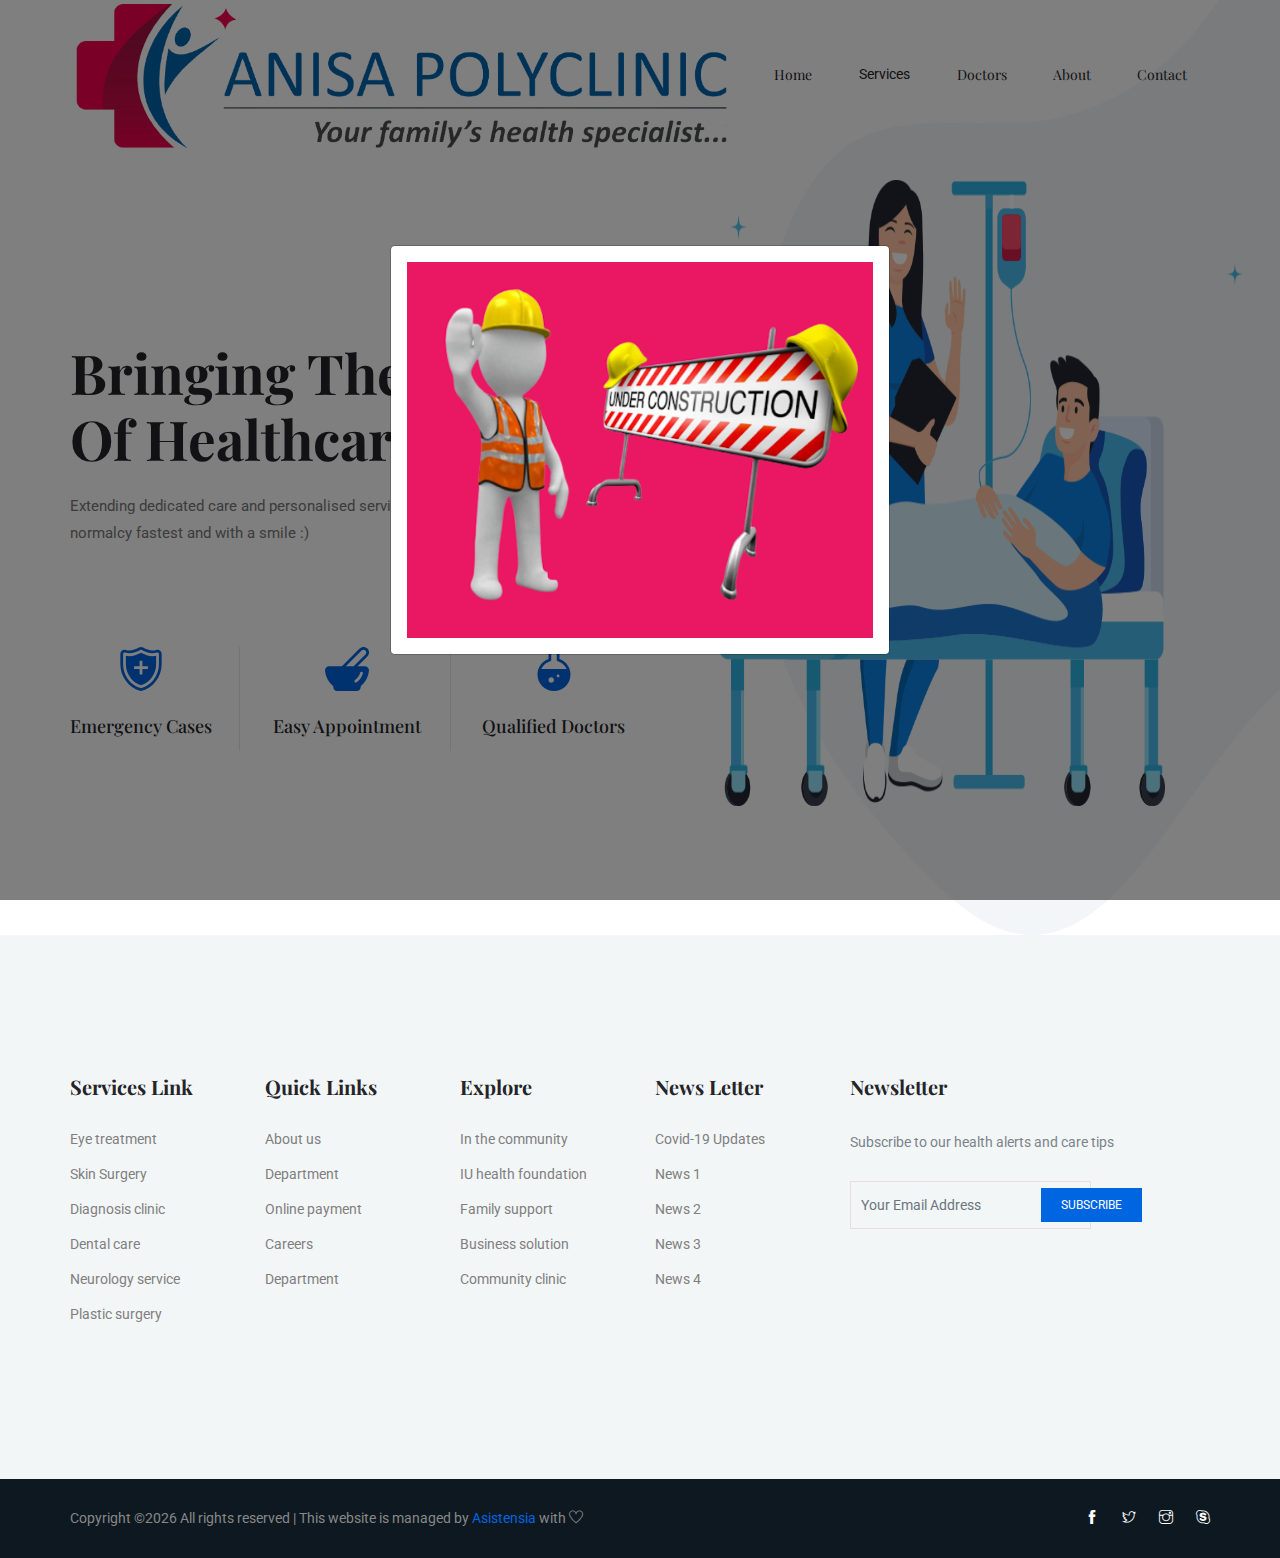
<file: index.html>
<!doctype html>
<html lang="en">

<head>
    <!-- Required meta tags -->
    <meta charset="utf-8">
    <meta name="viewport" content="width=device-width, initial-scale=1, shrink-to-fit=no">
    <title>medical</title>
    <link rel="icon" href="img/favicon.png">
    <!-- Bootstrap CSS -->
    <link rel="stylesheet" href="css/bootstrap.min.css">
    <!-- animate CSS -->
    <link rel="stylesheet" href="css/animate.css">
    <!-- owl carousel CSS -->
    <link rel="stylesheet" href="css/owl.carousel.min.css">
    <!-- themify CSS -->
    <link rel="stylesheet" href="css/themify-icons.css">
    <!-- flaticon CSS -->
    <link rel="stylesheet" href="css/flaticon.css">
    <!-- magnific popup CSS -->
    <link rel="stylesheet" href="css/magnific-popup.css">
    <!-- nice select CSS -->
    <link rel="stylesheet" href="css/nice-select.css">
    <!-- swiper CSS -->
    <link rel="stylesheet" href="css/slick.css">
    <!-- style CSS -->
    <link rel="stylesheet" href="css/style.css">
</head>

<body>
<!--::header part start::-->
<header class="main_menu home_menu">
    <div class="container">
        <div class="row align-items-center">
            <div class="col-lg-12">
                <nav class="navbar navbar-expand-lg navbar-light">
                    <a class="navbar-brand" href="index.html"> <img src="img/logo.png" alt="logo"> </a>
                    <button class="navbar-toggler" type="button" data-toggle="collapse"
                            data-target="#navbarSupportedContent" aria-controls="navbarSupportedContent"
                            aria-expanded="false" aria-label="Toggle navigation">
                        <span class="navbar-toggler-icon"></span>
                    </button>

                    <div class="collapse navbar-collapse main-menu-item justify-content-end"
                         id="navbarSupportedContent">
                        <ul class="navbar-nav align-items-center">
                            <li class="nav-item active">
                                <a class="nav-link" href="/">Home</a>
                            </li>
                            <li class="nav-item dropdown">
                                <a class="dropdown-item" href="/">Services</a>
                            </li>
                            <li class="nav-item">
                                <a class="nav-link" href="/">Doctors</a>
                            </li>

                            <li class="nav-item">
                                <a class="nav-link" href="/">about</a>
                            </li>

                            <li class="nav-item">
                                <a class="nav-link" href="/">Contact</a>
                            </li>
                        </ul>
                    </div>
                </nav>
            </div>
        </div>
    </div>
</header>
<!-- Header part end-->

<!-- banner part start-->
<section class="banner_part">
    <div class="container">
        <div class="row align-items-center">
            <div class="col-lg-6 col-xl-6">
                <div class="banner_text">
                    <div class="banner_text_iner">
                        <h1>Bringing the future
                            of healthcare</h1>
                        <p>Extending dedicated care and personalised service so that our patients return to normalcy
                            fastest and with a smile :) </p>
                        <div class="banner_item">
                            <div class="single_item">
                                <img src="img/icon/banner_1.svg" alt="">
                                <h5>Emergency Cases</h5>
                            </div>
                            <div class="single_item">
                                <img src="img/icon/banner_2.svg" alt="">
                                <h5>Easy Appointment</h5>
                            </div>
                            <div class="single_item">
                                <img src="img/icon/banner_3.svg" alt="">
                                <h5>Qualified Doctors</h5>
                            </div>
                        </div>
                    </div>
                </div>
            </div>
        </div>
    </div>
</section>
<!-- banner part start-->

<!-- Modal -->
<div class="modal fade" id="constructionModalCenter" tabindex="-1" role="dialog" aria-labelledby="constructionModalCenterTitle" aria-hidden="true">
    <div class="modal-dialog modal-dialog-centered" role="document">
        <div class="modal-content">
            <div class="modal-body">
               <img src="img/under-construction-coming-soon2.png"/>
            </div>
        </div>
    </div>
</div>


<!-- footer part start-->
<footer class="footer-area">
    <div class="footer section_padding">
        <div class="container">
            <div class="row">
                <div class="col-xl-2 col-sm-4 mb-4 mb-xl-0 single-footer-widget">
                    <h4>Services Link</h4>
                    <ul>
                        <li><a href="#">Eye treatment</a></li>
                        <li><a href="#">Skin Surgery</a></li>
                        <li><a href="#">Diagnosis clinic</a></li>
                        <li><a href="#"> Dental care</a></li>
                        <li><a href="#">Neurology service</a></li>
                        <li><a href="#">Plastic surgery</a></li>
                    </ul>
                </div>
                <div class="col-xl-2 col-sm-4 mb-4 mb-xl-0 single-footer-widget">
                    <h4>Quick Links</h4>
                    <ul>
                        <li><a href="#">About us</a></li>
                        <li><a href="#">Department</a></li>
                        <li><a href="#"> Online payment</a></li>
                        <li><a href="#">Careers</a></li>
                        <li><a href="#">Department</a></li>
                    </ul>
                </div>

                <div class="col-xl-2 col-sm-4 mb-4 mb-xl-0 single-footer-widget">
                    <h4>Explore</h4>
                    <ul>
                        <li><a href="#">In the community</a></li>
                        <li><a href="#">IU health foundation</a></li>
                        <li><a href="#">Family support </a></li>
                        <li><a href="#">Business solution</a></li>
                        <li><a href="#">Community clinic</a></li>
                    </ul>
                </div>
                <div class="col-xl-2 col-sm-4 mb-4 mb-xl-0 single-footer-widget">
                    <h4>News Letter</h4>
                    <ul>
                        <li><a href="#">Covid-19 Updates</a></li>
                        <li><a href="#">News 1</a></li>
                        <li><a href="#">News 2</a></li>
                        <li><a href="#">News 3</a></li>
                        <li><a href="#">News 4</a></li>
                    </ul>
                </div>
                <div class="col-xl-4 col-sm-8 col-md-8 mb-4 mb-xl-0 single-footer-widget">
                    <h4>Newsletter</h4>
                    <p>Subscribe to our health alerts and care tips</p>
                    <div class="form-wrap" id="mc_embed_signup">
                        <form target="_blank"
                              action="https://spondonit.us12.list-manage.com/subscribe/post?u=1462626880ade1ac87bd9c93a&amp;id=92a4423d01"
                              method="get" class="form-inline">
                            <input class="form-control" name="EMAIL" placeholder="Your Email Address"
                                   onfocus="this.placeholder = ''" onblur="this.placeholder = 'Your Email Address '"
                                   required="" type="email">
                            <button class="click-btn btn btn-default text-uppercase">subscribe</button>
                            <div style="position: absolute; left: -5000px;">
                                <input name="b_36c4fd991d266f23781ded980_aefe40901a" tabindex="-1" value=""
                                       type="text">
                            </div>

                            <div class="info"></div>
                        </form>
                    </div>
                </div>
            </div>
        </div>
    </div>

    <div class="copyright_part">
        <div class="container">
            <div class="row align-items-center">
                <p class="footer-text m-0 col-lg-8 col-md-12">
                    Copyright &copy;<script>document.write(new Date().getFullYear());</script>
                    All rights reserved | This website is managed by <a href="https://asistensia.com/" target="_blank">Asistensia</a>
                    with <i class="ti-heart" aria-hidden="true"></i>
                    <!-- Link back to Colorlib can't be removed. Template is licensed under CC BY 3.0. --></p>
                <div class="col-lg-4 col-md-12 text-center text-lg-right footer-social">
                    <a href="#"><i class="ti-facebook"></i></a>
                    <a href="#"> <i class="ti-twitter"></i> </a>
                    <a href="#"><i class="ti-instagram"></i></a>
                    <a href="#"><i class="ti-skype"></i></a>
                </div>
            </div>
        </div>
    </div>
</footer>

<!-- footer part end-->

<!-- jquery plugins here-->

<script src="js/jquery-1.12.1.min.js"></script>
<!-- popper js -->
<script src="js/popper.min.js"></script>
<!-- bootstrap js -->
<script src="js/bootstrap.min.js"></script>
<!-- easing js -->
<script src="js/jquery.magnific-popup.js"></script>
<!-- swiper js -->
<script src="js/swiper.min.js"></script>
<!-- swiper js -->
<script src="js/masonry.pkgd.js"></script>
<!-- particles js -->
<script src="js/owl.carousel.min.js"></script>
<script src="js/jquery.nice-select.min.js"></script>
<!-- swiper js -->
<script src="js/slick.min.js"></script>
<script src="js/jquery.counterup.min.js"></script>
<script src="js/waypoints.min.js"></script>
<!-- contact js -->
<script src="js/jquery.ajaxchimp.min.js"></script>
<script src="js/jquery.form.js"></script>
<script src="js/jquery.validate.min.js"></script>
<script src="js/mail-script.js"></script>
<script src="js/contact.js"></script>
<!-- custom js -->
<script src="js/custom.js"></script>
</body>

</html>
</file>
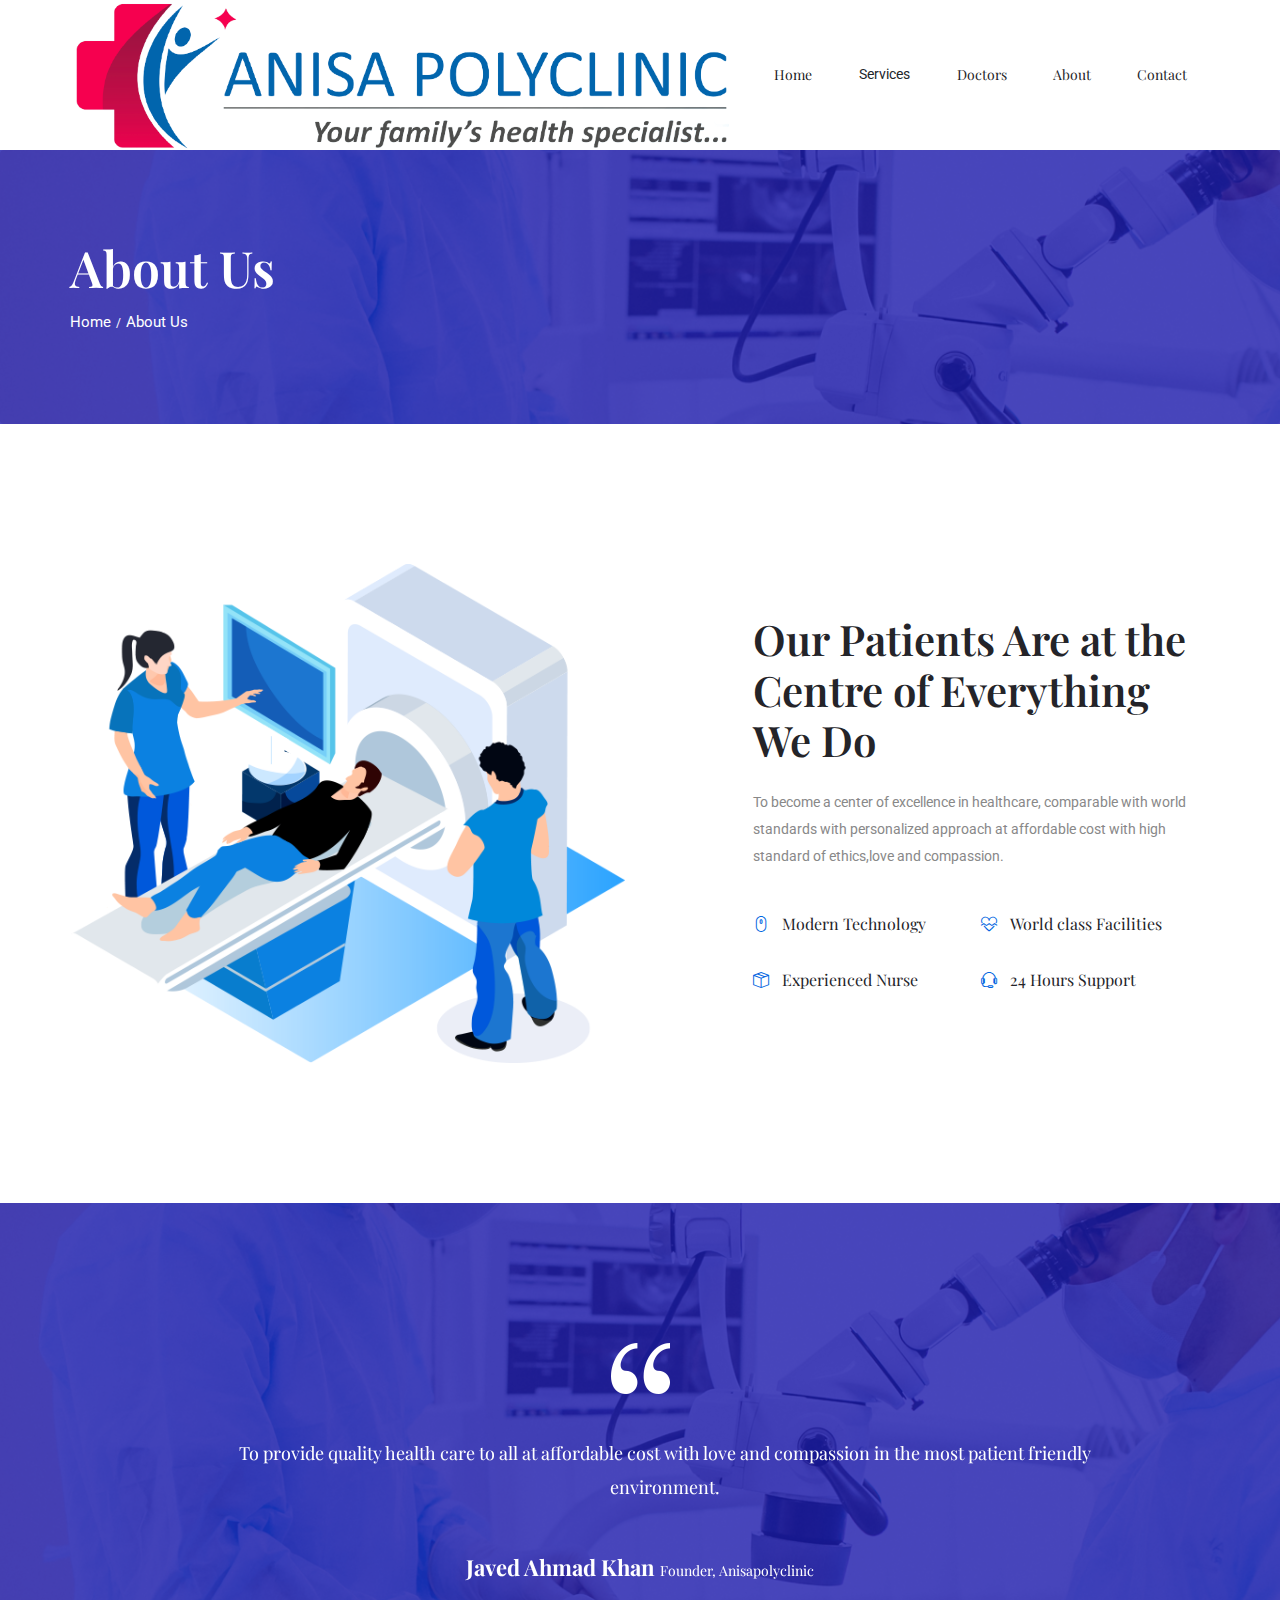
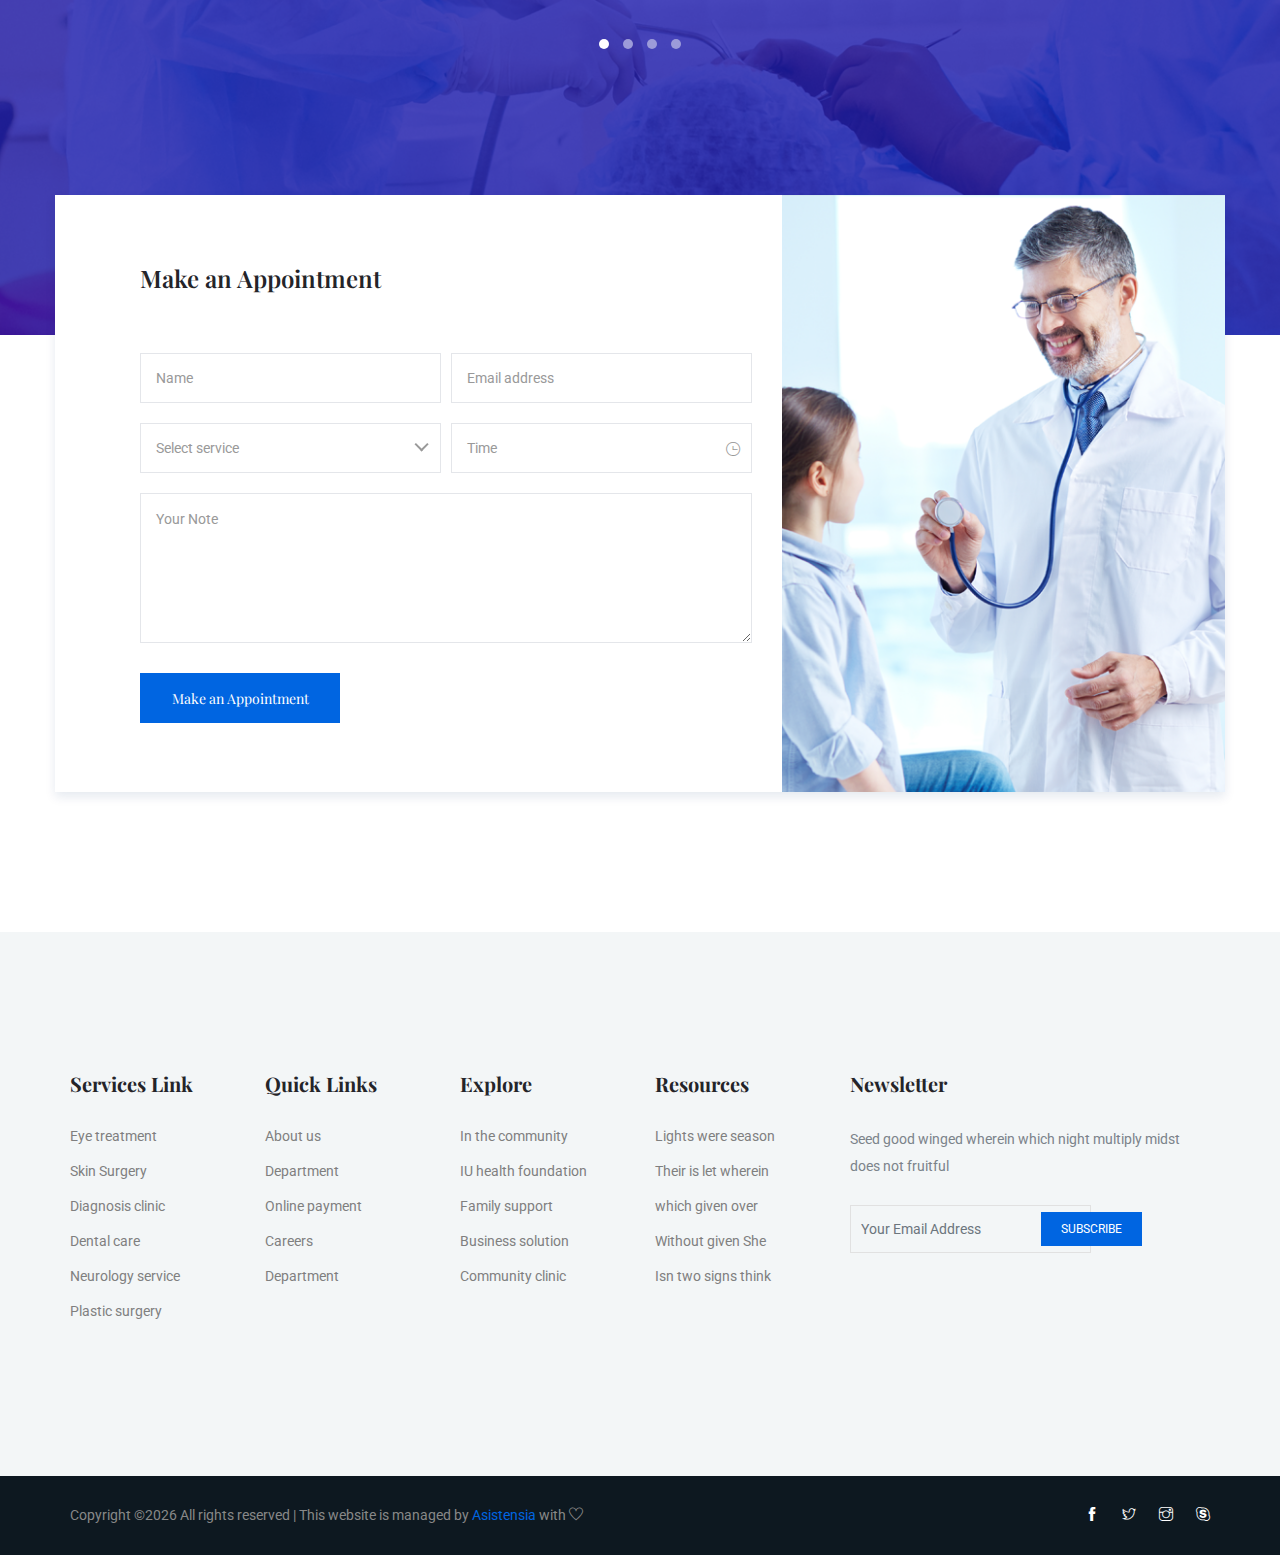
<file: about.html>
<!doctype html>
<html lang="en">

<head>
    <!-- Required meta tags -->
    <meta charset="utf-8">
    <meta name="viewport" content="width=device-width, initial-scale=1, shrink-to-fit=no">
    <title>medical</title>
    <link rel="icon" href="img/favicon.png">
    <!-- Bootstrap CSS -->
    <link rel="stylesheet" href="css/bootstrap.min.css">
    <!-- animate CSS -->
    <link rel="stylesheet" href="css/animate.css">
    <!-- owl carousel CSS -->
    <link rel="stylesheet" href="css/owl.carousel.min.css">
    <!-- themify CSS -->
    <link rel="stylesheet" href="css/themify-icons.css">
    <!-- flaticon CSS -->
    <link rel="stylesheet" href="css/flaticon.css">
    <!-- magnific popup CSS -->
    <link rel="stylesheet" href="css/magnific-popup.css">
    <!-- nice select CSS -->
    <link rel="stylesheet" href="css/nice-select.css">
    <!-- swiper CSS -->
    <link rel="stylesheet" href="css/slick.css">
    <!-- style CSS -->
    <link rel="stylesheet" href="css/style.css">
</head>

<body>
    <!--::header part start::-->
    <header class="main_menu">
            <div class="container">
                <div class="row align-items-center">
                    <div class="col-lg-12">
                        <nav class="navbar navbar-expand-lg navbar-light">
                            <a class="navbar-brand" href="index.html"> <img src="img/logo.png" alt="logo"> </a>
                            <button class="navbar-toggler" type="button" data-toggle="collapse"
                                data-target="#navbarSupportedContent" aria-controls="navbarSupportedContent"
                                aria-expanded="false" aria-label="Toggle navigation">
                                <span class="navbar-toggler-icon"></span>
                            </button>

                            <div class="collapse navbar-collapse main-menu-item justify-content-end"
                                 id="navbarSupportedContent">
                                <ul class="navbar-nav align-items-center">
                                    <li class="nav-item active">
                                        <a class="nav-link" href="index.html">Home</a>
                                    </li>
                                    <li class="nav-item dropdown">
                                        <a class="dropdown-item" href="services.html">Services</a>
                                    </li>
                                    <li class="nav-item">
                                        <a class="nav-link" href="doctor.html">Doctors</a>
                                    </li>

                                    <li class="nav-item">
                                        <a class="nav-link" href="about.html">about</a>
                                    </li>

                                    <li class="nav-item">
                                        <a class="nav-link" href="contact.html">Contact</a>
                                    </li>
                                </ul>
                            </div>
                        </nav>
                    </div>
                </div>
            </div>
        </header>
        <!-- Header part end-->

    <!-- breadcrumb start-->
    <section class="breadcrumb breadcrumb_bg">
        <div class="container">
            <div class="row">
                <div class="col-lg-12">
                    <div class="breadcrumb_iner">
                        <div class="breadcrumb_iner_item">
                            <h2>About Us</h2>
                            <p>Home<span>/</span>About Us</p>
                        </div>
                    </div>
                </div>
            </div>
        </div>
    </section>
    <!-- breadcrumb start-->

    <!-- our_ability part start-->
    <section class="our_ability section_padding">
        <div class="container">
            <div class="row justify-content-between align-items-center">
                <div class="col-md-6 col-lg-6">
                    <div class="our_ability_img">
                        <img src="img/ability_img.png" alt="">
                    </div>
                </div>
                <div class="col-md-6 col-lg-5">
                    <div class="our_ability_member_text">
                        <h2>Our Patients Are at the Centre of Everything We Do</h2>
                        <p>To become a center of excellence in healthcare, comparable with world standards with personalized approach at affordable cost with high standard of ethics,love and compassion.</p>
                        <ul>
                            <li><span class="ti-mouse"></span>Modern Technology</li>
                            <li><span class="ti-heart-broken"></span>World class Facilities</li>
                            <li><span class="ti-package"></span>Experienced Nurse</li>
                            <li><span class="ti-headphone-alt"></span>24 Hours Support</li>
                        </ul>
                    </div>
                </div>
            </div>
        </div>
    </section>
    <!-- our_ability part end-->

    <!--::review_part start::-->
    <section class="review_part">
        <div class="container">
            <div class="row justify-content-center">
                <div class="col-lg-10">
                    <div class="client_review_part owl-carousel">
                        <div class="client_review_single">
                            <img src="img/quote.png" class="Quote" alt="quote">
                            <div class="client_review_text media-body">
                                <p>To provide quality health care to all at affordable cost with love and compassion in the most patient friendly environment.</p>
                            </div>
                            <h4>Javed Ahmad Khan <span>Founder, Anisapolyclinic </span></h4>
                        </div>

                        <div class="client_review_single">
                            <img src="img/quote.png" class="Quote" alt="quote">
                            <div class="client_review_text">
                                <p>This is the first nursing home in Khandail, And I am glad to be part of this organization to take care of the IT infra structure.</p>
                            </div>
                            <h4>A H Khan, <span>CEO, Asistensia</span></h4>
                        </div>

                        <div class="client_review_single">
                            <img src="img/quote.png" class="Quote" alt="quote">
                            <div class="client_review_text">
                                <p>Amazing doctors and staff members, thank you</p>
                            </div>
                            <h4>Rakesh, <span>For Dental service</span></h4>
                        </div>
                        <div class="client_review_single">
                            <img src="img/quote.png" class="Quote" alt="quote">
                            <div class="client_review_text">
                                <p>You guys are awesome </p>
                            </div>
                            <h4>Ratan, <span>For Physiotherapy</span></h4>
                        </div>
                    </div>
                </div>
            </div>
        </div>
    </section>
    <!--::review_part end::-->

    <!--::regervation_part start::-->
    <section class="regervation_part padding_bottom">
        <div class="container">
            <div class="row align-items-center regervation_content">
                <div class="col-lg-7 col-md-6">
                    <div class="regervation_part_iner">
                        <form>
                            <h2>Make an Appointment</h2>
                            <div class="form-row">
                                <div class="form-group col-md-6">
                                    <input type="email" class="form-control" id="inputEmail4" placeholder="Name">
                                </div>
                                <div class="form-group col-md-6">
                                    <input type="password" class="form-control" id="inputPassword4"
                                        placeholder="Email address">
                                </div>
                                <div class="form-group col-md-6">
                                    <select class="form-control" id="Select">
                                        <option value="1" selected>Select service</option>
                                        <option value="2">Name of service</option>
                                        <option value="3">Name of service</option>
                                        <option value="4">Name of service</option>
                                        <option value="5">Name of service</option>
                                    </select>
                                </div>
                                <div class="form-group time_icon col-md-6">
                                    <select class="form-control" id="Select2">
                                        <option value="" selected>Time</option>
                                        <option value="1">8 AM TO 10AM</option>
                                        <option value="1">10 AM TO 12PM</option>
                                        <option value="1">12PM TO 2PM</option>
                                        <option value="1">2PM TO 4PM</option>
                                        <option value="1">4PM TO 6PM</option>
                                        <option value="1">6PM TO 8PM</option>
                                        <option value="1">4PM TO 10PM</option>
                                        <option value="1">10PM TO 12PM</option>
                                    </select>
                                </div>
                                <div class="form-group col-md-12">
                                    <textarea class="form-control" id="Textarea" rows="4"
                                        placeholder="Your Note "></textarea>
                                </div>
                            </div>
                            <div class="regerv_btn">
                                <a href="#" class="regerv_btn_iner">Make an Appointment</a>
                            </div>
                        </form>
                    </div>
                </div>
                <div class="col-lg-5 col-md-6">
                    <div class="reservation_img">
                        <img src="img/reservation.png" alt="">
                    </div>
                </div>
            </div>
        </div>
    </section>
    <!--::regervation_part end::-->

    <!-- intro_video_bg start-->
    <!-- intro_video_bg part start-->

    <!-- footer part start-->
    <footer class="footer-area">
        <div class="footer section_padding">
            <div class="container">
                <div class="row">
                    <div class="col-xl-2 col-sm-4 mb-4 mb-xl-0 single-footer-widget">
                        <h4>Services Link</h4>
                        <ul>
                            <li><a href="#">Eye treatment</a></li>
                            <li><a href="#">Skin Surgery</a></li>
                            <li><a href="#">Diagnosis clinic</a></li>
                            <li><a href="#"> Dental care</a></li>
                            <li><a href="#">Neurology service</a></li>
                            <li><a href="#">Plastic surgery</a></li>
                        </ul>
                    </div>
                    <div class="col-xl-2 col-sm-4 mb-4 mb-xl-0 single-footer-widget">
                        <h4>Quick Links</h4>
                        <ul>
                            <li><a href="#">About us</a></li>
                            <li><a href="#">Department</a></li>
                            <li><a href="#"> Online payment</a></li>
                            <li><a href="#">Careers</a></li>
                            <li><a href="#">Department</a></li>
                        </ul>
                    </div>

                    <div class="col-xl-2 col-sm-4 mb-4 mb-xl-0 single-footer-widget">
                        <h4>Explore</h4>
                        <ul>
                            <li><a href="#">In the community</a></li>
                            <li><a href="#">IU health foundation</a></li>
                            <li><a href="#">Family support </a></li>
                            <li><a href="#">Business solution</a></li>
                            <li><a href="#">Community clinic</a></li>
                        </ul>
                    </div>
                    <div class="col-xl-2 col-sm-4 mb-4 mb-xl-0 single-footer-widget">
                        <h4>Resources</h4>
                        <ul>
                            <li><a href="#">Lights were season</a></li>
                            <li><a href="#"> Their is let wherein</a></li>
                            <li><a href="#">which given over</a></li>
                            <li><a href="#">Without given She</a></li>
                            <li><a href="#">Isn two signs think</a></li>
                        </ul>
                    </div>
                    <div class="col-xl-4 col-sm-8 col-md-8 mb-4 mb-xl-0 single-footer-widget">
                        <h4>Newsletter</h4>
                        <p>Seed good winged wherein which night multiply
                            midst does not fruitful</p>
                        <div class="form-wrap" id="mc_embed_signup">
                            <form target="_blank"
                                action="https://spondonit.us12.list-manage.com/subscribe/post?u=1462626880ade1ac87bd9c93a&amp;id=92a4423d01"
                                method="get" class="form-inline">
                                <input class="form-control" name="EMAIL" placeholder="Your Email Address"
                                    onfocus="this.placeholder = ''" onblur="this.placeholder = 'Your Email Address '"
                                    required="" type="email">
                                <button class="click-btn btn btn-default text-uppercase">subscribe</button>
                                <div style="position: absolute; left: -5000px;">
                                    <input name="b_36c4fd991d266f23781ded980_aefe40901a" tabindex="-1" value=""
                                        type="text">
                                </div>

                                <div class="info"></div>
                            </form>
                        </div>
                    </div>
                </div>
            </div>
        </div>

        <div class="copyright_part">
            <div class="container">
                <div class="row align-items-center">
                    <p class="footer-text m-0 col-lg-8 col-md-12"><!-- Link back to Colorlib can't be removed. Template is licensed under CC BY 3.0. -->
                        Copyright &copy;<script>document.write(new Date().getFullYear());</script> All rights reserved | This website is managed by <a href="https://asistensia.com/" target="_blank">Asistensia</a> with <i class="ti-heart" aria-hidden="true"></i>
<!-- Link back to Colorlib can't be removed. Template is licensed under CC BY 3.0. --></p>
                    <div class="col-lg-4 col-md-12 text-center text-lg-right footer-social">
                        <a href="#"><i class="ti-facebook"></i></a>
                        <a href="#"> <i class="ti-twitter"></i> </a>
                        <a href="#"><i class="ti-instagram"></i></a>
                        <a href="#"><i class="ti-skype"></i></a>
                    </div>
                </div>
            </div>
        </div>
    </footer>

    <!-- footer part end-->

    <!-- jquery plugins here-->

    <script src="js/jquery-1.12.1.min.js"></script>
    <!-- popper js -->
    <script src="js/popper.min.js"></script>
    <!-- bootstrap js -->
    <script src="js/bootstrap.min.js"></script>
    <!-- easing js -->
    <script src="js/jquery.magnific-popup.js"></script>
    <!-- swiper js -->
    <script src="js/swiper.min.js"></script>
    <!-- swiper js -->
    <script src="js/masonry.pkgd.js"></script>
    <!-- particles js -->
    <script src="js/owl.carousel.min.js"></script>
    <script src="js/jquery.nice-select.min.js"></script>
    <!-- swiper js -->
    <script src="js/slick.min.js"></script>
    <script src="js/jquery.counterup.min.js"></script>
    <script src="js/waypoints.min.js"></script>
    <!-- contact js -->
    <script src="js/jquery.ajaxchimp.min.js"></script>
    <script src="js/jquery.form.js"></script>
    <script src="js/jquery.validate.min.js"></script>
    <script src="js/mail-script.js"></script>
    <script src="js/contact.js"></script>
    <!-- custom js -->
    <script src="js/custom.js"></script>
</body>

</html>
</file>
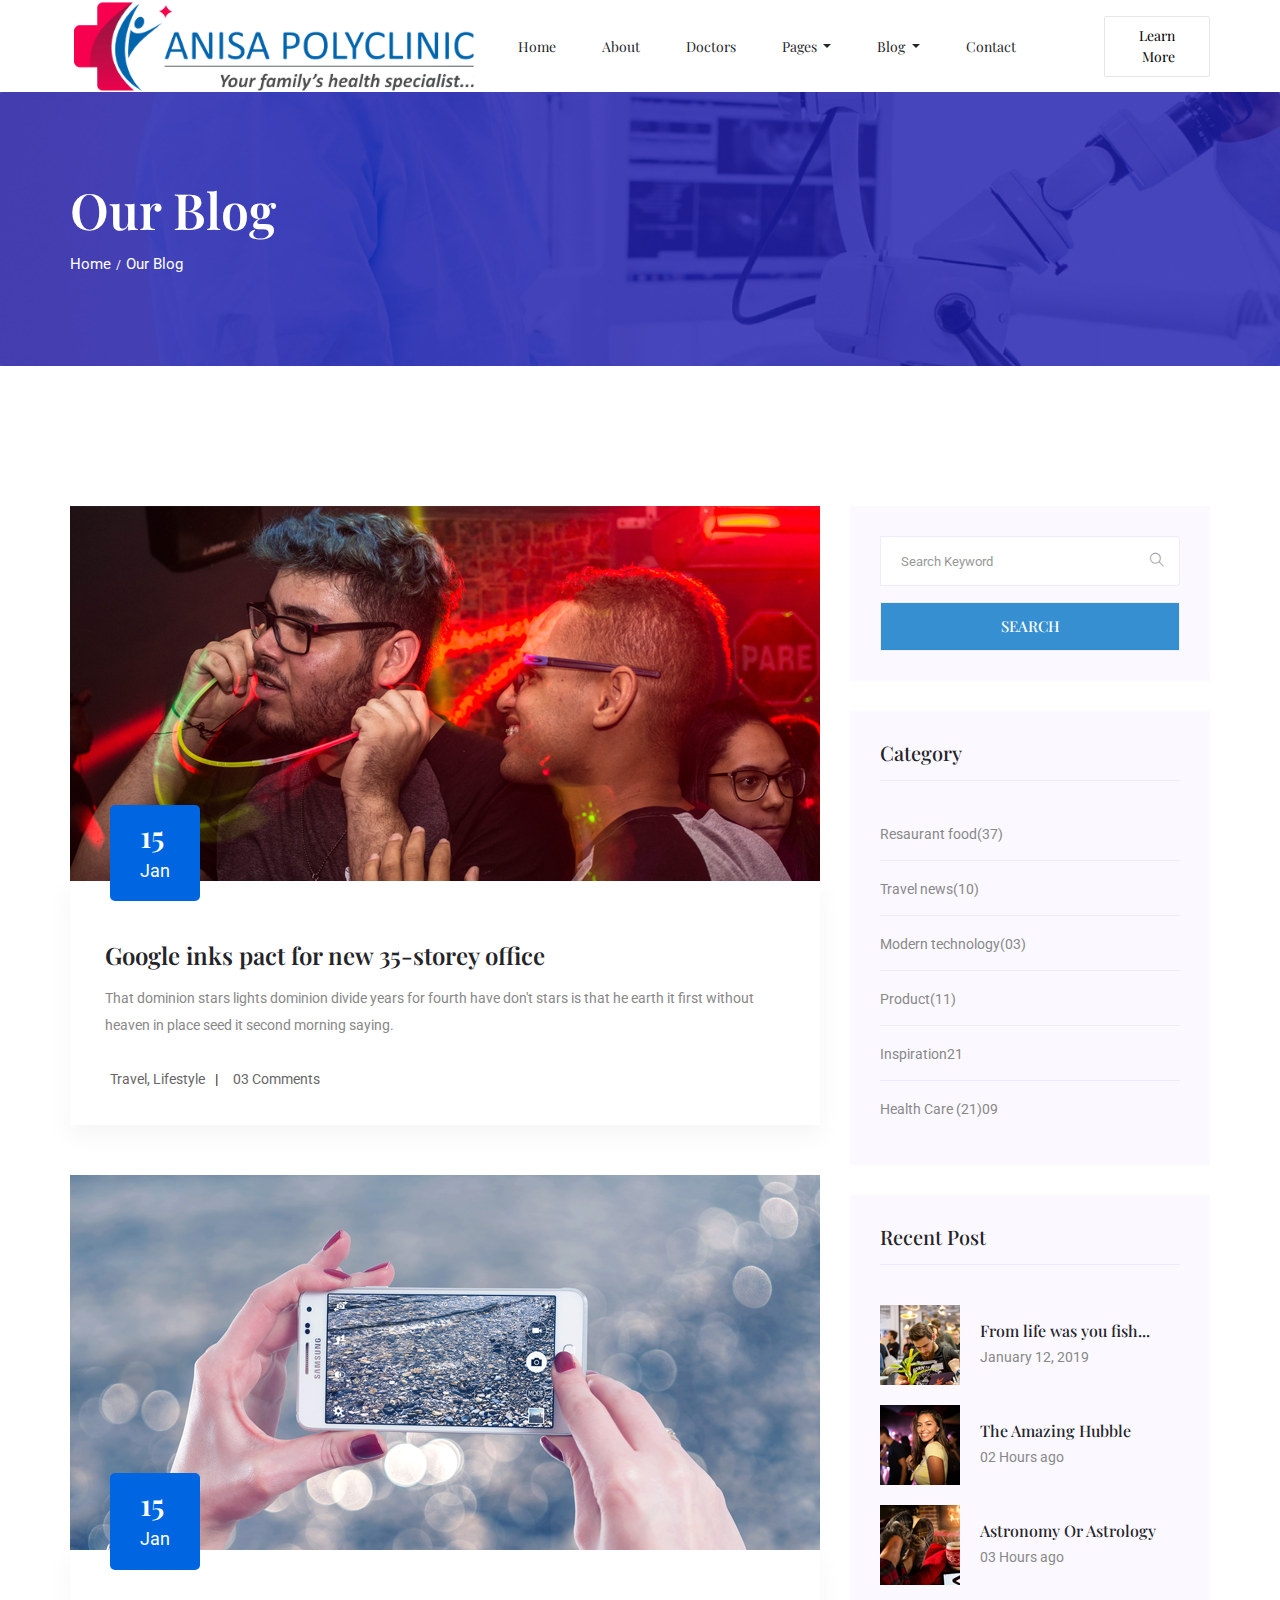
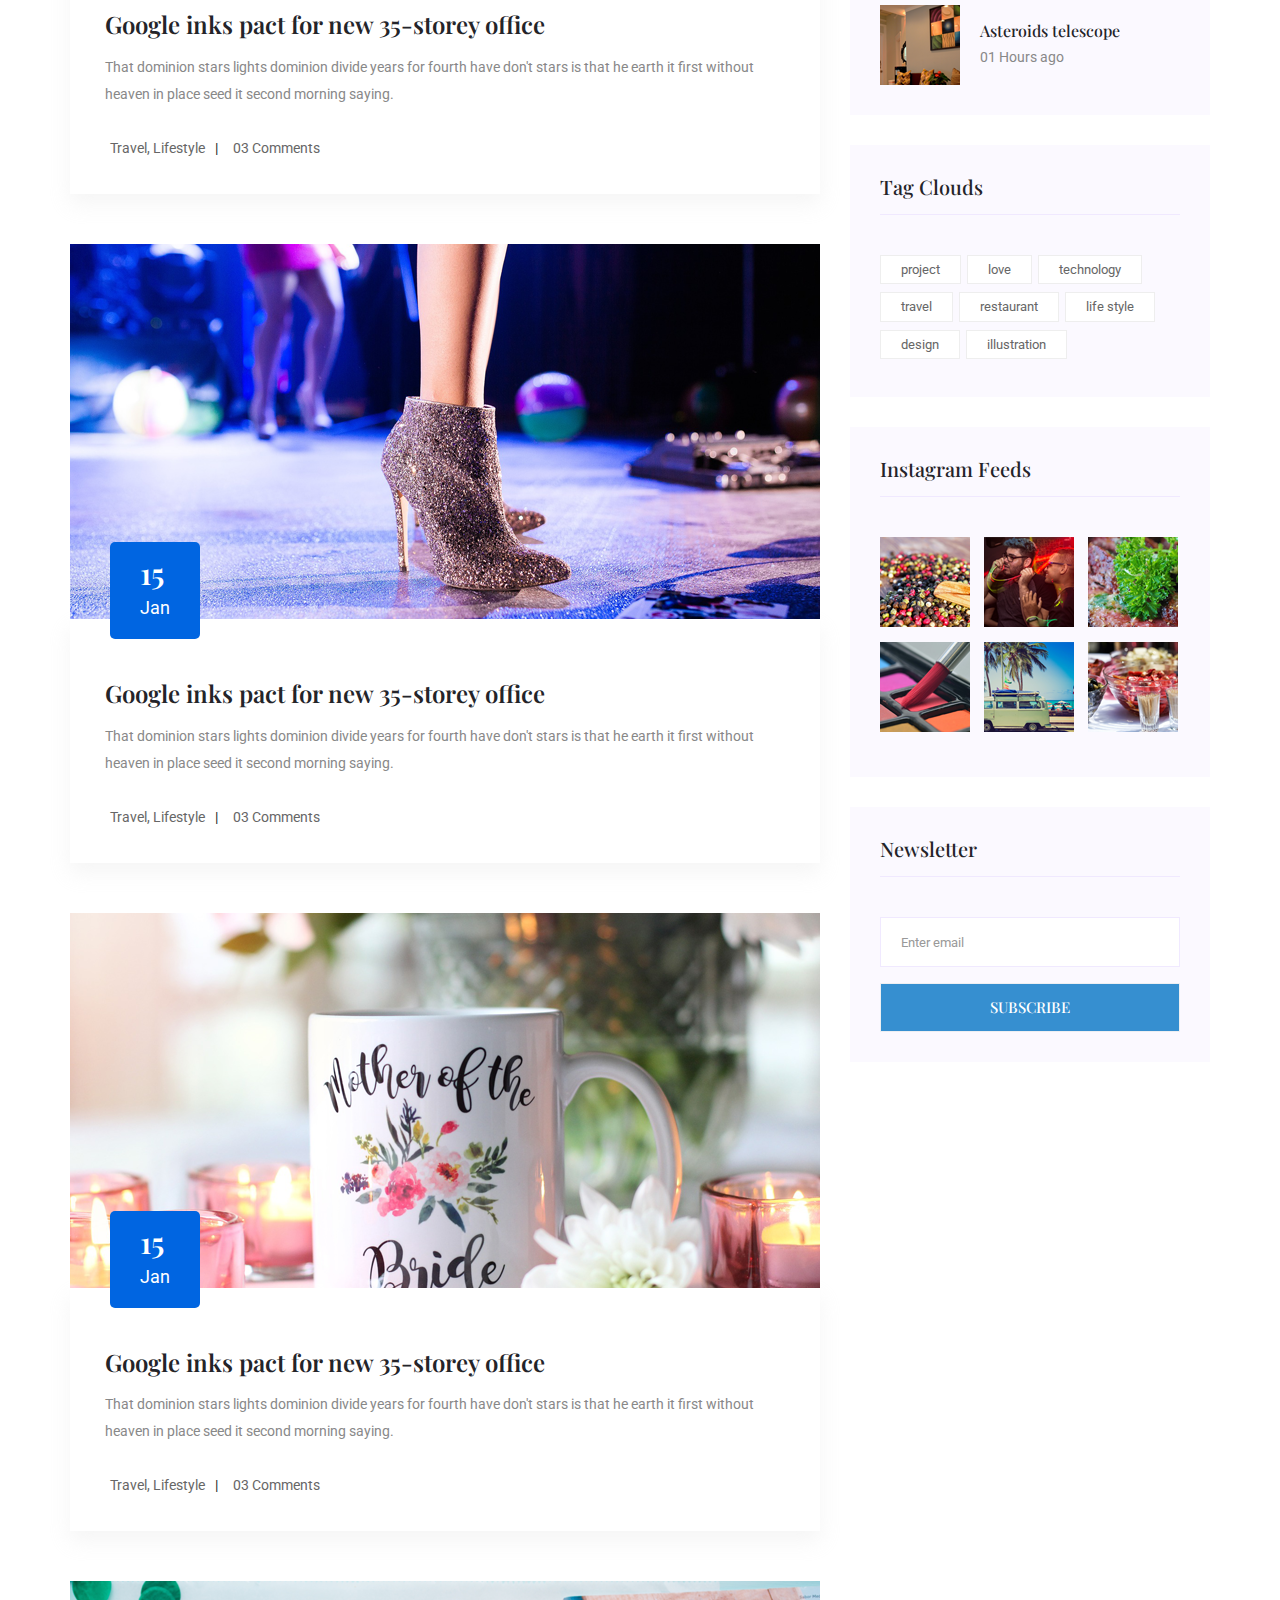
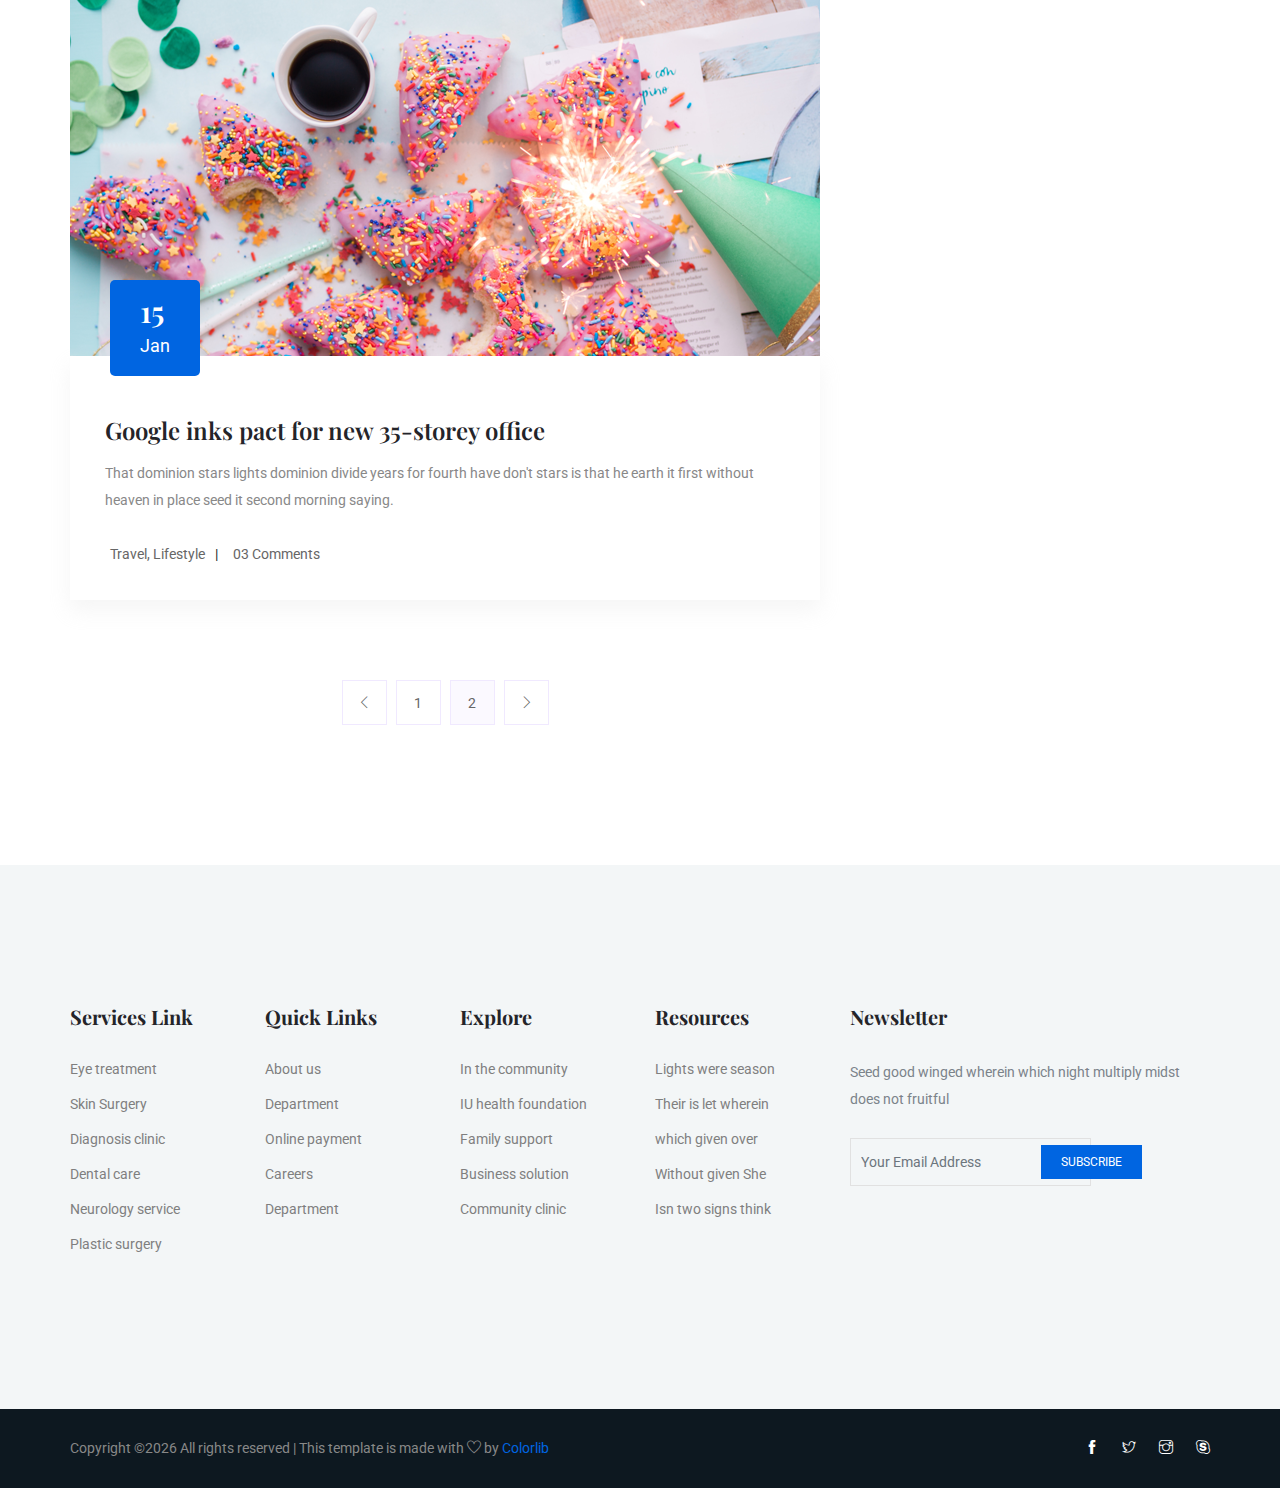
<file: blog.html>
<!doctype html>
<html lang="en">

<head>
    <!-- Required meta tags -->
    <meta charset="utf-8">
    <meta name="viewport" content="width=device-width, initial-scale=1, shrink-to-fit=no">
    <title>medical</title>
    <link rel="icon" href="img/favicon.png">
    <!-- Bootstrap CSS -->
    <link rel="stylesheet" href="css/bootstrap.min.css">
    <!-- animate CSS -->
    <link rel="stylesheet" href="css/animate.css">
    <!-- owl carousel CSS -->
    <link rel="stylesheet" href="css/owl.carousel.min.css">
    <!-- themify CSS -->
    <link rel="stylesheet" href="css/themify-icons.css">
    <!-- flaticon CSS -->
    <link rel="stylesheet" href="css/flaticon.css">
    <!-- magnific popup CSS -->
    <link rel="stylesheet" href="css/magnific-popup.css">
    <!-- nice select CSS -->
    <link rel="stylesheet" href="css/nice-select.css">
    <!-- swiper CSS -->
    <link rel="stylesheet" href="css/slick.css">
    <!-- style CSS -->
    <link rel="stylesheet" href="css/style.css">
</head>

<body>
    <!--::header part start::-->
    <header class="main_menu">
        <div class="container">
            <div class="row align-items-center">
                <div class="col-lg-12">
                    <nav class="navbar navbar-expand-lg navbar-light">
                        <a class="navbar-brand" href="index.html"> <img src="img/logo.png" alt="logo"> </a>
                        <button class="navbar-toggler" type="button" data-toggle="collapse"
                            data-target="#navbarSupportedContent" aria-controls="navbarSupportedContent"
                            aria-expanded="false" aria-label="Toggle navigation">
                            <span class="navbar-toggler-icon"></span>
                        </button>

                        <div class="collapse navbar-collapse main-menu-item justify-content-end"
                            id="navbarSupportedContent">
                            <ul class="navbar-nav align-items-center">
                                <li class="nav-item active">
                                    <a class="nav-link" href="index.html">Home</a>
                                </li>
                                <li class="nav-item">
                                    <a class="nav-link" href="about.html">about</a>
                                </li>
                                <li class="nav-item">
                                    <a class="nav-link" href="Doctor.html">Doctors</a>
                                </li>

                                <li class="nav-item dropdown">
                                    <a class="nav-link dropdown-toggle" href="blog.html" id="navbarDropdown"
                                        role="button" data-toggle="dropdown" aria-haspopup="true" aria-expanded="false">
                                        Pages
                                    </a>
                                    <div class="dropdown-menu" aria-labelledby="navbarDropdown">
                                        <a class="dropdown-item" href="services.html">services</a>
                                        <a class="dropdown-item" href="elements.html">Elements</a>
                                    </div>
                                </li>
                                <li class="nav-item dropdown">
                                    <a class="nav-link dropdown-toggle" href="blog.html" id="navbarDropdown_1"
                                        role="button" data-toggle="dropdown" aria-haspopup="true" aria-expanded="false">
                                        blog
                                    </a>
                                    <div class="dropdown-menu" aria-labelledby="navbarDropdown_1">
                                        <a class="dropdown-item" href="blog.html">blog</a>
                                        <a class="dropdown-item" href="single-blog.html">Single blog</a>
                                    </div>
                                </li>

                                <li class="nav-item">
                                    <a class="nav-link" href="contact.html">Contact</a>
                                </li>
                                <li class="d-none d-lg-block">
                                    <a class="btn_1" href="#">learn more</a>
                                </li>
                            </ul>
                        </div>
                    </nav>
                </div>
            </div>
        </div>
    </header>
    <!-- Header part end-->

    <!-- breadcrumb start-->
    <section class="breadcrumb breadcrumb_bg">
        <div class="container">
            <div class="row">
                <div class="col-lg-12">
                    <div class="breadcrumb_iner">
                        <div class="breadcrumb_iner_item">
                            <h2>Our Blog</h2>
                            <p>Home<span>/</span>Our Blog</p>
                        </div>
                    </div>
                </div>
            </div>
        </div>
    </section>
    <!-- breadcrumb start-->


    <!--================Blog Area =================-->
    <section class="blog_area section_padding">
        <div class="container">
            <div class="row">
                <div class="col-lg-8 mb-5 mb-lg-0">
                    <div class="blog_left_sidebar">
                        <article class="blog_item">
                            <div class="blog_item_img">
                                <img class="card-img rounded-0" src="img/blog/single_blog_1.png" alt="">
                                <a href="#" class="blog_item_date">
                                    <h3>15</h3>
                                    <p>Jan</p>
                                </a>
                            </div>

                            <div class="blog_details">
                                <a class="d-inline-block" href="single-blog.html">
                                    <h2>Google inks pact for new 35-storey office</h2>
                                </a>
                                <p>That dominion stars lights dominion divide years for fourth have don't stars is that
                                    he earth it first without heaven in place seed it second morning saying.</p>
                                <ul class="blog-info-link">
                                    <li><a href="#"><i class="far fa-user"></i> Travel, Lifestyle</a></li>
                                    <li><a href="#"><i class="far fa-comments"></i> 03 Comments</a></li>
                                </ul>
                            </div>
                        </article>

                        <article class="blog_item">
                            <div class="blog_item_img">
                                <img class="card-img rounded-0" src="img/blog/single_blog_2.png" alt="">
                                <a href="#" class="blog_item_date">
                                    <h3>15</h3>
                                    <p>Jan</p>
                                </a>
                            </div>

                            <div class="blog_details">
                                <a class="d-inline-block" href="single-blog.html">
                                    <h2>Google inks pact for new 35-storey office</h2>
                                </a>
                                <p>That dominion stars lights dominion divide years for fourth have don't stars is that
                                    he earth it first without heaven in place seed it second morning saying.</p>
                                <ul class="blog-info-link">
                                    <li><a href="#"><i class="far fa-user"></i> Travel, Lifestyle</a></li>
                                    <li><a href="#"><i class="far fa-comments"></i> 03 Comments</a></li>
                                </ul>
                            </div>
                        </article>

                        <article class="blog_item">
                            <div class="blog_item_img">
                                <img class="card-img rounded-0" src="img/blog/single_blog_3.png" alt="">
                                <a href="#" class="blog_item_date">
                                    <h3>15</h3>
                                    <p>Jan</p>
                                </a>
                            </div>

                            <div class="blog_details">
                                <a class="d-inline-block" href="single-blog.html">
                                    <h2>Google inks pact for new 35-storey office</h2>
                                </a>
                                <p>That dominion stars lights dominion divide years for fourth have don't stars is that
                                    he earth it first without heaven in place seed it second morning saying.</p>
                                <ul class="blog-info-link">
                                    <li><a href="#"><i class="far fa-user"></i> Travel, Lifestyle</a></li>
                                    <li><a href="#"><i class="far fa-comments"></i> 03 Comments</a></li>
                                </ul>
                            </div>
                        </article>

                        <article class="blog_item">
                            <div class="blog_item_img">
                                <img class="card-img rounded-0" src="img/blog/single_blog_4.png" alt="">
                                <a href="#" class="blog_item_date">
                                    <h3>15</h3>
                                    <p>Jan</p>
                                </a>
                            </div>

                            <div class="blog_details">
                                <a class="d-inline-block" href="single-blog.html">
                                    <h2>Google inks pact for new 35-storey office</h2>
                                </a>
                                <p>That dominion stars lights dominion divide years for fourth have don't stars is that
                                    he earth it first without heaven in place seed it second morning saying.</p>
                                <ul class="blog-info-link">
                                    <li><a href="#"><i class="far fa-user"></i> Travel, Lifestyle</a></li>
                                    <li><a href="#"><i class="far fa-comments"></i> 03 Comments</a></li>
                                </ul>
                            </div>
                        </article>

                        <article class="blog_item">
                            <div class="blog_item_img">
                                <img class="card-img rounded-0" src="img/blog/single_blog_5.png" alt="">
                                <a href="#" class="blog_item_date">
                                    <h3>15</h3>
                                    <p>Jan</p>
                                </a>
                            </div>

                            <div class="blog_details">
                                <a class="d-inline-block" href="single-blog.html">
                                    <h2>Google inks pact for new 35-storey office</h2>
                                </a>
                                <p>That dominion stars lights dominion divide years for fourth have don't stars is that
                                    he earth it first without heaven in place seed it second morning saying.</p>
                                <ul class="blog-info-link">
                                    <li><a href="#"><i class="far fa-user"></i> Travel, Lifestyle</a></li>
                                    <li><a href="#"><i class="far fa-comments"></i> 03 Comments</a></li>
                                </ul>
                            </div>
                        </article>

                        <nav class="blog-pagination justify-content-center d-flex">
                            <ul class="pagination">
                                <li class="page-item">
                                    <a href="#" class="page-link" aria-label="Previous">
                                        <i class="ti-angle-left"></i>
                                    </a>
                                </li>
                                <li class="page-item">
                                    <a href="#" class="page-link">1</a>
                                </li>
                                <li class="page-item active">
                                    <a href="#" class="page-link">2</a>
                                </li>
                                <li class="page-item">
                                    <a href="#" class="page-link" aria-label="Next">
                                        <i class="ti-angle-right"></i>
                                    </a>
                                </li>
                            </ul>
                        </nav>
                    </div>
                </div>
                <div class="col-lg-4">
                    <div class="blog_right_sidebar">
                        <aside class="single_sidebar_widget search_widget">
                            <form action="#">
                                <div class="form-group">
                                    <div class="input-group mb-3">
                                        <input type="text" class="form-control" placeholder='Search Keyword'
                                            onfocus="this.placeholder = ''"
                                            onblur="this.placeholder = 'Search Keyword'">
                                        <div class="input-group-append">
                                            <button class="btn" type="button"><i class="ti-search"></i></button>
                                        </div>
                                    </div>
                                </div>
                                <button class="button rounded-0 primary-bg text-white w-100 btn_1"
                                    type="submit">Search</button>
                            </form>
                        </aside>

                        <aside class="single_sidebar_widget post_category_widget">
                            <h4 class="widget_title">Category</h4>
                            <ul class="list cat-list">
                                <li>
                                    <a href="#" class="d-flex">
                                        <p>Resaurant food</p>
                                        <p>(37)</p>
                                    </a>
                                </li>
                                <li>
                                    <a href="#" class="d-flex">
                                        <p>Travel news</p>
                                        <p>(10)</p>
                                    </a>
                                </li>
                                <li>
                                    <a href="#" class="d-flex">
                                        <p>Modern technology</p>
                                        <p>(03)</p>
                                    </a>
                                </li>
                                <li>
                                    <a href="#" class="d-flex">
                                        <p>Product</p>
                                        <p>(11)</p>
                                    </a>
                                </li>
                                <li>
                                    <a href="#" class="d-flex">
                                        <p>Inspiration</p>
                                        <p>21</p>
                                    </a>
                                </li>
                                <li>
                                    <a href="#" class="d-flex">
                                        <p>Health Care (21)</p>
                                        <p>09</p>
                                    </a>
                                </li>
                            </ul>
                        </aside>

                        <aside class="single_sidebar_widget popular_post_widget">
                            <h3 class="widget_title">Recent Post</h3>
                            <div class="media post_item">
                                <img src="img/post/post_1.png" alt="post">
                                <div class="media-body">
                                    <a href="single-blog.html">
                                        <h3>From life was you fish...</h3>
                                    </a>
                                    <p>January 12, 2019</p>
                                </div>
                            </div>
                            <div class="media post_item">
                                <img src="img/post/post_2.png" alt="post">
                                <div class="media-body">
                                    <a href="single-blog.html">
                                        <h3>The Amazing Hubble</h3>
                                    </a>
                                    <p>02 Hours ago</p>
                                </div>
                            </div>
                            <div class="media post_item">
                                <img src="img/post/post_3.png" alt="post">
                                <div class="media-body">
                                    <a href="single-blog.html">
                                        <h3>Astronomy Or Astrology</h3>
                                    </a>
                                    <p>03 Hours ago</p>
                                </div>
                            </div>
                            <div class="media post_item">
                                <img src="img/post/post_4.png" alt="post">
                                <div class="media-body">
                                    <a href="single-blog.html">
                                        <h3>Asteroids telescope</h3>
                                    </a>
                                    <p>01 Hours ago</p>
                                </div>
                            </div>
                        </aside>
                        <aside class="single_sidebar_widget tag_cloud_widget">
                            <h4 class="widget_title">Tag Clouds</h4>
                            <ul class="list">
                                <li>
                                    <a href="#">project</a>
                                </li>
                                <li>
                                    <a href="#">love</a>
                                </li>
                                <li>
                                    <a href="#">technology</a>
                                </li>
                                <li>
                                    <a href="#">travel</a>
                                </li>
                                <li>
                                    <a href="#">restaurant</a>
                                </li>
                                <li>
                                    <a href="#">life style</a>
                                </li>
                                <li>
                                    <a href="#">design</a>
                                </li>
                                <li>
                                    <a href="#">illustration</a>
                                </li>
                            </ul>
                        </aside>


                        <aside class="single_sidebar_widget instagram_feeds">
                            <h4 class="widget_title">Instagram Feeds</h4>
                            <ul class="instagram_row flex-wrap">
                                <li>
                                    <a href="#">
                                        <img class="img-fluid" src="img/post/post_5.png" alt="">
                                    </a>
                                </li>
                                <li>
                                    <a href="#">
                                        <img class="img-fluid" src="img/post/post_6.png" alt="">
                                    </a>
                                </li>
                                <li>
                                    <a href="#">
                                        <img class="img-fluid" src="img/post/post_7.png" alt="">
                                    </a>
                                </li>
                                <li>
                                    <a href="#">
                                        <img class="img-fluid" src="img/post/post_8.png" alt="">
                                    </a>
                                </li>
                                <li>
                                    <a href="#">
                                        <img class="img-fluid" src="img/post/post_9.png" alt="">
                                    </a>
                                </li>
                                <li>
                                    <a href="#">
                                        <img class="img-fluid" src="img/post/post_10.png" alt="">
                                    </a>
                                </li>
                            </ul>
                        </aside>


                        <aside class="single_sidebar_widget newsletter_widget">
                            <h4 class="widget_title">Newsletter</h4>

                            <form action="#">
                                <div class="form-group">
                                    <input type="email" class="form-control" onfocus="this.placeholder = ''"
                                        onblur="this.placeholder = 'Enter email'" placeholder='Enter email' required>
                                </div>
                                <button class="button rounded-0 primary-bg text-white w-100 btn_1"
                                    type="submit">Subscribe</button>
                            </form>
                        </aside>
                    </div>
                </div>
            </div>
        </div>
    </section>
    <!--================Blog Area =================-->

    <!-- footer part start-->
    <footer class="footer-area">
        <div class="footer section_padding">
            <div class="container">
                <div class="row">
                    <div class="col-xl-2 col-sm-4 mb-4 mb-xl-0 single-footer-widget">
                        <h4>Services Link</h4>
                        <ul>
                            <li><a href="#">Eye treatment</a></li>
                            <li><a href="#">Skin Surgery</a></li>
                            <li><a href="#">Diagnosis clinic</a></li>
                            <li><a href="#"> Dental care</a></li>
                            <li><a href="#">Neurology service</a></li>
                            <li><a href="#">Plastic surgery</a></li>
                        </ul>
                    </div>
                    <div class="col-xl-2 col-sm-4 mb-4 mb-xl-0 single-footer-widget">
                        <h4>Quick Links</h4>
                        <ul>
                            <li><a href="#">About us</a></li>
                            <li><a href="#">Department</a></li>
                            <li><a href="#"> Online payment</a></li>
                            <li><a href="#">Careers</a></li>
                            <li><a href="#">Department</a></li>
                        </ul>
                    </div>

                    <div class="col-xl-2 col-sm-4 mb-4 mb-xl-0 single-footer-widget">
                        <h4>Explore</h4>
                        <ul>
                            <li><a href="#">In the community</a></li>
                            <li><a href="#">IU health foundation</a></li>
                            <li><a href="#">Family support </a></li>
                            <li><a href="#">Business solution</a></li>
                            <li><a href="#">Community clinic</a></li>
                        </ul>
                    </div>
                    <div class="col-xl-2 col-sm-4 mb-4 mb-xl-0 single-footer-widget">
                        <h4>Resources</h4>
                        <ul>
                            <li><a href="#">Lights were season</a></li>
                            <li><a href="#"> Their is let wherein</a></li>
                            <li><a href="#">which given over</a></li>
                            <li><a href="#">Without given She</a></li>
                            <li><a href="#">Isn two signs think</a></li>
                        </ul>
                    </div>
                    <div class="col-xl-4 col-sm-8 col-md-8 mb-4 mb-xl-0 single-footer-widget">
                        <h4>Newsletter</h4>
                        <p>Seed good winged wherein which night multiply
                            midst does not fruitful</p>
                        <div class="form-wrap" id="mc_embed_signup">
                            <form target="_blank"
                                action="https://spondonit.us12.list-manage.com/subscribe/post?u=1462626880ade1ac87bd9c93a&amp;id=92a4423d01"
                                method="get" class="form-inline">
                                <input class="form-control" name="EMAIL" placeholder="Your Email Address"
                                    onfocus="this.placeholder = ''" onblur="this.placeholder = 'Your Email Address '"
                                    required="" type="email">
                                <button class="click-btn btn btn-default text-uppercase">subscribe</button>
                                <div style="position: absolute; left: -5000px;">
                                    <input name="b_36c4fd991d266f23781ded980_aefe40901a" tabindex="-1" value=""
                                        type="text">
                                </div>

                                <div class="info"></div>
                            </form>
                        </div>
                    </div>
                </div>
            </div>
        </div>

        <div class="copyright_part">
            <div class="container">
                <div class="row align-items-center">
                    <p class="footer-text m-0 col-lg-8 col-md-12"><!-- Link back to Colorlib can't be removed. Template is licensed under CC BY 3.0. -->
Copyright &copy;<script>document.write(new Date().getFullYear());</script> All rights reserved | This template is made with <i class="ti-heart" aria-hidden="true"></i> by <a href="https://colorlib.com" target="_blank">Colorlib</a>
<!-- Link back to Colorlib can't be removed. Template is licensed under CC BY 3.0. --></p>
                    <div class="col-lg-4 col-md-12 text-center text-lg-right footer-social">
                        <a href="#"><i class="ti-facebook"></i></a>
                        <a href="#"> <i class="ti-twitter"></i> </a>
                        <a href="#"><i class="ti-instagram"></i></a>
                        <a href="#"><i class="ti-skype"></i></a>
                    </div>
                </div>
            </div>
        </div>
    </footer>

    <!-- footer part end-->

    <!-- jquery plugins here-->

    <script src="js/jquery-1.12.1.min.js"></script>
    <!-- popper js -->
    <script src="js/popper.min.js"></script>
    <!-- bootstrap js -->
    <script src="js/bootstrap.min.js"></script>
    <!-- easing js -->
    <script src="js/jquery.magnific-popup.js"></script>
    <!-- swiper js -->
    <script src="js/swiper.min.js"></script>
    <!-- swiper js -->
    <script src="js/masonry.pkgd.js"></script>
    <!-- particles js -->
    <script src="js/owl.carousel.min.js"></script>
    <script src="js/jquery.nice-select.min.js"></script>
    <!-- swiper js -->
    <script src="js/slick.min.js"></script>
    <script src="js/jquery.counterup.min.js"></script>
    <script src="js/waypoints.min.js"></script>
    <!-- contact js -->
    <script src="js/jquery.ajaxchimp.min.js"></script>
    <script src="js/jquery.form.js"></script>
    <script src="js/jquery.validate.min.js"></script>
    <script src="js/mail-script.js"></script>
    <script src="js/contact.js"></script>
    <!-- custom js -->
    <script src="js/custom.js"></script>
</body>

</html>
</file>
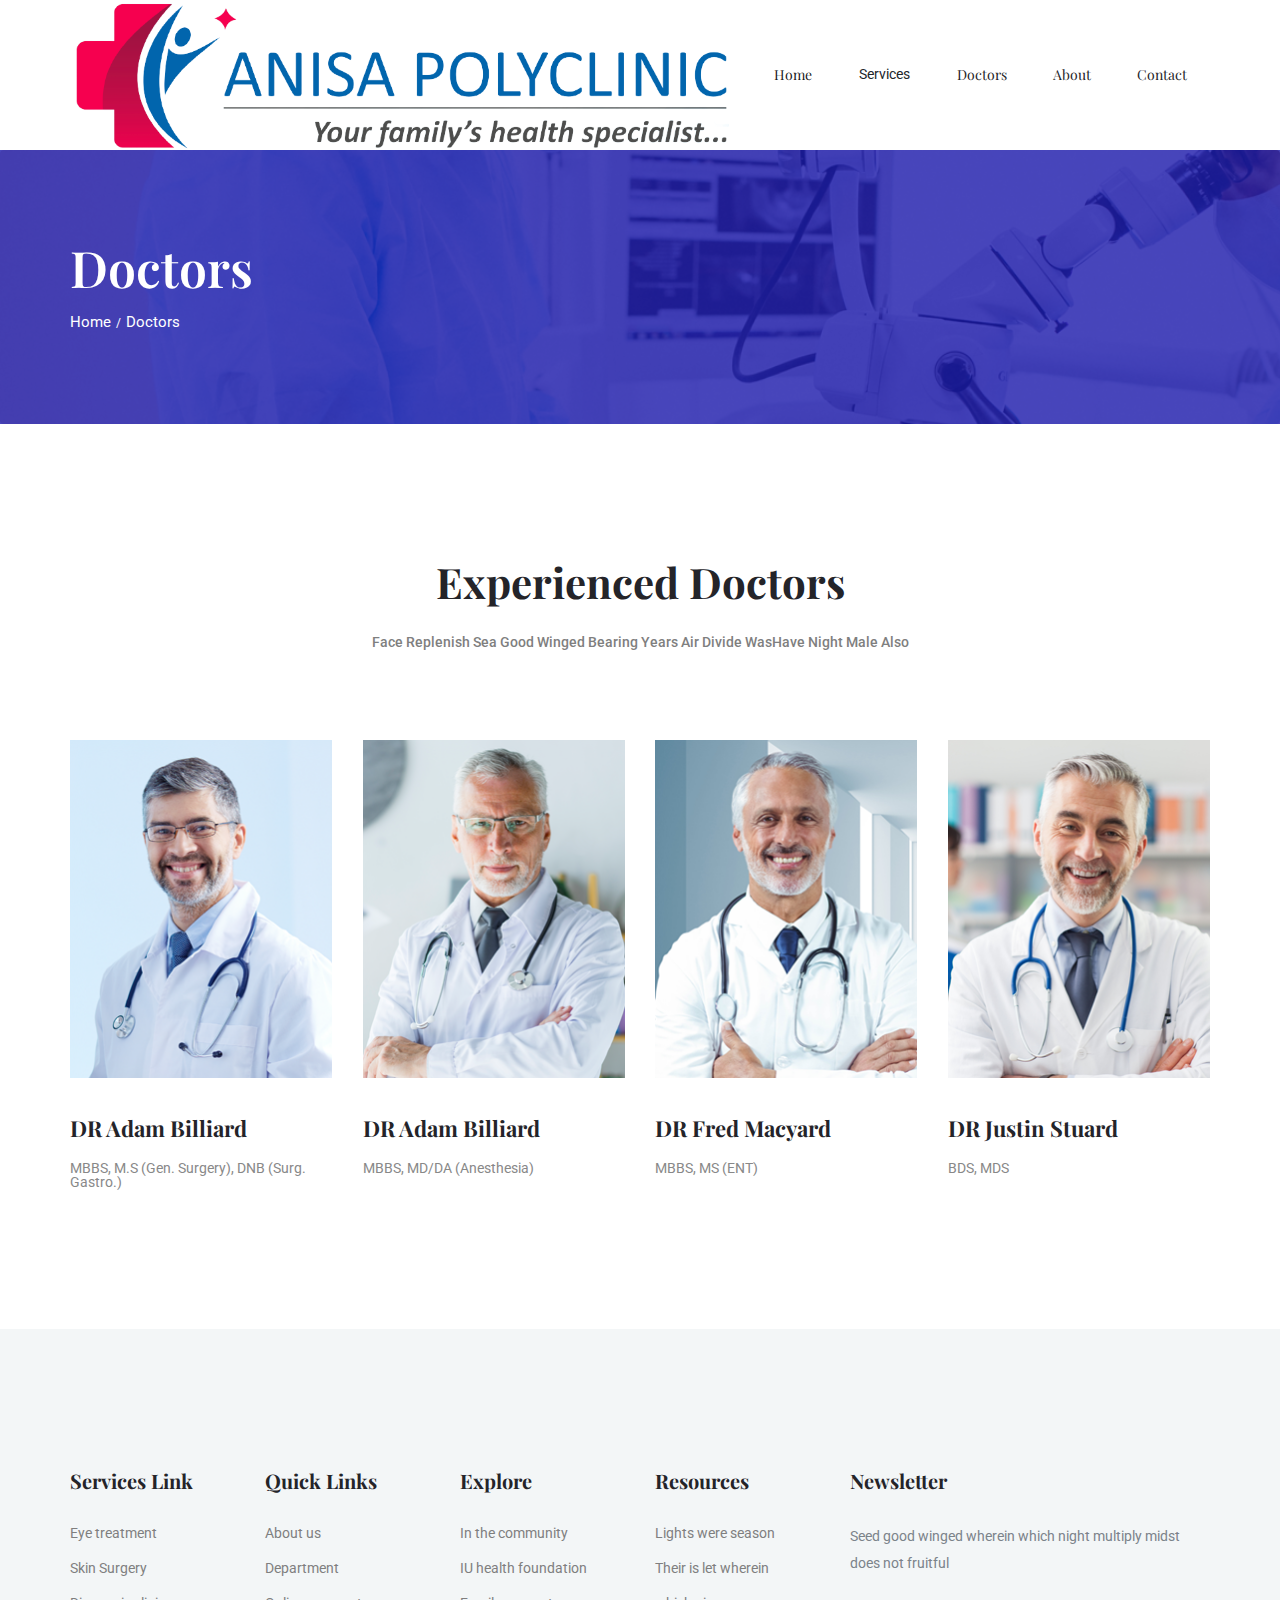
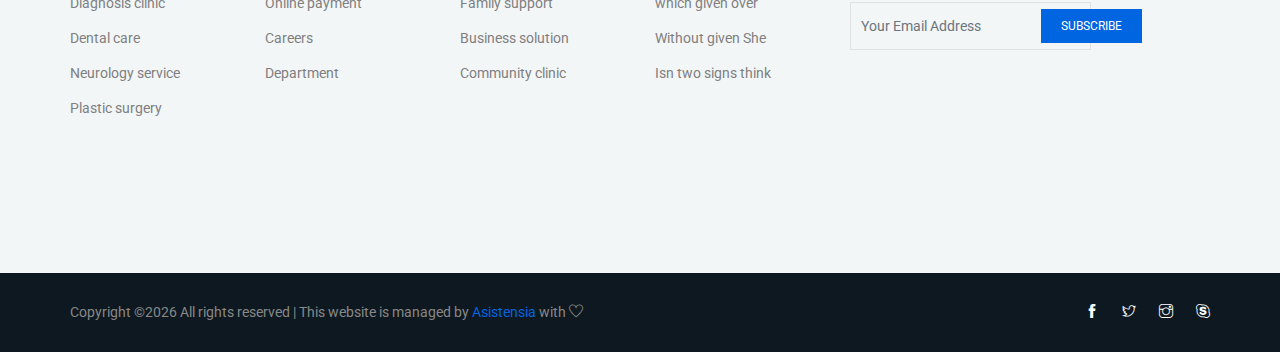
<file: doctor.html>
<!doctype html>
<html lang="en">

<head>
    <!-- Required meta tags -->
    <meta charset="utf-8">
    <meta name="viewport" content="width=device-width, initial-scale=1, shrink-to-fit=no">
    <title>medical</title>
    <link rel="icon" href="img/favicon.png">
    <!-- Bootstrap CSS -->
    <link rel="stylesheet" href="css/bootstrap.min.css">
    <!-- animate CSS -->
    <link rel="stylesheet" href="css/animate.css">
    <!-- owl carousel CSS -->
    <link rel="stylesheet" href="css/owl.carousel.min.css">
    <!-- themify CSS -->
    <link rel="stylesheet" href="css/themify-icons.css">
    <!-- flaticon CSS -->
    <link rel="stylesheet" href="css/flaticon.css">
    <!-- magnific popup CSS -->
    <link rel="stylesheet" href="css/magnific-popup.css">
    <!-- nice select CSS -->
    <link rel="stylesheet" href="css/nice-select.css">
    <!-- swiper CSS -->
    <link rel="stylesheet" href="css/slick.css">
    <!-- style CSS -->
    <link rel="stylesheet" href="css/style.css">
</head>

<body>
    <!--::header part start::-->
    <header class="main_menu">
        <div class="container">
            <div class="row align-items-center">
                <div class="col-lg-12">
                    <nav class="navbar navbar-expand-lg navbar-light">
                        <a class="navbar-brand" href="index.html"> <img src="img/logo.png" alt="logo"> </a>
                        <button class="navbar-toggler" type="button" data-toggle="collapse"
                            data-target="#navbarSupportedContent" aria-controls="navbarSupportedContent"
                            aria-expanded="false" aria-label="Toggle navigation">
                            <span class="navbar-toggler-icon"></span>
                        </button>

                        <div class="collapse navbar-collapse main-menu-item justify-content-end"
                             id="navbarSupportedContent">
                            <ul class="navbar-nav align-items-center">
                                <li class="nav-item active">
                                    <a class="nav-link" href="index.html">Home</a>
                                </li>
                                <li class="nav-item dropdown">
                                    <a class="dropdown-item" href="services.html">Services</a>
                                </li>
                                <li class="nav-item">
                                    <a class="nav-link" href="doctor.html">Doctors</a>
                                </li>

                                <li class="nav-item">
                                    <a class="nav-link" href="about.html">about</a>
                                </li>

                                <li class="nav-item">
                                    <a class="nav-link" href="contact.html">Contact</a>
                                </li>
                            </ul>
                        </div>
                    </nav>
                </div>
            </div>
        </div>
    </header>
    <!-- Header part end-->

    <!-- breadcrumb start-->
    <section class="breadcrumb breadcrumb_bg">
        <div class="container">
            <div class="row">
                <div class="col-lg-12">
                    <div class="breadcrumb_iner">
                        <div class="breadcrumb_iner_item">
                            <h2>Doctors</h2>
                            <p>Home<span>/</span>Doctors</p>
                        </div>
                    </div>
                </div>
            </div>
        </div>
    </section>
    <!-- breadcrumb start-->

    <!--::doctor_part start::-->
    <section class="doctor_part section_padding">
        <div class="container">
            <div class="row justify-content-center">
                <div class="col-xl-8">
                    <div class="section_tittle text-center">
                        <h2> Experienced Doctors</h2>
                        <p>Face replenish sea good winged bearing years air divide wasHave night male also</p>
                    </div>
                </div>
            </div>
            <div class="row">
                <div class="col-sm-6 col-lg-3">
                    <div class="single_blog_item">
                        <div class="single_blog_img">
                            <img src="img/doctor/doctor_1.png" alt="doctor">
                            <div class="social_icon">
                                <a href="#"> <i class="ti-facebook"></i> </a>
                                <a href="#"> <i class="ti-twitter-alt"></i> </a>
                                <a href="#"> <i class="ti-instagram"></i> </a>
                                <a href="#"> <i class="ti-skype"></i> </a>
                            </div>
                        </div>
                        <div class="single_text">
                            <div class="single_blog_text">
                                <h3>DR Adam Billiard</h3>
                                <p>MBBS, M.S (Gen. Surgery), DNB (Surg. Gastro.)</p>
                            </div>
                        </div>
                    </div>
                </div>
                <div class="col-sm-6 col-lg-3">
                    <div class="single_blog_item">
                        <div class="single_blog_img">
                            <img src="img/doctor/doctor_4.png" alt="doctor">
                            <div class="social_icon">
                                <a href="#"> <i class="ti-facebook"></i> </a>
                                <a href="#"> <i class="ti-twitter-alt"></i> </a>
                                <a href="#"> <i class="ti-instagram"></i> </a>
                                <a href="#"> <i class="ti-skype"></i> </a>
                            </div>
                        </div>
                        <div class="single_text">
                            <div class="single_blog_text">
                                <h3>DR Adam Billiard</h3>
                                <p>MBBS, MD/DA (Anesthesia)</p>
                            </div>
                        </div>
                    </div>
                </div>
                <div class="col-sm-6 col-lg-3">
                    <div class="single_blog_item">
                        <div class="single_blog_img">
                            <img src="img/doctor/doctor_2.png" alt="doctor">
                            <div class="social_icon">
                                <a href="#"> <i class="ti-facebook"></i> </a>
                                <a href="#"> <i class="ti-twitter-alt"></i> </a>
                                <a href="#"> <i class="ti-instagram"></i> </a>
                                <a href="#"> <i class="ti-skype"></i> </a>
                            </div>
                        </div>
                        <div class="single_text">
                            <div class="single_blog_text">
                                <h3>DR Fred Macyard</h3>
                                <p>MBBS, MS (ENT)</p>
                            </div>
                        </div>
                    </div>
                </div>
                <div class="col-sm-6 col-lg-3">
                    <div class="single_blog_item">
                        <div class="single_blog_img">
                            <img src="img/doctor/doctor_3.png" alt="doctor">
                            <div class="social_icon">
                                <a href="#"> <i class="ti-facebook"></i> </a>
                                <a href="#"> <i class="ti-twitter-alt"></i> </a>
                                <a href="#"> <i class="ti-instagram"></i> </a>
                                <a href="#"> <i class="ti-skype"></i> </a>
                            </div>
                        </div>
                        <div class="single_text">
                            <div class="single_blog_text">
                                <h3>DR Justin Stuard</h3>
                                <p>BDS, MDS</p>
                            </div>
                        </div>
                    </div>
                </div>
            </div>
        </div>
    </section>
    <!--::doctor_part end::-->

    <!-- footer part start-->
    <footer class="footer-area">
        <div class="footer section_padding">
            <div class="container">
                <div class="row">
                    <div class="col-xl-2 col-sm-4 mb-4 mb-xl-0 single-footer-widget">
                        <h4>Services Link</h4>
                        <ul>
                            <li><a href="#">Eye treatment</a></li>
                            <li><a href="#">Skin Surgery</a></li>
                            <li><a href="#">Diagnosis clinic</a></li>
                            <li><a href="#"> Dental care</a></li>
                            <li><a href="#">Neurology service</a></li>
                            <li><a href="#">Plastic surgery</a></li>
                        </ul>
                    </div>
                    <div class="col-xl-2 col-sm-4 mb-4 mb-xl-0 single-footer-widget">
                        <h4>Quick Links</h4>
                        <ul>
                            <li><a href="#">About us</a></li>
                            <li><a href="#">Department</a></li>
                            <li><a href="#"> Online payment</a></li>
                            <li><a href="#">Careers</a></li>
                            <li><a href="#">Department</a></li>
                        </ul>
                    </div>

                    <div class="col-xl-2 col-sm-4 mb-4 mb-xl-0 single-footer-widget">
                        <h4>Explore</h4>
                        <ul>
                            <li><a href="#">In the community</a></li>
                            <li><a href="#">IU health foundation</a></li>
                            <li><a href="#">Family support </a></li>
                            <li><a href="#">Business solution</a></li>
                            <li><a href="#">Community clinic</a></li>
                        </ul>
                    </div>
                    <div class="col-xl-2 col-sm-4 mb-4 mb-xl-0 single-footer-widget">
                        <h4>Resources</h4>
                        <ul>
                            <li><a href="#">Lights were season</a></li>
                            <li><a href="#"> Their is let wherein</a></li>
                            <li><a href="#">which given over</a></li>
                            <li><a href="#">Without given She</a></li>
                            <li><a href="#">Isn two signs think</a></li>
                        </ul>
                    </div>
                    <div class="col-xl-4 col-sm-8 col-md-8 mb-4 mb-xl-0 single-footer-widget">
                        <h4>Newsletter</h4>
                        <p>Seed good winged wherein which night multiply
                            midst does not fruitful</p>
                        <div class="form-wrap" id="mc_embed_signup">
                            <form target="_blank"
                                action="https://spondonit.us12.list-manage.com/subscribe/post?u=1462626880ade1ac87bd9c93a&amp;id=92a4423d01"
                                method="get" class="form-inline">
                                <input class="form-control" name="EMAIL" placeholder="Your Email Address"
                                    onfocus="this.placeholder = ''" onblur="this.placeholder = 'Your Email Address '"
                                    required="" type="email">
                                <button class="click-btn btn btn-default text-uppercase">subscribe</button>
                                <div style="position: absolute; left: -5000px;">
                                    <input name="b_36c4fd991d266f23781ded980_aefe40901a" tabindex="-1" value=""
                                        type="text">
                                </div>

                                <div class="info"></div>
                            </form>
                        </div>
                    </div>
                </div>
            </div>
        </div>

        <div class="copyright_part">
            <div class="container">
                <div class="row align-items-center">
                    <p class="footer-text m-0 col-lg-8 col-md-12"><!-- Link back to Colorlib can't be removed. Template is licensed under CC BY 3.0. -->
                        Copyright &copy;<script>document.write(new Date().getFullYear());</script> All rights reserved | This website is managed by <a href="https://asistensia.com/" target="_blank">Asistensia</a> with <i class="ti-heart" aria-hidden="true"></i>
<!-- Link back to Colorlib can't be removed. Template is licensed under CC BY 3.0. --></p>
                    <div class="col-lg-4 col-md-12 text-center text-lg-right footer-social">
                        <a href="#"><i class="ti-facebook"></i></a>
                        <a href="#"> <i class="ti-twitter"></i> </a>
                        <a href="#"><i class="ti-instagram"></i></a>
                        <a href="#"><i class="ti-skype"></i></a>
                    </div>
                </div>
            </div>
        </div>
    </footer>

    <!-- footer part end-->

    <!-- jquery plugins here-->

    <script src="js/jquery-1.12.1.min.js"></script>
    <!-- popper js -->
    <script src="js/popper.min.js"></script>
    <!-- bootstrap js -->
    <script src="js/bootstrap.min.js"></script>
    <!-- easing js -->
    <script src="js/jquery.magnific-popup.js"></script>
    <!-- swiper js -->
    <script src="js/swiper.min.js"></script>
    <!-- swiper js -->
    <script src="js/masonry.pkgd.js"></script>
    <!-- particles js -->
    <script src="js/owl.carousel.min.js"></script>
    <script src="js/jquery.nice-select.min.js"></script>
    <!-- swiper js -->
    <script src="js/slick.min.js"></script>
    <script src="js/jquery.counterup.min.js"></script>
    <script src="js/waypoints.min.js"></script>
    <!-- contact js -->
    <script src="js/jquery.ajaxchimp.min.js"></script>
    <script src="js/jquery.form.js"></script>
    <script src="js/jquery.validate.min.js"></script>
    <script src="js/mail-script.js"></script>
    <script src="js/contact.js"></script>
    <!-- custom js -->
    <script src="js/custom.js"></script>
</body>

</html>
</file>
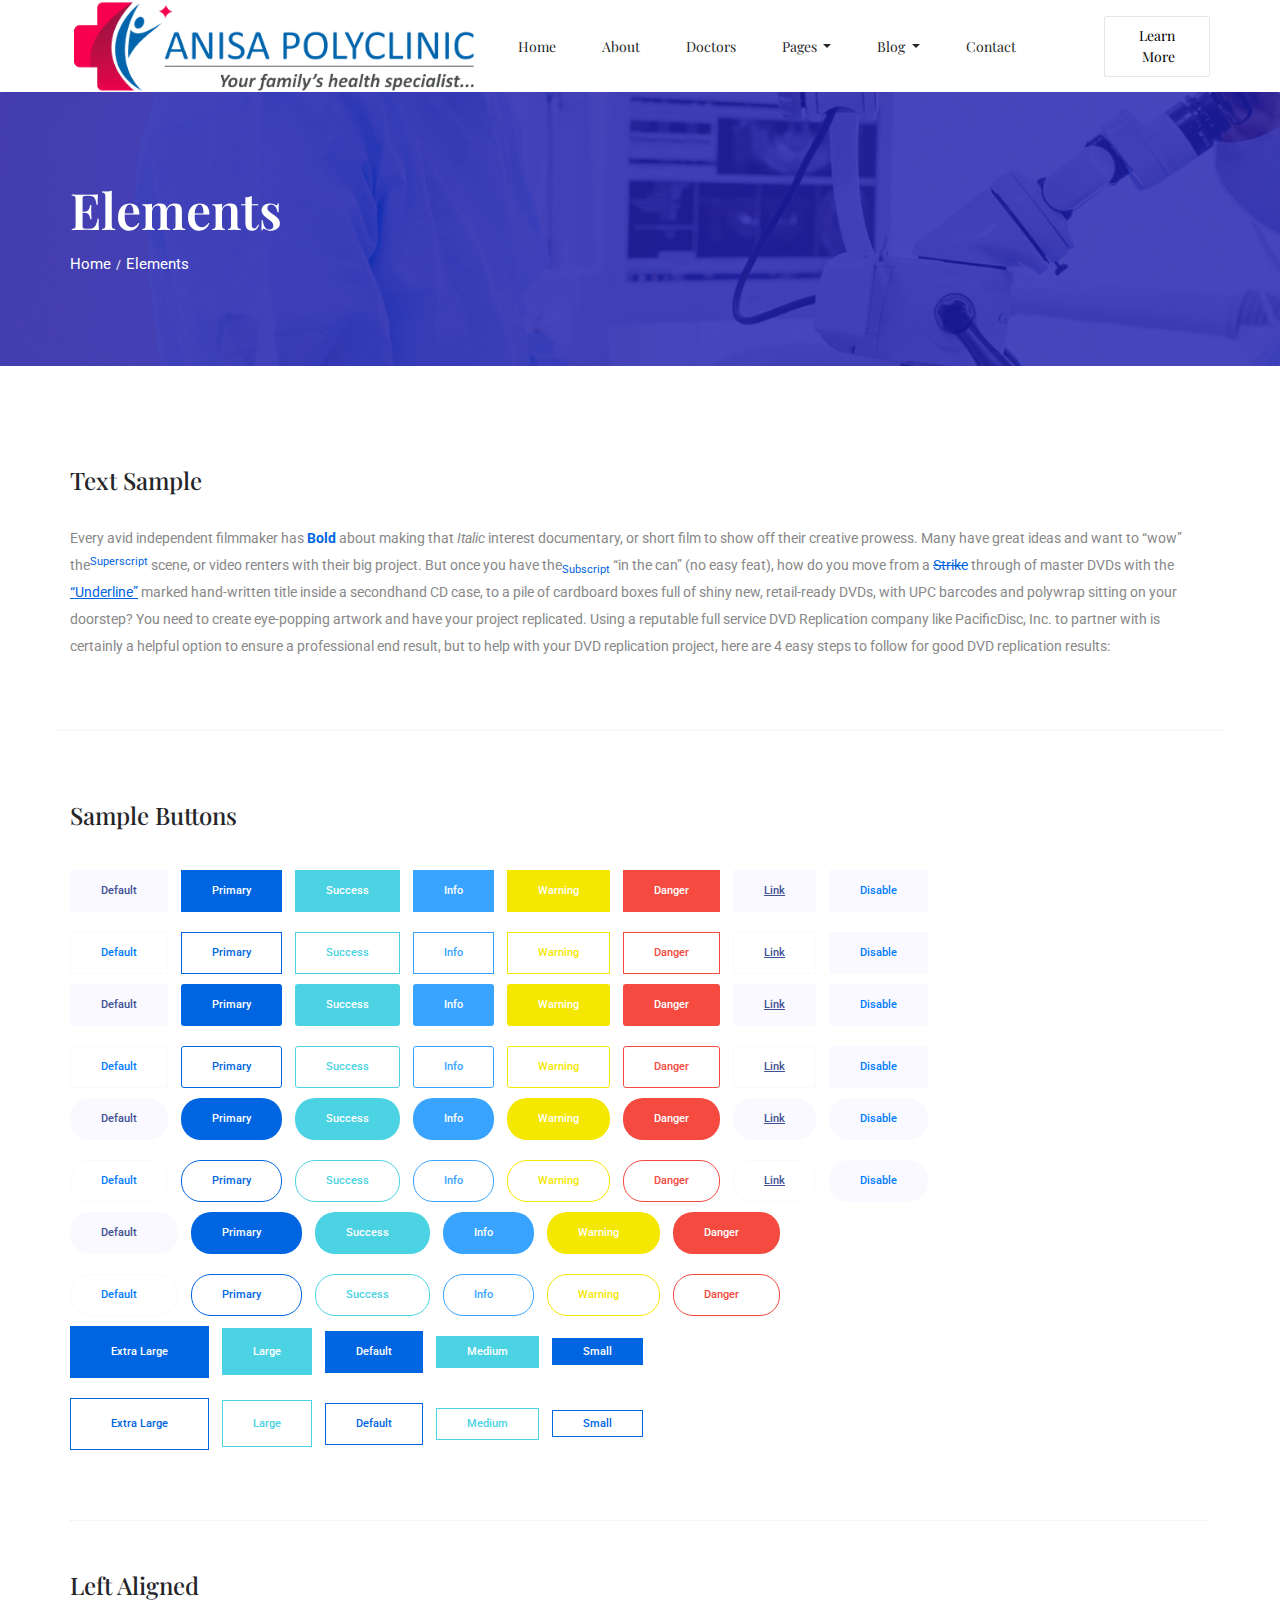
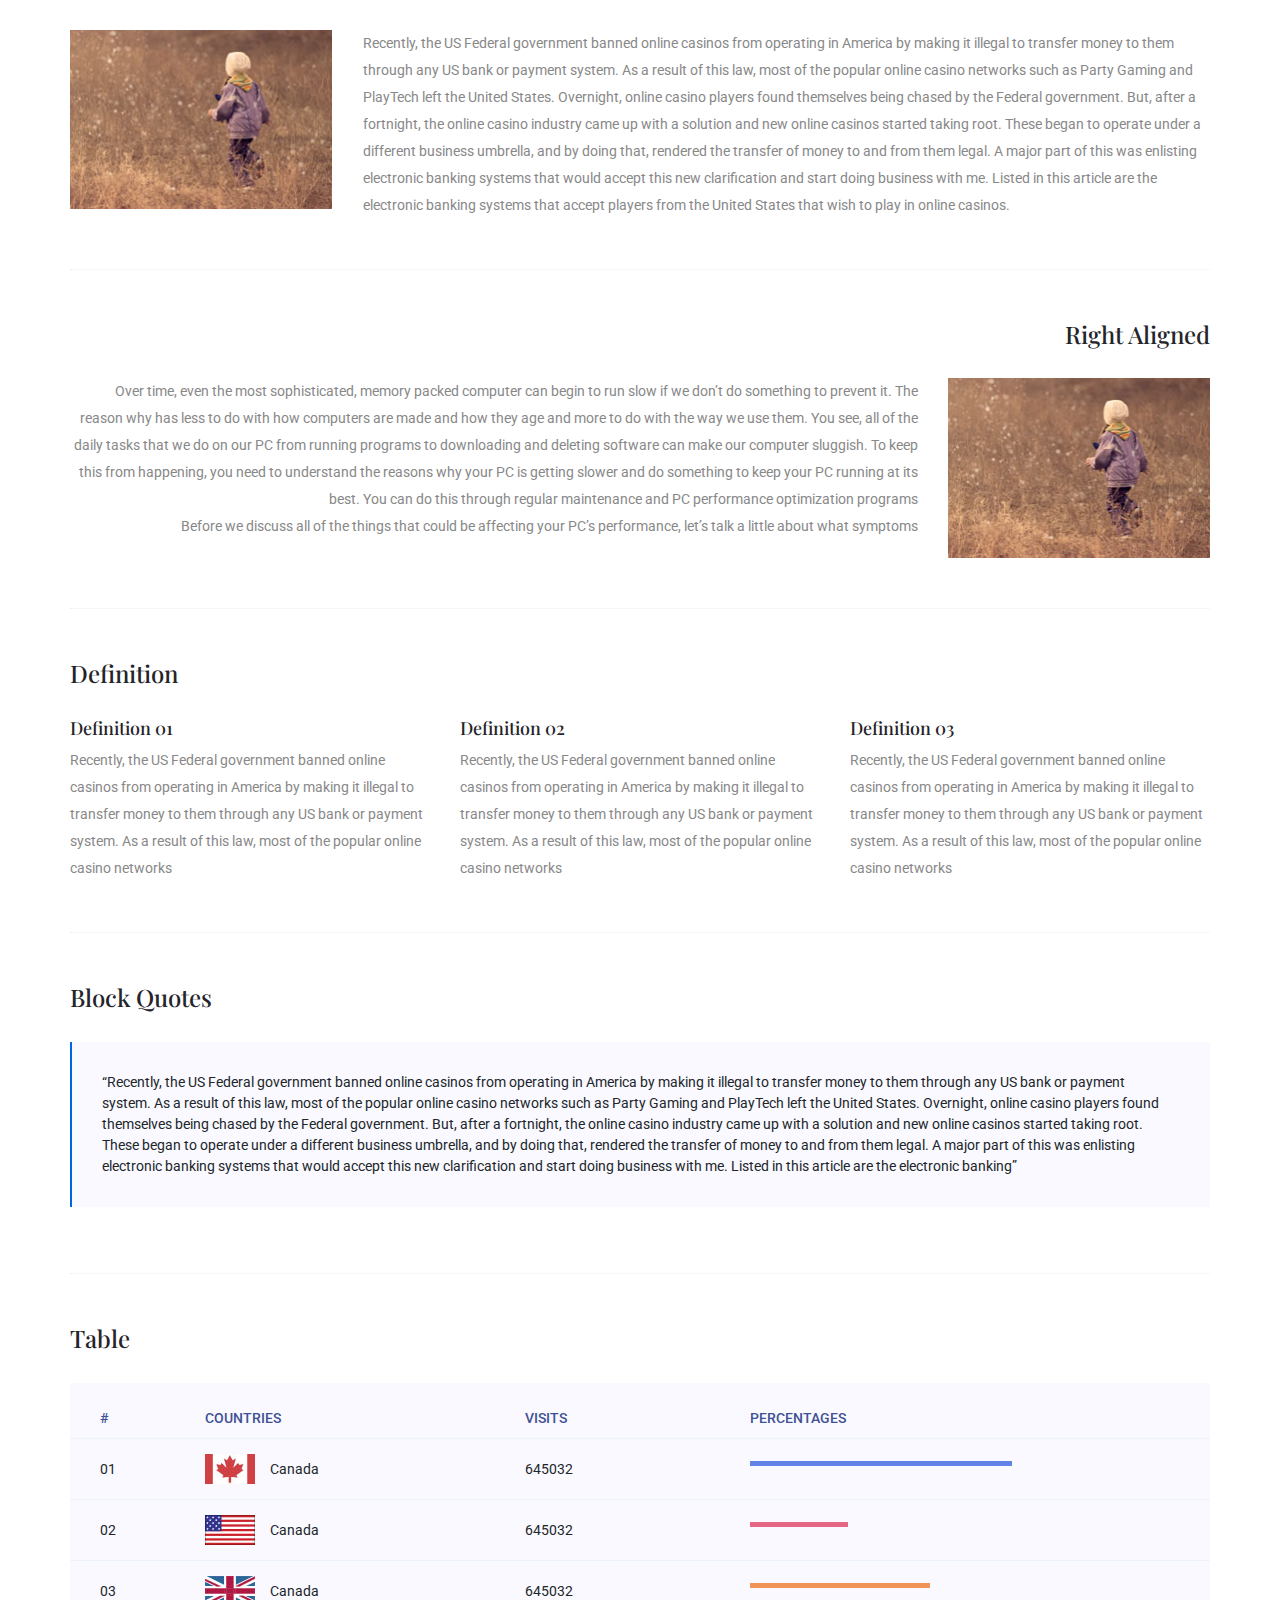
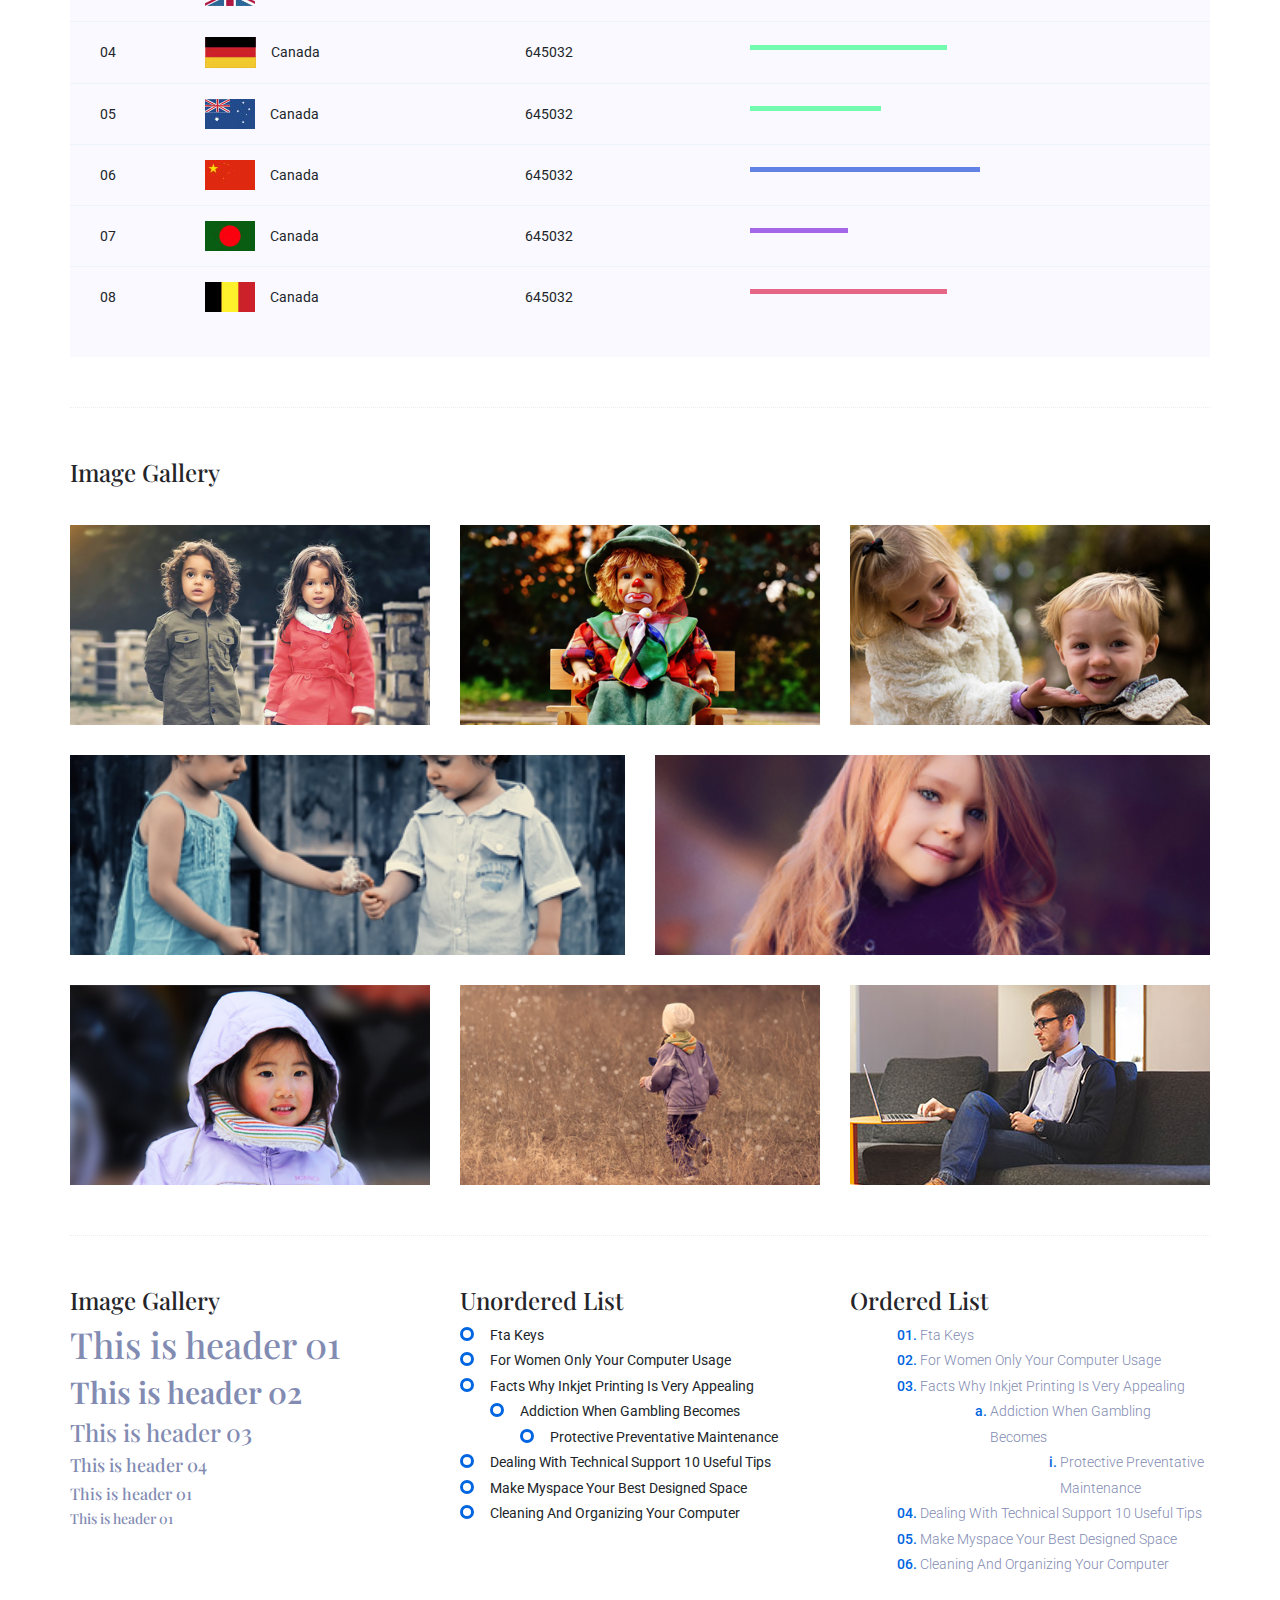
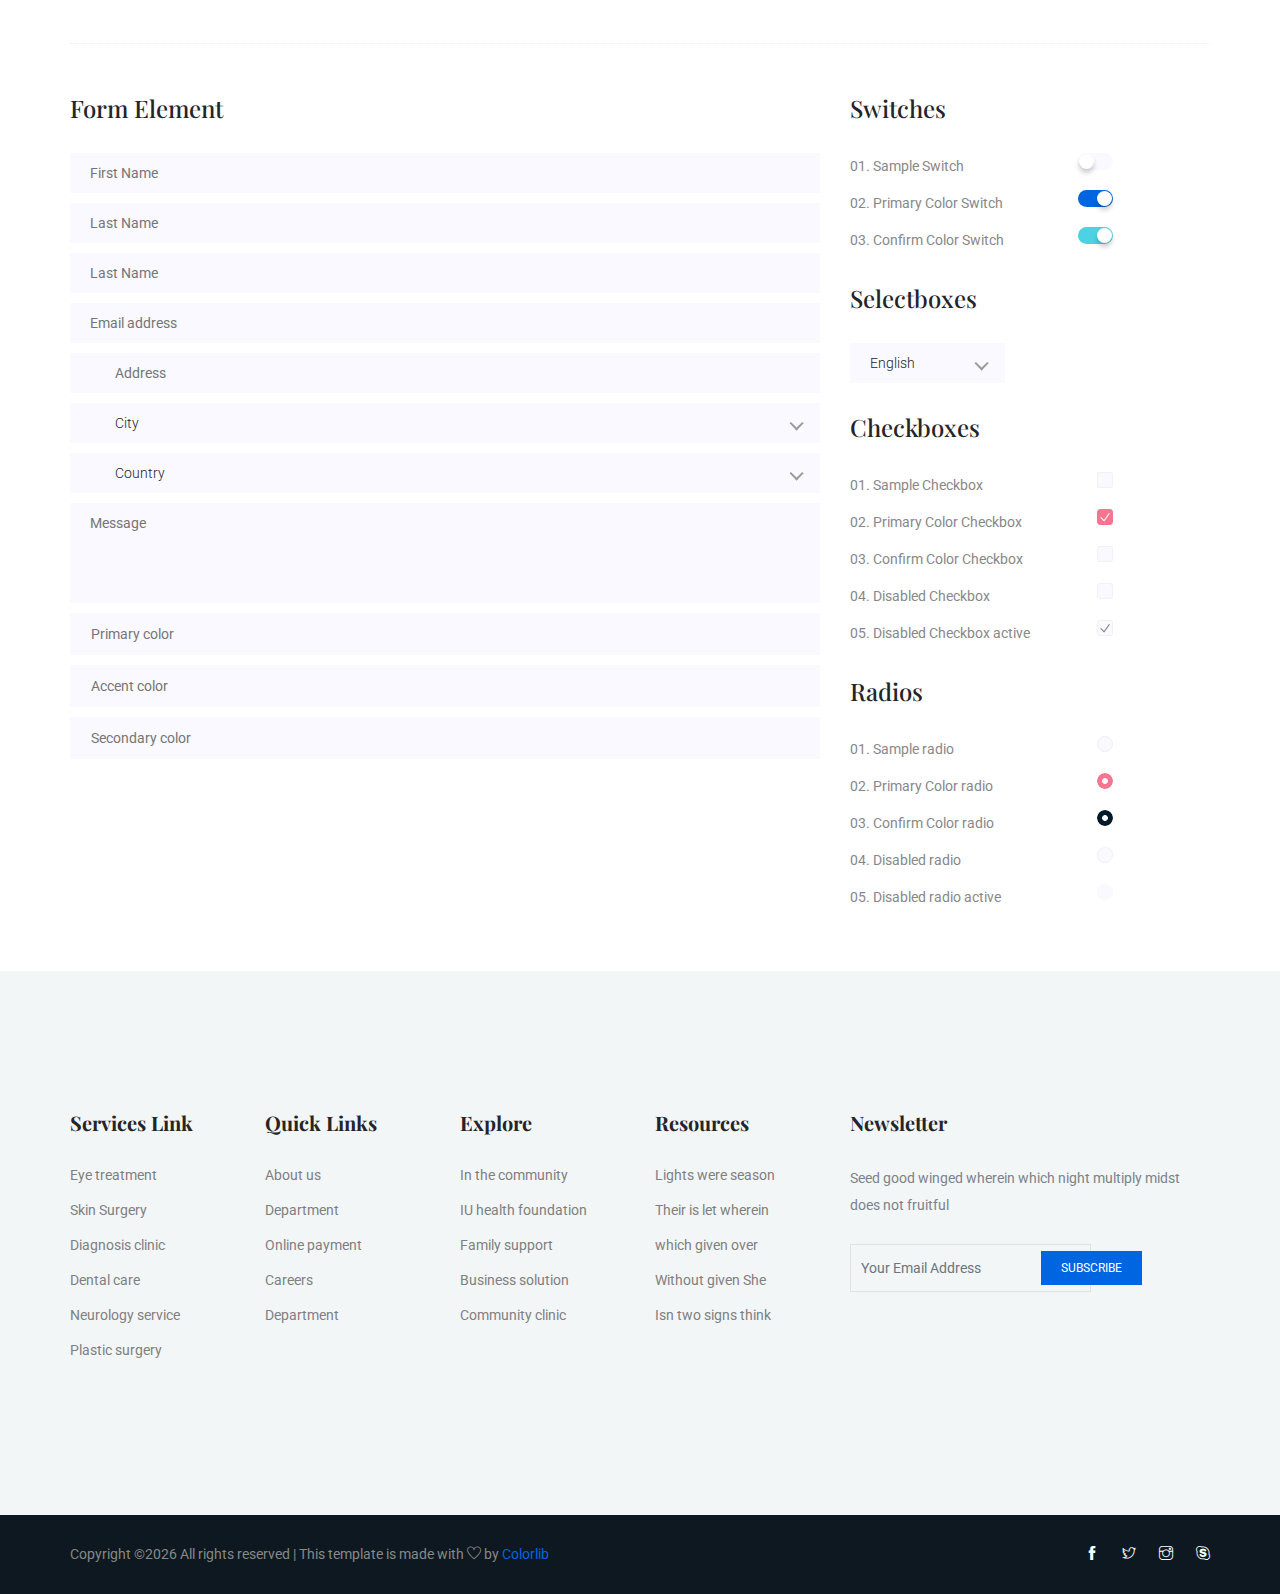
<file: elements.html>
<!doctype html>
<html lang="en">

<head>
	<!-- Required meta tags -->
	<meta charset="utf-8">
	<meta name="viewport" content="width=device-width, initial-scale=1, shrink-to-fit=no">
	<title>medical</title>
	<link rel="icon" href="img/favicon.png">
	<!-- Bootstrap CSS -->
	<link rel="stylesheet" href="css/bootstrap.min.css">
	<!-- animate CSS -->
	<link rel="stylesheet" href="css/animate.css">
	<!-- owl carousel CSS -->
	<link rel="stylesheet" href="css/owl.carousel.min.css">
	<!-- themify CSS -->
	<link rel="stylesheet" href="css/themify-icons.css">
	<!-- flaticon CSS -->
	<link rel="stylesheet" href="css/flaticon.css">
	<!-- magnific popup CSS -->
	<link rel="stylesheet" href="css/magnific-popup.css">
	<!-- nice select CSS -->
	<link rel="stylesheet" href="css/nice-select.css">
	<!-- swiper CSS -->
	<link rel="stylesheet" href="css/slick.css">
	<!-- style CSS -->
	<link rel="stylesheet" href="css/style.css">
</head>

<body>
	<!--::header part start::-->
	<header class="main_menu">
		<div class="container">
			<div class="row align-items-center">
				<div class="col-lg-12">
					<nav class="navbar navbar-expand-lg navbar-light">
						<a class="navbar-brand" href="index.html"> <img src="img/logo.png" alt="logo"> </a>
						<button class="navbar-toggler" type="button" data-toggle="collapse"
							data-target="#navbarSupportedContent" aria-controls="navbarSupportedContent"
							aria-expanded="false" aria-label="Toggle navigation">
							<span class="navbar-toggler-icon"></span>
						</button>

						<div class="collapse navbar-collapse main-menu-item justify-content-end"
							id="navbarSupportedContent">
							<ul class="navbar-nav align-items-center">
								<li class="nav-item active">
									<a class="nav-link" href="index.html">Home</a>
								</li>
								<li class="nav-item">
									<a class="nav-link" href="about.html">about</a>
								</li>
								<li class="nav-item">
									<a class="nav-link" href="Doctor.html">Doctors</a>
								</li>

								<li class="nav-item dropdown">
									<a class="nav-link dropdown-toggle" href="blog.html" id="navbarDropdown"
										role="button" data-toggle="dropdown" aria-haspopup="true" aria-expanded="false">
										Pages
									</a>
									<div class="dropdown-menu" aria-labelledby="navbarDropdown">
										<a class="dropdown-item" href="services.html">services</a>
										<a class="dropdown-item" href="elements.html">Elements</a>
									</div>
								</li>
								<li class="nav-item dropdown">
									<a class="nav-link dropdown-toggle" href="blog.html" id="navbarDropdown_1"
										role="button" data-toggle="dropdown" aria-haspopup="true" aria-expanded="false">
										blog
									</a>
									<div class="dropdown-menu" aria-labelledby="navbarDropdown_1">
										<a class="dropdown-item" href="blog.html">blog</a>
										<a class="dropdown-item" href="single-blog.html">Single blog</a>
									</div>
								</li>

								<li class="nav-item">
									<a class="nav-link" href="contact.html">Contact</a>
								</li>
								<li class="d-none d-lg-block">
									<a class="btn_1" href="#">learn more</a>
								</li>
							</ul>
						</div>
					</nav>
				</div>
			</div>
		</div>
	</header>
	<!-- Header part end-->

	<!-- breadcrumb start-->
	<section class="breadcrumb breadcrumb_bg">
		<div class="container">
			<div class="row">
				<div class="col-lg-12">
					<div class="breadcrumb_iner">
						<div class="breadcrumb_iner_item">
							<h2>elements</h2>
							<p>Home<span>/</span>elements</p>
						</div>
					</div>
				</div>
			</div>
		</div>
	</section>
	<!-- breadcrumb start-->

	<!-- Start Sample Area -->
	<section class="sample-text-area">
		<div class="container box_1170">
			<h3 class="text-heading">Text Sample</h3>
			<p class="sample-text">
				Every avid independent filmmaker has <b>Bold</b> about making that <i>Italic</i> interest documentary,
				or short
				film to show off their creative prowess. Many have great ideas and want to “wow”
				the<sup>Superscript</sup> scene,
				or video renters with their big project. But once you have the<sub>Subscript</sub> “in the can” (no easy
				feat), how
				do you move from a <del>Strike</del> through of master DVDs with the <u>“Underline”</u> marked
				hand-written title
				inside a secondhand CD case, to a pile of cardboard boxes full of shiny new, retail-ready DVDs, with UPC
				barcodes
				and polywrap sitting on your doorstep? You need to create eye-popping artwork and have your project
				replicated.
				Using a reputable full service DVD Replication company like PacificDisc, Inc. to partner with is
				certainly a
				helpful option to ensure a professional end result, but to help with your DVD replication project, here
				are 4 easy
				steps to follow for good DVD replication results:

			</p>
		</div>
	</section>
	<!-- End Sample Area -->

	<!-- Start Button -->
	<section class="button-area">
		<div class="container box_1170 border-top-generic">
			<h3 class="text-heading">Sample Buttons</h3>
			<div class="button-group-area">
				<a href="#" class="genric-btn default">Default</a>
				<a href="#" class="genric-btn primary">Primary</a>
				<a href="#" class="genric-btn success">Success</a>
				<a href="#" class="genric-btn info">Info</a>
				<a href="#" class="genric-btn warning">Warning</a>
				<a href="#" class="genric-btn danger">Danger</a>
				<a href="#" class="genric-btn link">Link</a>
				<a href="#" class="genric-btn disable">Disable</a>
			</div>
			<div class="button-group-area mt-10">
				<a href="#" class="genric-btn default-border">Default</a>
				<a href="#" class="genric-btn primary-border">Primary</a>
				<a href="#" class="genric-btn success-border">Success</a>
				<a href="#" class="genric-btn info-border">Info</a>
				<a href="#" class="genric-btn warning-border">Warning</a>
				<a href="#" class="genric-btn danger-border">Danger</a>
				<a href="#" class="genric-btn link-border">Link</a>
				<a href="#" class="genric-btn disable">Disable</a>
			</div>
			<div class="button-group-area mt-40">
				<a href="#" class="genric-btn default radius">Default</a>
				<a href="#" class="genric-btn primary radius">Primary</a>
				<a href="#" class="genric-btn success radius">Success</a>
				<a href="#" class="genric-btn info radius">Info</a>
				<a href="#" class="genric-btn warning radius">Warning</a>
				<a href="#" class="genric-btn danger radius">Danger</a>
				<a href="#" class="genric-btn link radius">Link</a>
				<a href="#" class="genric-btn disable radius">Disable</a>
			</div>
			<div class="button-group-area mt-10">
				<a href="#" class="genric-btn default-border radius">Default</a>
				<a href="#" class="genric-btn primary-border radius">Primary</a>
				<a href="#" class="genric-btn success-border radius">Success</a>
				<a href="#" class="genric-btn info-border radius">Info</a>
				<a href="#" class="genric-btn warning-border radius">Warning</a>
				<a href="#" class="genric-btn danger-border radius">Danger</a>
				<a href="#" class="genric-btn link-border radius">Link</a>
				<a href="#" class="genric-btn disable radius">Disable</a>
			</div>
			<div class="button-group-area mt-40">
				<a href="#" class="genric-btn default circle">Default</a>
				<a href="#" class="genric-btn primary circle">Primary</a>
				<a href="#" class="genric-btn success circle">Success</a>
				<a href="#" class="genric-btn info circle">Info</a>
				<a href="#" class="genric-btn warning circle">Warning</a>
				<a href="#" class="genric-btn danger circle">Danger</a>
				<a href="#" class="genric-btn link circle">Link</a>
				<a href="#" class="genric-btn disable circle">Disable</a>
			</div>
			<div class="button-group-area mt-10">
				<a href="#" class="genric-btn default-border circle">Default</a>
				<a href="#" class="genric-btn primary-border circle">Primary</a>
				<a href="#" class="genric-btn success-border circle">Success</a>
				<a href="#" class="genric-btn info-border circle">Info</a>
				<a href="#" class="genric-btn warning-border circle">Warning</a>
				<a href="#" class="genric-btn danger-border circle">Danger</a>
				<a href="#" class="genric-btn link-border circle">Link</a>
				<a href="#" class="genric-btn disable circle">Disable</a>
			</div>
			<div class="button-group-area mt-40">
				<a href="#" class="genric-btn default circle arrow">Default<span class="lnr lnr-arrow-right"></span></a>
				<a href="#" class="genric-btn primary circle arrow">Primary<span class="lnr lnr-arrow-right"></span></a>
				<a href="#" class="genric-btn success circle arrow">Success<span class="lnr lnr-arrow-right"></span></a>
				<a href="#" class="genric-btn info circle arrow">Info<span class="lnr lnr-arrow-right"></span></a>
				<a href="#" class="genric-btn warning circle arrow">Warning<span class="lnr lnr-arrow-right"></span></a>
				<a href="#" class="genric-btn danger circle arrow">Danger<span class="lnr lnr-arrow-right"></span></a>
			</div>
			<div class="button-group-area mt-10">
				<a href="#" class="genric-btn default-border circle arrow">Default<span
						class="lnr lnr-arrow-right"></span></a>
				<a href="#" class="genric-btn primary-border circle arrow">Primary<span
						class="lnr lnr-arrow-right"></span></a>
				<a href="#" class="genric-btn success-border circle arrow">Success<span
						class="lnr lnr-arrow-right"></span></a>
				<a href="#" class="genric-btn info-border circle arrow">Info<span
						class="lnr lnr-arrow-right"></span></a>
				<a href="#" class="genric-btn warning-border circle arrow">Warning<span
						class="lnr lnr-arrow-right"></span></a>
				<a href="#" class="genric-btn danger-border circle arrow">Danger<span
						class="lnr lnr-arrow-right"></span></a>
			</div>
			<div class="button-group-area mt-40">
				<a href="#" class="genric-btn primary e-large">Extra Large</a>
				<a href="#" class="genric-btn success large">Large</a>
				<a href="#" class="genric-btn primary">Default</a>
				<a href="#" class="genric-btn success medium">Medium</a>
				<a href="#" class="genric-btn primary small">Small</a>
			</div>
			<div class="button-group-area mt-10">
				<a href="#" class="genric-btn primary-border e-large">Extra Large</a>
				<a href="#" class="genric-btn success-border large">Large</a>
				<a href="#" class="genric-btn primary-border">Default</a>
				<a href="#" class="genric-btn success-border medium">Medium</a>
				<a href="#" class="genric-btn primary-border small">Small</a>
			</div>
		</div>
	</section>
	<!-- End Button -->

	<!-- Start Align Area -->
	<div class="whole-wrap">
		<div class="container box_1170">
			<div class="section-top-border">
				<h3 class="mb-30">Left Aligned</h3>
				<div class="row">
					<div class="col-md-3">
						<img src="img/elements/d.jpg" alt="" class="img-fluid">
					</div>
					<div class="col-md-9 mt-sm-20">
						<p>Recently, the US Federal government banned online casinos from operating in America by making
							it illegal to
							transfer money to them through any US bank or payment system. As a result of this law, most
							of the popular
							online casino networks such as Party Gaming and PlayTech left the United States. Overnight,
							online casino
							players found themselves being chased by the Federal government. But, after a fortnight, the
							online casino
							industry came up with a solution and new online casinos started taking root. These began to
							operate under a
							different business umbrella, and by doing that, rendered the transfer of money to and from
							them legal. A major
							part of this was enlisting electronic banking systems that would accept this new
							clarification and start doing
							business with me. Listed in this article are the electronic banking systems that accept
							players from the United
							States that wish to play in online casinos.</p>
					</div>
				</div>
			</div>
			<div class="section-top-border text-right">
				<h3 class="mb-30">Right Aligned</h3>
				<div class="row">
					<div class="col-md-9">
						<p class="text-right">Over time, even the most sophisticated, memory packed computer can begin
							to run slow if we
							don’t do something to prevent it. The reason why has less to do with how computers are made
							and how they age and
							more to do with the way we use them. You see, all of the daily tasks that we do on our PC
							from running programs
							to downloading and deleting software can make our computer sluggish. To keep this from
							happening, you need to
							understand the reasons why your PC is getting slower and do something to keep your PC
							running at its best. You
							can do this through regular maintenance and PC performance optimization programs</p>
						<p class="text-right">Before we discuss all of the things that could be affecting your PC’s
							performance, let’s
							talk a little about what symptoms</p>
					</div>
					<div class="col-md-3">
						<img src="img/elements/d.jpg" alt="" class="img-fluid">
					</div>
				</div>
			</div>
			<div class="section-top-border">
				<h3 class="mb-30">Definition</h3>
				<div class="row">
					<div class="col-md-4">
						<div class="single-defination">
							<h4 class="mb-20">Definition 01</h4>
							<p>Recently, the US Federal government banned online casinos from operating in America by
								making it illegal to
								transfer money to them through any US bank or payment system. As a result of this law,
								most of the popular
								online casino networks</p>
						</div>
					</div>
					<div class="col-md-4">
						<div class="single-defination">
							<h4 class="mb-20">Definition 02</h4>
							<p>Recently, the US Federal government banned online casinos from operating in America by
								making it illegal to
								transfer money to them through any US bank or payment system. As a result of this law,
								most of the popular
								online casino networks</p>
						</div>
					</div>
					<div class="col-md-4">
						<div class="single-defination">
							<h4 class="mb-20">Definition 03</h4>
							<p>Recently, the US Federal government banned online casinos from operating in America by
								making it illegal to
								transfer money to them through any US bank or payment system. As a result of this law,
								most of the popular
								online casino networks</p>
						</div>
					</div>
				</div>
			</div>
			<div class="section-top-border">
				<h3 class="mb-30">Block Quotes</h3>
				<div class="row">
					<div class="col-lg-12">
						<blockquote class="generic-blockquote">
							“Recently, the US Federal government banned online casinos from operating in America by
							making it illegal to
							transfer money to them through any US bank or payment system. As a result of this law, most
							of the popular
							online casino networks such as Party Gaming and PlayTech left the United States. Overnight,
							online casino
							players found themselves being chased by the Federal government. But, after a fortnight, the
							online casino
							industry came up with a solution and new online casinos started taking root. These began to
							operate under a
							different business umbrella, and by doing that, rendered the transfer of money to and from
							them legal. A major
							part of this was enlisting electronic banking systems that would accept this new
							clarification and start doing
							business with me. Listed in this article are the electronic banking”
						</blockquote>
					</div>
				</div>
			</div>
			<div class="section-top-border">
				<h3 class="mb-30">Table</h3>
				<div class="progress-table-wrap">
					<div class="progress-table">
						<div class="table-head">
							<div class="serial">#</div>
							<div class="country">Countries</div>
							<div class="visit">Visits</div>
							<div class="percentage">Percentages</div>
						</div>
						<div class="table-row">
							<div class="serial">01</div>
							<div class="country"> <img src="img/elements/f1.jpg" alt="flag">Canada</div>
							<div class="visit">645032</div>
							<div class="percentage">
								<div class="progress">
									<div class="progress-bar color-1" role="progressbar" style="width: 80%"
										aria-valuenow="80" aria-valuemin="0" aria-valuemax="100"></div>
								</div>
							</div>
						</div>
						<div class="table-row">
							<div class="serial">02</div>
							<div class="country"> <img src="img/elements/f2.jpg" alt="flag">Canada</div>
							<div class="visit">645032</div>
							<div class="percentage">
								<div class="progress">
									<div class="progress-bar color-2" role="progressbar" style="width: 30%"
										aria-valuenow="30" aria-valuemin="0" aria-valuemax="100"></div>
								</div>
							</div>
						</div>
						<div class="table-row">
							<div class="serial">03</div>
							<div class="country"> <img src="img/elements/f3.jpg" alt="flag">Canada</div>
							<div class="visit">645032</div>
							<div class="percentage">
								<div class="progress">
									<div class="progress-bar color-3" role="progressbar" style="width: 55%"
										aria-valuenow="55" aria-valuemin="0" aria-valuemax="100"></div>
								</div>
							</div>
						</div>
						<div class="table-row">
							<div class="serial">04</div>
							<div class="country"> <img src="img/elements/f4.jpg" alt="flag">Canada</div>
							<div class="visit">645032</div>
							<div class="percentage">
								<div class="progress">
									<div class="progress-bar color-4" role="progressbar" style="width: 60%"
										aria-valuenow="60" aria-valuemin="0" aria-valuemax="100"></div>
								</div>
							</div>
						</div>
						<div class="table-row">
							<div class="serial">05</div>
							<div class="country"> <img src="img/elements/f5.jpg" alt="flag">Canada</div>
							<div class="visit">645032</div>
							<div class="percentage">
								<div class="progress">
									<div class="progress-bar color-5" role="progressbar" style="width: 40%"
										aria-valuenow="40" aria-valuemin="0" aria-valuemax="100"></div>
								</div>
							</div>
						</div>
						<div class="table-row">
							<div class="serial">06</div>
							<div class="country"> <img src="img/elements/f6.jpg" alt="flag">Canada</div>
							<div class="visit">645032</div>
							<div class="percentage">
								<div class="progress">
									<div class="progress-bar color-6" role="progressbar" style="width: 70%"
										aria-valuenow="70" aria-valuemin="0" aria-valuemax="100"></div>
								</div>
							</div>
						</div>
						<div class="table-row">
							<div class="serial">07</div>
							<div class="country"> <img src="img/elements/f7.jpg" alt="flag">Canada</div>
							<div class="visit">645032</div>
							<div class="percentage">
								<div class="progress">
									<div class="progress-bar color-7" role="progressbar" style="width: 30%"
										aria-valuenow="30" aria-valuemin="0" aria-valuemax="100"></div>
								</div>
							</div>
						</div>
						<div class="table-row">
							<div class="serial">08</div>
							<div class="country"> <img src="img/elements/f8.jpg" alt="flag">Canada</div>
							<div class="visit">645032</div>
							<div class="percentage">
								<div class="progress">
									<div class="progress-bar color-8" role="progressbar" style="width: 60%"
										aria-valuenow="60" aria-valuemin="0" aria-valuemax="100"></div>
								</div>
							</div>
						</div>
					</div>
				</div>
			</div>
			<div class="section-top-border">
				<h3>Image Gallery</h3>
				<div class="row gallery-item">
					<div class="col-md-4">
						<a href="img/elements/g1.jpg" class="img-pop-up">
							<div class="single-gallery-image" style="background: url(img/elements/g1.jpg);"></div>
						</a>
					</div>
					<div class="col-md-4">
						<a href="img/elements/g2.jpg" class="img-pop-up">
							<div class="single-gallery-image" style="background: url(img/elements/g2.jpg);"></div>
						</a>
					</div>
					<div class="col-md-4">
						<a href="img/elements/g3.jpg" class="img-pop-up">
							<div class="single-gallery-image" style="background: url(img/elements/g3.jpg);"></div>
						</a>
					</div>
					<div class="col-md-6">
						<a href="img/elements/g4.jpg" class="img-pop-up">
							<div class="single-gallery-image" style="background: url(img/elements/g4.jpg);"></div>
						</a>
					</div>
					<div class="col-md-6">
						<a href="img/elements/g5.jpg" class="img-pop-up">
							<div class="single-gallery-image" style="background: url(img/elements/g5.jpg);"></div>
						</a>
					</div>
					<div class="col-md-4">
						<a href="img/elements/g6.jpg" class="img-pop-up">
							<div class="single-gallery-image" style="background: url(img/elements/g6.jpg);"></div>
						</a>
					</div>
					<div class="col-md-4">
						<a href="img/elements/g7.jpg" class="img-pop-up">
							<div class="single-gallery-image" style="background: url(img/elements/g7.jpg);"></div>
						</a>
					</div>
					<div class="col-md-4">
						<a href="img/elements/g8.jpg" class="img-pop-up">
							<div class="single-gallery-image" style="background: url(img/elements/g8.jpg);"></div>
						</a>
					</div>
				</div>
			</div>
			<div class="section-top-border">
				<div class="row">
					<div class="col-md-4">
						<h3 class="mb-20">Image Gallery</h3>
						<div class="typography">
							<h1>This is header 01</h1>
							<h2>This is header 02</h2>
							<h3>This is header 03</h3>
							<h4>This is header 04</h4>
							<h5>This is header 01</h5>
							<h6>This is header 01</h6>
						</div>
					</div>
					<div class="col-md-4 mt-sm-30">
						<h3 class="mb-20">Unordered List</h3>
						<div class="">
							<ul class="unordered-list">
								<li>Fta Keys</li>
								<li>For Women Only Your Computer Usage</li>
								<li>Facts Why Inkjet Printing Is Very Appealing
									<ul>
										<li>Addiction When Gambling Becomes
											<ul>
												<li>Protective Preventative Maintenance</li>
											</ul>
										</li>
									</ul>
								</li>
								<li>Dealing With Technical Support 10 Useful Tips</li>
								<li>Make Myspace Your Best Designed Space</li>
								<li>Cleaning And Organizing Your Computer</li>
							</ul>
						</div>
					</div>
					<div class="col-md-4 mt-sm-30">
						<h3 class="mb-20">Ordered List</h3>
						<div class="">
							<ol class="ordered-list">
								<li><span>Fta Keys</span></li>
								<li><span>For Women Only Your Computer Usage</span></li>
								<li><span>Facts Why Inkjet Printing Is Very Appealing</span>
									<ol class="ordered-list-alpha">
										<li><span>Addiction When Gambling Becomes</span>
											<ol class="ordered-list-roman">
												<li><span>Protective Preventative Maintenance</span></li>
											</ol>
										</li>
									</ol>
								</li>
								<li><span>Dealing With Technical Support 10 Useful Tips</span></li>
								<li><span>Make Myspace Your Best Designed Space</span></li>
								<li><span>Cleaning And Organizing Your Computer</span></li>
							</ol>
						</div>
					</div>
				</div>
			</div>
			<div class="section-top-border">
				<div class="row">
					<div class="col-lg-8 col-md-8">
						<h3 class="mb-30">Form Element</h3>
						<form action="#">
							<div class="mt-10">
								<input type="text" name="first_name" placeholder="First Name"
									onfocus="this.placeholder = ''" onblur="this.placeholder = 'First Name'" required
									class="single-input">
							</div>
							<div class="mt-10">
								<input type="text" name="last_name" placeholder="Last Name"
									onfocus="this.placeholder = ''" onblur="this.placeholder = 'Last Name'" required
									class="single-input">
							</div>
							<div class="mt-10">
								<input type="text" name="last_name" placeholder="Last Name"
									onfocus="this.placeholder = ''" onblur="this.placeholder = 'Last Name'" required
									class="single-input">
							</div>
							<div class="mt-10">
								<input type="email" name="EMAIL" placeholder="Email address"
									onfocus="this.placeholder = ''" onblur="this.placeholder = 'Email address'" required
									class="single-input">
							</div>
							<div class="input-group-icon mt-10">
								<div class="icon"><i class="fa fa-thumb-tack" aria-hidden="true"></i></div>
								<input type="text" name="address" placeholder="Address" onfocus="this.placeholder = ''"
									onblur="this.placeholder = 'Address'" required class="single-input">
							</div>
							<div class="input-group-icon mt-10">
								<div class="icon"><i class="fa fa-plane" aria-hidden="true"></i></div>
								<div class="form-select" id="default-select_1">
											<select>
												<option value=" 1">City</option>
									<option value="1">Dhaka</option>
									<option value="1">Dilli</option>
									<option value="1">Newyork</option>
									<option value="1">Islamabad</option>
									</select>
								</div>
							</div>
							<div class="input-group-icon mt-10">
								<div class="icon"><i class="fa fa-globe" aria-hidden="true"></i></div>
								<div class="form-select" id="default-select_2">
											<select>
												<option value=" 1">Country</option>
									<option value="1">Bangladesh</option>
									<option value="1">India</option>
									<option value="1">England</option>
									<option value="1">Srilanka</option>
									</select>
								</div>
							</div>

							<div class="mt-10">
								<textarea class="single-textarea" placeholder="Message" onfocus="this.placeholder = ''"
									onblur="this.placeholder = 'Message'" required></textarea>
							</div>
							<!-- For Gradient Border Use -->
							<!-- <div class="mt-10">
										<div class="primary-input">
											<input id="primary-input" type="text" name="first_name" placeholder="Primary color" onfocus="this.placeholder = ''" onblur="this.placeholder = 'Primary color'">
											<label for="primary-input"></label>
										</div>
									</div> -->
							<div class="mt-10">
								<input type="text" name="first_name" placeholder="Primary color"
									onfocus="this.placeholder = ''" onblur="this.placeholder = 'Primary color'" required
									class="single-input-primary">
							</div>
							<div class="mt-10">
								<input type="text" name="first_name" placeholder="Accent color"
									onfocus="this.placeholder = ''" onblur="this.placeholder = 'Accent color'" required
									class="single-input-accent">
							</div>
							<div class="mt-10">
								<input type="text" name="first_name" placeholder="Secondary color"
									onfocus="this.placeholder = ''" onblur="this.placeholder = 'Secondary color'"
									required class="single-input-secondary">
							</div>
						</form>
					</div>
					<div class="col-lg-3 col-md-4 mt-sm-30">
						<div class="single-element-widget">
							<h3 class="mb-30">Switches</h3>
							<div class="switch-wrap d-flex justify-content-between">
								<p>01. Sample Switch</p>
								<div class="primary-switch">
									<input type="checkbox" id="default-switch">
									<label for="default-switch"></label>
								</div>
							</div>
							<div class="switch-wrap d-flex justify-content-between">
								<p>02. Primary Color Switch</p>
								<div class="primary-switch">
									<input type="checkbox" id="primary-switch" checked>
									<label for="primary-switch"></label>
								</div>
							</div>
							<div class="switch-wrap d-flex justify-content-between">
								<p>03. Confirm Color Switch</p>
								<div class="confirm-switch">
									<input type="checkbox" id="confirm-switch" checked>
									<label for="confirm-switch"></label>
								</div>
							</div>
						</div>
						<div class="single-element-widget mt-30">
							<h3 class="mb-30">Selectboxes</h3>
							<div class="default-select" id="default-select">
										<select>
											<option value=" 1">English</option>
								<option value="1">Spanish</option>
								<option value="1">Arabic</option>
								<option value="1">Portuguise</option>
								<option value="1">Bengali</option>
								</select>
							</div>
						</div>
						<div class="single-element-widget mt-30">
							<h3 class="mb-30">Checkboxes</h3>
							<div class="switch-wrap d-flex justify-content-between">
								<p>01. Sample Checkbox</p>
								<div class="primary-checkbox">
									<input type="checkbox" id="default-checkbox">
									<label for="default-checkbox"></label>
								</div>
							</div>
							<div class="switch-wrap d-flex justify-content-between">
								<p>02. Primary Color Checkbox</p>
								<div class="primary-checkbox">
									<input type="checkbox" id="primary-checkbox" checked>
									<label for="primary-checkbox"></label>
								</div>
							</div>
							<div class="switch-wrap d-flex justify-content-between">
								<p>03. Confirm Color Checkbox</p>
								<div class="confirm-checkbox">
									<input type="checkbox" id="confirm-checkbox">
									<label for="confirm-checkbox"></label>
								</div>
							</div>
							<div class="switch-wrap d-flex justify-content-between">
								<p>04. Disabled Checkbox</p>
								<div class="disabled-checkbox">
									<input type="checkbox" id="disabled-checkbox" disabled>
									<label for="disabled-checkbox"></label>
								</div>
							</div>
							<div class="switch-wrap d-flex justify-content-between">
								<p>05. Disabled Checkbox active</p>
								<div class="disabled-checkbox">
									<input type="checkbox" id="disabled-checkbox-active" checked disabled>
									<label for="disabled-checkbox-active"></label>
								</div>
							</div>
						</div>
						<div class="single-element-widget mt-30">
							<h3 class="mb-30">Radios</h3>
							<div class="switch-wrap d-flex justify-content-between">
								<p>01. Sample radio</p>
								<div class="primary-radio">
									<input type="checkbox" id="default-radio">
									<label for="default-radio"></label>
								</div>
							</div>
							<div class="switch-wrap d-flex justify-content-between">
								<p>02. Primary Color radio</p>
								<div class="primary-radio">
									<input type="checkbox" id="primary-radio" checked>
									<label for="primary-radio"></label>
								</div>
							</div>
							<div class="switch-wrap d-flex justify-content-between">
								<p>03. Confirm Color radio</p>
								<div class="confirm-radio">
									<input type="checkbox" id="confirm-radio" checked>
									<label for="confirm-radio"></label>
								</div>
							</div>
							<div class="switch-wrap d-flex justify-content-between">
								<p>04. Disabled radio</p>
								<div class="disabled-radio">
									<input type="checkbox" id="disabled-radio" disabled>
									<label for="disabled-radio"></label>
								</div>
							</div>
							<div class="switch-wrap d-flex justify-content-between">
								<p>05. Disabled radio active</p>
								<div class="disabled-radio">
									<input type="checkbox" id="disabled-radio-active" checked disabled>
									<label for="disabled-radio-active"></label>
								</div>
							</div>
						</div>
					</div>
				</div>
			</div>
		</div>
	</div>
	<!-- End Align Area -->

	<!-- footer part start-->
	<footer class="footer-area">
		<div class="footer section_padding">
			<div class="container">
				<div class="row">
					<div class="col-xl-2 col-sm-4 mb-4 mb-xl-0 single-footer-widget">
						<h4>Services Link</h4>
						<ul>
							<li><a href="#">Eye treatment</a></li>
							<li><a href="#">Skin Surgery</a></li>
							<li><a href="#">Diagnosis clinic</a></li>
							<li><a href="#"> Dental care</a></li>
							<li><a href="#">Neurology service</a></li>
							<li><a href="#">Plastic surgery</a></li>
						</ul>
					</div>
					<div class="col-xl-2 col-sm-4 mb-4 mb-xl-0 single-footer-widget">
						<h4>Quick Links</h4>
						<ul>
							<li><a href="#">About us</a></li>
							<li><a href="#">Department</a></li>
							<li><a href="#"> Online payment</a></li>
							<li><a href="#">Careers</a></li>
							<li><a href="#">Department</a></li>
						</ul>
					</div>

					<div class="col-xl-2 col-sm-4 mb-4 mb-xl-0 single-footer-widget">
						<h4>Explore</h4>
						<ul>
							<li><a href="#">In the community</a></li>
							<li><a href="#">IU health foundation</a></li>
							<li><a href="#">Family support </a></li>
							<li><a href="#">Business solution</a></li>
							<li><a href="#">Community clinic</a></li>
						</ul>
					</div>
					<div class="col-xl-2 col-sm-4 mb-4 mb-xl-0 single-footer-widget">
						<h4>Resources</h4>
						<ul>
							<li><a href="#">Lights were season</a></li>
							<li><a href="#"> Their is let wherein</a></li>
							<li><a href="#">which given over</a></li>
							<li><a href="#">Without given She</a></li>
							<li><a href="#">Isn two signs think</a></li>
						</ul>
					</div>
					<div class="col-xl-4 col-sm-8 col-md-8 mb-4 mb-xl-0 single-footer-widget">
						<h4>Newsletter</h4>
						<p>Seed good winged wherein which night multiply
							midst does not fruitful</p>
						<div class="form-wrap" id="mc_embed_signup">
							<form target="_blank"
								action="https://spondonit.us12.list-manage.com/subscribe/post?u=1462626880ade1ac87bd9c93a&amp;id=92a4423d01"
								method="get" class="form-inline">
								<input class="form-control" name="EMAIL" placeholder="Your Email Address"
									onfocus="this.placeholder = ''" onblur="this.placeholder = 'Your Email Address '"
									required="" type="email">
								<button class="click-btn btn btn-default text-uppercase">subscribe</button>
								<div style="position: absolute; left: -5000px;">
									<input name="b_36c4fd991d266f23781ded980_aefe40901a" tabindex="-1" value=""
										type="text">
								</div>

								<div class="info"></div>
							</form>
						</div>
					</div>
				</div>
			</div>
		</div>

		<div class="copyright_part">
			<div class="container">
				<div class="row align-items-center">
					<p class="footer-text m-0 col-lg-8 col-md-12"><!-- Link back to Colorlib can't be removed. Template is licensed under CC BY 3.0. -->
Copyright &copy;<script>document.write(new Date().getFullYear());</script> All rights reserved | This template is made with <i class="ti-heart" aria-hidden="true"></i> by <a href="https://colorlib.com" target="_blank">Colorlib</a>
<!-- Link back to Colorlib can't be removed. Template is licensed under CC BY 3.0. --></p>
					<div class="col-lg-4 col-md-12 text-center text-lg-right footer-social">
						<a href="#"><i class="ti-facebook"></i></a>
						<a href="#"> <i class="ti-twitter"></i> </a>
						<a href="#"><i class="ti-instagram"></i></a>
						<a href="#"><i class="ti-skype"></i></a>
					</div>
				</div>
			</div>
		</div>
	</footer>

	<!-- footer part end-->

	<!-- jquery plugins here-->

	<script src="js/jquery-1.12.1.min.js"></script>
	<!-- popper js -->
	<script src="js/popper.min.js"></script>
	<!-- bootstrap js -->
	<script src="js/bootstrap.min.js"></script>
	<!-- easing js -->
	<script src="js/jquery.magnific-popup.js"></script>
	<!-- swiper js -->
	<script src="js/swiper.min.js"></script>
	<!-- swiper js -->
	<script src="js/masonry.pkgd.js"></script>
	<!-- particles js -->
	<script src="js/owl.carousel.min.js"></script>
	<script src="js/jquery.nice-select.min.js"></script>
	<!-- swiper js -->
	<script src="js/slick.min.js"></script>
	<script src="js/jquery.counterup.min.js"></script>
	<script src="js/waypoints.min.js"></script>
	<!-- contact js -->
	<script src="js/jquery.ajaxchimp.min.js"></script>
	<script src="js/jquery.form.js"></script>
	<script src="js/jquery.validate.min.js"></script>
	<script src="js/mail-script.js"></script>
	<script src="js/contact.js"></script>
	<!-- custom js -->
	<script src="js/custom.js"></script>
</body>

</html>
</file>
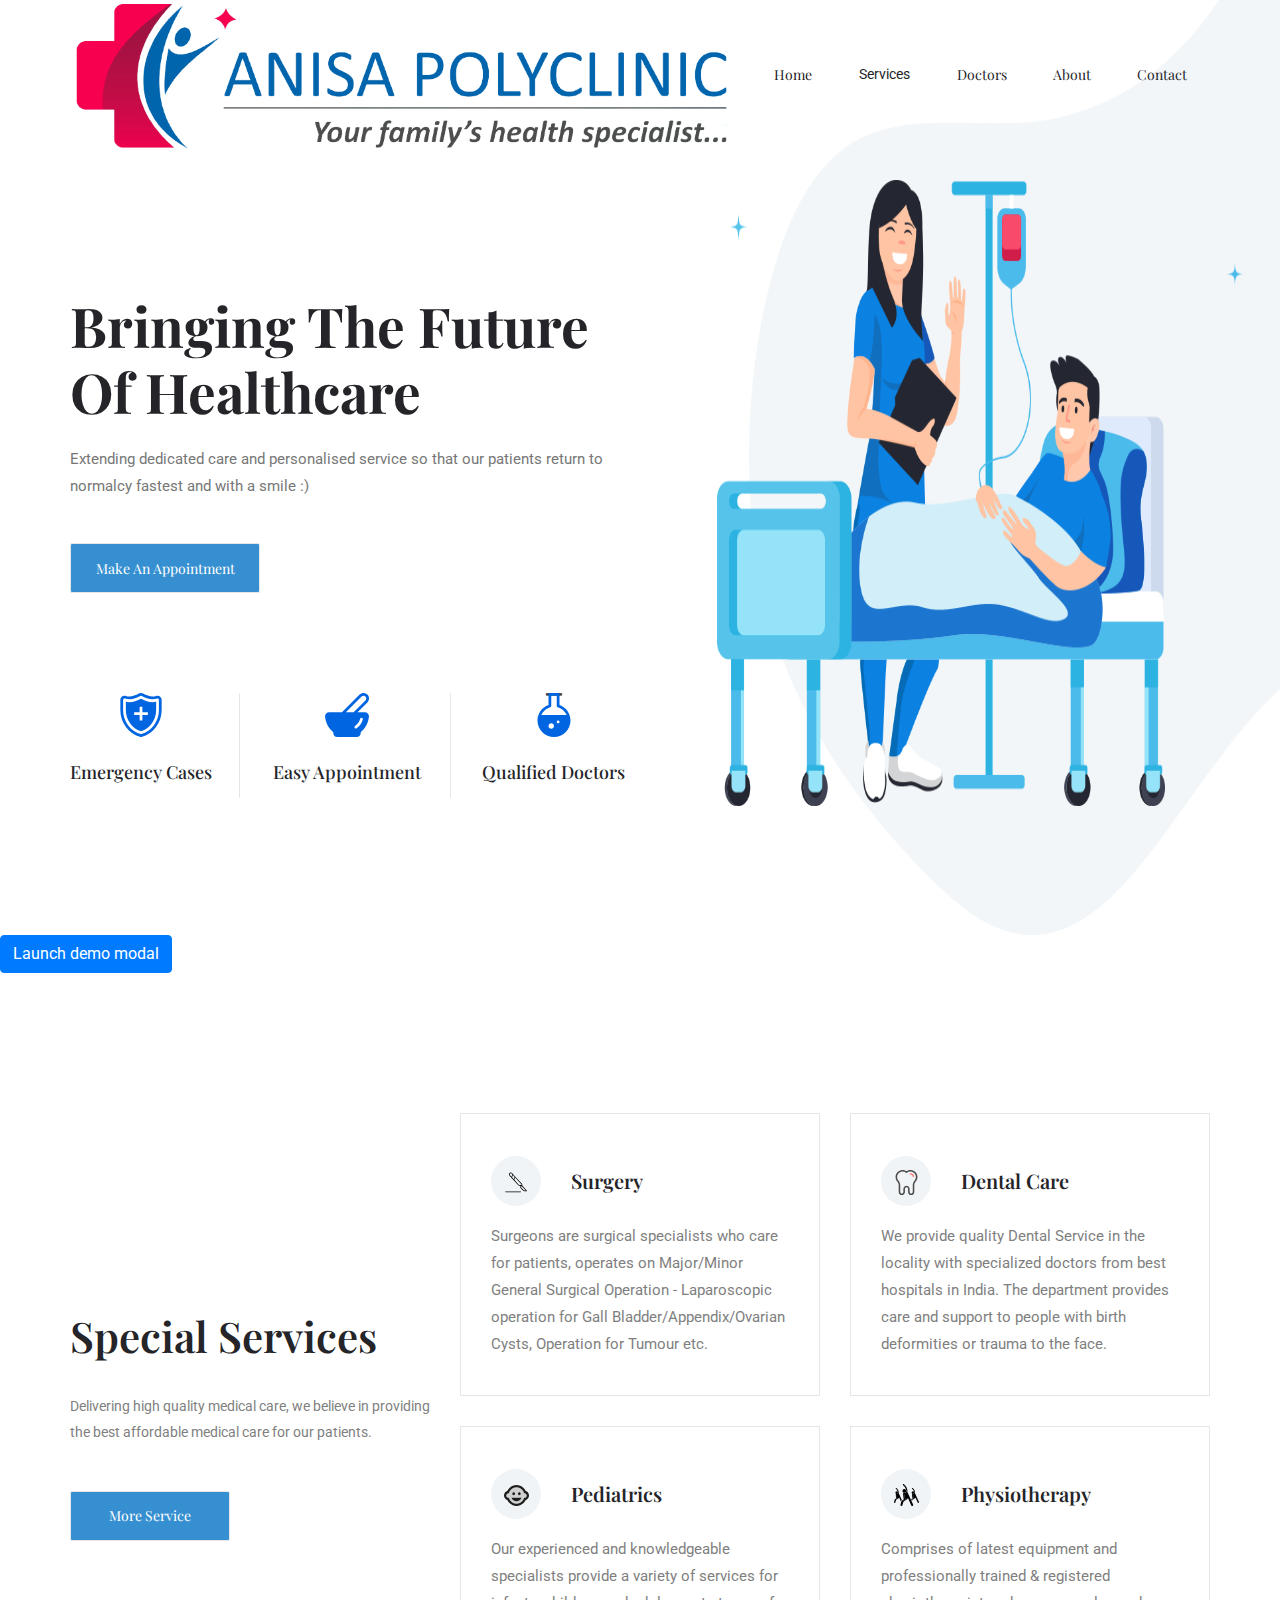
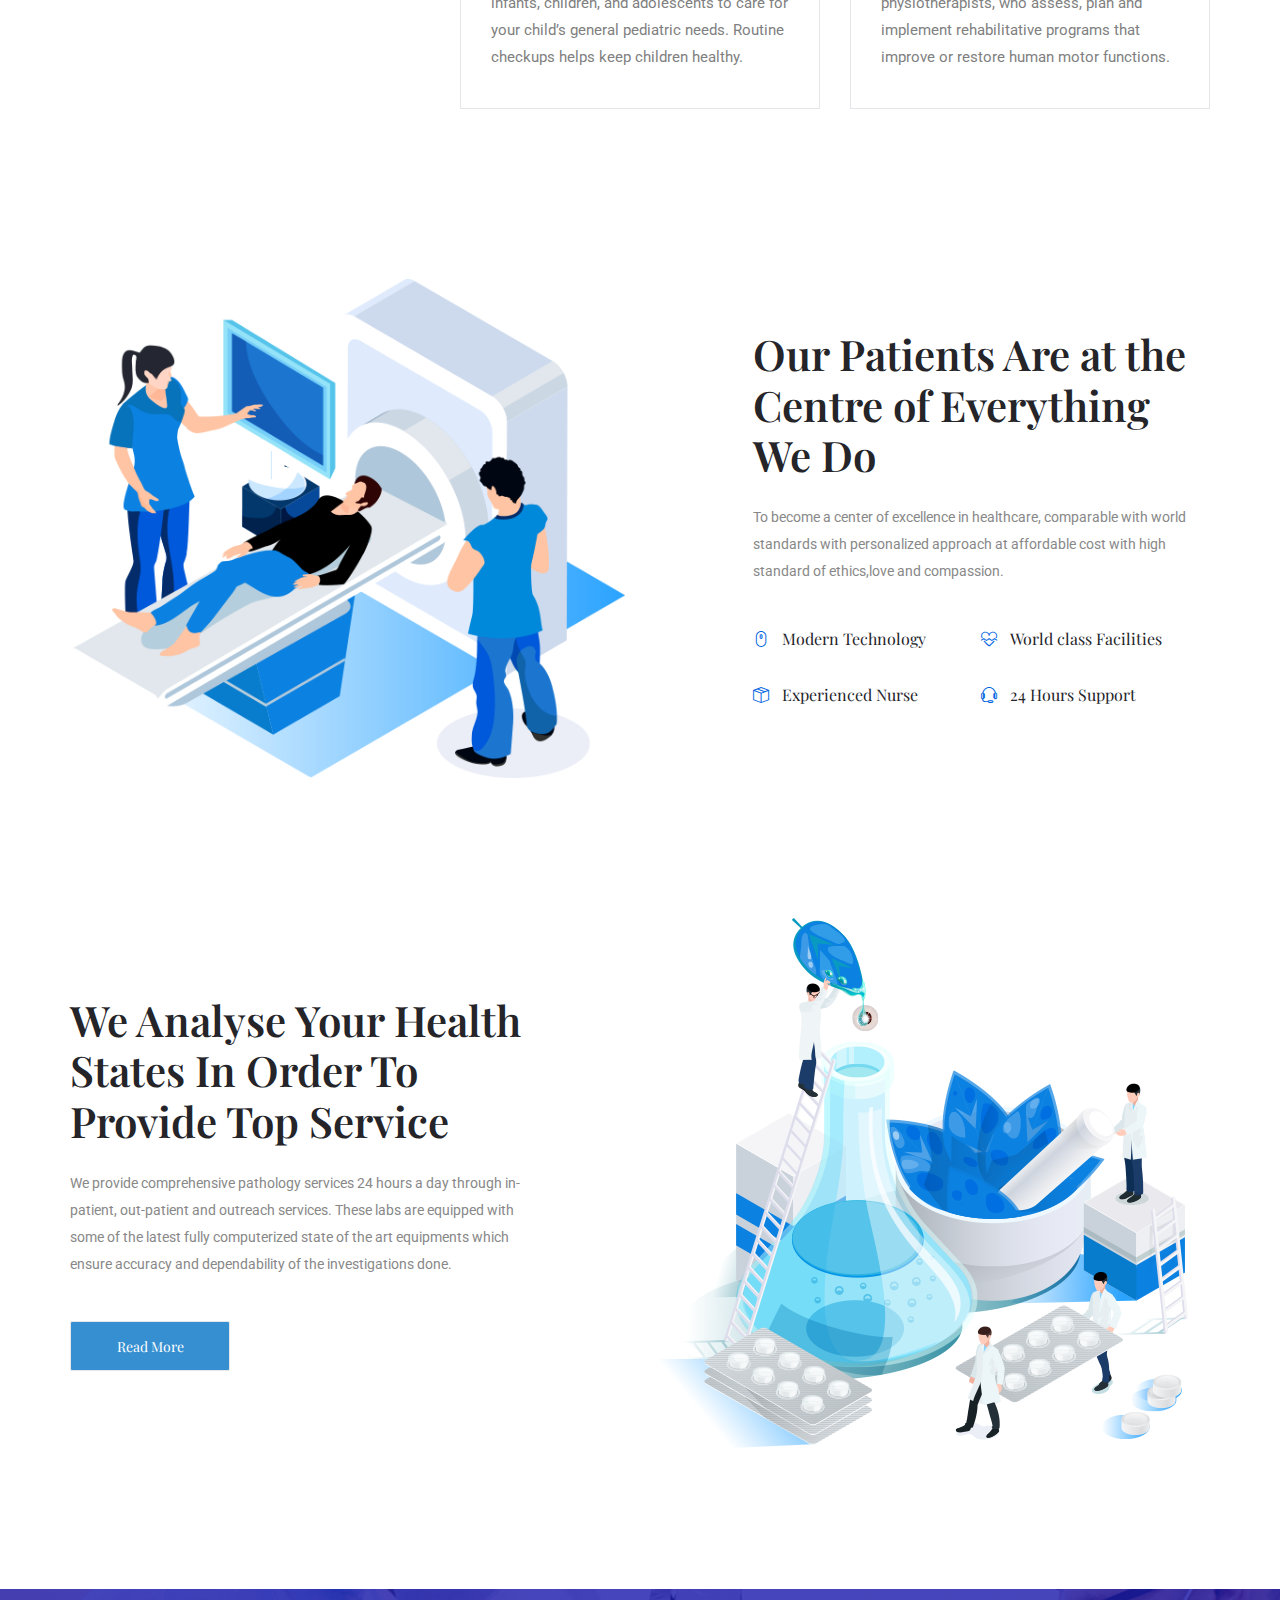
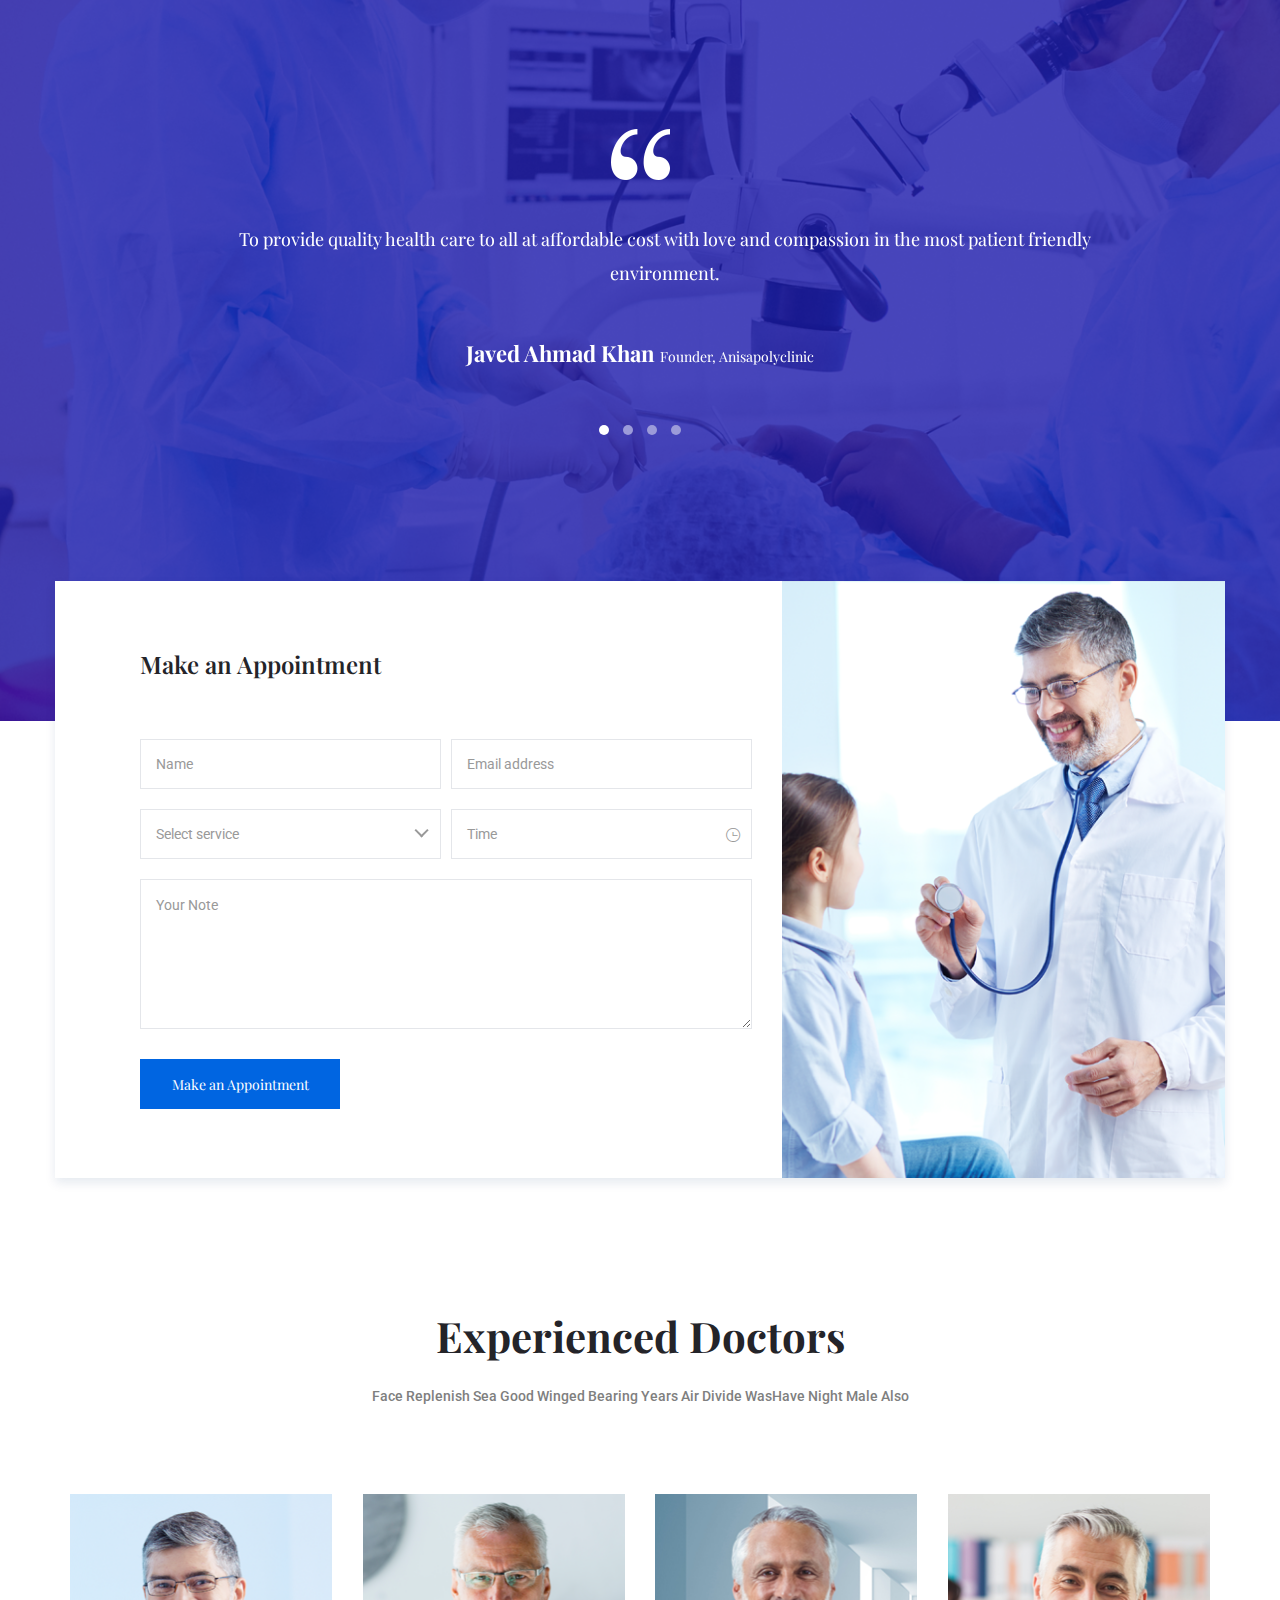
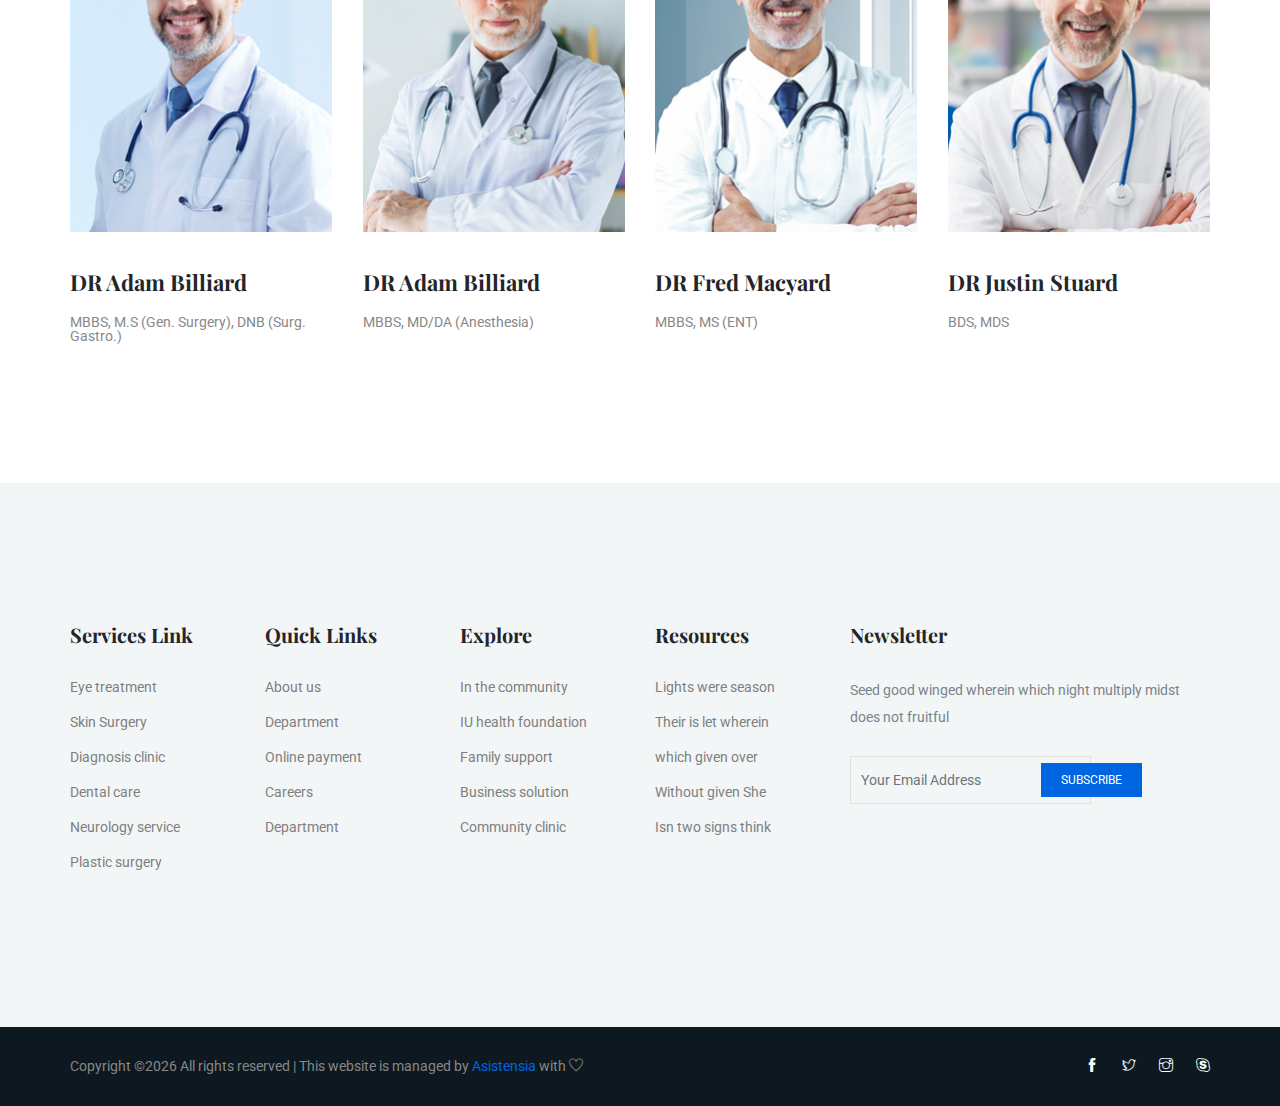
<file: old_index.html>
<!doctype html>
<html lang="en">

<head>
    <!-- Required meta tags -->
    <meta charset="utf-8">
    <meta name="viewport" content="width=device-width, initial-scale=1, shrink-to-fit=no">
    <title>medical</title>
    <link rel="icon" href="img/favicon.png">
    <!-- Bootstrap CSS -->
    <link rel="stylesheet" href="css/bootstrap.min.css">
    <!-- animate CSS -->
    <link rel="stylesheet" href="css/animate.css">
    <!-- owl carousel CSS -->
    <link rel="stylesheet" href="css/owl.carousel.min.css">
    <!-- themify CSS -->
    <link rel="stylesheet" href="css/themify-icons.css">
    <!-- flaticon CSS -->
    <link rel="stylesheet" href="css/flaticon.css">
    <!-- magnific popup CSS -->
    <link rel="stylesheet" href="css/magnific-popup.css">
    <!-- nice select CSS -->
    <link rel="stylesheet" href="css/nice-select.css">
    <!-- swiper CSS -->
    <link rel="stylesheet" href="css/slick.css">
    <!-- style CSS -->
    <link rel="stylesheet" href="css/style.css">
</head>

<body>
<!--::header part start::-->
<header class="main_menu home_menu">
    <div class="container">
        <div class="row align-items-center">
            <div class="col-lg-12">
                <nav class="navbar navbar-expand-lg navbar-light">
                    <a class="navbar-brand" href="index.html"> <img src="img/logo.png" alt="logo"> </a>
                    <button class="navbar-toggler" type="button" data-toggle="collapse"
                            data-target="#navbarSupportedContent" aria-controls="navbarSupportedContent"
                            aria-expanded="false" aria-label="Toggle navigation">
                        <span class="navbar-toggler-icon"></span>
                    </button>

                    <div class="collapse navbar-collapse main-menu-item justify-content-end"
                         id="navbarSupportedContent">
                        <ul class="navbar-nav align-items-center">
                            <li class="nav-item active">
                                <a class="nav-link" href="index.html">Home</a>
                            </li>
                            <li class="nav-item dropdown">
                                <a class="dropdown-item" href="services.html">Services</a>
                            </li>
                            <li class="nav-item">
                                <a class="nav-link" href="doctor.html">Doctors</a>
                            </li>

                            <li class="nav-item">
                                <a class="nav-link" href="about.html">about</a>
                            </li>

                            <li class="nav-item">
                                <a class="nav-link" href="contact.html">Contact</a>
                            </li>
                        </ul>
                    </div>
                </nav>
            </div>
        </div>
    </div>
</header>
<!-- Header part end-->

<!-- banner part start-->
<section class="banner_part">
    <div class="container">
        <div class="row align-items-center">
            <div class="col-lg-6 col-xl-6">
                <div class="banner_text">
                    <div class="banner_text_iner">
                        <h1>Bringing the future
                            of healthcare</h1>
                        <p>Extending dedicated care and personalised service so that our patients return to normalcy
                            fastest and with a smile :) </p>
                        <a href="#" class="btn_2">Make an appointment</a>
                        <div class="banner_item">
                            <div class="single_item">
                                <img src="img/icon/banner_1.svg" alt="">
                                <h5>Emergency Cases</h5>
                            </div>
                            <div class="single_item">
                                <img src="img/icon/banner_2.svg" alt="">
                                <h5>Easy Appointment</h5>
                            </div>
                            <div class="single_item">
                                <img src="img/icon/banner_3.svg" alt="">
                                <h5>Qualified Doctors</h5>
                            </div>
                        </div>
                    </div>
                </div>
            </div>
        </div>
    </div>
</section>
<!-- banner part start-->

<!-- Button trigger modal -->
<button type="button" class="btn btn-primary" data-toggle="modal" data-target="#exampleModal">
    Launch demo modal
</button>

<!-- Modal -->
<div class="modal fade" id="exampleModal" tabindex="-1" role="dialog" aria-labelledby="exampleModalLabel" aria-hidden="true">
    <div class="modal-dialog" role="document">
        <div class="modal-content">
            <div class="modal-header">
                <h5 class="modal-title" id="exampleModalLabel">Modal title</h5>
                <button type="button" class="close" data-dismiss="modal" aria-label="Close">
                    <span aria-hidden="true">&times;</span>
                </button>
            </div>
            <div class="modal-body">
                Under construction
            </div>
            <div class="modal-footer">
                <button type="button" class="btn btn-secondary" data-dismiss="modal">Close</button>
                <button type="button" class="btn btn-primary">Save changes</button>
            </div>
        </div>
    </div>
</div>
<!-- feature_part start-->
<section class="feature_part padding_top">
    <div class="container">
        <div class="row">
            <div class="col-xl-4 col-md-4 align-self-center">
                <div class="single_feature_text ">
                    <h2>Special Services</h2>
                    <p>Delivering high quality medical care, we believe in providing the best affordable medical care
                        for our patients.</p>
                    <a href="#" class="btn_2">More service</a>
                </div>
            </div>
            <div class="col-lg-8 col-md-8">
                <div class="feature_item">
                    <div class="row">
                        <div class="col-lg-6 col-sm-6">
                            <div class="single_feature">
                                <div class="single_feature_part">
                                        <span class="single_feature_icon"><img src="img/icon/surgery.svg"
                                                                               alt=""></span>
                                    <h4>Surgery</h4>
                                    <p>Surgeons are surgical specialists who care for patients, operates on Major/Minor
                                        General Surgical Operation -
                                        Laparoscopic operation for Gall Bladder/Appendix/Ovarian Cysts, Operation for
                                        Tumour etc.</p>
                                </div>
                            </div>
                        </div>
                        <div class="col-lg-6 col-sm-6">
                            <div class="single_feature">
                                <div class="single_feature_part">
                                        <span class="single_feature_icon"><img src="img/icon/feature_1.svg"
                                                                               alt=""></span>
                                    <h4>Dental Care</h4>
                                    <p>We provide quality Dental Service in the locality with specialized doctors from
                                        best hospitals in India.
                                        The department provides care and support to people with birth deformities or
                                        trauma to the face.</p>
                                </div>
                            </div>
                        </div>
                        <div class="col-lg-6 col-sm-6">
                            <div class="single_feature">
                                <div class="single_feature_part">
                                        <span class="single_feature_icon"><img src="img/icon/child.svg"
                                                                               alt=""></span>
                                    <h4>Pediatrics</h4>
                                    <p>Our experienced and knowledgeable specialists provide a variety of services for
                                        infants, children, and
                                        adolescents to care for your child’s general pediatric needs. Routine checkups
                                        helps keep children healthy. </p>
                                </div>
                            </div>
                        </div>
                        <div class="col-lg-6 col-sm-6">
                            <div class="single_feature">
                                <div class="single_feature_part">
                                        <span class="single_feature_icon"><img src="img/icon/physiotherapy.svg"
                                                                               alt=""></span>
                                    <h4>Physiotherapy</h4>
                                    <p>Comprises of latest equipment and professionally trained & registered
                                        physiotherapists,
                                        who assess, plan and implement rehabilitative programs that improve or restore
                                        human motor functions.</p>
                                </div>
                            </div>
                        </div>
                    </div>
                </div>
            </div>
        </div>
    </div>
</section>
<!-- feature_part start-->

<!-- our_ability part start-->
<section class="our_ability section_padding">
    <div class="container">
        <div class="row justify-content-between align-items-center">
            <div class="col-md-6 col-lg-6">
                <div class="our_ability_img">
                    <img src="img/ability_img.png" alt="">
                </div>
            </div>
            <div class="col-md-6 col-lg-5">
                <div class="our_ability_member_text">
                    <h2>Our Patients Are at the Centre of Everything We Do</h2>
                    <p>To become a center of excellence in healthcare, comparable with world standards with personalized
                        approach at affordable cost with high standard of ethics,love and compassion.</p>
                    <ul>
                        <li><span class="ti-mouse"></span>Modern Technology</li>
                        <li><span class="ti-heart-broken"></span>World class Facilities</li>
                        <li><span class="ti-package"></span>Experienced Nurse</li>
                        <li><span class="ti-headphone-alt"></span>24 Hours Support</li>
                    </ul>
                </div>
            </div>
        </div>
    </div>
</section>
<!-- our_ability part end-->

<!-- top_service part start-->
<section class="top_service our_ability padding_bottom">
    <div class="container">
        <div class="row justify-content-between align-items-center">
            <div class="col-md-5 col-lg-5">
                <div class="our_ability_member_text">
                    <h2>We Analyse Your
                        Health States In Order
                        To Provide Top Service</h2>
                    <p>We provide comprehensive pathology services 24 hours a day through in-patient, out-patient and
                        outreach services.
                        These labs are equipped with some of the latest fully computerized state of the art equipments
                        which ensure accuracy and dependability of the investigations done.</p>
                    <a href="#" class="btn_2">read more</a>
                </div>
            </div>
            <div class="col-md-6 col-lg-6">
                <div class="our_ability_img">
                    <img src="img/top_service.png" alt="">
                </div>
            </div>
        </div>
    </div>
</section>
<!-- top_service part end-->

<!--::review_part start::-->
<section class="review_part">
    <div class="container">
        <div class="row justify-content-center">
            <div class="col-lg-10">
                <div class="client_review_part owl-carousel">
                    <div class="client_review_single">
                        <img src="img/quote.png" class="Quote" alt="quote">
                        <div class="client_review_text media-body">
                            <p>To provide quality health care to all at affordable cost with love and compassion in the
                                most patient friendly environment.</p>
                        </div>
                        <h4>Javed Ahmad Khan <span>Founder, Anisapolyclinic </span></h4>
                    </div>

                    <div class="client_review_single">
                        <img src="img/quote.png" class="Quote" alt="quote">
                        <div class="client_review_text">
                            <p>This is the first nursing home in Khandail, And I am glad to be part of this organization
                                to take care of the IT infra structure.</p>
                        </div>
                        <h4>A H Khan, <span>CEO, Asistensia</span></h4>
                    </div>

                    <div class="client_review_single">
                        <img src="img/quote.png" class="Quote" alt="quote">
                        <div class="client_review_text">
                            <p>Amazing doctors and staff members, thank you</p>
                        </div>
                        <h4>Rakesh, <span>For Dental service</span></h4>
                    </div>
                    <div class="client_review_single">
                        <img src="img/quote.png" class="Quote" alt="quote">
                        <div class="client_review_text">
                            <p>You guys are awesome </p>
                        </div>
                        <h4>Ratan, <span>For Physiotherapy</span></h4>
                    </div>
                </div>
            </div>
        </div>
    </div>
</section>
<!--::review_part end::-->

<!--::regervation_part start::-->
<section class="regervation_part">
    <div class="container">
        <div class="row align-items-center regervation_content">
            <div class="col-lg-7 col-md-6">
                <div class="regervation_part_iner">
                    <form>
                        <h2>Make an Appointment</h2>
                        <div class="form-row">
                            <div class="form-group col-md-6">
                                <input type="email" class="form-control" id="inputEmail4" placeholder="Name">
                            </div>
                            <div class="form-group col-md-6">
                                <input type="password" class="form-control" id="inputPassword4"
                                       placeholder="Email address">
                            </div>
                            <div class="form-group col-md-6">
                                <select class="form-control" id="Select">
                                    <option value="1" selected>Select service</option>
                                    <option value="2">Name of service</option>
                                    <option value="3">Name of service</option>
                                    <option value="4">Name of service</option>
                                    <option value="5">Name of service</option>
                                </select>
                            </div>
                            <div class="form-group time_icon col-md-6">
                                <select class="form-control" id="Select2">
                                    <option value="" selected>Time</option>
                                    <option value="1">8 AM TO 10AM</option>
                                    <option value="1">10 AM TO 12PM</option>
                                    <option value="1">12PM TO 2PM</option>
                                    <option value="1">2PM TO 4PM</option>
                                    <option value="1">4PM TO 6PM</option>
                                    <option value="1">6PM TO 8PM</option>
                                    <option value="1">4PM TO 10PM</option>
                                    <option value="1">10PM TO 12PM</option>
                                </select>
                            </div>
                            <div class="form-group col-md-12">
                                    <textarea class="form-control" id="Textarea" rows="4"
                                              placeholder="Your Note "></textarea>
                            </div>
                        </div>
                        <div class="regerv_btn">
                            <a href="#" class="regerv_btn_iner">Make an Appointment</a>
                        </div>
                    </form>
                </div>
            </div>
            <div class="col-lg-5 col-md-6">
                <div class="reservation_img">
                    <img src="img/reservation.png" alt="">
                </div>
            </div>
        </div>
    </div>
</section>
<!--::regervation_part end::-->

<!--::doctor_part start::-->
<section class="doctor_part section_padding">
    <div class="container">
        <div class="row justify-content-center">
            <div class="col-xl-8">
                <div class="section_tittle text-center">
                    <h2> Experienced Doctors</h2>
                    <p>Face replenish sea good winged bearing years air divide wasHave night male also</p>
                </div>
            </div>
        </div>
        <div class="row">
            <div class="col-sm-6 col-lg-3">
                <div class="single_blog_item">
                    <div class="single_blog_img">
                        <img src="img/doctor/doctor_1.png" alt="doctor">
                        <div class="social_icon">
                            <a href="#"> <i class="ti-facebook"></i> </a>
                            <a href="#"> <i class="ti-twitter-alt"></i> </a>
                            <a href="#"> <i class="ti-instagram"></i> </a>
                            <a href="#"> <i class="ti-skype"></i> </a>
                        </div>
                    </div>
                    <div class="single_text">
                        <div class="single_blog_text">
                            <h3>DR Adam Billiard</h3>
                            <p>MBBS, M.S (Gen. Surgery), DNB (Surg. Gastro.)</p>
                        </div>
                    </div>
                </div>
            </div>
            <div class="col-sm-6 col-lg-3">
                <div class="single_blog_item">
                    <div class="single_blog_img">
                        <img src="img/doctor/doctor_4.png" alt="doctor">
                        <div class="social_icon">
                            <a href="#"> <i class="ti-facebook"></i> </a>
                            <a href="#"> <i class="ti-twitter-alt"></i> </a>
                            <a href="#"> <i class="ti-instagram"></i> </a>
                            <a href="#"> <i class="ti-skype"></i> </a>
                        </div>
                    </div>
                    <div class="single_text">
                        <div class="single_blog_text">
                            <h3>DR Adam Billiard</h3>
                            <p>MBBS, MD/DA (Anesthesia)</p>
                        </div>
                    </div>
                </div>
            </div>
            <div class="col-sm-6 col-lg-3">
                <div class="single_blog_item">
                    <div class="single_blog_img">
                        <img src="img/doctor/doctor_2.png" alt="doctor">
                        <div class="social_icon">
                            <a href="#"> <i class="ti-facebook"></i> </a>
                            <a href="#"> <i class="ti-twitter-alt"></i> </a>
                            <a href="#"> <i class="ti-instagram"></i> </a>
                            <a href="#"> <i class="ti-skype"></i> </a>
                        </div>
                    </div>
                    <div class="single_text">
                        <div class="single_blog_text">
                            <h3>DR Fred Macyard</h3>
                            <p>MBBS, MS (ENT)</p>
                        </div>
                    </div>
                </div>
            </div>
            <div class="col-sm-6 col-lg-3">
                <div class="single_blog_item">
                    <div class="single_blog_img">
                        <img src="img/doctor/doctor_3.png" alt="doctor">
                        <div class="social_icon">
                            <a href="#"> <i class="ti-facebook"></i> </a>
                            <a href="#"> <i class="ti-twitter-alt"></i> </a>
                            <a href="#"> <i class="ti-instagram"></i> </a>
                            <a href="#"> <i class="ti-skype"></i> </a>
                        </div>
                    </div>
                    <div class="single_text">
                        <div class="single_blog_text">
                            <h3>DR Justin Stuard</h3>
                            <p>BDS, MDS</p>
                        </div>
                    </div>
                </div>
            </div>
        </div>
    </div>
</section>
<!--::doctor_part end::-->

<!-- footer part start-->
<footer class="footer-area">
    <div class="footer section_padding">
        <div class="container">
            <div class="row">
                <div class="col-xl-2 col-sm-4 mb-4 mb-xl-0 single-footer-widget">
                    <h4>Services Link</h4>
                    <ul>
                        <li><a href="#">Eye treatment</a></li>
                        <li><a href="#">Skin Surgery</a></li>
                        <li><a href="#">Diagnosis clinic</a></li>
                        <li><a href="#"> Dental care</a></li>
                        <li><a href="#">Neurology service</a></li>
                        <li><a href="#">Plastic surgery</a></li>
                    </ul>
                </div>
                <div class="col-xl-2 col-sm-4 mb-4 mb-xl-0 single-footer-widget">
                    <h4>Quick Links</h4>
                    <ul>
                        <li><a href="#">About us</a></li>
                        <li><a href="#">Department</a></li>
                        <li><a href="#"> Online payment</a></li>
                        <li><a href="#">Careers</a></li>
                        <li><a href="#">Department</a></li>
                    </ul>
                </div>

                <div class="col-xl-2 col-sm-4 mb-4 mb-xl-0 single-footer-widget">
                    <h4>Explore</h4>
                    <ul>
                        <li><a href="#">In the community</a></li>
                        <li><a href="#">IU health foundation</a></li>
                        <li><a href="#">Family support </a></li>
                        <li><a href="#">Business solution</a></li>
                        <li><a href="#">Community clinic</a></li>
                    </ul>
                </div>
                <div class="col-xl-2 col-sm-4 mb-4 mb-xl-0 single-footer-widget">
                    <h4>Resources</h4>
                    <ul>
                        <li><a href="#">Lights were season</a></li>
                        <li><a href="#"> Their is let wherein</a></li>
                        <li><a href="#">which given over</a></li>
                        <li><a href="#">Without given She</a></li>
                        <li><a href="#">Isn two signs think</a></li>
                    </ul>
                </div>
                <div class="col-xl-4 col-sm-8 col-md-8 mb-4 mb-xl-0 single-footer-widget">
                    <h4>Newsletter</h4>
                    <p>Seed good winged wherein which night multiply
                        midst does not fruitful</p>
                    <div class="form-wrap" id="mc_embed_signup">
                        <form target="_blank"
                              action="https://spondonit.us12.list-manage.com/subscribe/post?u=1462626880ade1ac87bd9c93a&amp;id=92a4423d01"
                              method="get" class="form-inline">
                            <input class="form-control" name="EMAIL" placeholder="Your Email Address"
                                   onfocus="this.placeholder = ''" onblur="this.placeholder = 'Your Email Address '"
                                   required="" type="email">
                            <button class="click-btn btn btn-default text-uppercase">subscribe</button>
                            <div style="position: absolute; left: -5000px;">
                                <input name="b_36c4fd991d266f23781ded980_aefe40901a" tabindex="-1" value=""
                                       type="text">
                            </div>

                            <div class="info"></div>
                        </form>
                    </div>
                </div>
            </div>
        </div>
    </div>

    <div class="copyright_part">
        <div class="container">
            <div class="row align-items-center">
                <p class="footer-text m-0 col-lg-8 col-md-12">
                    Copyright &copy;<script>document.write(new Date().getFullYear());</script>
                    All rights reserved | This website is managed by <a href="https://asistensia.com/" target="_blank">Asistensia</a>
                    with <i class="ti-heart" aria-hidden="true"></i>
                    <!-- Link back to Colorlib can't be removed. Template is licensed under CC BY 3.0. --></p>
                <div class="col-lg-4 col-md-12 text-center text-lg-right footer-social">
                    <a href="#"><i class="ti-facebook"></i></a>
                    <a href="#"> <i class="ti-twitter"></i> </a>
                    <a href="#"><i class="ti-instagram"></i></a>
                    <a href="#"><i class="ti-skype"></i></a>
                </div>
            </div>
        </div>
    </div>
</footer>

<!-- footer part end-->

<!-- jquery plugins here-->

<script src="js/jquery-1.12.1.min.js"></script>
<!-- popper js -->
<script src="js/popper.min.js"></script>
<!-- bootstrap js -->
<script src="js/bootstrap.min.js"></script>
<!-- easing js -->
<script src="js/jquery.magnific-popup.js"></script>
<!-- swiper js -->
<script src="js/swiper.min.js"></script>
<!-- swiper js -->
<script src="js/masonry.pkgd.js"></script>
<!-- particles js -->
<script src="js/owl.carousel.min.js"></script>
<script src="js/jquery.nice-select.min.js"></script>
<!-- swiper js -->
<script src="js/slick.min.js"></script>
<script src="js/jquery.counterup.min.js"></script>
<script src="js/waypoints.min.js"></script>
<!-- contact js -->
<script src="js/jquery.ajaxchimp.min.js"></script>
<script src="js/jquery.form.js"></script>
<script src="js/jquery.validate.min.js"></script>
<script src="js/mail-script.js"></script>
<script src="js/contact.js"></script>
<!-- custom js -->
<script src="js/custom.js"></script>
</body>

</html>
</file>
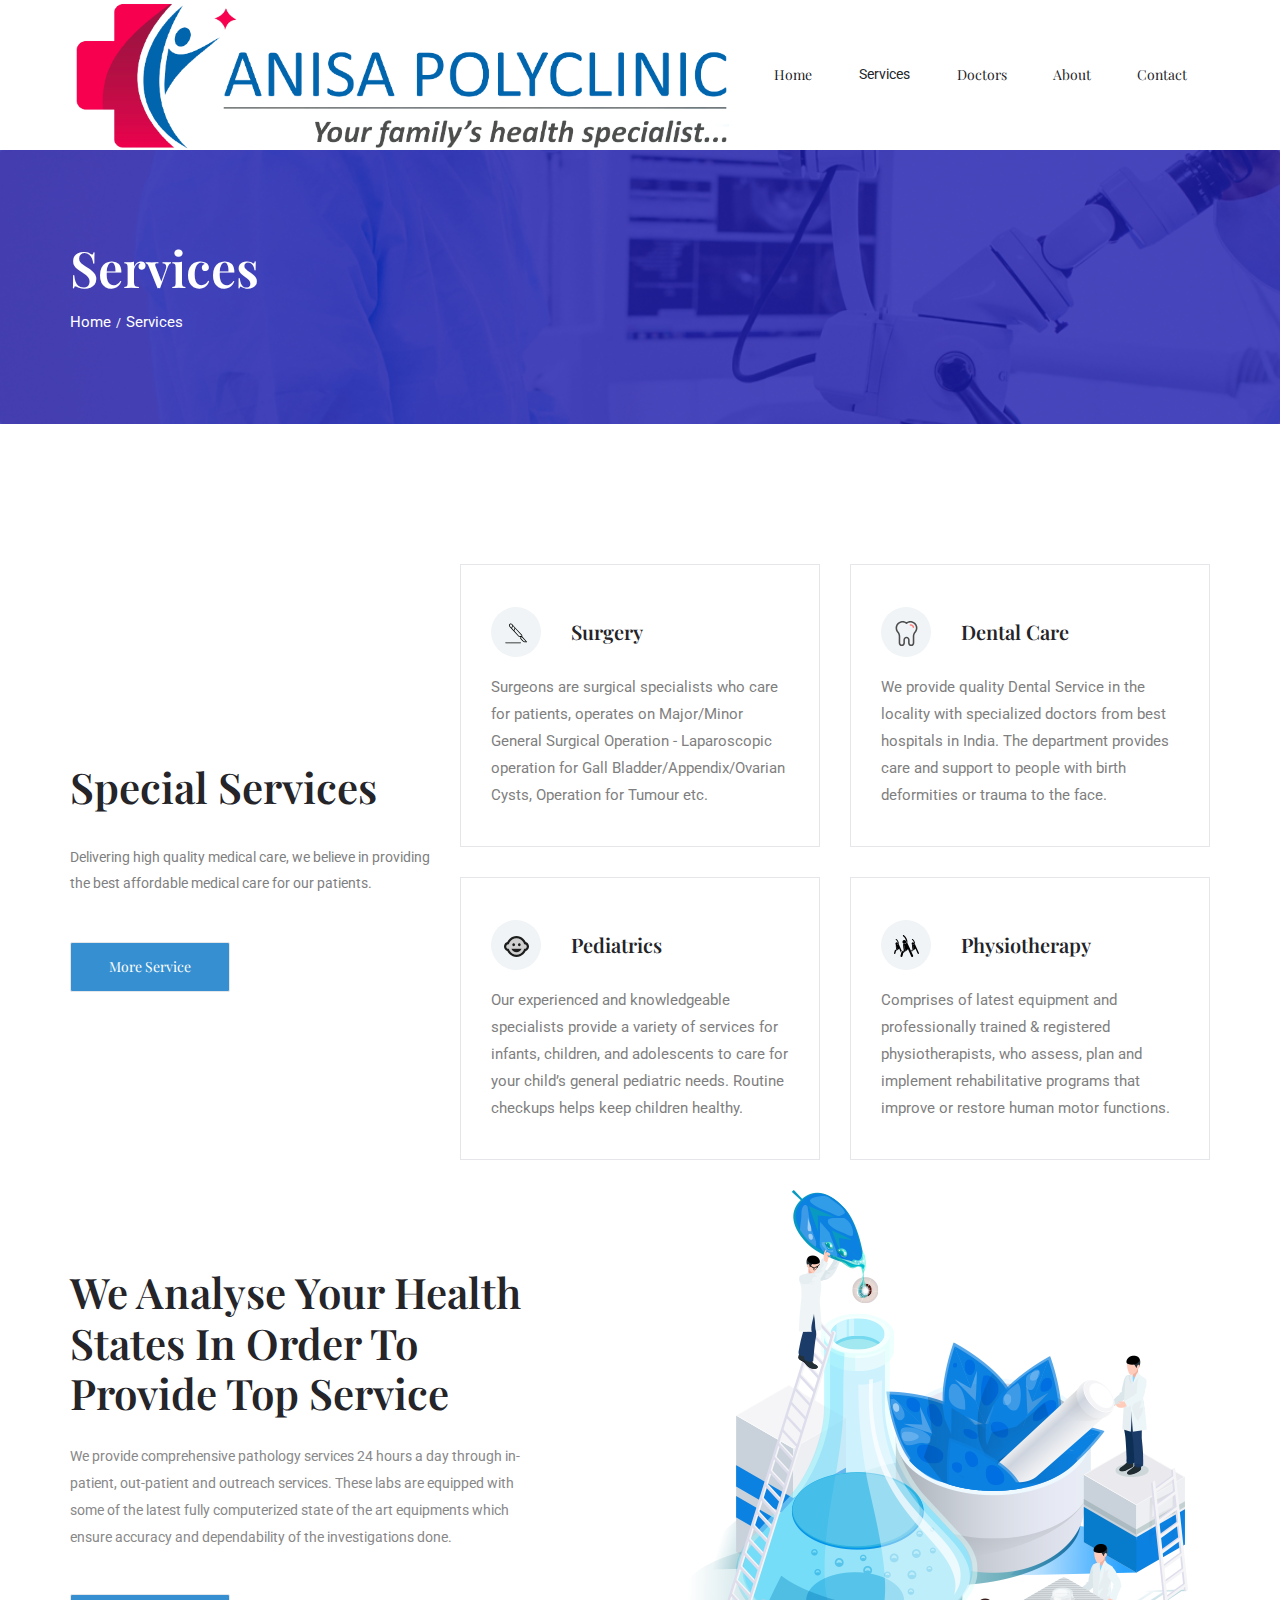
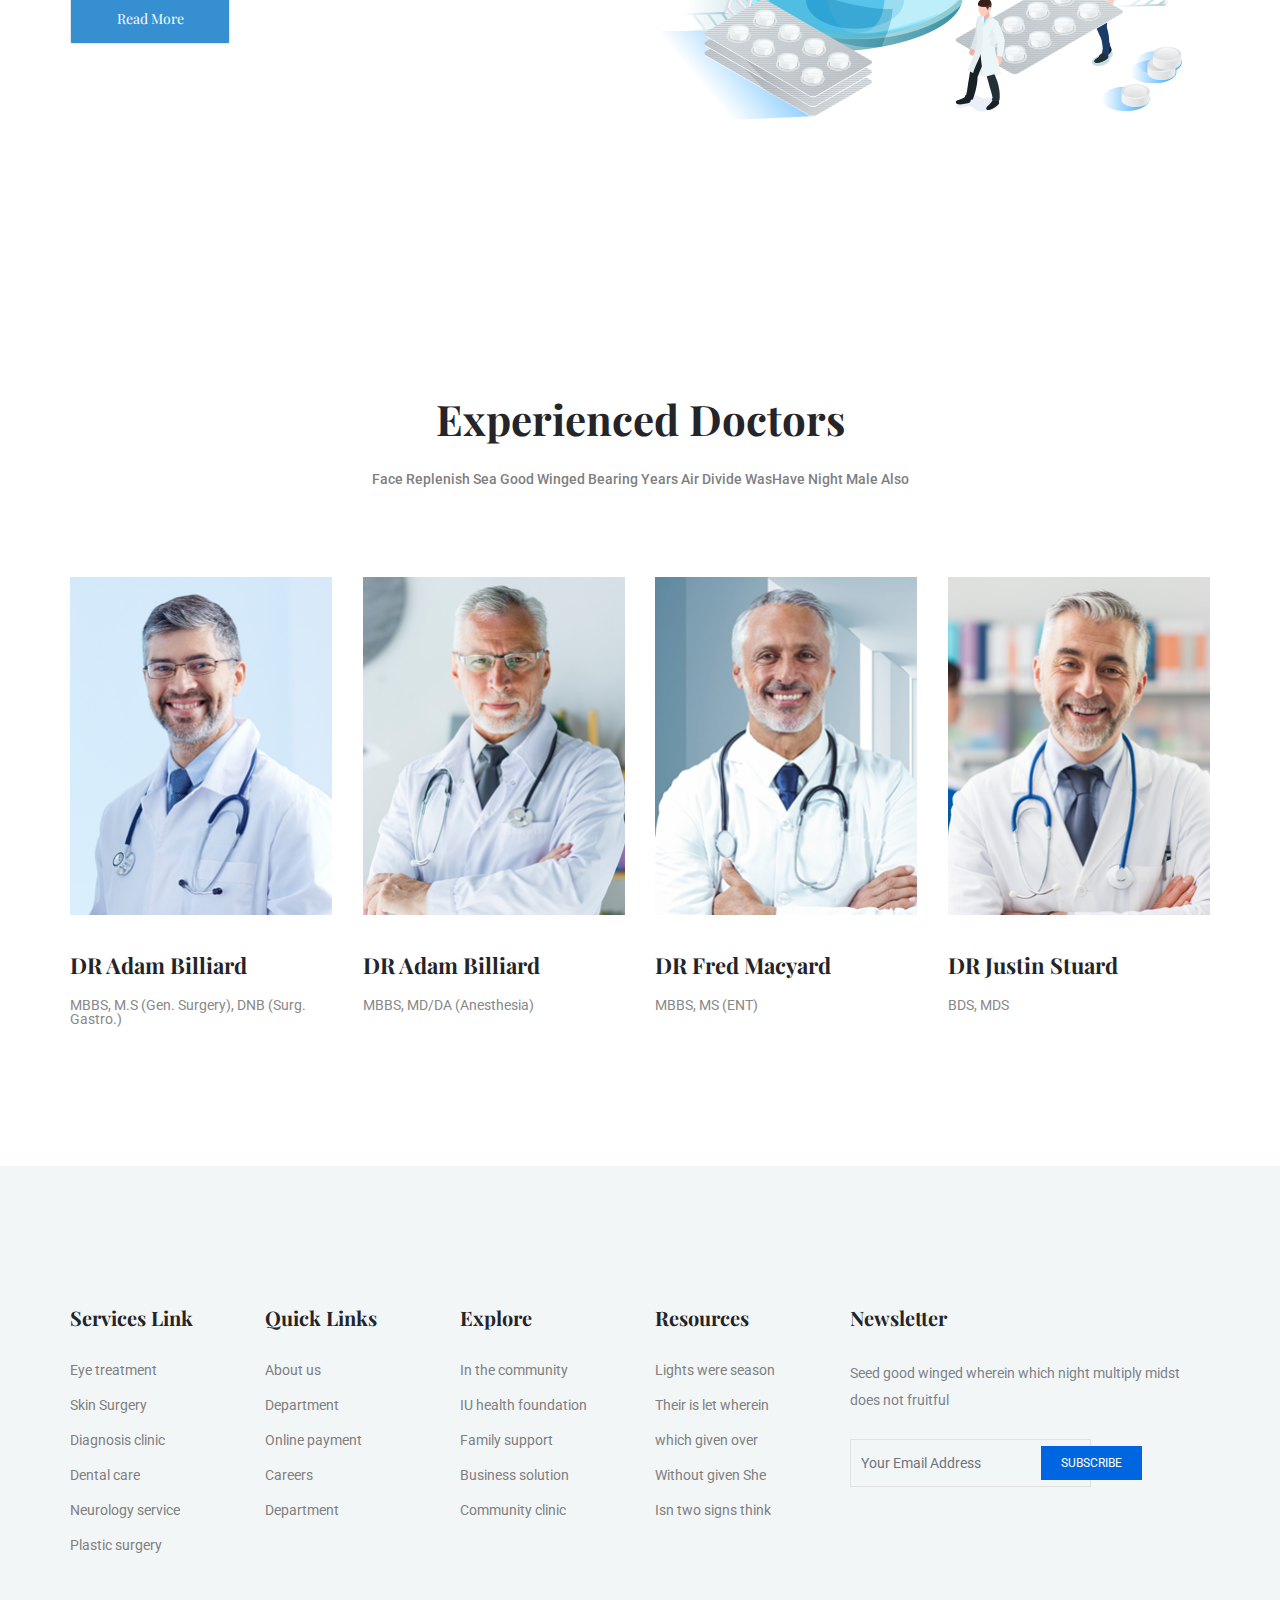
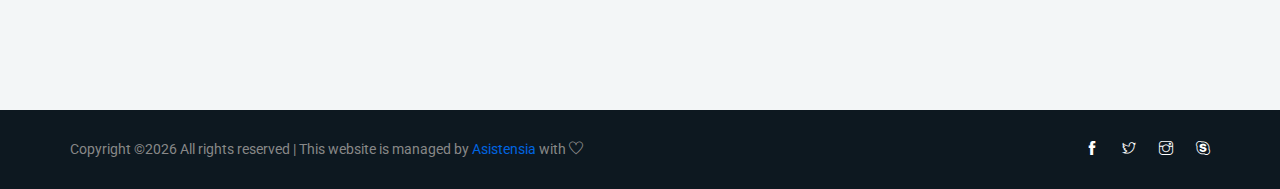
<file: services.html>
<!doctype html>
<html lang="en">

<head>
    <!-- Required meta tags -->
    <meta charset="utf-8">
    <meta name="viewport" content="width=device-width, initial-scale=1, shrink-to-fit=no">
    <title>medical</title>
    <link rel="icon" href="img/favicon.png">
    <!-- Bootstrap CSS -->
    <link rel="stylesheet" href="css/bootstrap.min.css">
    <!-- animate CSS -->
    <link rel="stylesheet" href="css/animate.css">
    <!-- owl carousel CSS -->
    <link rel="stylesheet" href="css/owl.carousel.min.css">
    <!-- themify CSS -->
    <link rel="stylesheet" href="css/themify-icons.css">
    <!-- flaticon CSS -->
    <link rel="stylesheet" href="css/flaticon.css">
    <!-- magnific popup CSS -->
    <link rel="stylesheet" href="css/magnific-popup.css">
    <!-- nice select CSS -->
    <link rel="stylesheet" href="css/nice-select.css">
    <!-- swiper CSS -->
    <link rel="stylesheet" href="css/slick.css">
    <!-- style CSS -->
    <link rel="stylesheet" href="css/style.css">
</head>

<body>
    <!--::header part start::-->
    <header class="main_menu">
        <div class="container">
            <div class="row align-items-center">
                <div class="col-lg-12">
                    <nav class="navbar navbar-expand-lg navbar-light">
                        <a class="navbar-brand" href="index.html"> <img src="img/logo.png" alt="logo"> </a>
                        <button class="navbar-toggler" type="button" data-toggle="collapse"
                            data-target="#navbarSupportedContent" aria-controls="navbarSupportedContent"
                            aria-expanded="false" aria-label="Toggle navigation">
                            <span class="navbar-toggler-icon"></span>
                        </button>

                        <div class="collapse navbar-collapse main-menu-item justify-content-end"
                             id="navbarSupportedContent">
                            <ul class="navbar-nav align-items-center">
                                <li class="nav-item active">
                                    <a class="nav-link" href="index.html">Home</a>
                                </li>
                                <li class="nav-item dropdown">
                                    <a class="dropdown-item" href="services.html">Services</a>
                                </li>
                                <li class="nav-item">
                                    <a class="nav-link" href="Doctor.html">Doctors</a>
                                </li>

                                <li class="nav-item">
                                    <a class="nav-link" href="about.html">about</a>
                                </li>

                                <li class="nav-item">
                                    <a class="nav-link" href="contact.html">Contact</a>
                                </li>
                            </ul>
                        </div>
                    </nav>
                </div>
            </div>
        </div>
    </header>
    <!-- Header part end-->

    <!-- breadcrumb start-->
    <section class="breadcrumb breadcrumb_bg">
        <div class="container">
            <div class="row">
                <div class="col-lg-12">
                    <div class="breadcrumb_iner">
                        <div class="breadcrumb_iner_item">
                            <h2>services</h2>
                            <p>Home<span>/</span>services</p>
                        </div>
                    </div>
                </div>
            </div>
        </div>
    </section>
    <!-- breadcrumb start-->

    <!-- feature_part start-->
    <section class="feature_part padding_top">
        <div class="container">
            <div class="row">
                <div class="col-xl-4 col-md-4 align-self-center">
                    <div class="single_feature_text ">
                        <h2>Special Services</h2>
                        <p>Delivering high quality medical care, we believe in providing the best affordable medical care for our patients.</p>
                        <a href="#" class="btn_2">More service</a>
                    </div>
                </div>
                <div class="col-lg-8 col-md-8">
                    <div class="feature_item">
                        <div class="row">
                            <div class="col-lg-6 col-sm-6">
                                <div class="single_feature">
                                    <div class="single_feature_part">
                                        <span class="single_feature_icon"><img src="img/icon/surgery.svg"
                                                                               alt=""></span>
                                        <h4>Surgery</h4>
                                        <p>Surgeons are surgical specialists who care for patients, operates on Major/Minor General Surgical Operation -
                                            Laparoscopic operation for Gall Bladder/Appendix/Ovarian Cysts, Operation for Tumour etc.</p>
                                    </div>
                                </div>
                            </div>
                            <div class="col-lg-6 col-sm-6">
                                <div class="single_feature">
                                    <div class="single_feature_part">
                                        <span class="single_feature_icon"><img src="img/icon/feature_1.svg"
                                                                               alt=""></span>
                                        <h4>Dental Care</h4>
                                        <p>We provide quality Dental Service in the locality with specialized doctors from best hospitals in India.
                                            The department provides care and support to people with birth deformities or trauma to the face.</p>
                                    </div>
                                </div>
                            </div>
                            <div class="col-lg-6 col-sm-6">
                                <div class="single_feature">
                                    <div class="single_feature_part">
                                        <span class="single_feature_icon"><img src="img/icon/child.svg"
                                                                               alt=""></span>
                                        <h4>Pediatrics</h4>
                                        <p>Our experienced and knowledgeable specialists provide a variety of services for infants, children, and
                                            adolescents to care for your child’s general pediatric needs. Routine checkups helps keep children healthy. </p>
                                    </div>
                                </div>
                            </div>
                            <div class="col-lg-6 col-sm-6">
                                <div class="single_feature">
                                    <div class="single_feature_part">
                                        <span class="single_feature_icon"><img src="img/icon/physiotherapy.svg"
                                                                               alt=""></span>
                                        <h4>Physiotherapy</h4>
                                        <p>Comprises of latest equipment and professionally trained & registered physiotherapists,
                                            who assess, plan and implement rehabilitative programs that improve or restore human motor functions.</p>
                                    </div>
                                </div>
                            </div>
                        </div>
                    </div>
                </div>
            </div>
        </div>
    </section>
    <!-- feature_part start-->

    <!-- top_service part start-->
    <section class="top_service our_ability padding_bottom">
        <div class="container">
            <div class="row justify-content-between align-items-center">
                <div class="col-md-5 col-lg-5">
                    <div class="our_ability_member_text">
                        <h2>We Analyse Your
                            Health States In Order
                            To Provide Top Service</h2>
                        <p>We provide comprehensive pathology services 24 hours a day through in-patient, out-patient and outreach services.
                            These labs are equipped with some of the latest fully computerized state of the art equipments which ensure accuracy and dependability of the investigations done.</p>
                        <a href="#" class="btn_2">read more</a>
                    </div>
                </div>
                <div class="col-md-6 col-lg-6">
                    <div class="our_ability_img">
                        <img src="img/top_service.png" alt="">
                    </div>
                </div>
            </div>
        </div>
    </section>
    <!-- top_service part end-->

    <!--::doctor_part start::-->
    <section class="doctor_part section_padding">
        <div class="container">
            <div class="row justify-content-center">
                <div class="col-xl-8">
                    <div class="section_tittle text-center">
                        <h2> Experienced Doctors</h2>
                        <p>Face replenish sea good winged bearing years air divide wasHave night male also</p>
                    </div>
                </div>
            </div>
            <div class="row">
                <div class="col-sm-6 col-lg-3">
                    <div class="single_blog_item">
                        <div class="single_blog_img">
                            <img src="img/doctor/doctor_1.png" alt="doctor">
                            <div class="social_icon">
                                <a href="#"> <i class="ti-facebook"></i> </a>
                                <a href="#"> <i class="ti-twitter-alt"></i> </a>
                                <a href="#"> <i class="ti-instagram"></i> </a>
                                <a href="#"> <i class="ti-skype"></i> </a>
                            </div>
                        </div>
                        <div class="single_text">
                            <div class="single_blog_text">
                                <h3>DR Adam Billiard</h3>
                                <p>MBBS, M.S (Gen. Surgery), DNB (Surg. Gastro.)</p>
                            </div>
                        </div>
                    </div>
                </div>
                <div class="col-sm-6 col-lg-3">
                    <div class="single_blog_item">
                        <div class="single_blog_img">
                            <img src="img/doctor/doctor_4.png" alt="doctor">
                            <div class="social_icon">
                                <a href="#"> <i class="ti-facebook"></i> </a>
                                <a href="#"> <i class="ti-twitter-alt"></i> </a>
                                <a href="#"> <i class="ti-instagram"></i> </a>
                                <a href="#"> <i class="ti-skype"></i> </a>
                            </div>
                        </div>
                        <div class="single_text">
                            <div class="single_blog_text">
                                <h3>DR Adam Billiard</h3>
                                <p>MBBS, MD/DA (Anesthesia)</p>
                            </div>
                        </div>
                    </div>
                </div>
                <div class="col-sm-6 col-lg-3">
                    <div class="single_blog_item">
                        <div class="single_blog_img">
                            <img src="img/doctor/doctor_2.png" alt="doctor">
                            <div class="social_icon">
                                <a href="#"> <i class="ti-facebook"></i> </a>
                                <a href="#"> <i class="ti-twitter-alt"></i> </a>
                                <a href="#"> <i class="ti-instagram"></i> </a>
                                <a href="#"> <i class="ti-skype"></i> </a>
                            </div>
                        </div>
                        <div class="single_text">
                            <div class="single_blog_text">
                                <h3>DR Fred Macyard</h3>
                                <p>MBBS, MS (ENT)</p>
                            </div>
                        </div>
                    </div>
                </div>
                <div class="col-sm-6 col-lg-3">
                    <div class="single_blog_item">
                        <div class="single_blog_img">
                            <img src="img/doctor/doctor_3.png" alt="doctor">
                            <div class="social_icon">
                                <a href="#"> <i class="ti-facebook"></i> </a>
                                <a href="#"> <i class="ti-twitter-alt"></i> </a>
                                <a href="#"> <i class="ti-instagram"></i> </a>
                                <a href="#"> <i class="ti-skype"></i> </a>
                            </div>
                        </div>
                        <div class="single_text">
                            <div class="single_blog_text">
                                <h3>DR Justin Stuard</h3>
                                <p>BDS, MDS</p>
                            </div>
                        </div>
                    </div>
                </div>
            </div>
        </div>
    </section>
    <!--::doctor_part end::-->

    <!-- footer part start-->
    <footer class="footer-area">
        <div class="footer section_padding">
            <div class="container">
                <div class="row">
                    <div class="col-xl-2 col-sm-4 mb-4 mb-xl-0 single-footer-widget">
                        <h4>Services Link</h4>
                        <ul>
                            <li><a href="#">Eye treatment</a></li>
                            <li><a href="#">Skin Surgery</a></li>
                            <li><a href="#">Diagnosis clinic</a></li>
                            <li><a href="#"> Dental care</a></li>
                            <li><a href="#">Neurology service</a></li>
                            <li><a href="#">Plastic surgery</a></li>
                        </ul>
                    </div>
                    <div class="col-xl-2 col-sm-4 mb-4 mb-xl-0 single-footer-widget">
                        <h4>Quick Links</h4>
                        <ul>
                            <li><a href="#">About us</a></li>
                            <li><a href="#">Department</a></li>
                            <li><a href="#"> Online payment</a></li>
                            <li><a href="#">Careers</a></li>
                            <li><a href="#">Department</a></li>
                        </ul>
                    </div>

                    <div class="col-xl-2 col-sm-4 mb-4 mb-xl-0 single-footer-widget">
                        <h4>Explore</h4>
                        <ul>
                            <li><a href="#">In the community</a></li>
                            <li><a href="#">IU health foundation</a></li>
                            <li><a href="#">Family support </a></li>
                            <li><a href="#">Business solution</a></li>
                            <li><a href="#">Community clinic</a></li>
                        </ul>
                    </div>
                    <div class="col-xl-2 col-sm-4 mb-4 mb-xl-0 single-footer-widget">
                        <h4>Resources</h4>
                        <ul>
                            <li><a href="#">Lights were season</a></li>
                            <li><a href="#"> Their is let wherein</a></li>
                            <li><a href="#">which given over</a></li>
                            <li><a href="#">Without given She</a></li>
                            <li><a href="#">Isn two signs think</a></li>
                        </ul>
                    </div>
                    <div class="col-xl-4 col-sm-8 col-md-8 mb-4 mb-xl-0 single-footer-widget">
                        <h4>Newsletter</h4>
                        <p>Seed good winged wherein which night multiply
                            midst does not fruitful</p>
                        <div class="form-wrap" id="mc_embed_signup">
                            <form target="_blank"
                                action="https://spondonit.us12.list-manage.com/subscribe/post?u=1462626880ade1ac87bd9c93a&amp;id=92a4423d01"
                                method="get" class="form-inline">
                                <input class="form-control" name="EMAIL" placeholder="Your Email Address"
                                    onfocus="this.placeholder = ''" onblur="this.placeholder = 'Your Email Address '"
                                    required="" type="email">
                                <button class="click-btn btn btn-default text-uppercase">subscribe</button>
                                <div style="position: absolute; left: -5000px;">
                                    <input name="b_36c4fd991d266f23781ded980_aefe40901a" tabindex="-1" value=""
                                        type="text">
                                </div>

                                <div class="info"></div>
                            </form>
                        </div>
                    </div>
                </div>
            </div>
        </div>

        <div class="copyright_part">
            <div class="container">
                <div class="row align-items-center">
                    <p class="footer-text m-0 col-lg-8 col-md-12"><!-- Link back to Colorlib can't be removed. Template is licensed under CC BY 3.0. -->
                        Copyright &copy;<script>document.write(new Date().getFullYear());</script> All rights reserved | This website is managed by <a href="https://asistensia.com/" target="_blank">Asistensia</a> with <i class="ti-heart" aria-hidden="true"></i>
<!-- Link back to Colorlib can't be removed. Template is licensed under CC BY 3.0. --></p>
                    <div class="col-lg-4 col-md-12 text-center text-lg-right footer-social">
                        <a href="#"><i class="ti-facebook"></i></a>
                        <a href="#"> <i class="ti-twitter"></i> </a>
                        <a href="#"><i class="ti-instagram"></i></a>
                        <a href="#"><i class="ti-skype"></i></a>
                    </div>
                </div>
            </div>
        </div>
    </footer>

    <!-- footer part end-->

    <!-- jquery plugins here-->

    <script src="js/jquery-1.12.1.min.js"></script>
    <!-- popper js -->
    <script src="js/popper.min.js"></script>
    <!-- bootstrap js -->
    <script src="js/bootstrap.min.js"></script>
    <!-- easing js -->
    <script src="js/jquery.magnific-popup.js"></script>
    <!-- swiper js -->
    <script src="js/swiper.min.js"></script>
    <!-- swiper js -->
    <script src="js/masonry.pkgd.js"></script>
    <!-- particles js -->
    <script src="js/owl.carousel.min.js"></script>
    <script src="js/jquery.nice-select.min.js"></script>
    <!-- swiper js -->
    <script src="js/slick.min.js"></script>
    <script src="js/jquery.counterup.min.js"></script>
    <script src="js/waypoints.min.js"></script>
    <!-- contact js -->
    <script src="js/jquery.ajaxchimp.min.js"></script>
    <script src="js/jquery.form.js"></script>
    <script src="js/jquery.validate.min.js"></script>
    <script src="js/mail-script.js"></script>
    <script src="js/contact.js"></script>
    <!-- custom js -->
    <script src="js/custom.js"></script>
</body>

</html>
</file>
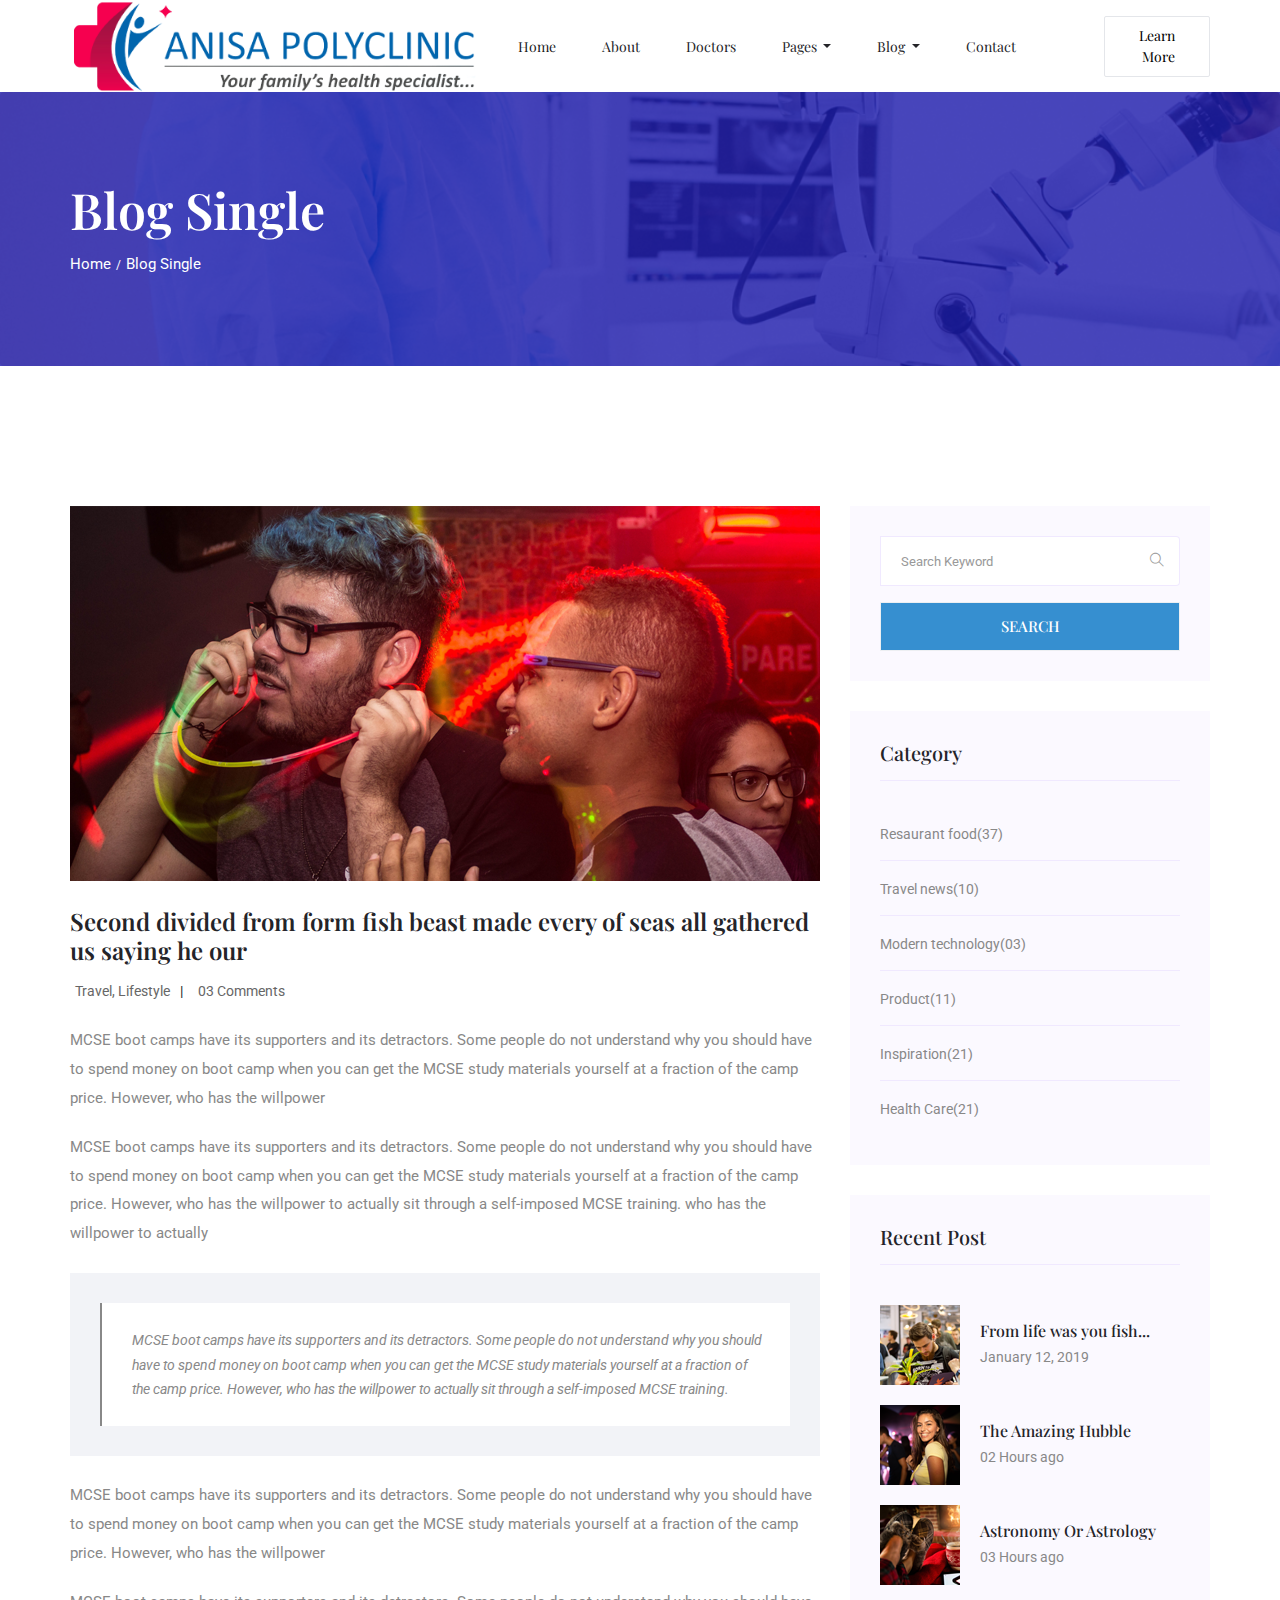
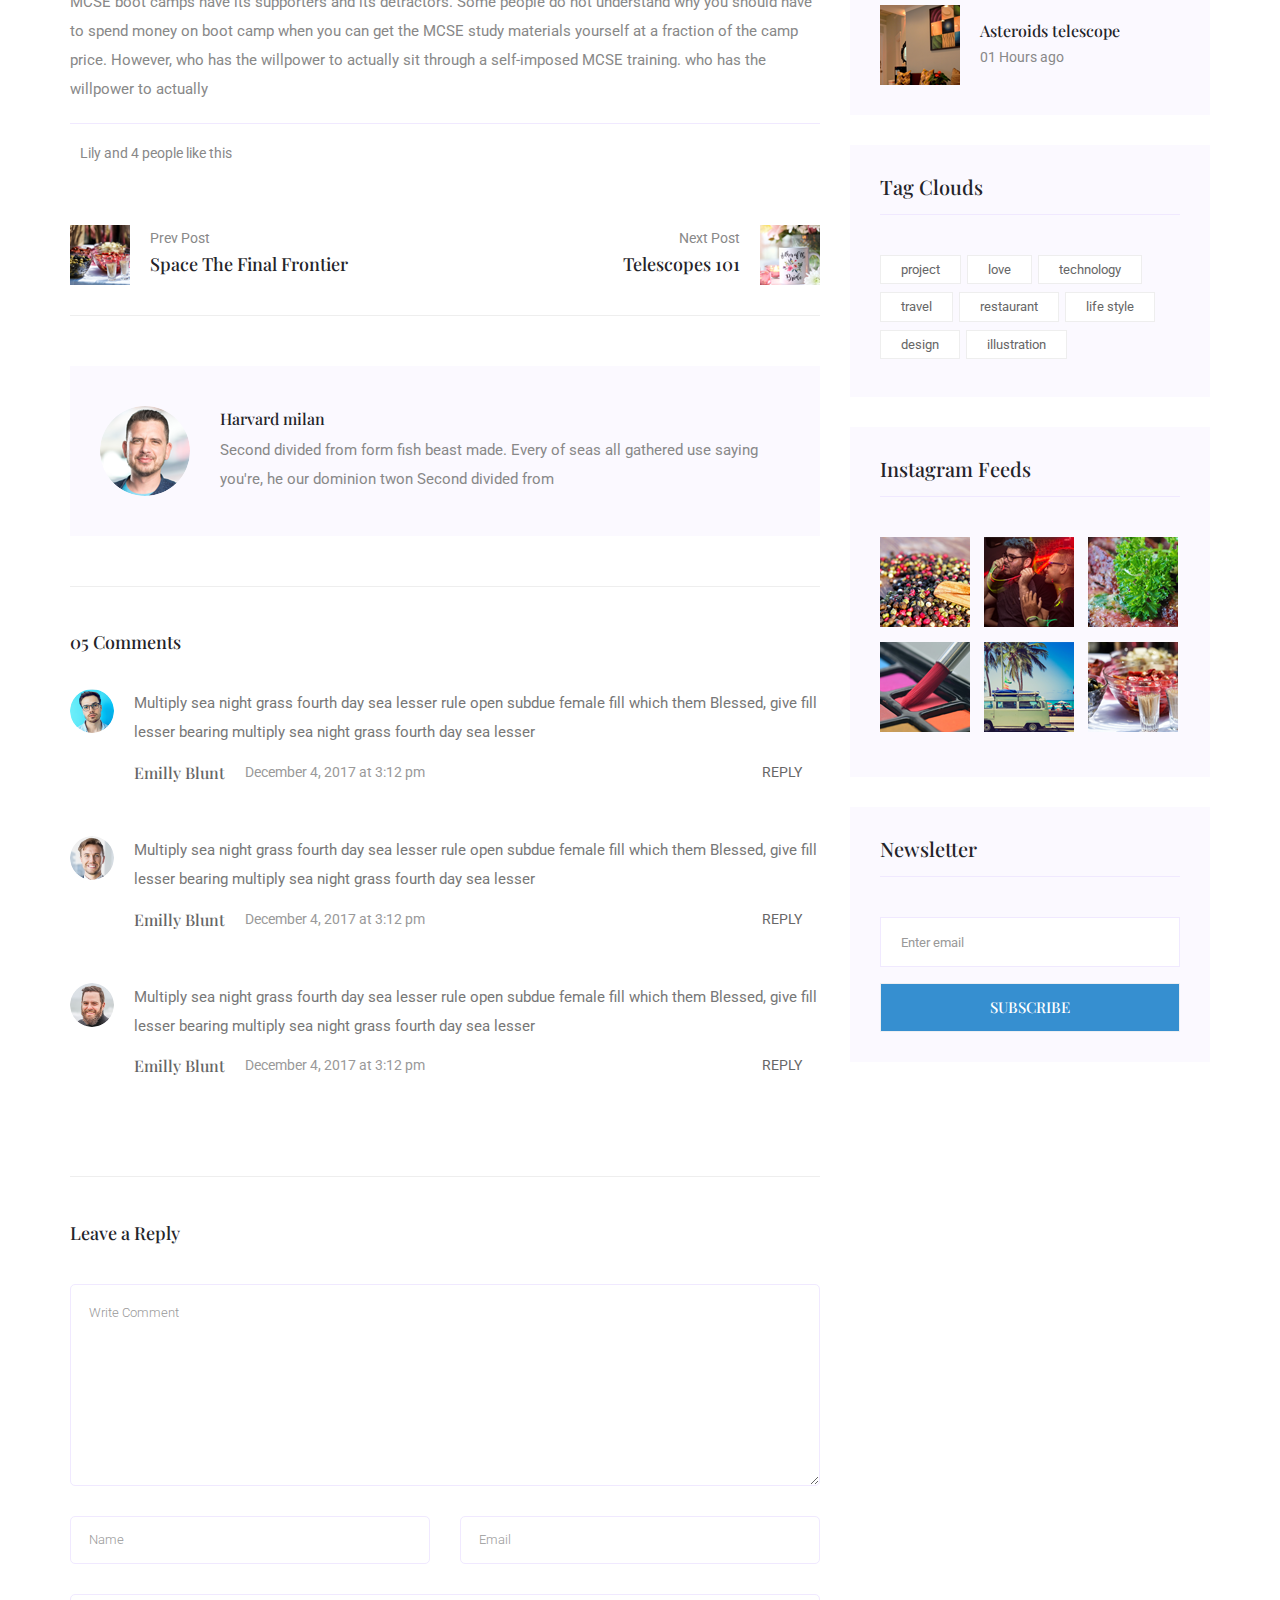
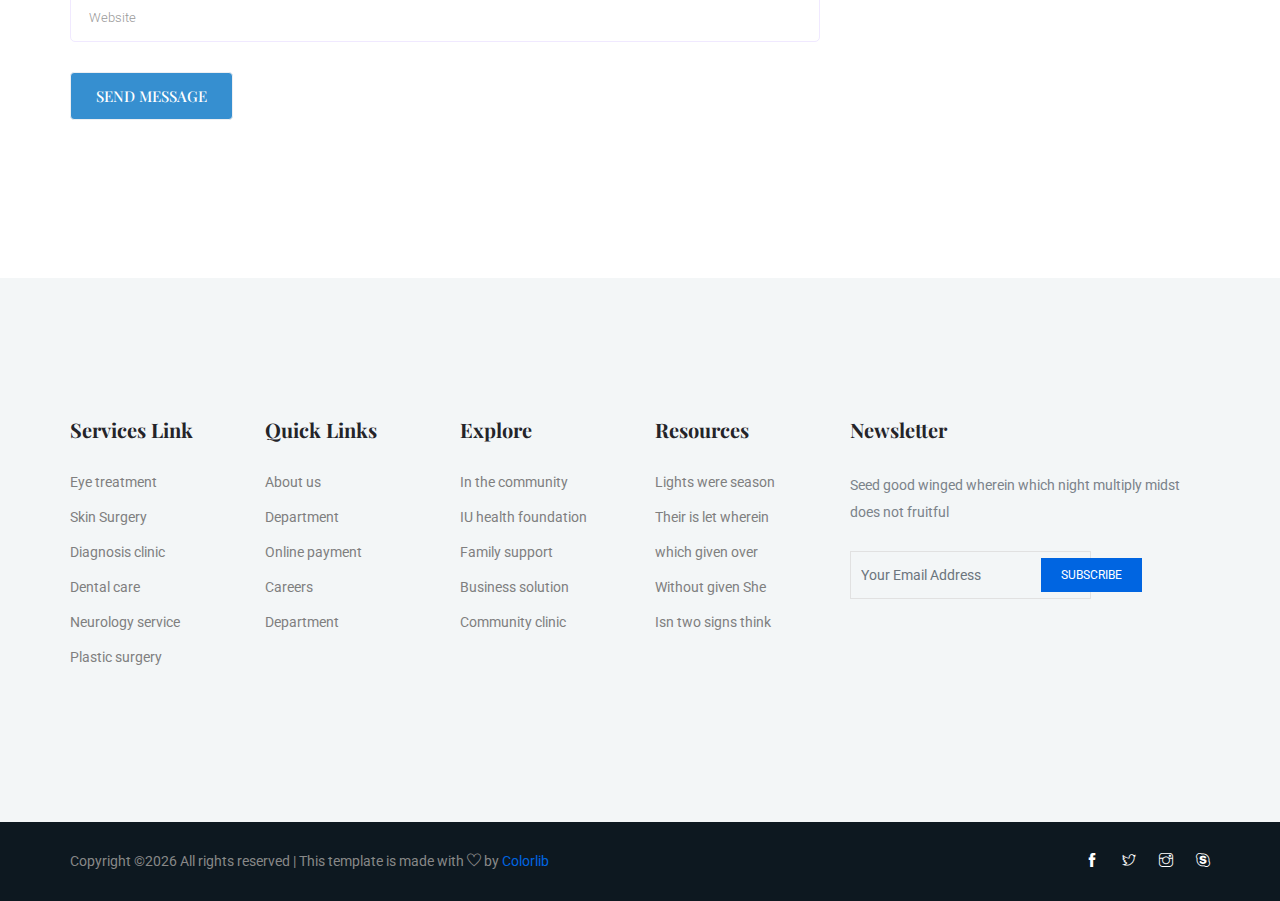
<file: single-blog.html>
<!doctype html>
<html lang="en">

<head>
   <!-- Required meta tags -->
   <meta charset="utf-8">
   <meta name="viewport" content="width=device-width, initial-scale=1, shrink-to-fit=no">
   <title>medical</title>
   <link rel="icon" href="img/favicon.png">
   <!-- Bootstrap CSS -->
   <link rel="stylesheet" href="css/bootstrap.min.css">
   <!-- animate CSS -->
   <link rel="stylesheet" href="css/animate.css">
   <!-- owl carousel CSS -->
   <link rel="stylesheet" href="css/owl.carousel.min.css">
   <!-- themify CSS -->
   <link rel="stylesheet" href="css/themify-icons.css">
   <!-- flaticon CSS -->
   <link rel="stylesheet" href="css/flaticon.css">
   <!-- magnific popup CSS -->
   <link rel="stylesheet" href="css/magnific-popup.css">
   <!-- nice select CSS -->
   <link rel="stylesheet" href="css/nice-select.css">
   <!-- swiper CSS -->
   <link rel="stylesheet" href="css/slick.css">
   <!-- style CSS -->
   <link rel="stylesheet" href="css/style.css">
</head>

<body>
   <!--::header part start::-->
   <header class="main_menu">
      <div class="container">
         <div class="row align-items-center">
            <div class="col-lg-12">
               <nav class="navbar navbar-expand-lg navbar-light">
                  <a class="navbar-brand" href="index.html"> <img src="img/logo.png" alt="logo"> </a>
                  <button class="navbar-toggler" type="button" data-toggle="collapse"
                     data-target="#navbarSupportedContent" aria-controls="navbarSupportedContent" aria-expanded="false"
                     aria-label="Toggle navigation">
                     <span class="navbar-toggler-icon"></span>
                  </button>

                  <div class="collapse navbar-collapse main-menu-item justify-content-end" id="navbarSupportedContent">
                     <ul class="navbar-nav align-items-center">
                        <li class="nav-item active">
                           <a class="nav-link" href="index.html">Home</a>
                        </li>
                        <li class="nav-item">
                           <a class="nav-link" href="about.html">about</a>
                        </li>
                        <li class="nav-item">
                           <a class="nav-link" href="Doctor.html">Doctors</a>
                        </li>

                        <li class="nav-item dropdown">
                           <a class="nav-link dropdown-toggle" href="blog.html" id="navbarDropdown" role="button"
                              data-toggle="dropdown" aria-haspopup="true" aria-expanded="false">
                              Pages
                           </a>
                           <div class="dropdown-menu" aria-labelledby="navbarDropdown">
                              <a class="dropdown-item" href="services.html">services</a>
                              <a class="dropdown-item" href="elements.html">Elements</a>
                           </div>
                        </li>
                        <li class="nav-item dropdown">
                           <a class="nav-link dropdown-toggle" href="blog.html" id="navbarDropdown_1" role="button"
                              data-toggle="dropdown" aria-haspopup="true" aria-expanded="false">
                              blog
                           </a>
                           <div class="dropdown-menu" aria-labelledby="navbarDropdown_1">
                              <a class="dropdown-item" href="blog.html">blog</a>
                              <a class="dropdown-item" href="single-blog.html">Single blog</a>
                           </div>
                        </li>

                        <li class="nav-item">
                           <a class="nav-link" href="contact.html">Contact</a>
                        </li>
                        <li class="d-none d-lg-block">
                           <a class="btn_1" href="#">learn more</a>
                        </li>
                     </ul>
                  </div>
               </nav>
            </div>
         </div>
      </div>
   </header>
   <!-- Header part end-->

   <!-- breadcrumb start-->
   <section class="breadcrumb breadcrumb_bg">
      <div class="container">
         <div class="row">
            <div class="col-lg-12">
               <div class="breadcrumb_iner">
                  <div class="breadcrumb_iner_item">
                     <h2>Blog Single</h2>
                     <p>Home<span>/</span>Blog Single</p>
                  </div>
               </div>
            </div>
         </div>
      </div>
   </section>
   <!-- breadcrumb start-->
   <!--================Blog Area =================-->
   <section class="blog_area single-post-area section_padding">
      <div class="container">
         <div class="row">
            <div class="col-lg-8 posts-list">
               <div class="single-post">
                  <div class="feature-img">
                     <img class="img-fluid" src="img/blog/single_blog_1.png" alt="">
                  </div>
                  <div class="blog_details">
                     <h2>Second divided from form fish beast made every of seas
                        all gathered us saying he our
                     </h2>
                     <ul class="blog-info-link mt-3 mb-4">
                        <li><a href="#"><i class="far fa-user"></i> Travel, Lifestyle</a></li>
                        <li><a href="#"><i class="far fa-comments"></i> 03 Comments</a></li>
                     </ul>
                     <p class="excert">
                        MCSE boot camps have its supporters and its detractors. Some people do not understand why you
                        should have to spend money on boot camp when you can get the MCSE study materials yourself at a
                        fraction of the camp price. However, who has the willpower
                     </p>
                     <p>
                        MCSE boot camps have its supporters and its detractors. Some people do not understand why you
                        should have to spend money on boot camp when you can get the MCSE study materials yourself at a
                        fraction of the camp price. However, who has the willpower to actually sit through a
                        self-imposed MCSE training. who has the willpower to actually
                     </p>
                     <div class="quote-wrapper">
                        <div class="quotes">
                           MCSE boot camps have its supporters and its detractors. Some people do not understand why you
                           should have to spend money on boot camp when you can get the MCSE study materials yourself at
                           a fraction of the camp price. However, who has the willpower to actually sit through a
                           self-imposed MCSE training.
                        </div>
                     </div>
                     <p>
                        MCSE boot camps have its supporters and its detractors. Some people do not understand why you
                        should have to spend money on boot camp when you can get the MCSE study materials yourself at a
                        fraction of the camp price. However, who has the willpower
                     </p>
                     <p>
                        MCSE boot camps have its supporters and its detractors. Some people do not understand why you
                        should have to spend money on boot camp when you can get the MCSE study materials yourself at a
                        fraction of the camp price. However, who has the willpower to actually sit through a
                        self-imposed MCSE training. who has the willpower to actually
                     </p>
                  </div>
               </div>
               <div class="navigation-top">
                  <div class="d-sm-flex justify-content-between text-center">
                     <p class="like-info"><span class="align-middle"><i class="far fa-heart"></i></span> Lily and 4
                        people like this</p>
                     <div class="col-sm-4 text-center my-2 my-sm-0">
                        <!-- <p class="comment-count"><span class="align-middle"><i class="far fa-comment"></i></span> 06 Comments</p> -->
                     </div>
                     <ul class="social-icons">
                        <li><a href="#"><i class="fab fa-facebook-f"></i></a></li>
                        <li><a href="#"><i class="fab fa-twitter"></i></a></li>
                        <li><a href="#"><i class="fab fa-dribbble"></i></a></li>
                        <li><a href="#"><i class="fab fa-behance"></i></a></li>
                     </ul>
                  </div>
                  <div class="navigation-area">
                     <div class="row">
                        <div
                           class="col-lg-6 col-md-6 col-12 nav-left flex-row d-flex justify-content-start align-items-center">
                           <div class="thumb">
                              <a href="#">
                                 <img class="img-fluid" src="img/post/preview.png" alt="">
                              </a>
                           </div>
                           <div class="arrow">
                              <a href="#">
                                 <span class="lnr text-white ti-arrow-left"></span>
                              </a>
                           </div>
                           <div class="detials">
                              <p>Prev Post</p>
                              <a href="#">
                                 <h4>Space The Final Frontier</h4>
                              </a>
                           </div>
                        </div>
                        <div
                           class="col-lg-6 col-md-6 col-12 nav-right flex-row d-flex justify-content-end align-items-center">
                           <div class="detials">
                              <p>Next Post</p>
                              <a href="#">
                                 <h4>Telescopes 101</h4>
                              </a>
                           </div>
                           <div class="arrow">
                              <a href="#">
                                 <span class="lnr text-white ti-arrow-right"></span>
                              </a>
                           </div>
                           <div class="thumb">
                              <a href="#">
                                 <img class="img-fluid" src="img/post/next.png" alt="">
                              </a>
                           </div>
                        </div>
                     </div>
                  </div>
               </div>
               <div class="blog-author">
                  <div class="media align-items-center">
                     <img src="img/blog/author.png" alt="">
                     <div class="media-body">
                        <a href="#">
                           <h4>Harvard milan</h4>
                        </a>
                        <p>Second divided from form fish beast made. Every of seas all gathered use saying you're, he
                           our dominion twon Second divided from</p>
                     </div>
                  </div>
               </div>
               <div class="comments-area">
                  <h4>05 Comments</h4>
                  <div class="comment-list">
                     <div class="single-comment justify-content-between d-flex">
                        <div class="user justify-content-between d-flex">
                           <div class="thumb">
                              <img src="img/comment/comment_1.png" alt="">
                           </div>
                           <div class="desc">
                              <p class="comment">
                                 Multiply sea night grass fourth day sea lesser rule open subdue female fill which them
                                 Blessed, give fill lesser bearing multiply sea night grass fourth day sea lesser
                              </p>
                              <div class="d-flex justify-content-between">
                                 <div class="d-flex align-items-center">
                                    <h5>
                                       <a href="#">Emilly Blunt</a>
                                    </h5>
                                    <p class="date">December 4, 2017 at 3:12 pm </p>
                                 </div>
                                 <div class="reply-btn">
                                    <a href="#" class="btn-reply text-uppercase">reply</a>
                                 </div>
                              </div>
                           </div>
                        </div>
                     </div>
                  </div>
                  <div class="comment-list">
                     <div class="single-comment justify-content-between d-flex">
                        <div class="user justify-content-between d-flex">
                           <div class="thumb">
                              <img src="img/comment/comment_2.png" alt="">
                           </div>
                           <div class="desc">
                              <p class="comment">
                                 Multiply sea night grass fourth day sea lesser rule open subdue female fill which them
                                 Blessed, give fill lesser bearing multiply sea night grass fourth day sea lesser
                              </p>
                              <div class="d-flex justify-content-between">
                                 <div class="d-flex align-items-center">
                                    <h5>
                                       <a href="#">Emilly Blunt</a>
                                    </h5>
                                    <p class="date">December 4, 2017 at 3:12 pm </p>
                                 </div>
                                 <div class="reply-btn">
                                    <a href="#" class="btn-reply text-uppercase">reply</a>
                                 </div>
                              </div>
                           </div>
                        </div>
                     </div>
                  </div>
                  <div class="comment-list">
                     <div class="single-comment justify-content-between d-flex">
                        <div class="user justify-content-between d-flex">
                           <div class="thumb">
                              <img src="img/comment/comment_3.png" alt="">
                           </div>
                           <div class="desc">
                              <p class="comment">
                                 Multiply sea night grass fourth day sea lesser rule open subdue female fill which them
                                 Blessed, give fill lesser bearing multiply sea night grass fourth day sea lesser
                              </p>
                              <div class="d-flex justify-content-between">
                                 <div class="d-flex align-items-center">
                                    <h5>
                                       <a href="#">Emilly Blunt</a>
                                    </h5>
                                    <p class="date">December 4, 2017 at 3:12 pm </p>
                                 </div>
                                 <div class="reply-btn">
                                    <a href="#" class="btn-reply text-uppercase">reply</a>
                                 </div>
                              </div>
                           </div>
                        </div>
                     </div>
                  </div>
               </div>
               <div class="comment-form">
                  <h4>Leave a Reply</h4>
                  <form class="form-contact comment_form" action="#" id="commentForm">
                     <div class="row">
                        <div class="col-12">
                           <div class="form-group">
                              <textarea class="form-control w-100" name="comment" id="comment" cols="30" rows="9"
                                 placeholder="Write Comment"></textarea>
                           </div>
                        </div>
                        <div class="col-sm-6">
                           <div class="form-group">
                              <input class="form-control" name="name" id="name" type="text" placeholder="Name">
                           </div>
                        </div>
                        <div class="col-sm-6">
                           <div class="form-group">
                              <input class="form-control" name="email" id="email" type="email" placeholder="Email">
                           </div>
                        </div>
                        <div class="col-12">
                           <div class="form-group">
                              <input class="form-control" name="website" id="website" type="text" placeholder="Website">
                           </div>
                        </div>
                     </div>
                     <div class="form-group">
                        <button type="submit" class="button btn_1 button-contactForm">Send Message</button>
                     </div>
                  </form>
               </div>
            </div>
            <div class="col-lg-4">
               <div class="blog_right_sidebar">
                  <aside class="single_sidebar_widget search_widget">
                     <form action="#">
                        <div class="form-group">
                           <div class="input-group mb-3">
                              <input type="text" class="form-control" placeholder='Search Keyword'
                                 onfocus="this.placeholder = ''" onblur="this.placeholder = 'Search Keyword'">
                              <div class="input-group-append">
                                 <button class="btn" type="button"><i class="ti-search"></i></button>
                              </div>
                           </div>
                        </div>
                        <button class="button rounded-0 primary-bg text-white w-100 btn_1" type="submit">Search</button>
                     </form>
                  </aside>
                  <aside class="single_sidebar_widget post_category_widget">
                     <h4 class="widget_title">Category</h4>
                     <ul class="list cat-list">
                        <li>
                           <a href="#" class="d-flex">
                              <p>Resaurant food</p>
                              <p>(37)</p>
                           </a>
                        </li>
                        <li>
                           <a href="#" class="d-flex">
                              <p>Travel news</p>
                              <p>(10)</p>
                           </a>
                        </li>
                        <li>
                           <a href="#" class="d-flex">
                              <p>Modern technology</p>
                              <p>(03)</p>
                           </a>
                        </li>
                        <li>
                           <a href="#" class="d-flex">
                              <p>Product</p>
                              <p>(11)</p>
                           </a>
                        </li>
                        <li>
                           <a href="#" class="d-flex">
                              <p>Inspiration</p>
                              <p>(21)</p>
                           </a>
                        </li>
                        <li>
                           <a href="#" class="d-flex">
                              <p>Health Care</p>
                              <p>(21)</p>
                           </a>
                        </li>
                     </ul>
                  </aside>
                  <aside class="single_sidebar_widget popular_post_widget">
                     <h3 class="widget_title">Recent Post</h3>
                     <div class="media post_item">
                        <img src="img/post/post_1.png" alt="post">
                        <div class="media-body">
                           <a href="single-blog.html">
                              <h3>From life was you fish...</h3>
                           </a>
                           <p>January 12, 2019</p>
                        </div>
                     </div>
                     <div class="media post_item">
                        <img src="img/post/post_2.png" alt="post">
                        <div class="media-body">
                           <a href="single-blog.html">
                              <h3>The Amazing Hubble</h3>
                           </a>
                           <p>02 Hours ago</p>
                        </div>
                     </div>
                     <div class="media post_item">
                        <img src="img/post/post_3.png" alt="post">
                        <div class="media-body">
                           <a href="single-blog.html">
                              <h3>Astronomy Or Astrology</h3>
                           </a>
                           <p>03 Hours ago</p>
                        </div>
                     </div>
                     <div class="media post_item">
                        <img src="img/post/post_4.png" alt="post">
                        <div class="media-body">
                           <a href="single-blog.html">
                              <h3>Asteroids telescope</h3>
                           </a>
                           <p>01 Hours ago</p>
                        </div>
                     </div>
                  </aside>
                  <aside class="single_sidebar_widget tag_cloud_widget">
                     <h4 class="widget_title">Tag Clouds</h4>
                     <ul class="list">
                        <li>
                           <a href="#">project</a>
                        </li>
                        <li>
                           <a href="#">love</a>
                        </li>
                        <li>
                           <a href="#">technology</a>
                        </li>
                        <li>
                           <a href="#">travel</a>
                        </li>
                        <li>
                           <a href="#">restaurant</a>
                        </li>
                        <li>
                           <a href="#">life style</a>
                        </li>
                        <li>
                           <a href="#">design</a>
                        </li>
                        <li>
                           <a href="#">illustration</a>
                        </li>
                     </ul>
                  </aside>
                  <aside class="single_sidebar_widget instagram_feeds">
                     <h4 class="widget_title">Instagram Feeds</h4>
                     <ul class="instagram_row flex-wrap">
                        <li>
                           <a href="#">
                              <img class="img-fluid" src="img/post/post_5.png" alt="">
                           </a>
                        </li>
                        <li>
                           <a href="#">
                              <img class="img-fluid" src="img/post/post_6.png" alt="">
                           </a>
                        </li>
                        <li>
                           <a href="#">
                              <img class="img-fluid" src="img/post/post_7.png" alt="">
                           </a>
                        </li>
                        <li>
                           <a href="#">
                              <img class="img-fluid" src="img/post/post_8.png" alt="">
                           </a>
                        </li>
                        <li>
                           <a href="#">
                              <img class="img-fluid" src="img/post/post_9.png" alt="">
                           </a>
                        </li>
                        <li>
                           <a href="#">
                              <img class="img-fluid" src="img/post/post_10.png" alt="">
                           </a>
                        </li>
                     </ul>
                  </aside>
                  <aside class="single_sidebar_widget newsletter_widget">
                     <h4 class="widget_title">Newsletter</h4>
                     <form action="#">
                        <div class="form-group">
                           <input type="email" class="form-control" onfocus="this.placeholder = ''"
                              onblur="this.placeholder = 'Enter email'" placeholder='Enter email' required>
                        </div>
                        <button class="button rounded-0 primary-bg text-white w-100 btn_1"
                           type="submit">Subscribe</button>
                     </form>
                  </aside>
               </div>
            </div>
         </div>
      </div>
   </section>
   <!--================Blog Area end =================-->

   <!-- footer part start-->
   <footer class="footer-area">
      <div class="footer section_padding">
         <div class="container">
            <div class="row">
               <div class="col-xl-2 col-sm-4 mb-4 mb-xl-0 single-footer-widget">
                  <h4>Services Link</h4>
                  <ul>
                     <li><a href="#">Eye treatment</a></li>
                     <li><a href="#">Skin Surgery</a></li>
                     <li><a href="#">Diagnosis clinic</a></li>
                     <li><a href="#"> Dental care</a></li>
                     <li><a href="#">Neurology service</a></li>
                     <li><a href="#">Plastic surgery</a></li>
                  </ul>
               </div>
               <div class="col-xl-2 col-sm-4 mb-4 mb-xl-0 single-footer-widget">
                  <h4>Quick Links</h4>
                  <ul>
                     <li><a href="#">About us</a></li>
                     <li><a href="#">Department</a></li>
                     <li><a href="#"> Online payment</a></li>
                     <li><a href="#">Careers</a></li>
                     <li><a href="#">Department</a></li>
                  </ul>
               </div>

               <div class="col-xl-2 col-sm-4 mb-4 mb-xl-0 single-footer-widget">
                  <h4>Explore</h4>
                  <ul>
                     <li><a href="#">In the community</a></li>
                     <li><a href="#">IU health foundation</a></li>
                     <li><a href="#">Family support </a></li>
                     <li><a href="#">Business solution</a></li>
                     <li><a href="#">Community clinic</a></li>
                  </ul>
               </div>
               <div class="col-xl-2 col-sm-4 mb-4 mb-xl-0 single-footer-widget">
                  <h4>Resources</h4>
                  <ul>
                     <li><a href="#">Lights were season</a></li>
                     <li><a href="#"> Their is let wherein</a></li>
                     <li><a href="#">which given over</a></li>
                     <li><a href="#">Without given She</a></li>
                     <li><a href="#">Isn two signs think</a></li>
                  </ul>
               </div>
               <div class="col-xl-4 col-sm-8 col-md-8 mb-4 mb-xl-0 single-footer-widget">
                  <h4>Newsletter</h4>
                  <p>Seed good winged wherein which night multiply
                     midst does not fruitful</p>
                  <div class="form-wrap" id="mc_embed_signup">
                     <form target="_blank"
                        action="https://spondonit.us12.list-manage.com/subscribe/post?u=1462626880ade1ac87bd9c93a&amp;id=92a4423d01"
                        method="get" class="form-inline">
                        <input class="form-control" name="EMAIL" placeholder="Your Email Address"
                           onfocus="this.placeholder = ''" onblur="this.placeholder = 'Your Email Address '" required=""
                           type="email">
                        <button class="click-btn btn btn-default text-uppercase">subscribe</button>
                        <div style="position: absolute; left: -5000px;">
                           <input name="b_36c4fd991d266f23781ded980_aefe40901a" tabindex="-1" value="" type="text">
                        </div>

                        <div class="info"></div>
                     </form>
                  </div>
               </div>
            </div>
         </div>
      </div>

      <div class="copyright_part">
         <div class="container">
            <div class="row align-items-center">
               <p class="footer-text m-0 col-lg-8 col-md-12"><!-- Link back to Colorlib can't be removed. Template is licensed under CC BY 3.0. -->
Copyright &copy;<script>document.write(new Date().getFullYear());</script> All rights reserved | This template is made with <i class="ti-heart" aria-hidden="true"></i> by <a href="https://colorlib.com" target="_blank">Colorlib</a>
<!-- Link back to Colorlib can't be removed. Template is licensed under CC BY 3.0. --></p>
               <div class="col-lg-4 col-md-12 text-center text-lg-right footer-social">
                  <a href="#"><i class="ti-facebook"></i></a>
                  <a href="#"> <i class="ti-twitter"></i> </a>
                  <a href="#"><i class="ti-instagram"></i></a>
                  <a href="#"><i class="ti-skype"></i></a>
               </div>
            </div>
         </div>
      </div>
   </footer>

   <!-- footer part end-->

   <!-- jquery plugins here-->

   <script src="js/jquery-1.12.1.min.js"></script>
   <!-- popper js -->
   <script src="js/popper.min.js"></script>
   <!-- bootstrap js -->
   <script src="js/bootstrap.min.js"></script>
   <!-- easing js -->
   <script src="js/jquery.magnific-popup.js"></script>
   <!-- swiper js -->
   <script src="js/swiper.min.js"></script>
   <!-- swiper js -->
   <script src="js/masonry.pkgd.js"></script>
   <!-- particles js -->
   <script src="js/owl.carousel.min.js"></script>
   <script src="js/jquery.nice-select.min.js"></script>
   <!-- swiper js -->
   <script src="js/slick.min.js"></script>
   <script src="js/jquery.counterup.min.js"></script>
   <script src="js/waypoints.min.js"></script>
   <!-- contact js -->
   <script src="js/jquery.ajaxchimp.min.js"></script>
   <script src="js/jquery.form.js"></script>
   <script src="js/jquery.validate.min.js"></script>
   <script src="js/mail-script.js"></script>
   <script src="js/contact.js"></script>
   <!-- custom js -->
   <script src="js/custom.js"></script>
</body>

</html>
</file>
<file: css/themify-icons.css>
@font-face {
	font-family: 'themify';
	src:url('../fonts/themify.eot?-fvbane');
	src:url('../fonts/themify.eot?#iefix-fvbane') format('embedded-opentype'),
		url('../fonts/themify.woff?-fvbane') format('woff'),
		url('../fonts/themify.ttf?-fvbane') format('truetype'),
		url('../fonts/themify.svg?-fvbane#themify') format('svg');
	font-weight: normal;
	font-style: normal;
}

[class^="ti-"], [class*=" ti-"] {
	font-family: 'themify';
	speak: none;
	font-style: normal;
	font-weight: normal;
	font-variant: normal;
	text-transform: none;
	line-height: 1;

	/* Better Font Rendering =========== */
	-webkit-font-smoothing: antialiased;
	-moz-osx-font-smoothing: grayscale;
}

.ti-wand:before {
	content: "\e600";
}
.ti-volume:before {
	content: "\e601";
}
.ti-user:before {
	content: "\e602";
}
.ti-unlock:before {
	content: "\e603";
}
.ti-unlink:before {
	content: "\e604";
}
.ti-trash:before {
	content: "\e605";
}
.ti-thought:before {
	content: "\e606";
}
.ti-target:before {
	content: "\e607";
}
.ti-tag:before {
	content: "\e608";
}
.ti-tablet:before {
	content: "\e609";
}
.ti-star:before {
	content: "\e60a";
}
.ti-spray:before {
	content: "\e60b";
}
.ti-signal:before {
	content: "\e60c";
}
.ti-shopping-cart:before {
	content: "\e60d";
}
.ti-shopping-cart-full:before {
	content: "\e60e";
}
.ti-settings:before {
	content: "\e60f";
}
.ti-search:before {
	content: "\e610";
}
.ti-zoom-in:before {
	content: "\e611";
}
.ti-zoom-out:before {
	content: "\e612";
}
.ti-cut:before {
	content: "\e613";
}
.ti-ruler:before {
	content: "\e614";
}
.ti-ruler-pencil:before {
	content: "\e615";
}
.ti-ruler-alt:before {
	content: "\e616";
}
.ti-bookmark:before {
	content: "\e617";
}
.ti-bookmark-alt:before {
	content: "\e618";
}
.ti-reload:before {
	content: "\e619";
}
.ti-plus:before {
	content: "\e61a";
}
.ti-pin:before {
	content: "\e61b";
}
.ti-pencil:before {
	content: "\e61c";
}
.ti-pencil-alt:before {
	content: "\e61d";
}
.ti-paint-roller:before {
	content: "\e61e";
}
.ti-paint-bucket:before {
	content: "\e61f";
}
.ti-na:before {
	content: "\e620";
}
.ti-mobile:before {
	content: "\e621";
}
.ti-minus:before {
	content: "\e622";
}
.ti-medall:before {
	content: "\e623";
}
.ti-medall-alt:before {
	content: "\e624";
}
.ti-marker:before {
	content: "\e625";
}
.ti-marker-alt:before {
	content: "\e626";
}
.ti-arrow-up:before {
	content: "\e627";
}
.ti-arrow-right:before {
	content: "\e628";
}
.ti-arrow-left:before {
	content: "\e629";
}
.ti-arrow-down:before {
	content: "\e62a";
}
.ti-lock:before {
	content: "\e62b";
}
.ti-location-arrow:before {
	content: "\e62c";
}
.ti-link:before {
	content: "\e62d";
}
.ti-layout:before {
	content: "\e62e";
}
.ti-layers:before {
	content: "\e62f";
}
.ti-layers-alt:before {
	content: "\e630";
}
.ti-key:before {
	content: "\e631";
}
.ti-import:before {
	content: "\e632";
}
.ti-image:before {
	content: "\e633";
}
.ti-heart:before {
	content: "\e634";
}
.ti-heart-broken:before {
	content: "\e635";
}
.ti-hand-stop:before {
	content: "\e636";
}
.ti-hand-open:before {
	content: "\e637";
}
.ti-hand-drag:before {
	content: "\e638";
}
.ti-folder:before {
	content: "\e639";
}
.ti-flag:before {
	content: "\e63a";
}
.ti-flag-alt:before {
	content: "\e63b";
}
.ti-flag-alt-2:before {
	content: "\e63c";
}
.ti-eye:before {
	content: "\e63d";
}
.ti-export:before {
	content: "\e63e";
}
.ti-exchange-vertical:before {
	content: "\e63f";
}
.ti-desktop:before {
	content: "\e640";
}
.ti-cup:before {
	content: "\e641";
}
.ti-crown:before {
	content: "\e642";
}
.ti-comments:before {
	content: "\e643";
}
.ti-comment:before {
	content: "\e644";
}
.ti-comment-alt:before {
	content: "\e645";
}
.ti-close:before {
	content: "\e646";
}
.ti-clip:before {
	content: "\e647";
}
.ti-angle-up:before {
	content: "\e648";
}
.ti-angle-right:before {
	content: "\e649";
}
.ti-angle-left:before {
	content: "\e64a";
}
.ti-angle-down:before {
	content: "\e64b";
}
.ti-check:before {
	content: "\e64c";
}
.ti-check-box:before {
	content: "\e64d";
}
.ti-camera:before {
	content: "\e64e";
}
.ti-announcement:before {
	content: "\e64f";
}
.ti-brush:before {
	content: "\e650";
}
.ti-briefcase:before {
	content: "\e651";
}
.ti-bolt:before {
	content: "\e652";
}
.ti-bolt-alt:before {
	content: "\e653";
}
.ti-blackboard:before {
	content: "\e654";
}
.ti-bag:before {
	content: "\e655";
}
.ti-move:before {
	content: "\e656";
}
.ti-arrows-vertical:before {
	content: "\e657";
}
.ti-arrows-horizontal:before {
	content: "\e658";
}
.ti-fullscreen:before {
	content: "\e659";
}
.ti-arrow-top-right:before {
	content: "\e65a";
}
.ti-arrow-top-left:before {
	content: "\e65b";
}
.ti-arrow-circle-up:before {
	content: "\e65c";
}
.ti-arrow-circle-right:before {
	content: "\e65d";
}
.ti-arrow-circle-left:before {
	content: "\e65e";
}
.ti-arrow-circle-down:before {
	content: "\e65f";
}
.ti-angle-double-up:before {
	content: "\e660";
}
.ti-angle-double-right:before {
	content: "\e661";
}
.ti-angle-double-left:before {
	content: "\e662";
}
.ti-angle-double-down:before {
	content: "\e663";
}
.ti-zip:before {
	content: "\e664";
}
.ti-world:before {
	content: "\e665";
}
.ti-wheelchair:before {
	content: "\e666";
}
.ti-view-list:before {
	content: "\e667";
}
.ti-view-list-alt:before {
	content: "\e668";
}
.ti-view-grid:before {
	content: "\e669";
}
.ti-uppercase:before {
	content: "\e66a";
}
.ti-upload:before {
	content: "\e66b";
}
.ti-underline:before {
	content: "\e66c";
}
.ti-truck:before {
	content: "\e66d";
}
.ti-timer:before {
	content: "\e66e";
}
.ti-ticket:before {
	content: "\e66f";
}
.ti-thumb-up:before {
	content: "\e670";
}
.ti-thumb-down:before {
	content: "\e671";
}
.ti-text:before {
	content: "\e672";
}
.ti-stats-up:before {
	content: "\e673";
}
.ti-stats-down:before {
	content: "\e674";
}
.ti-split-v:before {
	content: "\e675";
}
.ti-split-h:before {
	content: "\e676";
}
.ti-smallcap:before {
	content: "\e677";
}
.ti-shine:before {
	content: "\e678";
}
.ti-shift-right:before {
	content: "\e679";
}
.ti-shift-left:before {
	content: "\e67a";
}
.ti-shield:before {
	content: "\e67b";
}
.ti-notepad:before {
	content: "\e67c";
}
.ti-server:before {
	content: "\e67d";
}
.ti-quote-right:before {
	content: "\e67e";
}
.ti-quote-left:before {
	content: "\e67f";
}
.ti-pulse:before {
	content: "\e680";
}
.ti-printer:before {
	content: "\e681";
}
.ti-power-off:before {
	content: "\e682";
}
.ti-plug:before {
	content: "\e683";
}
.ti-pie-chart:before {
	content: "\e684";
}
.ti-paragraph:before {
	content: "\e685";
}
.ti-panel:before {
	content: "\e686";
}
.ti-package:before {
	content: "\e687";
}
.ti-music:before {
	content: "\e688";
}
.ti-music-alt:before {
	content: "\e689";
}
.ti-mouse:before {
	content: "\e68a";
}
.ti-mouse-alt:before {
	content: "\e68b";
}
.ti-money:before {
	content: "\e68c";
}
.ti-microphone:before {
	content: "\e68d";
}
.ti-menu:before {
	content: "\e68e";
}
.ti-menu-alt:before {
	content: "\e68f";
}
.ti-map:before {
	content: "\e690";
}
.ti-map-alt:before {
	content: "\e691";
}
.ti-loop:before {
	content: "\e692";
}
.ti-location-pin:before {
	content: "\e693";
}
.ti-list:before {
	content: "\e694";
}
.ti-light-bulb:before {
	content: "\e695";
}
.ti-Italic:before {
	content: "\e696";
}
.ti-info:before {
	content: "\e697";
}
.ti-infinite:before {
	content: "\e698";
}
.ti-id-badge:before {
	content: "\e699";
}
.ti-hummer:before {
	content: "\e69a";
}
.ti-home:before {
	content: "\e69b";
}
.ti-help:before {
	content: "\e69c";
}
.ti-headphone:before {
	content: "\e69d";
}
.ti-harddrives:before {
	content: "\e69e";
}
.ti-harddrive:before {
	content: "\e69f";
}
.ti-gift:before {
	content: "\e6a0";
}
.ti-game:before {
	content: "\e6a1";
}
.ti-filter:before {
	content: "\e6a2";
}
.ti-files:before {
	content: "\e6a3";
}
.ti-file:before {
	content: "\e6a4";
}
.ti-eraser:before {
	content: "\e6a5";
}
.ti-envelope:before {
	content: "\e6a6";
}
.ti-download:before {
	content: "\e6a7";
}
.ti-direction:before {
	content: "\e6a8";
}
.ti-direction-alt:before {
	content: "\e6a9";
}
.ti-dashboard:before {
	content: "\e6aa";
}
.ti-control-stop:before {
	content: "\e6ab";
}
.ti-control-shuffle:before {
	content: "\e6ac";
}
.ti-control-play:before {
	content: "\e6ad";
}
.ti-control-pause:before {
	content: "\e6ae";
}
.ti-control-forward:before {
	content: "\e6af";
}
.ti-control-backward:before {
	content: "\e6b0";
}
.ti-cloud:before {
	content: "\e6b1";
}
.ti-cloud-up:before {
	content: "\e6b2";
}
.ti-cloud-down:before {
	content: "\e6b3";
}
.ti-clipboard:before {
	content: "\e6b4";
}
.ti-car:before {
	content: "\e6b5";
}
.ti-calendar:before {
	content: "\e6b6";
}
.ti-book:before {
	content: "\e6b7";
}
.ti-bell:before {
	content: "\e6b8";
}
.ti-basketball:before {
	content: "\e6b9";
}
.ti-bar-chart:before {
	content: "\e6ba";
}
.ti-bar-chart-alt:before {
	content: "\e6bb";
}
.ti-back-right:before {
	content: "\e6bc";
}
.ti-back-left:before {
	content: "\e6bd";
}
.ti-arrows-corner:before {
	content: "\e6be";
}
.ti-archive:before {
	content: "\e6bf";
}
.ti-anchor:before {
	content: "\e6c0";
}
.ti-align-right:before {
	content: "\e6c1";
}
.ti-align-left:before {
	content: "\e6c2";
}
.ti-align-justify:before {
	content: "\e6c3";
}
.ti-align-center:before {
	content: "\e6c4";
}
.ti-alert:before {
	content: "\e6c5";
}
.ti-alarm-clock:before {
	content: "\e6c6";
}
.ti-agenda:before {
	content: "\e6c7";
}
.ti-write:before {
	content: "\e6c8";
}
.ti-window:before {
	content: "\e6c9";
}
.ti-widgetized:before {
	content: "\e6ca";
}
.ti-widget:before {
	content: "\e6cb";
}
.ti-widget-alt:before {
	content: "\e6cc";
}
.ti-wallet:before {
	content: "\e6cd";
}
.ti-video-clapper:before {
	content: "\e6ce";
}
.ti-video-camera:before {
	content: "\e6cf";
}
.ti-vector:before {
	content: "\e6d0";
}
.ti-themify-logo:before {
	content: "\e6d1";
}
.ti-themify-favicon:before {
	content: "\e6d2";
}
.ti-themify-favicon-alt:before {
	content: "\e6d3";
}
.ti-support:before {
	content: "\e6d4";
}
.ti-stamp:before {
	content: "\e6d5";
}
.ti-split-v-alt:before {
	content: "\e6d6";
}
.ti-slice:before {
	content: "\e6d7";
}
.ti-shortcode:before {
	content: "\e6d8";
}
.ti-shift-right-alt:before {
	content: "\e6d9";
}
.ti-shift-left-alt:before {
	content: "\e6da";
}
.ti-ruler-alt-2:before {
	content: "\e6db";
}
.ti-receipt:before {
	content: "\e6dc";
}
.ti-pin2:before {
	content: "\e6dd";
}
.ti-pin-alt:before {
	content: "\e6de";
}
.ti-pencil-alt2:before {
	content: "\e6df";
}
.ti-palette:before {
	content: "\e6e0";
}
.ti-more:before {
	content: "\e6e1";
}
.ti-more-alt:before {
	content: "\e6e2";
}
.ti-microphone-alt:before {
	content: "\e6e3";
}
.ti-magnet:before {
	content: "\e6e4";
}
.ti-line-double:before {
	content: "\e6e5";
}
.ti-line-dotted:before {
	content: "\e6e6";
}
.ti-line-dashed:before {
	content: "\e6e7";
}
.ti-layout-width-full:before {
	content: "\e6e8";
}
.ti-layout-width-default:before {
	content: "\e6e9";
}
.ti-layout-width-default-alt:before {
	content: "\e6ea";
}
.ti-layout-tab:before {
	content: "\e6eb";
}
.ti-layout-tab-window:before {
	content: "\e6ec";
}
.ti-layout-tab-v:before {
	content: "\e6ed";
}
.ti-layout-tab-min:before {
	content: "\e6ee";
}
.ti-layout-slider:before {
	content: "\e6ef";
}
.ti-layout-slider-alt:before {
	content: "\e6f0";
}
.ti-layout-sidebar-right:before {
	content: "\e6f1";
}
.ti-layout-sidebar-none:before {
	content: "\e6f2";
}
.ti-layout-sidebar-left:before {
	content: "\e6f3";
}
.ti-layout-placeholder:before {
	content: "\e6f4";
}
.ti-layout-menu:before {
	content: "\e6f5";
}
.ti-layout-menu-v:before {
	content: "\e6f6";
}
.ti-layout-menu-separated:before {
	content: "\e6f7";
}
.ti-layout-menu-full:before {
	content: "\e6f8";
}
.ti-layout-media-right-alt:before {
	content: "\e6f9";
}
.ti-layout-media-right:before {
	content: "\e6fa";
}
.ti-layout-media-overlay:before {
	content: "\e6fb";
}
.ti-layout-media-overlay-alt:before {
	content: "\e6fc";
}
.ti-layout-media-overlay-alt-2:before {
	content: "\e6fd";
}
.ti-layout-media-left-alt:before {
	content: "\e6fe";
}
.ti-layout-media-left:before {
	content: "\e6ff";
}
.ti-layout-media-center-alt:before {
	content: "\e700";
}
.ti-layout-media-center:before {
	content: "\e701";
}
.ti-layout-list-thumb:before {
	content: "\e702";
}
.ti-layout-list-thumb-alt:before {
	content: "\e703";
}
.ti-layout-list-post:before {
	content: "\e704";
}
.ti-layout-list-large-image:before {
	content: "\e705";
}
.ti-layout-line-solid:before {
	content: "\e706";
}
.ti-layout-grid4:before {
	content: "\e707";
}
.ti-layout-grid3:before {
	content: "\e708";
}
.ti-layout-grid2:before {
	content: "\e709";
}
.ti-layout-grid2-thumb:before {
	content: "\e70a";
}
.ti-layout-cta-right:before {
	content: "\e70b";
}
.ti-layout-cta-left:before {
	content: "\e70c";
}
.ti-layout-cta-center:before {
	content: "\e70d";
}
.ti-layout-cta-btn-right:before {
	content: "\e70e";
}
.ti-layout-cta-btn-left:before {
	content: "\e70f";
}
.ti-layout-column4:before {
	content: "\e710";
}
.ti-layout-column3:before {
	content: "\e711";
}
.ti-layout-column2:before {
	content: "\e712";
}
.ti-layout-accordion-separated:before {
	content: "\e713";
}
.ti-layout-accordion-merged:before {
	content: "\e714";
}
.ti-layout-accordion-list:before {
	content: "\e715";
}
.ti-ink-pen:before {
	content: "\e716";
}
.ti-info-alt:before {
	content: "\e717";
}
.ti-help-alt:before {
	content: "\e718";
}
.ti-headphone-alt:before {
	content: "\e719";
}
.ti-hand-point-up:before {
	content: "\e71a";
}
.ti-hand-point-right:before {
	content: "\e71b";
}
.ti-hand-point-left:before {
	content: "\e71c";
}
.ti-hand-point-down:before {
	content: "\e71d";
}
.ti-gallery:before {
	content: "\e71e";
}
.ti-face-smile:before {
	content: "\e71f";
}
.ti-face-sad:before {
	content: "\e720";
}
.ti-credit-card:before {
	content: "\e721";
}
.ti-control-skip-forward:before {
	content: "\e722";
}
.ti-control-skip-backward:before {
	content: "\e723";
}
.ti-control-record:before {
	content: "\e724";
}
.ti-control-eject:before {
	content: "\e725";
}
.ti-comments-smiley:before {
	content: "\e726";
}
.ti-brush-alt:before {
	content: "\e727";
}
.ti-youtube:before {
	content: "\e728";
}
.ti-vimeo:before {
	content: "\e729";
}
.ti-twitter:before {
	content: "\e72a";
}
.ti-time:before {
	content: "\e72b";
}
.ti-tumblr:before {
	content: "\e72c";
}
.ti-skype:before {
	content: "\e72d";
}
.ti-share:before {
	content: "\e72e";
}
.ti-share-alt:before {
	content: "\e72f";
}
.ti-rocket:before {
	content: "\e730";
}
.ti-pinterest:before {
	content: "\e731";
}
.ti-new-window:before {
	content: "\e732";
}
.ti-microsoft:before {
	content: "\e733";
}
.ti-list-ol:before {
	content: "\e734";
}
.ti-linkedin:before {
	content: "\e735";
}
.ti-layout-sidebar-2:before {
	content: "\e736";
}
.ti-layout-grid4-alt:before {
	content: "\e737";
}
.ti-layout-grid3-alt:before {
	content: "\e738";
}
.ti-layout-grid2-alt:before {
	content: "\e739";
}
.ti-layout-column4-alt:before {
	content: "\e73a";
}
.ti-layout-column3-alt:before {
	content: "\e73b";
}
.ti-layout-column2-alt:before {
	content: "\e73c";
}
.ti-instagram:before {
	content: "\e73d";
}
.ti-google:before {
	content: "\e73e";
}
.ti-github:before {
	content: "\e73f";
}
.ti-flickr:before {
	content: "\e740";
}
.ti-facebook:before {
	content: "\e741";
}
.ti-dropbox:before {
	content: "\e742";
}
.ti-dribbble:before {
	content: "\e743";
}
.ti-apple:before {
	content: "\e744";
}
.ti-android:before {
	content: "\e745";
}
.ti-save:before {
	content: "\e746";
}
.ti-save-alt:before {
	content: "\e747";
}
.ti-yahoo:before {
	content: "\e748";
}
.ti-wordpress:before {
	content: "\e749";
}
.ti-vimeo-alt:before {
	content: "\e74a";
}
.ti-twitter-alt:before {
	content: "\e74b";
}
.ti-tumblr-alt:before {
	content: "\e74c";
}
.ti-trello:before {
	content: "\e74d";
}
.ti-stack-overflow:before {
	content: "\e74e";
}
.ti-soundcloud:before {
	content: "\e74f";
}
.ti-sharethis:before {
	content: "\e750";
}
.ti-sharethis-alt:before {
	content: "\e751";
}
.ti-reddit:before {
	content: "\e752";
}
.ti-pinterest-alt:before {
	content: "\e753";
}
.ti-microsoft-alt:before {
	content: "\e754";
}
.ti-linux:before {
	content: "\e755";
}
.ti-jsfiddle:before {
	content: "\e756";
}
.ti-joomla:before {
	content: "\e757";
}
.ti-html5:before {
	content: "\e758";
}
.ti-flickr-alt:before {
	content: "\e759";
}
.ti-email:before {
	content: "\e75a";
}
.ti-drupal:before {
	content: "\e75b";
}
.ti-dropbox-alt:before {
	content: "\e75c";
}
.ti-css3:before {
	content: "\e75d";
}
.ti-rss:before {
	content: "\e75e";
}
.ti-rss-alt:before {
	content: "\e75f";
}
</file>
<file: css/flaticon.css>
/*
  	Flaticon icon font: Flaticon
  	Creation date: 09/04/2019 10:10
  	*/

@font-face {
  font-family: "Flaticon";
  src: url("../fonts/Flaticon.eot");
  src: url("../fonts/Flaticon.eot?#iefix") format("embedded-opentype"),
       url("../fonts/Flaticon.woff2") format("woff2"),
       url("../fonts/Flaticon.woff") format("woff"),
       url("../fonts/Flaticon.ttf") format("truetype"),
       url("../fonts/Flaticon.svg#Flaticon") format("svg");
  font-weight: normal;
  font-style: normal;
}

@media screen and (-webkit-min-device-pixel-ratio:0) {
  @font-face {
    font-family: "Flaticon";
    src: url("./Flaticon.svg#Flaticon") format("svg");
  }
}

[class^="flaticon-"]:before, [class*=" flaticon-"]:before,
[class^="flaticon-"]:after, [class*=" flaticon-"]:after {   
  font-family: Flaticon;
        font-size: 30px;
       font-style: normal;
       color: #fff;
}

.flaticon-growth:before { content: "\f100"; }
.flaticon-wallet:before { content: "\f101"; }
</file>
<file: css/nice-select.css>
.nice-select {
  -webkit-tap-highlight-color: transparent;
  background-color: #fff;
  border-radius: 5px;
  border: solid 1px #e8e8e8;
  box-sizing: border-box;
  clear: both;
  cursor: pointer;
  display: block;
  float: left;
  font-family: inherit;
  font-size: 14px;
  font-weight: normal;
  height: 42px;
  line-height: 40px;
  outline: none;
  padding-left: 18px;
  padding-right: 30px;
  position: relative;
  text-align: left !important;
  -webkit-transition: all 0.2s ease-in-out;
  transition: all 0.2s ease-in-out;
  -webkit-user-select: none;
     -moz-user-select: none;
      -ms-user-select: none;
          user-select: none;
  white-space: nowrap;
  width: auto; }
  .nice-select:hover {
    border-color: #dbdbdb; }
  .nice-select:active, .nice-select.open, .nice-select:focus {
    border-color: #999; }
  .nice-select:after {
    border-bottom: 2px solid #999;
    border-right: 2px solid #999;
    content: '';
    display: block;
    height: 10px;
    margin-top: -4px;
    pointer-events: none;
    position: absolute;
    right: 12px;
    top: 50%;
    -webkit-transform-origin: 66% 66%;
        -ms-transform-origin: 66% 66%;
            transform-origin: 66% 66%;
    -webkit-transform: rotate(45deg);
        -ms-transform: rotate(45deg);
            transform: rotate(45deg);
    -webkit-transition: all 0.15s ease-in-out;
    transition: all 0.15s ease-in-out;
    width: 10px; }
  .nice-select.open:after {
    -webkit-transform: rotate(-135deg);
        -ms-transform: rotate(-135deg);
            transform: rotate(-135deg); }
  .nice-select.open .list {
    opacity: 1;
    pointer-events: auto;
    -webkit-transform: scale(1) translateY(0);
        -ms-transform: scale(1) translateY(0);
            transform: scale(1) translateY(0); }
  .nice-select.disabled {
    border-color: #ededed;
    color: #999;
    pointer-events: none; }
    .nice-select.disabled:after {
      border-color: #cccccc; }
  .nice-select.wide {
    width: 100%; }
    .nice-select.wide .list {
      left: 0 !important;
      right: 0 !important; }
  .nice-select.right {
    float: right; }
    .nice-select.right .list {
      left: auto;
      right: 0; }
  .nice-select.small {
    font-size: 12px;
    height: 36px;
    line-height: 34px; }
    .nice-select.small:after {
      height: 4px;
      width: 4px; }
    .nice-select.small .option {
      line-height: 34px;
      min-height: 34px; }
  .nice-select .list {
    background-color: #fff;
    border-radius: 5px;
    box-shadow: 0 0 0 1px rgba(68, 68, 68, 0.11);
    box-sizing: border-box;
    margin-top: 4px;
    opacity: 0;
    overflow: hidden;
    padding: 0;
    pointer-events: none;
    position: absolute;
    top: 100%;
    left: 0;
    -webkit-transform-origin: 50% 0;
        -ms-transform-origin: 50% 0;
            transform-origin: 50% 0;
    -webkit-transform: scale(0.75) translateY(-21px);
        -ms-transform: scale(0.75) translateY(-21px);
            transform: scale(0.75) translateY(-21px);
    -webkit-transition: all 0.2s cubic-bezier(0.5, 0, 0, 1.25), opacity 0.15s ease-out;
    transition: all 0.2s cubic-bezier(0.5, 0, 0, 1.25), opacity 0.15s ease-out;
    z-index: 9; }
    .nice-select .list:hover .option:not(:hover) {
      background-color: transparent !important; }
  .nice-select .option {
    cursor: pointer;
    font-weight: 400;
    line-height: 40px;
    list-style: none;
    min-height: 40px;
    outline: none;
    padding-left: 18px;
    padding-right: 29px;
    text-align: left;
    -webkit-transition: all 0.2s;
    transition: all 0.2s; }
    .nice-select .option:hover, .nice-select .option.focus, .nice-select .option.selected.focus {
      background-color: #f6f6f6; }
    .nice-select .option.selected {
      font-weight: bold; }
    .nice-select .option.disabled {
      background-color: transparent;
      color: #999;
      cursor: default; }

.no-csspointerevents .nice-select .list {
  display: none; }

.no-csspointerevents .nice-select.open .list {
  display: block; }
</file>
<file: css/style.css>
/**************** common css start ****************/
@import url("https://fonts.googleapis.com/css?family=Playfair+Display:400,700|Roboto:300,400,500,700&display=swap");
body {
  font-family: "Roboto", sans-serif;
  padding: 0;
  margin: 0;
  font-size: 14px;
}

.message_submit_form:focus {
  outline: none;
}

input:hover, input:focus {
  outline: none !important;
}

.gray_bg {
  background-color: #f7f7f7;
}

.section_padding {
  padding: 140px 0px;
}

@media only screen and (min-width: 992px) and (max-width: 1200px) {
  .section_padding {
    padding: 80px 0px;
  }
}

@media only screen and (min-width: 768px) and (max-width: 991px) {
  .section_padding {
    padding: 70px 0px;
  }
}

@media (max-width: 576px) {
  
  .section_padding {
    padding: 70px 0px;
  }
}

@media only screen and (min-width: 576px) and (max-width: 767px) {
  .section_padding {
    padding: 70px 0px;
  }
}

.single_padding_top {
  padding-top: 140px !important;
}

@media only screen and (min-width: 992px) and (max-width: 1200px) {
  .single_padding_top {
    padding-top: 70px !important;
  }
}

@media only screen and (min-width: 768px) and (max-width: 991px) {
  
  .single_padding_top {
    padding-top: 70px !important;
  }
}

@media (max-width: 576px) {
  
  .single_padding_top {
    padding-top: 70px !important;
  }
}

@media only screen and (min-width: 576px) and (max-width: 767px) {
  
  .single_padding_top {
    padding-top: 80px !important;
  }
}


.padding_top {
  padding-top: 140px;
}

@media only screen and (min-width: 992px) and (max-width: 1200px) {
  
  .padding_top {
    padding-top: 80px;
  }
}

@media only screen and (min-width: 768px) and (max-width: 991px) {
  
  .padding_top {
    padding-top: 70px;
  }
}

@media (max-width: 576px) {
  
  .padding_top {
    padding-top: 70px;
  }
}

@media only screen and (min-width: 576px) and (max-width: 767px) {
  
  .padding_top {
    padding-top: 70px;
  }
}


.padding_bottom {
  padding-bottom: 140px;
}

@media only screen and (min-width: 992px) and (max-width: 1200px) {
  
  .padding_bottom {
    padding-bottom: 80px;
  }
}

@media only screen and (min-width: 768px) and (max-width: 991px) {
  
  .padding_bottom {
    padding-bottom: 70px;
  }
}

@media (max-width: 576px) {
  
  .padding_bottom {
    padding-bottom: 70px;
  }
}

@media only screen and (min-width: 576px) and (max-width: 767px) {
  
  .padding_bottom {
    padding-bottom: 70px;
  }
}


a {
  text-decoration: none;
  -webkit-transition: 0.5s;
  transition: 0.5s;
}


a:hover {
  outline: none;
  text-decoration: none;
}

h1, h2, h3, h4, h5, h6 {
  color: #242429;
  font-family: "Playfair Display", serif;
}

p {
  color: #666666;
  font-family: "Roboto", sans-serif;
  line-height: 1.929;
  font-size: 14px;
  margin-bottom: 0px;
  color: #888888;
}


h2 {
  font-size: 44px;
  line-height: 28px;
  color: #242429;
  font-weight: 600;
  line-height: 1.222;
}

@media (max-width: 576px) {
  
  h2 {
    font-size: 22px;
    line-height: 25px;
  }
}

@media only screen and (min-width: 576px) and (max-width: 767px) {
  
  h2 {
    font-size: 24px;
    line-height: 25px;
  }
}


h3 {
  font-size: 24px;
  line-height: 25px;
}

@media (max-width: 576px) {
  
  h3 {
    font-size: 20px;
  }
}


h5 {
  font-size: 18px;
  line-height: 22px;
}


img {
  max-width: 100%;
}


a:focus, .button:focus, button:focus, .btn:focus {
  text-decoration: none;
  outline: none;
  box-shadow: none;
  -webkit-transition: 1s;
  transition: 1s;
}


.section_tittle {
  margin-bottom: 84px;
}

@media (max-width: 576px) {
  
  .section_tittle {
    margin-bottom: 50px;
  }
}

@media only screen and (min-width: 576px) and (max-width: 767px) {
  
  .section_tittle {
    margin-bottom: 50px;
  }
}

@media only screen and (min-width: 768px) and (max-width: 991px) {
  
  .section_tittle {
    font-size: 50px;
    margin-bottom: 50px;
  }
}

@media only screen and (min-width: 992px) and (max-width: 1200px) {
  
  .section_tittle {
    margin-bottom: 50px;
  }
}


.section_tittle h2 {
  font-size: 42px;
  color: #242429;
  line-height: 37px;
  font-weight: 700;
  position: relative;
  margin-bottom: 28px;
}

@media (max-width: 991px) {
  
  .section_tittle h2 {
    font-size: 25px;
    line-height: 35px;
    margin-bottom: 10px;
  }
}

@media only screen and (min-width: 992px) and (max-width: 1200px) {
  
  .section_tittle h2 {
    font-size: 35px;
    line-height: 40px;
    margin-bottom: 10px;
  }
}


.section_tittle p {
  color: #7f7f7f;
  font-weight: 500;
  text-transform: capitalize;
  margin-bottom: 26px;
  font-size: 14px;
}

@media (max-width: 576px) {
  
  .section_tittle p {
    margin-bottom: 10px;
  }
}

@media only screen and (min-width: 576px) and (max-width: 767px) {
  
  .section_tittle p {
    margin-bottom: 10px;
  }
}

@media only screen and (min-width: 768px) and (max-width: 991px) {
  
  .section_tittle p {
    margin-bottom: 10px;
  }
}

@media only screen and (min-width: 992px) and (max-width: 1200px) {
  
  .section_tittle p {
    margin-bottom: 10px;
  }
}


ul {
  list-style: none;
  margin: 0;
  padding: 0;
}


.mb_110 {
  margin-bottom: 110px;
}

@media (max-width: 576px) {
  
  .mb_110 {
    margin-bottom: 220px;
  }
}


.mt_130 {
  margin-top: 130px;
}

@media (max-width: 576px) {
  
  .mt_130 {
    margin-top: 70px;
  }
}

@media only screen and (min-width: 576px) and (max-width: 767px) {
  
  .mt_130 {
    margin-top: 70px;
  }
}

@media only screen and (min-width: 768px) and (max-width: 991px) {
  
  .mt_130 {
    margin-top: 70px;
  }
}

@media only screen and (min-width: 992px) and (max-width: 1200px) {
  
  .mt_130 {
    margin-top: 70px;
  }
}


.mb_130 {
  margin-bottom: 130px;
}

@media (max-width: 576px) {
  
  .mb_130 {
    margin-bottom: 70px;
  }
}

@media only screen and (min-width: 576px) and (max-width: 767px) {
  
  .mb_130 {
    margin-bottom: 70px;
  }
}

@media only screen and (min-width: 768px) and (max-width: 991px) {
  
  .mb_130 {
    margin-bottom: 70px;
  }
}

@media only screen and (min-width: 992px) and (max-width: 1200px) {
  
  .mb_130 {
    margin-bottom: 70px;
  }
}


.padding_less_40 {
  margin-bottom: -50px;
}

.z_index {
  z-index: 9 !important;
  position: relative;
}

@media only screen and (min-width: 1200px) and (max-width: 3640px) {
  .container {
    max-width: 1170px;
  }
}

@media (max-width: 1200px) {
  [class*="hero-ani-"] {
    display: none !important;
  }
}


.form-control:focus {
  box-shadow: none;
}

/**************** common css end ****************/
/* Main Button Area css
============================================================================================ */
.submit_btn {
  width: auto;
  display: inline-block;
  background: #fff;
  padding: 0px 50px;
  color: #fff;
  font-size: 13px;
  font-weight: 500;
  line-height: 50px;
  border-radius: 5px;
  outline: none !important;
  box-shadow: none !important;
  text-align: center;
  border: 1px solid #edeff2;
  cursor: pointer;
  -webkit-transition: 0.5s;
  transition: 0.5s;
}


.submit_btn:hover {
  background: transparent;
}

.btn_1 {
  display: inline-block;
  padding: 10.5px 36px;
  font-size: 14px;
  color: #000;
  -o-transition: all .4s ease-in-out;
  -webkit-transition: all .4s ease-in-out;
  transition: all .4s ease-in-out;
  text-transform: capitalize;
  border: 1px solid #e4e6ea;
  border-radius: 2px;
  font-family: "Playfair Display", serif;
}

.btn_1:hover {
  background-color: #0065e1 !important;
  color: #fff;
}

@media (max-width: 576px) {
  
  .btn_1 {
    padding: 10px 30px;
    margin-top: 25px;
  }
}

@media only screen and (min-width: 576px) and (max-width: 767px) {
  
  .btn_1 {
    padding: 10px 30px;
    margin-top: 30px;
  }
}

@media only screen and (min-width: 768px) and (max-width: 991px) {
  
  .btn_1 {
    padding: 10px 30px;
    margin-top: 30px;
  }
}

.btn_2 {
  display: inline-block;
  padding: 13.5px 0;
  width: 160px;
  text-align: center;
  font-size: 14px;
  color: #fff;
  background-color: #368fd0;
  -o-transition: all .4s ease-in-out;
  -webkit-transition: all .4s ease-in-out;
  transition: all .4s ease-in-out;
  text-transform: capitalize;
  border: 1px solid #e4e6ea;
  border-radius: 2px;
  font-family: "Playfair Display", serif;
}


.btn_2:hover {
  background-color: #368fd0;
  color: #fff;
  margin-top: 30px;
}

/*=================== custom button rule start ====================*/
.button {
  display: inline-block;
  border: 1px solid transparent;
  font-size: 15px;
  font-weight: 500;
  padding: 12px 54px;
  border-radius: 4px;
  color: #fff;
  border: 1px solid #edeff2;
  text-transform: uppercase;
  background-color: #368fd0;
  cursor: pointer;
  -webkit-transition: 0.5s;
  transition: 0.5s;
}

@media (max-width: 767px) {
  .button {
    font-size: 13px;
    padding: 9px 24px;
  }
}


.button:hover {
  color: #fff;
}


.button-link {
  letter-spacing: 0;
  color: #368fd0;
  border: 0;
  padding: 0;
}

.button-link:hover {
  background: transparent;
  color: #368fd0;
}

.button-header {
  color: #fff;
  border-color: #edeff2;
}

.button-header:hover {
  background: #b8024c;
  color: #fff;
}

.button-contactForm {
  color: #fff;
  border-color: #edeff2;
  padding: 12px 25px;
}

/* End Main Button Area css
============================================================================================ */
/* Start Blog Area css
============================================================================================ */

.latest-blog-area .area-heading {
  margin-bottom: 70px;
}


.blog_area a {
  color: #666666 !important;
  text-decoration: none;
  -webkit-transition: 0.5s;
  transition: 0.5s;
}


.blog_area a:hover, .blog_area a :hover {
  color: #368fd0;
}


.single-blog {
  overflow: hidden;
  margin-bottom: 30px;
}


.single-blog:hover {
  box-shadow: 0px 10px 20px 0px rgba(42, 34, 123, 0.1);
}

.single-blog .thumb {
  overflow: hidden;
  position: relative;
}

.single-blog .thumb:after {
  content: '';
  position: absolute;
  left: 0;
  top: 0;
  width: 100%;
  height: 100%;
  background: #000;
  opacity: 0;
  -webkit-transition: 0.5s;
  transition: 0.5s;
}

.single-blog h4 {
  border-bottom: 1px solid #dfdfdf;
  padding-bottom: 34px;
  margin-bottom: 25px;
}

.single-blog a {
  font-size: 20px;
  font-weight: 600;
}

.single-blog .date {
  color: #888;
  text-align: left;
  display: inline-block;
  font-size: 13px;
  font-weight: 300;
}

.single-blog .tag {
  text-align: left;
  display: inline-block;
  float: left;
  font-size: 13px;
  font-weight: 300;
  margin-right: 22px;
  position: relative;
}


.single-blog .tag:after {
  content: '';
  position: absolute;
  width: 1px;
  height: 10px;
  background: #acacac;
  right: -12px;
  top: 7px;
}

@media (max-width: 1199px) {
  .single-blog .tag {
    margin-right: 8px;
  }
  .single-blog .tag:after {
    display: none;
  }
}

.single-blog .likes {
  margin-right: 16px;
}

@media (max-width: 800px) {
  
  .single-blog {
    margin-bottom: 30px;
  }
}

.single-blog .single-blog-content {
  padding: 30px;
}

.single-blog .single-blog-content .meta-bottom p {
  font-size: 13px;
  font-weight: 300;
}

.single-blog .single-blog-content .meta-bottom i {
  color: #edeff2;
  font-size: 13px;
  margin-right: 7px;
}

@media (max-width: 1199px) {
  .single-blog .single-blog-content {
    padding: 15px;
  }
}

.single-blog:hover .thumb:after {
  opacity: .7;
  -webkit-transition: 0.5s;
  transition: 0.5s;
}

@media (max-width: 1199px) {
  .single-blog h4 {
    transition: all 300ms linear 0s;
    border-bottom: 1px solid #dfdfdf;
    padding-bottom: 14px;
    margin-bottom: 12px;
  }
  
  .single-blog h4 a {
    font-size: 18px;
  }
}


.full_image.single-blog {
  position: relative;
}

.full_image.single-blog .single-blog-content {
  position: absolute;
  left: 35px;
  bottom: 0;
  opacity: 0;
  visibility: hidden;
  -webkit-transition: 0.5s;
  transition: 0.5s;
}

@media (min-width: 992px) {
  /* line 156, ../../01 cl html template/New folder/May 2019/179 Medisen Medical/179 Medisen Medical -Template/sass/_blog.scss */
  .full_image.single-blog .single-blog-content {
    bottom: 100px;
  }
}

/* line 175, ../../01 cl html template/New folder/May 2019/179 Medisen Medical/179 Medisen Medical -Template/sass/_blog.scss */
.full_image.single-blog h4 {
  -webkit-transition: 0.5s;
  transition: 0.5s;
  border-bottom: none;
  padding-bottom: 5px;
}

/* line 181, ../../01 cl html template/New folder/May 2019/179 Medisen Medical/179 Medisen Medical -Template/sass/_blog.scss */
.full_image.single-blog a {
  font-size: 20px;
  font-weight: 600;
}

/* line 191, ../../01 cl html template/New folder/May 2019/179 Medisen Medical/179 Medisen Medical -Template/sass/_blog.scss */
.full_image.single-blog .date {
  color: #fff;
}

/* line 196, ../../01 cl html template/New folder/May 2019/179 Medisen Medical/179 Medisen Medical -Template/sass/_blog.scss */
.full_image.single-blog:hover .single-blog-content {
  opacity: 1;
  visibility: visible;
  -webkit-transition: 0.5s;
  transition: 0.5s;
}

/* End Blog Area css
============================================================================================ */
/* Latest Blog Area css
============================================================================================ */
/* line 220, ../../01 cl html template/New folder/May 2019/179 Medisen Medical/179 Medisen Medical -Template/sass/_blog.scss */
.l_blog_item .l_blog_text .date {
  margin-top: 24px;
  margin-bottom: 15px;
}

/* line 224, ../../01 cl html template/New folder/May 2019/179 Medisen Medical/179 Medisen Medical -Template/sass/_blog.scss */
.l_blog_item .l_blog_text .date a {
  font-size: 12px;
}

/* line 230, ../../01 cl html template/New folder/May 2019/179 Medisen Medical/179 Medisen Medical -Template/sass/_blog.scss */
.l_blog_item .l_blog_text h4 {
  font-size: 18px;
  border-bottom: 1px solid #eeeeee;
  margin-bottom: 0px;
  padding-bottom: 20px;
  -webkit-transition: 0.5s;
  transition: 0.5s;
}

/* line 243, ../../01 cl html template/New folder/May 2019/179 Medisen Medical/179 Medisen Medical -Template/sass/_blog.scss */
.l_blog_item .l_blog_text p {
  margin-bottom: 0px;
  padding-top: 20px;
}

/* End Latest Blog Area css
============================================================================================ */
/* Causes Area css
============================================================================================ */
/* line 259, ../../01 cl html template/New folder/May 2019/179 Medisen Medical/179 Medisen Medical -Template/sass/_blog.scss */
.causes_slider .owl-dots {
  text-align: center;
  margin-top: 80px;
}

/* line 263, ../../01 cl html template/New folder/May 2019/179 Medisen Medical/179 Medisen Medical -Template/sass/_blog.scss */
.causes_slider .owl-dots .owl-dot {
  height: 14px;
  width: 14px;
  background: #eeeeee;
  display: inline-block;
  margin-right: 7px;
}

/* line 270, ../../01 cl html template/New folder/May 2019/179 Medisen Medical/179 Medisen Medical -Template/sass/_blog.scss */
.causes_slider .owl-dots .owl-dot:last-child {
  margin-right: 0px;
}

/* line 281, ../../01 cl html template/New folder/May 2019/179 Medisen Medical/179 Medisen Medical -Template/sass/_blog.scss */
.causes_item {
  background: #fff;
}

/* line 284, ../../01 cl html template/New folder/May 2019/179 Medisen Medical/179 Medisen Medical -Template/sass/_blog.scss */
.causes_item .causes_img {
  position: relative;
}

/* line 287, ../../01 cl html template/New folder/May 2019/179 Medisen Medical/179 Medisen Medical -Template/sass/_blog.scss */
.causes_item .causes_img .c_parcent {
  position: absolute;
  bottom: 0px;
  width: 100%;
  left: 0px;
  height: 3px;
  background: rgba(255, 255, 255, 0.5);
}

/* line 295, ../../01 cl html template/New folder/May 2019/179 Medisen Medical/179 Medisen Medical -Template/sass/_blog.scss */
.causes_item .causes_img .c_parcent span {
  width: 70%;
  height: 3px;
  position: absolute;
  left: 0px;
  bottom: 0px;
}

/* line 303, ../../01 cl html template/New folder/May 2019/179 Medisen Medical/179 Medisen Medical -Template/sass/_blog.scss */
.causes_item .causes_img .c_parcent span:before {
  content: "75%";
  position: absolute;
  right: -10px;
  bottom: 0px;
  color: #fff;
  padding: 0px 5px;
}

/* line 316, ../../01 cl html template/New folder/May 2019/179 Medisen Medical/179 Medisen Medical -Template/sass/_blog.scss */
.causes_item .causes_text {
  padding: 30px 35px 40px 30px;
}

/* line 319, ../../01 cl html template/New folder/May 2019/179 Medisen Medical/179 Medisen Medical -Template/sass/_blog.scss */
.causes_item .causes_text h4 {
  font-size: 18px;
  font-weight: 600;
  margin-bottom: 15px;
  cursor: pointer;
}

/* line 332, ../../01 cl html template/New folder/May 2019/179 Medisen Medical/179 Medisen Medical -Template/sass/_blog.scss */
.causes_item .causes_text p {
  font-size: 14px;
  line-height: 24px;
  font-weight: 300;
  margin-bottom: 0px;
}

/* line 342, ../../01 cl html template/New folder/May 2019/179 Medisen Medical/179 Medisen Medical -Template/sass/_blog.scss */
.causes_item .causes_bottom a {
  width: 50%;
  border: 1px solid;
  text-align: center;
  float: left;
  line-height: 50px;
  color: #fff;
  font-size: 14px;
  font-weight: 500;
}

/* line 354, ../../01 cl html template/New folder/May 2019/179 Medisen Medical/179 Medisen Medical -Template/sass/_blog.scss */
.causes_item .causes_bottom a + a {
  border-color: #eeeeee;
  background: #fff;
  font-size: 14px;
}

/* End Causes Area css
============================================================================================ */
/*================= latest_blog_area css =============*/
/* line 370, ../../01 cl html template/New folder/May 2019/179 Medisen Medical/179 Medisen Medical -Template/sass/_blog.scss */
.latest_blog_area {
  background: #f9f9ff;
}

/* line 374, ../../01 cl html template/New folder/May 2019/179 Medisen Medical/179 Medisen Medical -Template/sass/_blog.scss */
.single-recent-blog-post {
  margin-bottom: 30px;
}

/* line 377, ../../01 cl html template/New folder/May 2019/179 Medisen Medical/179 Medisen Medical -Template/sass/_blog.scss */
.single-recent-blog-post .thumb {
  overflow: hidden;
}

/* line 380, ../../01 cl html template/New folder/May 2019/179 Medisen Medical/179 Medisen Medical -Template/sass/_blog.scss */
.single-recent-blog-post .thumb img {
  transition: all 0.7s linear;
}

/* line 385, ../../01 cl html template/New folder/May 2019/179 Medisen Medical/179 Medisen Medical -Template/sass/_blog.scss */
.single-recent-blog-post .details {
  padding-top: 30px;
}

/* line 388, ../../01 cl html template/New folder/May 2019/179 Medisen Medical/179 Medisen Medical -Template/sass/_blog.scss */
.single-recent-blog-post .details .sec_h4 {
  line-height: 24px;
  padding: 10px 0px 13px;
  transition: all 0.3s linear;
}

/* line 399, ../../01 cl html template/New folder/May 2019/179 Medisen Medical/179 Medisen Medical -Template/sass/_blog.scss */
.single-recent-blog-post .date {
  font-size: 14px;
  line-height: 24px;
  font-weight: 400;
}

/* line 406, ../../01 cl html template/New folder/May 2019/179 Medisen Medical/179 Medisen Medical -Template/sass/_blog.scss */
.single-recent-blog-post:hover img {
  transform: scale(1.23) rotate(10deg);
}

/* line 413, ../../01 cl html template/New folder/May 2019/179 Medisen Medical/179 Medisen Medical -Template/sass/_blog.scss */
.tags .tag_btn {
  font-size: 12px;
  font-weight: 500;
  line-height: 20px;
  border: 1px solid #eeeeee;
  display: inline-block;
  padding: 1px 18px;
  text-align: center;
}

/* line 427, ../../01 cl html template/New folder/May 2019/179 Medisen Medical/179 Medisen Medical -Template/sass/_blog.scss */
.tags .tag_btn + .tag_btn {
  margin-left: 2px;
}

/*========= blog_categorie_area css ===========*/
/* line 434, ../../01 cl html template/New folder/May 2019/179 Medisen Medical/179 Medisen Medical -Template/sass/_blog.scss */
.blog_categorie_area {
  padding-top: 30px;
  padding-bottom: 30px;
}

@media (min-width: 900px) {
  /* line 434, ../../01 cl html template/New folder/May 2019/179 Medisen Medical/179 Medisen Medical -Template/sass/_blog.scss */
  .blog_categorie_area {
    padding-top: 80px;
    padding-bottom: 80px;
  }
}

@media (min-width: 1100px) {
  /* line 434, ../../01 cl html template/New folder/May 2019/179 Medisen Medical/179 Medisen Medical -Template/sass/_blog.scss */
  .blog_categorie_area {
    padding-top: 120px;
    padding-bottom: 120px;
  }
}

/* line 450, ../../01 cl html template/New folder/May 2019/179 Medisen Medical/179 Medisen Medical -Template/sass/_blog.scss */
.categories_post {
  position: relative;
  text-align: center;
  cursor: pointer;
}

/* line 455, ../../01 cl html template/New folder/May 2019/179 Medisen Medical/179 Medisen Medical -Template/sass/_blog.scss */
.categories_post img {
  max-width: 100%;
}

/* line 459, ../../01 cl html template/New folder/May 2019/179 Medisen Medical/179 Medisen Medical -Template/sass/_blog.scss */
.categories_post .categories_details {
  position: absolute;
  top: 20px;
  left: 20px;
  right: 20px;
  bottom: 20px;
  background: rgba(34, 34, 34, 0.75);
  color: #fff;
  transition: all 0.3s linear;
  display: flex;
  align-items: center;
  justify-content: center;
}

/* line 472, ../../01 cl html template/New folder/May 2019/179 Medisen Medical/179 Medisen Medical -Template/sass/_blog.scss */
.categories_post .categories_details h5 {
  margin-bottom: 0px;
  font-size: 18px;
  line-height: 26px;
  text-transform: uppercase;
  color: #fff;
  position: relative;
}

/* line 490, ../../01 cl html template/New folder/May 2019/179 Medisen Medical/179 Medisen Medical -Template/sass/_blog.scss */
.categories_post .categories_details p {
  font-weight: 300;
  font-size: 14px;
  line-height: 26px;
  margin-bottom: 0px;
}

/* line 497, ../../01 cl html template/New folder/May 2019/179 Medisen Medical/179 Medisen Medical -Template/sass/_blog.scss */
.categories_post .categories_details .border_line {
  margin: 10px 0px;
  background: #fff;
  width: 100%;
  height: 1px;
}

/* line 506, ../../01 cl html template/New folder/May 2019/179 Medisen Medical/179 Medisen Medical -Template/sass/_blog.scss */
.categories_post:hover .categories_details {
  background: rgba(222, 99, 32, 0.85);
}

/*============ blog_left_sidebar css ==============*/
/* line 521, ../../01 cl html template/New folder/May 2019/179 Medisen Medical/179 Medisen Medical -Template/sass/_blog.scss */
.blog_item {
  margin-bottom: 50px;
}

/* line 525, ../../01 cl html template/New folder/May 2019/179 Medisen Medical/179 Medisen Medical -Template/sass/_blog.scss */
.blog_details {
  padding: 30px 0 20px 10px;
  box-shadow: 0px 10px 20px 0px rgba(221, 221, 221, 0.3);
}

@media (min-width: 768px) {
  /* line 525, ../../01 cl html template/New folder/May 2019/179 Medisen Medical/179 Medisen Medical -Template/sass/_blog.scss */
  .blog_details {
    padding: 60px 30px 35px 35px;
  }
}

/* line 533, ../../01 cl html template/New folder/May 2019/179 Medisen Medical/179 Medisen Medical -Template/sass/_blog.scss */
.blog_details p {
  margin-bottom: 30px;
}

/* line 537, ../../01 cl html template/New folder/May 2019/179 Medisen Medical/179 Medisen Medical -Template/sass/_blog.scss */
.blog_details a {
  color: #ff8b23;
}

/* line 540, ../../01 cl html template/New folder/May 2019/179 Medisen Medical/179 Medisen Medical -Template/sass/_blog.scss */
.blog_details a:hover {
  color: #0065e1 !important;
}

/* line 545, ../../01 cl html template/New folder/May 2019/179 Medisen Medical/179 Medisen Medical -Template/sass/_blog.scss */
.blog_details h2 {
  font-size: 18px;
  font-weight: 600;
  margin-bottom: 8px;
}

@media (min-width: 768px) {
  /* line 545, ../../01 cl html template/New folder/May 2019/179 Medisen Medical/179 Medisen Medical -Template/sass/_blog.scss */
  .blog_details h2 {
    font-size: 24px;
    margin-bottom: 15px;
  }
}

/* line 559, ../../01 cl html template/New folder/May 2019/179 Medisen Medical/179 Medisen Medical -Template/sass/_blog.scss */
.blog-info-link li {
  float: left;
  font-size: 14px;
}

/* line 563, ../../01 cl html template/New folder/May 2019/179 Medisen Medical/179 Medisen Medical -Template/sass/_blog.scss */
.blog-info-link li a {
  color: #999999;
}

/* line 567, ../../01 cl html template/New folder/May 2019/179 Medisen Medical/179 Medisen Medical -Template/sass/_blog.scss */
.blog-info-link li i,
.blog-info-link li span {
  font-size: 13px;
  margin-right: 5px;
}

/* line 573, ../../01 cl html template/New folder/May 2019/179 Medisen Medical/179 Medisen Medical -Template/sass/_blog.scss */
.blog-info-link li::after {
  content: "|";
  padding-left: 10px;
  padding-right: 10px;
}

/* line 579, ../../01 cl html template/New folder/May 2019/179 Medisen Medical/179 Medisen Medical -Template/sass/_blog.scss */
.blog-info-link li:last-child::after {
  display: none;
}

/* line 584, ../../01 cl html template/New folder/May 2019/179 Medisen Medical/179 Medisen Medical -Template/sass/_blog.scss */
.blog-info-link::after {
  content: "";
  display: block;
  clear: both;
  display: table;
}

/* line 592, ../../01 cl html template/New folder/May 2019/179 Medisen Medical/179 Medisen Medical -Template/sass/_blog.scss */
.blog_item_img {
  position: relative;
}

/* line 595, ../../01 cl html template/New folder/May 2019/179 Medisen Medical/179 Medisen Medical -Template/sass/_blog.scss */
.blog_item_img .blog_item_date {
  position: absolute;
  bottom: -10px;
  left: 10px;
  display: block;
  color: #fff;
  background-color: #0065e1;
  padding: 8px 15px;
  border-radius: 5px;
}

@media (min-width: 768px) {
  /* line 595, ../../01 cl html template/New folder/May 2019/179 Medisen Medical/179 Medisen Medical -Template/sass/_blog.scss */
  .blog_item_img .blog_item_date {
    bottom: -20px;
    left: 40px;
    padding: 13px 30px;
  }
}

/* line 611, ../../01 cl html template/New folder/May 2019/179 Medisen Medical/179 Medisen Medical -Template/sass/_blog.scss */
.blog_item_img .blog_item_date h3 {
  font-size: 22px;
  font-weight: 600;
  color: #fff;
  margin-bottom: 0;
  line-height: 1.2;
}

@media (min-width: 768px) {
  /* line 611, ../../01 cl html template/New folder/May 2019/179 Medisen Medical/179 Medisen Medical -Template/sass/_blog.scss */
  .blog_item_img .blog_item_date h3 {
    font-size: 30px;
  }
}

/* line 623, ../../01 cl html template/New folder/May 2019/179 Medisen Medical/179 Medisen Medical -Template/sass/_blog.scss */
.blog_item_img .blog_item_date p {
  font-size: 18px;
  margin-bottom: 0;
  color: #fff;
}

@media (min-width: 768px) {
  /* line 623, ../../01 cl html template/New folder/May 2019/179 Medisen Medical/179 Medisen Medical -Template/sass/_blog.scss */
  .blog_item_img .blog_item_date p {
    font-size: 18px;
  }
}

/* line 643, ../../01 cl html template/New folder/May 2019/179 Medisen Medical/179 Medisen Medical -Template/sass/_blog.scss */
.blog_right_sidebar .widget_title {
  font-size: 20px;
  margin-bottom: 40px;
}

/* line 648, ../../01 cl html template/New folder/May 2019/179 Medisen Medical/179 Medisen Medical -Template/sass/_blog.scss */
.blog_right_sidebar .widget_title::after {
  content: "";
  display: block;
  padding-top: 15px;
  border-bottom: 1px solid #f0e9ff;
}

/* line 656, ../../01 cl html template/New folder/May 2019/179 Medisen Medical/179 Medisen Medical -Template/sass/_blog.scss */
.blog_right_sidebar .single_sidebar_widget {
  background: #fbf9ff;
  padding: 30px;
  margin-bottom: 30px;
}

/* line 665, ../../01 cl html template/New folder/May 2019/179 Medisen Medical/179 Medisen Medical -Template/sass/_blog.scss */
.blog_right_sidebar .search_widget .form-control {
  height: 50px;
  border-color: #f0e9ff;
  font-size: 13px;
  color: #999999;
  padding-left: 20px;
  border-radius: 0;
  border-right: 0;
}

/* line 674, ../../01 cl html template/New folder/May 2019/179 Medisen Medical/179 Medisen Medical -Template/sass/_blog.scss */
.blog_right_sidebar .search_widget .form-control::placeholder {
  color: #999999;
}

/* line 678, ../../01 cl html template/New folder/May 2019/179 Medisen Medical/179 Medisen Medical -Template/sass/_blog.scss */
.blog_right_sidebar .search_widget .form-control:focus {
  border-color: #f0e9ff;
  outline: 0;
  box-shadow: none;
}

/* line 687, ../../01 cl html template/New folder/May 2019/179 Medisen Medical/179 Medisen Medical -Template/sass/_blog.scss */
.blog_right_sidebar .search_widget .input-group button {
  background: #fff;
  border-left: 0;
  border: 1px solid #f0e9ff;
  padding: 4px 15px;
  border-left: 0;
}

/* line 694, ../../01 cl html template/New folder/May 2019/179 Medisen Medical/179 Medisen Medical -Template/sass/_blog.scss */
.blog_right_sidebar .search_widget .input-group button i,
.blog_right_sidebar .search_widget .input-group button span {
  font-size: 14px;
  color: #999999;
}

/* line 706, ../../01 cl html template/New folder/May 2019/179 Medisen Medical/179 Medisen Medical -Template/sass/_blog.scss */
.blog_right_sidebar .newsletter_widget .form-control {
  height: 50px;
  border-color: #f0e9ff;
  font-size: 13px;
  color: #999999;
  padding-left: 20px;
  border-radius: 0;
}

/* line 715, ../../01 cl html template/New folder/May 2019/179 Medisen Medical/179 Medisen Medical -Template/sass/_blog.scss */
.blog_right_sidebar .newsletter_widget .form-control::placeholder {
  color: #999999;
}

/* line 719, ../../01 cl html template/New folder/May 2019/179 Medisen Medical/179 Medisen Medical -Template/sass/_blog.scss */
.blog_right_sidebar .newsletter_widget .form-control:focus {
  border-color: #f0e9ff;
  outline: 0;
  box-shadow: none;
}

/* line 728, ../../01 cl html template/New folder/May 2019/179 Medisen Medical/179 Medisen Medical -Template/sass/_blog.scss */
.blog_right_sidebar .newsletter_widget .input-group button {
  background: #fff;
  border-left: 0;
  border: 1px solid #f0e9ff;
  padding: 4px 15px;
  border-left: 0;
}

/* line 735, ../../01 cl html template/New folder/May 2019/179 Medisen Medical/179 Medisen Medical -Template/sass/_blog.scss */
.blog_right_sidebar .newsletter_widget .input-group button i,
.blog_right_sidebar .newsletter_widget .input-group button span {
  font-size: 14px;
  color: #999999;
}

/* line 748, ../../01 cl html template/New folder/May 2019/179 Medisen Medical/179 Medisen Medical -Template/sass/_blog.scss */
.blog_right_sidebar .post_category_widget .cat-list li {
  border-bottom: 1px solid #f0e9ff;
  transition: all 0.3s ease 0s;
  padding-bottom: 12px;
}

/* line 753, ../../01 cl html template/New folder/May 2019/179 Medisen Medical/179 Medisen Medical -Template/sass/_blog.scss */
.blog_right_sidebar .post_category_widget .cat-list li:last-child {
  border-bottom: 0;
}

/* line 757, ../../01 cl html template/New folder/May 2019/179 Medisen Medical/179 Medisen Medical -Template/sass/_blog.scss */
.blog_right_sidebar .post_category_widget .cat-list li a {
  font-size: 14px;
  line-height: 20px;
  color: #888888;
}

/* line 762, ../../01 cl html template/New folder/May 2019/179 Medisen Medical/179 Medisen Medical -Template/sass/_blog.scss */
.blog_right_sidebar .post_category_widget .cat-list li a p {
  margin-bottom: 0px;
}

/* line 767, ../../01 cl html template/New folder/May 2019/179 Medisen Medical/179 Medisen Medical -Template/sass/_blog.scss */
.blog_right_sidebar .post_category_widget .cat-list li + li {
  padding-top: 15px;
}

/* line 784, ../../01 cl html template/New folder/May 2019/179 Medisen Medical/179 Medisen Medical -Template/sass/_blog.scss */
.blog_right_sidebar .popular_post_widget .post_item .media-body {
  justify-content: center;
  align-self: center;
  padding-left: 20px;
}

/* line 789, ../../01 cl html template/New folder/May 2019/179 Medisen Medical/179 Medisen Medical -Template/sass/_blog.scss */
.blog_right_sidebar .popular_post_widget .post_item .media-body h3 {
  font-size: 16px;
  line-height: 20px;
  margin-bottom: 6px;
  transition: all 0.3s linear;
}

/* line 800, ../../01 cl html template/New folder/May 2019/179 Medisen Medical/179 Medisen Medical -Template/sass/_blog.scss */
.blog_right_sidebar .popular_post_widget .post_item .media-body a:hover {
  color: #fff;
}

/* line 806, ../../01 cl html template/New folder/May 2019/179 Medisen Medical/179 Medisen Medical -Template/sass/_blog.scss */
.blog_right_sidebar .popular_post_widget .post_item .media-body p {
  font-size: 14px;
  line-height: 21px;
  margin-bottom: 0px;
}

/* line 813, ../../01 cl html template/New folder/May 2019/179 Medisen Medical/179 Medisen Medical -Template/sass/_blog.scss */
.blog_right_sidebar .popular_post_widget .post_item + .post_item {
  margin-top: 20px;
}

/* line 821, ../../01 cl html template/New folder/May 2019/179 Medisen Medical/179 Medisen Medical -Template/sass/_blog.scss */
.blog_right_sidebar .tag_cloud_widget ul li {
  display: inline-block;
}

/* line 824, ../../01 cl html template/New folder/May 2019/179 Medisen Medical/179 Medisen Medical -Template/sass/_blog.scss */
.blog_right_sidebar .tag_cloud_widget ul li a {
  display: inline-block;
  border: 1px solid #eeeeee;
  background: #fff;
  padding: 4px 20px;
  margin-bottom: 8px;
  margin-right: 3px;
  transition: all 0.3s ease 0s;
  color: #888888;
  font-size: 13px;
}

/* line 835, ../../01 cl html template/New folder/May 2019/179 Medisen Medical/179 Medisen Medical -Template/sass/_blog.scss */
.blog_right_sidebar .tag_cloud_widget ul li a:hover {
  background: #0065e1;
  color: #fff !important;
  -webkit-text-fill-color: #fff;
  text-decoration: none;
  -webkit-transition: 0.5s;
  transition: 0.5s;
}

/* line 850, ../../01 cl html template/New folder/May 2019/179 Medisen Medical/179 Medisen Medical -Template/sass/_blog.scss */
.blog_right_sidebar .instagram_feeds .instagram_row {
  display: flex;
  margin-right: -6px;
  margin-left: -6px;
}

/* line 856, ../../01 cl html template/New folder/May 2019/179 Medisen Medical/179 Medisen Medical -Template/sass/_blog.scss */
.blog_right_sidebar .instagram_feeds .instagram_row li {
  width: 33.33%;
  float: left;
  padding-right: 6px;
  padding-left: 6px;
  margin-bottom: 15px;
}

/* line 956, ../../01 cl html template/New folder/May 2019/179 Medisen Medical/179 Medisen Medical -Template/sass/_blog.scss */
.blog_right_sidebar .br {
  width: 100%;
  height: 1px;
  background: #eeeeee;
  margin: 30px 0px;
}

/* line 977, ../../01 cl html template/New folder/May 2019/179 Medisen Medical/179 Medisen Medical -Template/sass/_blog.scss */
.blog-pagination {
  margin-top: 80px;
}

/* line 981, ../../01 cl html template/New folder/May 2019/179 Medisen Medical/179 Medisen Medical -Template/sass/_blog.scss */
.blog-pagination .page-link {
  font-size: 14px;
  position: relative;
  display: block;
  padding: 0;
  text-align: center;
  margin-left: -1px;
  line-height: 45px;
  width: 45px;
  height: 45px;
  border-radius: 0 !important;
  color: #8a8a8a;
  border: 1px solid #f0e9ff;
  margin-right: 10px;
}

/* line 998, ../../01 cl html template/New folder/May 2019/179 Medisen Medical/179 Medisen Medical -Template/sass/_blog.scss */
.blog-pagination .page-link i,
.blog-pagination .page-link span {
  font-size: 13px;
}

/* line 1010, ../../01 cl html template/New folder/May 2019/179 Medisen Medical/179 Medisen Medical -Template/sass/_blog.scss */
.blog-pagination .page-item.active .page-link {
  background-color: #fbf9ff;
  border-color: #f0e9ff;
  color: #888888;
}

/* line 1017, ../../01 cl html template/New folder/May 2019/179 Medisen Medical/179 Medisen Medical -Template/sass/_blog.scss */
.blog-pagination .page-item:last-child .page-link {
  margin-right: 0;
}

/*============ Start Blog Single Styles  =============*/
/* line 1042, ../../01 cl html template/New folder/May 2019/179 Medisen Medical/179 Medisen Medical -Template/sass/_blog.scss */
.single-post-area .blog_details {
  box-shadow: none;
  padding: 0;
}

/* line 1047, ../../01 cl html template/New folder/May 2019/179 Medisen Medical/179 Medisen Medical -Template/sass/_blog.scss */
.single-post-area .social-links {
  padding-top: 10px;
}

/* line 1050, ../../01 cl html template/New folder/May 2019/179 Medisen Medical/179 Medisen Medical -Template/sass/_blog.scss */
.single-post-area .social-links li {
  display: inline-block;
  margin-bottom: 10px;
}

/* line 1054, ../../01 cl html template/New folder/May 2019/179 Medisen Medical/179 Medisen Medical -Template/sass/_blog.scss */
.single-post-area .social-links li a {
  color: #cccccc;
  padding: 7px;
  font-size: 14px;
  transition: all 0.2s linear;
}

/* line 1067, ../../01 cl html template/New folder/May 2019/179 Medisen Medical/179 Medisen Medical -Template/sass/_blog.scss */
.single-post-area .blog_details {
  padding-top: 26px;
}

/* line 1070, ../../01 cl html template/New folder/May 2019/179 Medisen Medical/179 Medisen Medical -Template/sass/_blog.scss */
.single-post-area .blog_details p {
  margin-bottom: 20px;
  font-size: 15px;
}

/* line 1080, ../../01 cl html template/New folder/May 2019/179 Medisen Medical/179 Medisen Medical -Template/sass/_blog.scss */
.single-post-area .quote-wrapper {
  background: rgba(130, 139, 178, 0.1);
  padding: 15px;
  line-height: 1.733;
  color: #888888;
  font-style: italic;
  margin-top: 25px;
  margin-bottom: 25px;
}

@media (min-width: 768px) {
  /* line 1080, ../../01 cl html template/New folder/May 2019/179 Medisen Medical/179 Medisen Medical -Template/sass/_blog.scss */
  .single-post-area .quote-wrapper {
    padding: 30px;
  }
}

/* line 1094, ../../01 cl html template/New folder/May 2019/179 Medisen Medical/179 Medisen Medical -Template/sass/_blog.scss */
.single-post-area .quotes {
  background: #fff;
  padding: 15px 15px 15px 20px;
  border-left: 2px solid;
}

@media (min-width: 768px) {
  /* line 1094, ../../01 cl html template/New folder/May 2019/179 Medisen Medical/179 Medisen Medical -Template/sass/_blog.scss */
  .single-post-area .quotes {
    padding: 25px 25px 25px 30px;
  }
}

/* line 1104, ../../01 cl html template/New folder/May 2019/179 Medisen Medical/179 Medisen Medical -Template/sass/_blog.scss */
.single-post-area .arrow {
  position: absolute;
}

/* line 1107, ../../01 cl html template/New folder/May 2019/179 Medisen Medical/179 Medisen Medical -Template/sass/_blog.scss */
.single-post-area .arrow .lnr {
  font-size: 20px;
  font-weight: 600;
}

/* line 1114, ../../01 cl html template/New folder/May 2019/179 Medisen Medical/179 Medisen Medical -Template/sass/_blog.scss */
.single-post-area .thumb .overlay-bg {
  background: rgba(0, 0, 0, 0.8);
}

/* line 1119, ../../01 cl html template/New folder/May 2019/179 Medisen Medical/179 Medisen Medical -Template/sass/_blog.scss */
.single-post-area .navigation-top {
  padding-top: 15px;
  border-top: 1px solid #f0e9ff;
}

/* line 1123, ../../01 cl html template/New folder/May 2019/179 Medisen Medical/179 Medisen Medical -Template/sass/_blog.scss */
.single-post-area .navigation-top p {
  margin-bottom: 0;
}

/* line 1127, ../../01 cl html template/New folder/May 2019/179 Medisen Medical/179 Medisen Medical -Template/sass/_blog.scss */
.single-post-area .navigation-top .like-info {
  font-size: 14px;
}

/* line 1130, ../../01 cl html template/New folder/May 2019/179 Medisen Medical/179 Medisen Medical -Template/sass/_blog.scss */
.single-post-area .navigation-top .like-info i,
.single-post-area .navigation-top .like-info span {
  font-size: 16px;
  margin-right: 5px;
}

/* line 1137, ../../01 cl html template/New folder/May 2019/179 Medisen Medical/179 Medisen Medical -Template/sass/_blog.scss */
.single-post-area .navigation-top .comment-count {
  font-size: 14px;
}

/* line 1140, ../../01 cl html template/New folder/May 2019/179 Medisen Medical/179 Medisen Medical -Template/sass/_blog.scss */
.single-post-area .navigation-top .comment-count i,
.single-post-area .navigation-top .comment-count span {
  font-size: 16px;
  margin-right: 5px;
}

/* line 1149, ../../01 cl html template/New folder/May 2019/179 Medisen Medical/179 Medisen Medical -Template/sass/_blog.scss */
.single-post-area .navigation-top .social-icons li {
  display: inline-block;
  margin-right: 15px;
}

/* line 1153, ../../01 cl html template/New folder/May 2019/179 Medisen Medical/179 Medisen Medical -Template/sass/_blog.scss */
.single-post-area .navigation-top .social-icons li:last-child {
  margin: 0;
}

/* line 1157, ../../01 cl html template/New folder/May 2019/179 Medisen Medical/179 Medisen Medical -Template/sass/_blog.scss */
.single-post-area .navigation-top .social-icons li i,
.single-post-area .navigation-top .social-icons li span {
  font-size: 14px;
  color: #999999;
}

/* line 1175, ../../01 cl html template/New folder/May 2019/179 Medisen Medical/179 Medisen Medical -Template/sass/_blog.scss */
.single-post-area .blog-author {
  padding: 40px 30px;
  background: #fbf9ff;
  margin-top: 50px;
}

@media (max-width: 600px) {
  /* line 1175, ../../01 cl html template/New folder/May 2019/179 Medisen Medical/179 Medisen Medical -Template/sass/_blog.scss */
  .single-post-area .blog-author {
    padding: 20px 8px;
  }
}

/* line 1184, ../../01 cl html template/New folder/May 2019/179 Medisen Medical/179 Medisen Medical -Template/sass/_blog.scss */
.single-post-area .blog-author img {
  width: 90px;
  height: 90px;
  border-radius: 50%;
  margin-right: 30px;
}

@media (max-width: 600px) {
  /* line 1184, ../../01 cl html template/New folder/May 2019/179 Medisen Medical/179 Medisen Medical -Template/sass/_blog.scss */
  .single-post-area .blog-author img {
    margin-right: 15px;
    width: 45px;
    height: 45px;
  }
}

/* line 1197, ../../01 cl html template/New folder/May 2019/179 Medisen Medical/179 Medisen Medical -Template/sass/_blog.scss */
.single-post-area .blog-author a {
  display: inline-block;
}

/* line 1201, ../../01 cl html template/New folder/May 2019/179 Medisen Medical/179 Medisen Medical -Template/sass/_blog.scss */
.single-post-area .blog-author a:hover {
  color: #0065e1;
}

/* line 1206, ../../01 cl html template/New folder/May 2019/179 Medisen Medical/179 Medisen Medical -Template/sass/_blog.scss */
.single-post-area .blog-author p {
  margin-bottom: 0;
  font-size: 15px;
}

/* line 1211, ../../01 cl html template/New folder/May 2019/179 Medisen Medical/179 Medisen Medical -Template/sass/_blog.scss */
.single-post-area .blog-author h4 {
  font-size: 16px;
}

/* line 1218, ../../01 cl html template/New folder/May 2019/179 Medisen Medical/179 Medisen Medical -Template/sass/_blog.scss */
.single-post-area .navigation-area {
  border-bottom: 1px solid #eee;
  padding-bottom: 30px;
  margin-top: 55px;
}

/* line 1223, ../../01 cl html template/New folder/May 2019/179 Medisen Medical/179 Medisen Medical -Template/sass/_blog.scss */
.single-post-area .navigation-area p {
  margin-bottom: 0px;
}

/* line 1227, ../../01 cl html template/New folder/May 2019/179 Medisen Medical/179 Medisen Medical -Template/sass/_blog.scss */
.single-post-area .navigation-area h4 {
  font-size: 18px;
  line-height: 25px;
}

/* line 1233, ../../01 cl html template/New folder/May 2019/179 Medisen Medical/179 Medisen Medical -Template/sass/_blog.scss */
.single-post-area .navigation-area .nav-left {
  text-align: left;
}

/* line 1236, ../../01 cl html template/New folder/May 2019/179 Medisen Medical/179 Medisen Medical -Template/sass/_blog.scss */
.single-post-area .navigation-area .nav-left .thumb {
  margin-right: 20px;
  background: #000;
}

/* line 1240, ../../01 cl html template/New folder/May 2019/179 Medisen Medical/179 Medisen Medical -Template/sass/_blog.scss */
.single-post-area .navigation-area .nav-left .thumb img {
  -webkit-transition: 0.5s;
  transition: 0.5s;
}

/* line 1245, ../../01 cl html template/New folder/May 2019/179 Medisen Medical/179 Medisen Medical -Template/sass/_blog.scss */
.single-post-area .navigation-area .nav-left .lnr {
  margin-left: 20px;
  opacity: 0;
  -webkit-transition: 0.5s;
  transition: 0.5s;
}

/* line 1252, ../../01 cl html template/New folder/May 2019/179 Medisen Medical/179 Medisen Medical -Template/sass/_blog.scss */
.single-post-area .navigation-area .nav-left:hover .lnr {
  opacity: 1;
}

/* line 1257, ../../01 cl html template/New folder/May 2019/179 Medisen Medical/179 Medisen Medical -Template/sass/_blog.scss */
.single-post-area .navigation-area .nav-left:hover .thumb img {
  opacity: .5;
}

@media (max-width: 767px) {
  /* line 1233, ../../01 cl html template/New folder/May 2019/179 Medisen Medical/179 Medisen Medical -Template/sass/_blog.scss */
  .single-post-area .navigation-area .nav-left {
    margin-bottom: 30px;
  }
}

/* line 1268, ../../01 cl html template/New folder/May 2019/179 Medisen Medical/179 Medisen Medical -Template/sass/_blog.scss */
.single-post-area .navigation-area .nav-right {
  text-align: right;
}

/* line 1271, ../../01 cl html template/New folder/May 2019/179 Medisen Medical/179 Medisen Medical -Template/sass/_blog.scss */
.single-post-area .navigation-area .nav-right .thumb {
  margin-left: 20px;
  background: #000;
}

/* line 1275, ../../01 cl html template/New folder/May 2019/179 Medisen Medical/179 Medisen Medical -Template/sass/_blog.scss */
.single-post-area .navigation-area .nav-right .thumb img {
  -webkit-transition: 0.5s;
  transition: 0.5s;
}

/* line 1280, ../../01 cl html template/New folder/May 2019/179 Medisen Medical/179 Medisen Medical -Template/sass/_blog.scss */
.single-post-area .navigation-area .nav-right .lnr {
  margin-right: 20px;
  opacity: 0;
  -webkit-transition: 0.5s;
  transition: 0.5s;
}

/* line 1287, ../../01 cl html template/New folder/May 2019/179 Medisen Medical/179 Medisen Medical -Template/sass/_blog.scss */
.single-post-area .navigation-area .nav-right:hover .lnr {
  opacity: 1;
}

/* line 1292, ../../01 cl html template/New folder/May 2019/179 Medisen Medical/179 Medisen Medical -Template/sass/_blog.scss */
.single-post-area .navigation-area .nav-right:hover .thumb img {
  opacity: .5;
}

@media (max-width: 991px) {
  /* line 1300, ../../01 cl html template/New folder/May 2019/179 Medisen Medical/179 Medisen Medical -Template/sass/_blog.scss */
  .single-post-area .sidebar-widgets {
    padding-bottom: 0px;
  }
}

/* line 1307, ../../01 cl html template/New folder/May 2019/179 Medisen Medical/179 Medisen Medical -Template/sass/_blog.scss */
.comments-area {
  background: transparent;
  border-top: 1px solid #eee;
  padding: 45px 0;
  margin-top: 50px;
}

@media (max-width: 414px) {
  /* line 1307, ../../01 cl html template/New folder/May 2019/179 Medisen Medical/179 Medisen Medical -Template/sass/_blog.scss */
  .comments-area {
    padding: 50px 8px;
  }
}

/* line 1318, ../../01 cl html template/New folder/May 2019/179 Medisen Medical/179 Medisen Medical -Template/sass/_blog.scss */
.comments-area h4 {
  margin-bottom: 35px;
  font-size: 18px;
}

/* line 1325, ../../01 cl html template/New folder/May 2019/179 Medisen Medical/179 Medisen Medical -Template/sass/_blog.scss */
.comments-area h5 {
  font-size: 16px;
  margin-bottom: 0px;
}

/* line 1334, ../../01 cl html template/New folder/May 2019/179 Medisen Medical/179 Medisen Medical -Template/sass/_blog.scss */
.comments-area .comment-list {
  padding-bottom: 48px;
}

/* line 1337, ../../01 cl html template/New folder/May 2019/179 Medisen Medical/179 Medisen Medical -Template/sass/_blog.scss */
.comments-area .comment-list:last-child {
  padding-bottom: 0px;
}

/* line 1341, ../../01 cl html template/New folder/May 2019/179 Medisen Medical/179 Medisen Medical -Template/sass/_blog.scss */
.comments-area .comment-list.left-padding {
  padding-left: 25px;
}

@media (max-width: 413px) {
  /* line 1347, ../../01 cl html template/New folder/May 2019/179 Medisen Medical/179 Medisen Medical -Template/sass/_blog.scss */
  .comments-area .comment-list .single-comment h5 {
    font-size: 12px;
  }
  /* line 1351, ../../01 cl html template/New folder/May 2019/179 Medisen Medical/179 Medisen Medical -Template/sass/_blog.scss */
  .comments-area .comment-list .single-comment .date {
    font-size: 11px;
  }
  /* line 1355, ../../01 cl html template/New folder/May 2019/179 Medisen Medical/179 Medisen Medical -Template/sass/_blog.scss */
  .comments-area .comment-list .single-comment .comment {
    font-size: 10px;
  }
}

/* line 1362, ../../01 cl html template/New folder/May 2019/179 Medisen Medical/179 Medisen Medical -Template/sass/_blog.scss */
.comments-area .thumb {
  margin-right: 20px;
}

/* line 1365, ../../01 cl html template/New folder/May 2019/179 Medisen Medical/179 Medisen Medical -Template/sass/_blog.scss */
.comments-area .thumb img {
  width: 70px;
  border-radius: 50%;
}

/* line 1371, ../../01 cl html template/New folder/May 2019/179 Medisen Medical/179 Medisen Medical -Template/sass/_blog.scss */
.comments-area .date {
  font-size: 14px;
  color: #999999;
  margin-bottom: 0;
  margin-left: 20px;
}

/* line 1378, ../../01 cl html template/New folder/May 2019/179 Medisen Medical/179 Medisen Medical -Template/sass/_blog.scss */
.comments-area .comment {
  margin-bottom: 10px;
  color: #777777;
  font-size: 15px;
}

/* line 1384, ../../01 cl html template/New folder/May 2019/179 Medisen Medical/179 Medisen Medical -Template/sass/_blog.scss */
.comments-area .btn-reply {
  background-color: transparent;
  color: #888888;
  padding: 5px 18px;
  font-size: 14px;
  display: block;
  font-weight: 400;
}

/* line 1401, ../../01 cl html template/New folder/May 2019/179 Medisen Medical/179 Medisen Medical -Template/sass/_blog.scss */
.comment-form {
  border-top: 1px solid #eee;
  padding-top: 45px;
  margin-top: 50px;
  margin-bottom: 20px;
}

/* line 1409, ../../01 cl html template/New folder/May 2019/179 Medisen Medical/179 Medisen Medical -Template/sass/_blog.scss */
.comment-form .form-group {
  margin-bottom: 30px;
}

/* line 1413, ../../01 cl html template/New folder/May 2019/179 Medisen Medical/179 Medisen Medical -Template/sass/_blog.scss */
.comment-form h4 {
  margin-bottom: 40px;
  font-size: 18px;
  line-height: 22px;
}

/* line 1421, ../../01 cl html template/New folder/May 2019/179 Medisen Medical/179 Medisen Medical -Template/sass/_blog.scss */
.comment-form .name {
  padding-left: 0px;
}

@media (max-width: 767px) {
  /* line 1421, ../../01 cl html template/New folder/May 2019/179 Medisen Medical/179 Medisen Medical -Template/sass/_blog.scss */
  .comment-form .name {
    padding-right: 0px;
    margin-bottom: 1rem;
  }
}

/* line 1430, ../../01 cl html template/New folder/May 2019/179 Medisen Medical/179 Medisen Medical -Template/sass/_blog.scss */
.comment-form .email {
  padding-right: 0px;
}

@media (max-width: 991px) {
  /* line 1430, ../../01 cl html template/New folder/May 2019/179 Medisen Medical/179 Medisen Medical -Template/sass/_blog.scss */
  .comment-form .email {
    padding-left: 0px;
  }
}

/* line 1438, ../../01 cl html template/New folder/May 2019/179 Medisen Medical/179 Medisen Medical -Template/sass/_blog.scss */
.comment-form .form-control {
  border: 1px solid #f0e9ff;
  border-radius: 5px;
  height: 48px;
  padding-left: 18px;
  font-size: 13px;
  background: transparent;
}

/* line 1446, ../../01 cl html template/New folder/May 2019/179 Medisen Medical/179 Medisen Medical -Template/sass/_blog.scss */
.comment-form .form-control:focus {
  outline: 0;
  box-shadow: none;
}

/* line 1451, ../../01 cl html template/New folder/May 2019/179 Medisen Medical/179 Medisen Medical -Template/sass/_blog.scss */
.comment-form .form-control::placeholder {
  font-weight: 300;
  color: #999999;
}

/* line 1456, ../../01 cl html template/New folder/May 2019/179 Medisen Medical/179 Medisen Medical -Template/sass/_blog.scss */
.comment-form .form-control::placeholder {
  color: #777777;
}

/* line 1461, ../../01 cl html template/New folder/May 2019/179 Medisen Medical/179 Medisen Medical -Template/sass/_blog.scss */
.comment-form textarea {
  padding-top: 18px;
  border-radius: 12px;
  height: 100% !important;
}

/* line 1467, ../../01 cl html template/New folder/May 2019/179 Medisen Medical/179 Medisen Medical -Template/sass/_blog.scss */
.comment-form ::-webkit-input-placeholder {
  /* Chrome/Opera/Safari */
  font-size: 13px;
  color: #777;
}

/* line 1473, ../../01 cl html template/New folder/May 2019/179 Medisen Medical/179 Medisen Medical -Template/sass/_blog.scss */
.comment-form ::-moz-placeholder {
  /* Firefox 19+ */
  font-size: 13px;
  color: #777;
}

/* line 1479, ../../01 cl html template/New folder/May 2019/179 Medisen Medical/179 Medisen Medical -Template/sass/_blog.scss */
.comment-form :-ms-input-placeholder {
  /* IE 10+ */
  font-size: 13px;
  color: #777;
}

/* line 1485, ../../01 cl html template/New folder/May 2019/179 Medisen Medical/179 Medisen Medical -Template/sass/_blog.scss */
.comment-form :-moz-placeholder {
  /* Firefox 18- */
  font-size: 13px;
  color: #777;
}

/*============ End Blog Single Styles  =============*/
/* line 4, ../../01 cl html template/New folder/May 2019/179 Medisen Medical/179 Medisen Medical -Template/sass/_single_blog.scss */
.single_blog_post .desc a {
  font-size: 16px;
  color: #232b2b !important;
}

/* line 10, ../../01 cl html template/New folder/May 2019/179 Medisen Medical/179 Medisen Medical -Template/sass/_single_blog.scss */
.single_blog_post .single_blog .single_appartment_content {
  padding: 38px 38px 23px;
  border: 0px solid #edeff2;
  box-shadow: 0px 10px 20px 0px rgba(221, 221, 221, 0.3);
}

/* line 14, ../../01 cl html template/New folder/May 2019/179 Medisen Medical/179 Medisen Medical -Template/sass/_single_blog.scss */
.single_blog_post .single_blog .single_appartment_content p {
  font-size: 12px;
  text-transform: uppercase;
  margin-bottom: 20px;
}

/* line 18, ../../01 cl html template/New folder/May 2019/179 Medisen Medical/179 Medisen Medical -Template/sass/_single_blog.scss */
.single_blog_post .single_blog .single_appartment_content p a {
  color: #0065e1;
}

/* line 22, ../../01 cl html template/New folder/May 2019/179 Medisen Medical/179 Medisen Medical -Template/sass/_single_blog.scss */
.single_blog_post .single_blog .single_appartment_content h4 {
  font-size: 24px;
  font-weight: 600;
  line-height: 1.481;
  margin-bottom: 16px;
}

/* line 28, ../../01 cl html template/New folder/May 2019/179 Medisen Medical/179 Medisen Medical -Template/sass/_single_blog.scss */
.single_blog_post .single_blog .single_appartment_content h5 {
  font-size: 15px;
  color: #8a8a8a;
  font-weight: 400;
}

/* line 33, ../../01 cl html template/New folder/May 2019/179 Medisen Medical/179 Medisen Medical -Template/sass/_single_blog.scss */
.single_blog_post .single_blog .single_appartment_content .list-unstyled {
  margin-top: 33px;
}

/* line 35, ../../01 cl html template/New folder/May 2019/179 Medisen Medical/179 Medisen Medical -Template/sass/_single_blog.scss */
.single_blog_post .single_blog .single_appartment_content .list-unstyled li {
  display: inline;
  margin-right: 17px;
  color: #999999;
}

/* line 39, ../../01 cl html template/New folder/May 2019/179 Medisen Medical/179 Medisen Medical -Template/sass/_single_blog.scss */
.single_blog_post .single_blog .single_appartment_content .list-unstyled li a {
  margin-right: 8px;
  color: #999999;
}

/**************menu part start*****************/
/* line 2, ../../01 cl html template/New folder/May 2019/179 Medisen Medical/179 Medisen Medical -Template/sass/_menu.scss */
.home_menu {
  position: absolute;
  left: 0;
  top: 0;
  width: 100%;
  z-index: 999;
}

.main_menu .navbar-brand {
  padding: 0rem !important;
}

@media (max-width: 576px) {
  .main_menu .navbar-brand {
    max-width: 280px;
  }
}

@media only screen and (min-width: 576px) and (max-width: 767px) {
  .main_menu .navbar-brand {
    max-width: 285px;
  }
}

.main_menu .navbar-toggler {
  position: relative;
  z-index: 1;
}

.main_menu .navbar-toggler:after {
  position: absolute;
  content: "";
  width: 100%;
  height: 100%;
  top: 0;
  left: 0;
  z-index: -1;
  background-size: 200% auto;
}

.main_menu .navbar {
  padding: 0;
}

@media (max-width: 576px) {
  .main_menu .navbar {
    padding: 15px 0;
  }
}

@media only screen and (min-width: 576px) and (max-width: 767px) {
  .main_menu .navbar {
    padding: 15px 0;
  }
}

.main_menu .main-menu-item {
  text-align: right;
  justify-content: right;
}

@media only screen and (min-width: 992px) and (max-width: 1200px) {
  .main_menu .main-menu-item {
    padding-left: 25px;
  }
}

.main_menu .main-menu-item ul li .nav-link {
  color: #242429;
  font-size: 14px;
  padding: 38px 23px;
  font-family: "Playfair Display", serif;
  line-height: 13px;
  text-transform: capitalize;
}

@media only screen and (min-width: 992px) and (max-width: 1200px) {
  .main_menu .main-menu-item ul li .nav-link {
    padding: 35px 16px;
  }
}

.main_menu .main-menu-item ul li .nav-link:hover {
  color: #0065e1;
}

.main_menu .btn_1 {
  padding: 8.5px 34px;
  margin-left: 65px;
}

/* line 88, ../../01 cl html template/New folder/May 2019/179 Medisen Medical/179 Medisen Medical -Template/sass/_menu.scss */
.dropdown-menu {
  border: 0px solid rgba(0, 0, 0, 0.15) !important;
  background-color: #fafafa;
}

/* line 94, ../../01 cl html template/New folder/May 2019/179 Medisen Medical/179 Medisen Medical -Template/sass/_menu.scss */
.dropdown .dropdown-menu {
  transition: all 0.5s;
  overflow: hidden;
  transform-origin: top center;
  transform: scale(1, 0);
  display: block;
  margin-top: -1px;
}

/* line 101, ../../01 cl html template/New folder/May 2019/179 Medisen Medical/179 Medisen Medical -Template/sass/_menu.scss */
.dropdown .dropdown-menu .dropdown-item {
  font-size: 14px;
  padding: 9px 18px !important;
  color: #000 !important;
  text-transform: capitalize;
}

/* line 106, ../../01 cl html template/New folder/May 2019/179 Medisen Medical/179 Medisen Medical -Template/sass/_menu.scss */
.dropdown .dropdown-menu .dropdown-item:hover {
  color: #0065e1 !important;
}

/* line 113, ../../01 cl html template/New folder/May 2019/179 Medisen Medical/179 Medisen Medical -Template/sass/_menu.scss */
.dropdown:hover .dropdown-menu {
  transform: scale(1);
}

@media (max-width: 991px) {
  /* line 123, ../../01 cl html template/New folder/May 2019/179 Medisen Medical/179 Medisen Medical -Template/sass/_menu.scss */
  .single_page_menu .navbar-collapse ul li .nav-link {
    color: #000 !important;
  }
  /* line 131, ../../01 cl html template/New folder/May 2019/179 Medisen Medical/179 Medisen Medical -Template/sass/_menu.scss */
  .main_menu .navbar {
    padding: 15px 0;
  }
  /* line 135, ../../01 cl html template/New folder/May 2019/179 Medisen Medical/179 Medisen Medical -Template/sass/_menu.scss */
  .navbar-light .navbar-toggler {
    border-color: transparent;
    padding: 0;
  }
  /* line 140, ../../01 cl html template/New folder/May 2019/179 Medisen Medical/179 Medisen Medical -Template/sass/_menu.scss */
  .navbar-collapse {
    z-index: 9999 !important;
    position: absolute;
    left: 0;
    top: 62px;
    width: 100%;
    background-color: #fff;
    text-align: center !important;
    box-shadow: 0px 11px 9px -5px rgba(0, 0, 0, 0.2);
  }
  /* line 151, ../../01 cl html template/New folder/May 2019/179 Medisen Medical/179 Medisen Medical -Template/sass/_menu.scss */
  .main_menu .main-menu-item {
    text-align: left !important;
  }
  /* line 154, ../../01 cl html template/New folder/May 2019/179 Medisen Medical/179 Medisen Medical -Template/sass/_menu.scss */
  .main_menu .main-menu-item .nav-item {
    padding: 5px 15px !important;
  }
  /* line 157, ../../01 cl html template/New folder/May 2019/179 Medisen Medical/179 Medisen Medical -Template/sass/_menu.scss */
  .main_menu .main-menu-item .nav-item a {
    padding: 5px 15px !important;
  }
  /* line 163, ../../01 cl html template/New folder/May 2019/179 Medisen Medical/179 Medisen Medical -Template/sass/_menu.scss */
  .navbar-nav {
    align-items: start !important;
  }
  /* line 168, ../../01 cl html template/New folder/May 2019/179 Medisen Medical/179 Medisen Medical -Template/sass/_menu.scss */
  .dropdown .dropdown-menu {
    transform: scale(1, 0);
    display: none;
    margin-top: 10px;
  }
  /* line 175, ../../01 cl html template/New folder/May 2019/179 Medisen Medical/179 Medisen Medical -Template/sass/_menu.scss */
  .dropdown:hover .dropdown-menu {
    transform: scale(1);
    display: block;
    color: #0065e1;
  }
  /* line 182, ../../01 cl html template/New folder/May 2019/179 Medisen Medical/179 Medisen Medical -Template/sass/_menu.scss */
  .dropdown .dropdown-item:hover {
    color: #0065e1 !important;
  }
}

/* line 298, ../../01 cl html template/New folder/May 2019/179 Medisen Medical/179 Medisen Medical -Template/sass/_menu.scss */
.single_page_menu .logo_2 {
  display: none;
}

/* line 302, ../../01 cl html template/New folder/May 2019/179 Medisen Medical/179 Medisen Medical -Template/sass/_menu.scss */
.single_page_menu .logo_1 {
  display: inherit;
}

/* line 308, ../../01 cl html template/New folder/May 2019/179 Medisen Medical/179 Medisen Medical -Template/sass/_menu.scss */
.single_page_menu .main-menu-item ul li .nav-link {
  color: #fff;
  font-size: 15px;
  padding: 0px 24px;
  font-family: "Roboto", sans-serif;
}

@media only screen and (min-width: 992px) and (max-width: 1200px) {
  /* line 308, ../../01 cl html template/New folder/May 2019/179 Medisen Medical/179 Medisen Medical -Template/sass/_menu.scss */
  .single_page_menu .main-menu-item ul li .nav-link {
    padding: 0px 16px;
  }
}

/* line 324, ../../01 cl html template/New folder/May 2019/179 Medisen Medical/179 Medisen Medical -Template/sass/_menu.scss */
.menu_fixed {
  position: fixed;
  z-index: 9999 !important;
  width: 100%;
  background-color: #fff;
  box-shadow: 0px 10px 15px rgba(0, 0, 0, 0.05);
  top: 0;
}

/* line 332, ../../01 cl html template/New folder/May 2019/179 Medisen Medical/179 Medisen Medical -Template/sass/_menu.scss */
.menu_fixed .logo_2 {
  display: inherit;
}

/* line 336, ../../01 cl html template/New folder/May 2019/179 Medisen Medical/179 Medisen Medical -Template/sass/_menu.scss */
.menu_fixed .logo_1 {
  display: none;
}

/* line 342, ../../01 cl html template/New folder/May 2019/179 Medisen Medical/179 Medisen Medical -Template/sass/_menu.scss */
.menu_fixed .main-menu-item ul li .nav-link {
  color: #000;
}

/**************** banner part css start ****************/
/* line 2, ../../01 cl html template/New folder/May 2019/179 Medisen Medical/179 Medisen Medical -Template/sass/_banner.scss */
.banner_part {
  height: 935px;
  position: relative;
  overflow: hidden;
  background-image: url(../img/banner_bg.png);
  background-repeat: no-repeat;
  background-size: 43% 100%;
  background-position: top right;
}

@media (max-width: 991px) {
  /* line 2, ../../01 cl html template/New folder/May 2019/179 Medisen Medical/179 Medisen Medical -Template/sass/_banner.scss */
  .banner_part {
    background-image: none;
    background-color: #f7f7f7;
    height: 800px;
  }
}

@media only screen and (min-width: 992px) and (max-width: 1200px) {
  /* line 2, ../../01 cl html template/New folder/May 2019/179 Medisen Medical/179 Medisen Medical -Template/sass/_banner.scss */
  .banner_part {
    height: 650px;
  }
}

/* line 21, ../../01 cl html template/New folder/May 2019/179 Medisen Medical/179 Medisen Medical -Template/sass/_banner.scss */
.banner_part .banner_text {
  display: table;
  width: 100%;
  height: 935px;
}

/* line 26, ../../01 cl html template/New folder/May 2019/179 Medisen Medical/179 Medisen Medical -Template/sass/_banner.scss */
.banner_part .banner_text .banner_text_iner {
  display: table-cell;
  vertical-align: middle;
  padding-top: 155px;
}

@media (max-width: 991px) {
  /* line 26, ../../01 cl html template/New folder/May 2019/179 Medisen Medical/179 Medisen Medical -Template/sass/_banner.scss */
  .banner_part .banner_text .banner_text_iner {
    vertical-align: bottom;
    padding-top: 0;
  }
}

@media only screen and (min-width: 992px) and (max-width: 1200px) {
  /* line 26, ../../01 cl html template/New folder/May 2019/179 Medisen Medical/179 Medisen Medical -Template/sass/_banner.scss */
  .banner_part .banner_text .banner_text_iner {
    padding-top: 0;
    padding-top: 100px;
  }
}

@media (max-width: 576px) {
  /* line 21, ../../01 cl html template/New folder/May 2019/179 Medisen Medical/179 Medisen Medical -Template/sass/_banner.scss */
  .banner_part .banner_text {
    text-align: center;
    padding-top: 0px;
    height: 700px;
  }
}

@media only screen and (min-width: 576px) and (max-width: 767px) {
  /* line 21, ../../01 cl html template/New folder/May 2019/179 Medisen Medical/179 Medisen Medical -Template/sass/_banner.scss */
  .banner_part .banner_text {
    text-align: center;
    padding-top: 0px;
    height: 750px;
  }
}

@media only screen and (min-width: 768px) and (max-width: 991px) {
  /* line 21, ../../01 cl html template/New folder/May 2019/179 Medisen Medical/179 Medisen Medical -Template/sass/_banner.scss */
  .banner_part .banner_text {
    text-align: center;
    padding-top: 0px;
    height: 750px;
  }
}

@media only screen and (min-width: 992px) and (max-width: 1200px) {
  /* line 21, ../../01 cl html template/New folder/May 2019/179 Medisen Medical/179 Medisen Medical -Template/sass/_banner.scss */
  .banner_part .banner_text {
    height: 650px;
  }
}

/* line 63, ../../01 cl html template/New folder/May 2019/179 Medisen Medical/179 Medisen Medical -Template/sass/_banner.scss */
.banner_part .banner_text h5 {
  font-size: 14px;
  text-transform: uppercase;
  font-weight: 500;
  color: #556172;
  margin-bottom: 14px;
}

/* line 71, ../../01 cl html template/New folder/May 2019/179 Medisen Medical/179 Medisen Medical -Template/sass/_banner.scss */
.banner_part .banner_text h1 {
  font-size: 55px;
  text-transform: capitalize;
  font-weight: 700;
  margin-bottom: 22px;
  line-height: 1.2;
}

@media (max-width: 576px) {
  /* line 71, ../../01 cl html template/New folder/May 2019/179 Medisen Medical/179 Medisen Medical -Template/sass/_banner.scss */
  .banner_part .banner_text h1 {
    font-size: 25px;
    margin-bottom: 15px;
    line-height: 1.3;
  }
}

@media only screen and (min-width: 576px) and (max-width: 767px) {
  /* line 71, ../../01 cl html template/New folder/May 2019/179 Medisen Medical/179 Medisen Medical -Template/sass/_banner.scss */
  .banner_part .banner_text h1 {
    font-size: 40px;
    margin-bottom: 15px;
    line-height: 1.3;
  }
}

@media only screen and (min-width: 768px) and (max-width: 991px) {
  /* line 71, ../../01 cl html template/New folder/May 2019/179 Medisen Medical/179 Medisen Medical -Template/sass/_banner.scss */
  .banner_part .banner_text h1 {
    font-size: 40px;
    margin-bottom: 15px;
    line-height: 1.3;
  }
}

@media only screen and (min-width: 992px) and (max-width: 1200px) {
  /* line 71, ../../01 cl html template/New folder/May 2019/179 Medisen Medical/179 Medisen Medical -Template/sass/_banner.scss */
  .banner_part .banner_text h1 {
    font-size: 40px;
    margin-bottom: 15px;
    line-height: 1.4;
  }
}

/* line 102, ../../01 cl html template/New folder/May 2019/179 Medisen Medical/179 Medisen Medical -Template/sass/_banner.scss */
.banner_part .banner_text h1 span {
  color: #0065e1;
}

/* line 107, ../../01 cl html template/New folder/May 2019/179 Medisen Medical/179 Medisen Medical -Template/sass/_banner.scss */
.banner_part .banner_text p {
  font-size: 15px;
  line-height: 1.8;
  font-family: "Roboto", sans-serif;
  color: #777777;
  padding-right: 20px;
}

/* line 115, ../../01 cl html template/New folder/May 2019/179 Medisen Medical/179 Medisen Medical -Template/sass/_banner.scss */
.banner_part .banner_text .btn_2 {
  margin-top: 43px;
  width: 190px;
}

@media (max-width: 991px) {
  /* line 115, ../../01 cl html template/New folder/May 2019/179 Medisen Medical/179 Medisen Medical -Template/sass/_banner.scss */
  .banner_part .banner_text .btn_2 {
    margin-top: 20px;
  }
}

@media only screen and (min-width: 992px) and (max-width: 1200px) {
  /* line 115, ../../01 cl html template/New folder/May 2019/179 Medisen Medical/179 Medisen Medical -Template/sass/_banner.scss */
  .banner_part .banner_text .btn_2 {
    margin-top: 20px;
  }
}

/* line 129, ../../01 cl html template/New folder/May 2019/179 Medisen Medical/179 Medisen Medical -Template/sass/_banner.scss */
.banner_part:after {
  position: absolute;
  top: 180px;
  width: 35%;
  height: 67%;
  content: "";
  background-image: url(../img/banner_img.png);
  background-size: 100% 100%;
  right: 9%;
}

@media only screen and (min-width: 992px) and (max-width: 1200px) {
  /* line 129, ../../01 cl html template/New folder/May 2019/179 Medisen Medical/179 Medisen Medical -Template/sass/_banner.scss */
  .banner_part:after {
    width: 41%;
    height: 69%;
  }
}

@media (max-width: 991px) {
  /* line 129, ../../01 cl html template/New folder/May 2019/179 Medisen Medical/179 Medisen Medical -Template/sass/_banner.scss */
  .banner_part:after {
    position: absolute;
    top: 110px;
    max-width: 100%;
    max-height: 100%;
    content: "";
    background-image: url(../img/banner_img.png);
    background-size: contain;
    right: 0;
    left: 0;
    text-align: center;
    margin: 0 auto;
    background-repeat: no-repeat;
  }
}

@media only screen and (min-width: 576px) and (max-width: 767px) {
  /* line 129, ../../01 cl html template/New folder/May 2019/179 Medisen Medical/179 Medisen Medical -Template/sass/_banner.scss */
  .banner_part:after {
    position: absolute;
    top: 110px;
    max-width: 100%;
    max-height: 100%;
    content: "";
    background-image: url(../img/banner_img.png);
    background-size: contain;
    right: 0;
    left: 0;
    text-align: center;
    margin: 0 auto;
    background-repeat: no-repeat;
  }
}

@media only screen and (min-width: 768px) and (max-width: 991px) {
  /* line 129, ../../01 cl html template/New folder/May 2019/179 Medisen Medical/179 Medisen Medical -Template/sass/_banner.scss */
  .banner_part:after {
    position: absolute;
    top: 110px;
    max-width: 100%;
    max-height: 100%;
    content: "";
    background-image: url(../img/banner_img.png);
    background-size: contain;
    right: 0;
    left: 0;
    text-align: center;
    margin: 0 auto;
    background-repeat: no-repeat;
  }
}

@media only screen and (min-width: 992px) and (max-width: 1200px) {
  /* line 129, ../../01 cl html template/New folder/May 2019/179 Medisen Medical/179 Medisen Medical -Template/sass/_banner.scss */
  .banner_part:after {
    position: absolute;
    max-width: 100%;
    max-height: 100%;
    content: "";
    background-image: url(../img/banner_img.png);
    background-size: contain;
    right: 5%;
    bottom: 0;
    top: auto;
    background-repeat: no-repeat;
  }
}

/* line 202, ../../01 cl html template/New folder/May 2019/179 Medisen Medical/179 Medisen Medical -Template/sass/_banner.scss */
.banner_part .banner_item {
  display: flex;
  justify-content: space-between;
}

/* line 206, ../../01 cl html template/New folder/May 2019/179 Medisen Medical/179 Medisen Medical -Template/sass/_banner.scss */
.banner_part .banner_item .single_item {
  text-align: center;
  margin-top: 100px;
  position: relative;
  z-index: 1;
}

@media (max-width: 991px) {
  /* line 206, ../../01 cl html template/New folder/May 2019/179 Medisen Medical/179 Medisen Medical -Template/sass/_banner.scss */
  .banner_part .banner_item .single_item {
    margin-top: 50px;
  }
}

@media only screen and (min-width: 992px) and (max-width: 1200px) {
  /* line 206, ../../01 cl html template/New folder/May 2019/179 Medisen Medical/179 Medisen Medical -Template/sass/_banner.scss */
  .banner_part .banner_item .single_item {
    margin-top: 50px;
  }
}

/* line 220, ../../01 cl html template/New folder/May 2019/179 Medisen Medical/179 Medisen Medical -Template/sass/_banner.scss */
.banner_part .banner_item .single_item:after {
  position: absolute;
  content: "";
  right: -20%;
  top: 0;
  width: 1px;
  height: 100%;
  background-color: #e4e6ea;
}

@media (max-width: 991px) {
  /* line 220, ../../01 cl html template/New folder/May 2019/179 Medisen Medical/179 Medisen Medical -Template/sass/_banner.scss */
  .banner_part .banner_item .single_item:after {
    display: none;
  }
}

@media only screen and (min-width: 992px) and (max-width: 1200px) {
  /* line 220, ../../01 cl html template/New folder/May 2019/179 Medisen Medical/179 Medisen Medical -Template/sass/_banner.scss */
  .banner_part .banner_item .single_item:after {
    right: -14%;
  }
}

/* line 239, ../../01 cl html template/New folder/May 2019/179 Medisen Medical/179 Medisen Medical -Template/sass/_banner.scss */
.banner_part .banner_item .single_item:last-child:after {
  width: 0;
}

/* line 244, ../../01 cl html template/New folder/May 2019/179 Medisen Medical/179 Medisen Medical -Template/sass/_banner.scss */
.banner_part .banner_item .single_item img {
  width: 44px;
  margin-bottom: 25px;
}

/* line 249, ../../01 cl html template/New folder/May 2019/179 Medisen Medical/179 Medisen Medical -Template/sass/_banner.scss */
.banner_part .banner_item .single_item h5 {
  font-size: 18px;
  text-transform: capitalize;
  color: #242429;
}

@media (max-width: 576px) {
  /* line 249, ../../01 cl html template/New folder/May 2019/179 Medisen Medical/179 Medisen Medical -Template/sass/_banner.scss */
  .banner_part .banner_item .single_item h5 {
    font-size: 14px;
    line-height: 22px;
  }
}

@media only screen and (min-width: 992px) and (max-width: 1200px) {
  /* line 249, ../../01 cl html template/New folder/May 2019/179 Medisen Medical/179 Medisen Medical -Template/sass/_banner.scss */
  .banner_part .banner_item .single_item h5 {
    font-size: 16px;
  }
}

/**************** hero part css end ****************/
/**************** about css start ****************/
/* line 2, ../../01 cl html template/New folder/May 2019/179 Medisen Medical/179 Medisen Medical -Template/sass/_about.scss */
.about_part {
  position: relative;
  z-index: 1;
  padding: 70px 0px 140px;
  background-image: url(../img/about_overlay.png);
  background-repeat: no-repeat;
  background-position: left;
  background-size: 33% 73%;
}

@media (max-width: 576px) {
  /* line 2, ../../01 cl html template/New folder/May 2019/179 Medisen Medical/179 Medisen Medical -Template/sass/_about.scss */
  .about_part {
    padding: 70px 0px 70px;
    background-position: top;
    background-size: 100% 43%;
  }
}

@media only screen and (min-width: 576px) and (max-width: 767px) {
  /* line 2, ../../01 cl html template/New folder/May 2019/179 Medisen Medical/179 Medisen Medical -Template/sass/_about.scss */
  .about_part {
    padding: 70px 0px 70px;
    background-position: top left;
    background-size: 90% 56%;
  }
}

@media only screen and (min-width: 768px) and (max-width: 991px) {
  /* line 2, ../../01 cl html template/New folder/May 2019/179 Medisen Medical/179 Medisen Medical -Template/sass/_about.scss */
  .about_part {
    padding: 70px 0px 70px;
    background-position: left;
    background-size: 48% 70%;
  }
}

@media only screen and (min-width: 992px) and (max-width: 1200px) {
  /* line 2, ../../01 cl html template/New folder/May 2019/179 Medisen Medical/179 Medisen Medical -Template/sass/_about.scss */
  .about_part {
    padding: 0px 0px 80px;
  }
}

@media (max-width: 576px) {
  /* line 29, ../../01 cl html template/New folder/May 2019/179 Medisen Medical/179 Medisen Medical -Template/sass/_about.scss */
  .about_part .about_text {
    margin-top: 50px;
  }
}

@media only screen and (min-width: 576px) and (max-width: 767px) {
  /* line 29, ../../01 cl html template/New folder/May 2019/179 Medisen Medical/179 Medisen Medical -Template/sass/_about.scss */
  .about_part .about_text {
    margin-top: 50px;
  }
}

@media only screen and (min-width: 768px) and (max-width: 991px) {
  /* line 29, ../../01 cl html template/New folder/May 2019/179 Medisen Medical/179 Medisen Medical -Template/sass/_about.scss */
  .about_part .about_text {
    margin-top: 50px;
  }
}

/* line 42, ../../01 cl html template/New folder/May 2019/179 Medisen Medical/179 Medisen Medical -Template/sass/_about.scss */
.about_part .about_text h4 {
  margin-bottom: 32px;
  color: #ff7e5f;
  font-size: 22px;
  font-style: italic;
  font-family: "Playfair Display", serif;
  font-weight: 300;
}

@media (max-width: 576px) {
  /* line 42, ../../01 cl html template/New folder/May 2019/179 Medisen Medical/179 Medisen Medical -Template/sass/_about.scss */
  .about_part .about_text h4 {
    margin-bottom: 20px;
    font-size: 17px;
  }
}

@media only screen and (min-width: 576px) and (max-width: 767px) {
  /* line 42, ../../01 cl html template/New folder/May 2019/179 Medisen Medical/179 Medisen Medical -Template/sass/_about.scss */
  .about_part .about_text h4 {
    margin-bottom: 20px;
    font-size: 17px;
  }
}

@media only screen and (min-width: 768px) and (max-width: 991px) {
  /* line 42, ../../01 cl html template/New folder/May 2019/179 Medisen Medical/179 Medisen Medical -Template/sass/_about.scss */
  .about_part .about_text h4 {
    margin-bottom: 20px;
    font-size: 17px;
  }
}

@media only screen and (min-width: 992px) and (max-width: 1200px) {
  /* line 42, ../../01 cl html template/New folder/May 2019/179 Medisen Medical/179 Medisen Medical -Template/sass/_about.scss */
  .about_part .about_text h4 {
    margin-bottom: 20px;
    font-size: 17px;
  }
}

/* line 66, ../../01 cl html template/New folder/May 2019/179 Medisen Medical/179 Medisen Medical -Template/sass/_about.scss */
.about_part .about_text h2 {
  line-height: 1.25;
  margin-bottom: 35px;
}

@media (max-width: 576px) {
  /* line 66, ../../01 cl html template/New folder/May 2019/179 Medisen Medical/179 Medisen Medical -Template/sass/_about.scss */
  .about_part .about_text h2 {
    margin-bottom: 15px;
  }
}

@media only screen and (min-width: 576px) and (max-width: 767px) {
  /* line 66, ../../01 cl html template/New folder/May 2019/179 Medisen Medical/179 Medisen Medical -Template/sass/_about.scss */
  .about_part .about_text h2 {
    margin-bottom: 15px;
  }
}

@media only screen and (min-width: 768px) and (max-width: 991px) {
  /* line 66, ../../01 cl html template/New folder/May 2019/179 Medisen Medical/179 Medisen Medical -Template/sass/_about.scss */
  .about_part .about_text h2 {
    font-size: 25px;
    margin-bottom: 15px;
  }
}

@media only screen and (min-width: 992px) and (max-width: 1200px) {
  /* line 66, ../../01 cl html template/New folder/May 2019/179 Medisen Medical/179 Medisen Medical -Template/sass/_about.scss */
  .about_part .about_text h2 {
    font-size: 30px;
    margin-bottom: 15px;
  }
}

/* line 84, ../../01 cl html template/New folder/May 2019/179 Medisen Medical/179 Medisen Medical -Template/sass/_about.scss */
.about_part .about_text p {
  margin-top: 13px;
}

/**************** service_part css start ****************/
/* line 4, ../../01 cl html template/New folder/May 2019/179 Medisen Medical/179 Medisen Medical -Template/sass/_feature_part.scss */
.feature_part .single_feature_text h2 {
  font-size: 42px;
  line-height: 1.222;
  margin-bottom: 30px;
  -webkit-transition: 1s;
  transition: 1s;
}

@media (max-width: 576px) {
  /* line 4, ../../01 cl html template/New folder/May 2019/179 Medisen Medical/179 Medisen Medical -Template/sass/_feature_part.scss */
  .feature_part .single_feature_text h2 {
    margin-top: 0px;
    font-size: 25px;
    margin-bottom: 15px;
  }
}

@media only screen and (min-width: 576px) and (max-width: 767px) {
  /* line 4, ../../01 cl html template/New folder/May 2019/179 Medisen Medical/179 Medisen Medical -Template/sass/_feature_part.scss */
  .feature_part .single_feature_text h2 {
    margin-top: 0px;
    font-size: 30px;
    margin-bottom: 15px;
  }
}

@media only screen and (min-width: 768px) and (max-width: 991px) {
  /* line 4, ../../01 cl html template/New folder/May 2019/179 Medisen Medical/179 Medisen Medical -Template/sass/_feature_part.scss */
  .feature_part .single_feature_text h2 {
    font-size: 30px;
  }
}

@media only screen and (min-width: 992px) and (max-width: 1200px) {
  /* line 4, ../../01 cl html template/New folder/May 2019/179 Medisen Medical/179 Medisen Medical -Template/sass/_feature_part.scss */
  .feature_part .single_feature_text h2 {
    margin-top: 0px;
    font-size: 35px;
  }
}

/* line 31, ../../01 cl html template/New folder/May 2019/179 Medisen Medical/179 Medisen Medical -Template/sass/_feature_part.scss */
.feature_part .single_feature_text p {
  line-height: 1.9;
  color: #7f7f7f;
  -webkit-transition: 1s;
  transition: 1s;
}

/* line 36, ../../01 cl html template/New folder/May 2019/179 Medisen Medical/179 Medisen Medical -Template/sass/_feature_part.scss */
.feature_part .single_feature_text .btn_2 {
  margin-top: 45px;
  padding: 13.5px 38px;
}

@media (max-width: 576px) {
  /* line 36, ../../01 cl html template/New folder/May 2019/179 Medisen Medical/179 Medisen Medical -Template/sass/_feature_part.scss */
  .feature_part .single_feature_text .btn_2 {
    margin-top: 25px;
  }
}

@media only screen and (min-width: 576px) and (max-width: 767px) {
  /* line 36, ../../01 cl html template/New folder/May 2019/179 Medisen Medical/179 Medisen Medical -Template/sass/_feature_part.scss */
  .feature_part .single_feature_text .btn_2 {
    margin-top: 25px;
  }
}

@media only screen and (min-width: 768px) and (max-width: 991px) {
  /* line 36, ../../01 cl html template/New folder/May 2019/179 Medisen Medical/179 Medisen Medical -Template/sass/_feature_part.scss */
  .feature_part .single_feature_text .btn_2 {
    margin-top: 25px;
  }
}

@media only screen and (min-width: 992px) and (max-width: 1200px) {
  /* line 36, ../../01 cl html template/New folder/May 2019/179 Medisen Medical/179 Medisen Medical -Template/sass/_feature_part.scss */
  .feature_part .single_feature_text .btn_2 {
    margin-top: 25px;
  }
}

/* line 57, ../../01 cl html template/New folder/May 2019/179 Medisen Medical/179 Medisen Medical -Template/sass/_feature_part.scss */
.feature_part .single_feature_part {
  padding: 42px 30px 37px;
  border: 1px solid #e4e6ea;
  -webkit-transition: 1s;
  transition: 1s;
  position: relative;
}

@media (max-width: 576px) {
  /* line 57, ../../01 cl html template/New folder/May 2019/179 Medisen Medical/179 Medisen Medical -Template/sass/_feature_part.scss */
  .feature_part .single_feature_part {
    padding: 25px 10px;
    margin-top: 25px;
  }
}

@media only screen and (min-width: 576px) and (max-width: 767px) {
  /* line 57, ../../01 cl html template/New folder/May 2019/179 Medisen Medical/179 Medisen Medical -Template/sass/_feature_part.scss */
  .feature_part .single_feature_part {
    padding: 30px 15px;
    margin-top: 25px;
  }
}

@media only screen and (min-width: 768px) and (max-width: 991px) {
  /* line 57, ../../01 cl html template/New folder/May 2019/179 Medisen Medical/179 Medisen Medical -Template/sass/_feature_part.scss */
  .feature_part .single_feature_part {
    padding: 30px 25px;
    margin-top: 25px;
  }
}

@media only screen and (min-width: 992px) and (max-width: 1200px) {
  /* line 57, ../../01 cl html template/New folder/May 2019/179 Medisen Medical/179 Medisen Medical -Template/sass/_feature_part.scss */
  .feature_part .single_feature_part {
    margin-top: 25px;
  }
}

/* line 82, ../../01 cl html template/New folder/May 2019/179 Medisen Medical/179 Medisen Medical -Template/sass/_feature_part.scss */
.feature_part .single_feature_part span {
  margin-bottom: 17px;
  display: inline-block;
  position: relative;
  z-index: 1;
  width: 50px;
  height: 50px;
  border-radius: 50%;
  text-align: center;
  background-color: #f0f4f6;
  display: inline-block;
  line-height: 50px;
  -webkit-transition: 1s;
  transition: 1s;
}

@media (max-width: 576px) {
  /* line 82, ../../01 cl html template/New folder/May 2019/179 Medisen Medical/179 Medisen Medical -Template/sass/_feature_part.scss */
  .feature_part .single_feature_part span {
    margin-bottom: 25px;
  }
}

@media only screen and (min-width: 576px) and (max-width: 767px) {
  /* line 82, ../../01 cl html template/New folder/May 2019/179 Medisen Medical/179 Medisen Medical -Template/sass/_feature_part.scss */
  .feature_part .single_feature_part span {
    margin-bottom: 15px;
  }
}

@media only screen and (min-width: 768px) and (max-width: 991px) {
  /* line 82, ../../01 cl html template/New folder/May 2019/179 Medisen Medical/179 Medisen Medical -Template/sass/_feature_part.scss */
  .feature_part .single_feature_part span {
    margin-bottom: 15px;
  }
}

/* line 110, ../../01 cl html template/New folder/May 2019/179 Medisen Medical/179 Medisen Medical -Template/sass/_feature_part.scss */
.feature_part .single_feature_part span i {
  color: #0c2e60;
  font-size: 24px;
  -webkit-transition: 1s;
  transition: 1s;
}

/* line 115, ../../01 cl html template/New folder/May 2019/179 Medisen Medical/179 Medisen Medical -Template/sass/_feature_part.scss */
.feature_part .single_feature_part span img {
  width: 25px;
}

/* line 119, ../../01 cl html template/New folder/May 2019/179 Medisen Medical/179 Medisen Medical -Template/sass/_feature_part.scss */
.feature_part .single_feature_part h4 {
  font-weight: 600;
  font-size: 20px;
  margin-bottom: 20px;
  position: absolute;
  top: 55px;
  left: 110px;
}

@media (max-width: 576px) {
  /* line 119, ../../01 cl html template/New folder/May 2019/179 Medisen Medical/179 Medisen Medical -Template/sass/_feature_part.scss */
  .feature_part .single_feature_part h4 {
    margin-bottom: 15px;
    top: 38px;
    left: 85px;
  }
}

@media only screen and (min-width: 576px) and (max-width: 767px) {
  /* line 119, ../../01 cl html template/New folder/May 2019/179 Medisen Medical/179 Medisen Medical -Template/sass/_feature_part.scss */
  .feature_part .single_feature_part h4 {
    top: 41px;
    left: 85px;
  }
}

@media only screen and (min-width: 768px) and (max-width: 991px) {
  /* line 119, ../../01 cl html template/New folder/May 2019/179 Medisen Medical/179 Medisen Medical -Template/sass/_feature_part.scss */
  .feature_part .single_feature_part h4 {
    margin-bottom: 15px;
    top: 32px;
    left: 96px;
  }
}

/* line 148, ../../01 cl html template/New folder/May 2019/179 Medisen Medical/179 Medisen Medical -Template/sass/_feature_part.scss */
.feature_part .single_feature_part p {
  color: #7f7f7f;
  line-height: 1.8;
  font-size: 15px;
}

/* line 154, ../../01 cl html template/New folder/May 2019/179 Medisen Medical/179 Medisen Medical -Template/sass/_feature_part.scss */
.feature_part .single_feature {
  margin-bottom: 30px;
}

@media (max-width: 991px) {
  /* line 154, ../../01 cl html template/New folder/May 2019/179 Medisen Medical/179 Medisen Medical -Template/sass/_feature_part.scss */
  .feature_part .single_feature {
    margin-bottom: 0;
  }
}

@media only screen and (min-width: 992px) and (max-width: 1200px) {
  /* line 154, ../../01 cl html template/New folder/May 2019/179 Medisen Medical/179 Medisen Medical -Template/sass/_feature_part.scss */
  .feature_part .single_feature {
    margin-bottom: 0;
  }
}

/* line 163, ../../01 cl html template/New folder/May 2019/179 Medisen Medical/179 Medisen Medical -Template/sass/_feature_part.scss */
.feature_part .single_feature:hover .single_feature_part {
  border: 1px solid #0065e1;
  background-color: #0065e1;
}

/* line 167, ../../01 cl html template/New folder/May 2019/179 Medisen Medical/179 Medisen Medical -Template/sass/_feature_part.scss */
.feature_part .single_feature:hover h4 {
  color: #fff;
}

/* line 170, ../../01 cl html template/New folder/May 2019/179 Medisen Medical/179 Medisen Medical -Template/sass/_feature_part.scss */
.feature_part .single_feature:hover p {
  color: #fff;
}

/* line 173, ../../01 cl html template/New folder/May 2019/179 Medisen Medical/179 Medisen Medical -Template/sass/_feature_part.scss */
.feature_part .single_feature:hover span {
  background-color: #f2f6f8;
}

/* line 175, ../../01 cl html template/New folder/May 2019/179 Medisen Medical/179 Medisen Medical -Template/sass/_feature_part.scss */
.feature_part .single_feature:hover span i {
  color: #fff;
}

/* line 182, ../../01 cl html template/New folder/May 2019/179 Medisen Medical/179 Medisen Medical -Template/sass/_feature_part.scss */
.single_feature_part {
  padding-top: 140px;
}

@media (max-width: 991px) {
  /* line 182, ../../01 cl html template/New folder/May 2019/179 Medisen Medical/179 Medisen Medical -Template/sass/_feature_part.scss */
  .single_feature_part {
    padding-top: 45px;
  }
}

@media only screen and (min-width: 992px) and (max-width: 1200px) {
  /* line 182, ../../01 cl html template/New folder/May 2019/179 Medisen Medical/179 Medisen Medical -Template/sass/_feature_part.scss */
  .single_feature_part {
    padding-top: 55px;
  }
}

/**************** review_part css start ****************/
/* line 2, ../../01 cl html template/New folder/May 2019/179 Medisen Medical/179 Medisen Medical -Template/sass/_review.scss */
.review_part {
  background-image: url("../img/review_bg.png");
  background-position: center;
  background-repeat: no-repeat;
  background-size: cover;
  position: relative;
  z-index: 1;
  padding: 140px 0 280px;
}

@media (max-width: 991px) {
  /* line 2, ../../01 cl html template/New folder/May 2019/179 Medisen Medical/179 Medisen Medical -Template/sass/_review.scss */
  .review_part {
    padding: 70px 0;
  }
}

@media only screen and (min-width: 992px) and (max-width: 1200px) {
  /* line 2, ../../01 cl html template/New folder/May 2019/179 Medisen Medical/179 Medisen Medical -Template/sass/_review.scss */
  .review_part {
    padding: 80px 0 160px;
  }
}

/* line 13, ../../01 cl html template/New folder/May 2019/179 Medisen Medical/179 Medisen Medical -Template/sass/_review.scss */
.review_part:after {
  position: absolute;
  content: "";
  left: 0;
  top: 0;
  width: 100%;
  height: 100%;
  background-color: #1c19ab;
  opacity: 0.8;
  z-index: -1;
}

/* line 26, ../../01 cl html template/New folder/May 2019/179 Medisen Medical/179 Medisen Medical -Template/sass/_review.scss */
.review_part .client_review_single .Quote {
  width: 59px;
  height: auto;
  margin: 0 auto;
  padding-bottom: 42px;
}

/* line 35, ../../01 cl html template/New folder/May 2019/179 Medisen Medical/179 Medisen Medical -Template/sass/_review.scss */
.review_part .client_review_part {
  position: relative;
  z-index: 1;
}

/* line 40, ../../01 cl html template/New folder/May 2019/179 Medisen Medical/179 Medisen Medical -Template/sass/_review.scss */
.review_part .client_review_single {
  text-align: center;
}

/* line 43, ../../01 cl html template/New folder/May 2019/179 Medisen Medical/179 Medisen Medical -Template/sass/_review.scss */
.review_part .client_review_single .client_review_text {
  padding-left: 50px;
}

@media (max-width: 576px) {
  /* line 43, ../../01 cl html template/New folder/May 2019/179 Medisen Medical/179 Medisen Medical -Template/sass/_review.scss */
  .review_part .client_review_single .client_review_text {
    padding-left: 0px;
  }
}

@media only screen and (min-width: 576px) and (max-width: 767px) {
  /* line 43, ../../01 cl html template/New folder/May 2019/179 Medisen Medical/179 Medisen Medical -Template/sass/_review.scss */
  .review_part .client_review_single .client_review_text {
    padding-left: 0px;
  }
}

@media only screen and (min-width: 768px) and (max-width: 991px) {
  /* line 43, ../../01 cl html template/New folder/May 2019/179 Medisen Medical/179 Medisen Medical -Template/sass/_review.scss */
  .review_part .client_review_single .client_review_text {
    padding-left: 0px;
  }
}

/* line 59, ../../01 cl html template/New folder/May 2019/179 Medisen Medical/179 Medisen Medical -Template/sass/_review.scss */
.review_part .client_review_single .client_review_text p {
  font-size: 18px;
  font-family: "Playfair Display", serif;
  color: #fff;
  line-height: 1.9;
}

@media (max-width: 576px) {
  /* line 59, ../../01 cl html template/New folder/May 2019/179 Medisen Medical/179 Medisen Medical -Template/sass/_review.scss */
  .review_part .client_review_single .client_review_text p {
    font-size: 16px;
  }
}

@media only screen and (min-width: 576px) and (max-width: 767px) {
  /* line 59, ../../01 cl html template/New folder/May 2019/179 Medisen Medical/179 Medisen Medical -Template/sass/_review.scss */
  .review_part .client_review_single .client_review_text p {
    font-size: 16px;
  }
}

@media only screen and (min-width: 768px) and (max-width: 991px) {
  /* line 59, ../../01 cl html template/New folder/May 2019/179 Medisen Medical/179 Medisen Medical -Template/sass/_review.scss */
  .review_part .client_review_single .client_review_text p {
    font-size: 16px;
  }
}

/* line 83, ../../01 cl html template/New folder/May 2019/179 Medisen Medical/179 Medisen Medical -Template/sass/_review.scss */
.review_part h4 {
  margin-top: 50px;
  font-size: 22px;
  font-weight: 700;
  color: #fff;
  margin-bottom: 50px;
}

@media (max-width: 576px) {
  /* line 83, ../../01 cl html template/New folder/May 2019/179 Medisen Medical/179 Medisen Medical -Template/sass/_review.scss */
  .review_part h4 {
    margin-top: 20px;
    font-size: 20px;
    margin-bottom: 20px;
  }
}

@media only screen and (min-width: 576px) and (max-width: 767px) {
  /* line 83, ../../01 cl html template/New folder/May 2019/179 Medisen Medical/179 Medisen Medical -Template/sass/_review.scss */
  .review_part h4 {
    margin-top: 20px;
    font-size: 20px;
    margin-bottom: 20px;
  }
}

@media only screen and (min-width: 768px) and (max-width: 991px) {
  /* line 83, ../../01 cl html template/New folder/May 2019/179 Medisen Medical/179 Medisen Medical -Template/sass/_review.scss */
  .review_part h4 {
    margin-top: 20px;
    font-size: 20px;
    margin-bottom: 20px;
  }
}

/* line 109, ../../01 cl html template/New folder/May 2019/179 Medisen Medical/179 Medisen Medical -Template/sass/_review.scss */
.review_part h4 span {
  font-family: "Playfair Display", serif;
  font-size: 14px;
  color: #fff;
  font-weight: 400;
}

/* line 117, ../../01 cl html template/New folder/May 2019/179 Medisen Medical/179 Medisen Medical -Template/sass/_review.scss */
.review_part .owl-dots {
  left: 0;
  right: 0;
  margin: 0 auto;
  text-align: center;
  top: 60px;
}

@media (max-width: 576px) {
  /* line 117, ../../01 cl html template/New folder/May 2019/179 Medisen Medical/179 Medisen Medical -Template/sass/_review.scss */
  .review_part .owl-dots {
    padding-left: 0px;
  }
}

@media only screen and (min-width: 576px) and (max-width: 767px) {
  /* line 117, ../../01 cl html template/New folder/May 2019/179 Medisen Medical/179 Medisen Medical -Template/sass/_review.scss */
  .review_part .owl-dots {
    padding-left: 0px;
  }
}

@media only screen and (min-width: 768px) and (max-width: 991px) {
  /* line 117, ../../01 cl html template/New folder/May 2019/179 Medisen Medical/179 Medisen Medical -Template/sass/_review.scss */
  .review_part .owl-dots {
    padding-left: 0px;
  }
}

/* line 138, ../../01 cl html template/New folder/May 2019/179 Medisen Medical/179 Medisen Medical -Template/sass/_review.scss */
.review_part .owl-dots button.owl-dot {
  width: 10px;
  height: 10px;
  border-radius: 50%;
  display: inline-block;
  margin: 0 7px;
  position: relative;
  z-index: 1;
  background-color: #9c9bd9;
}

/* line 148, ../../01 cl html template/New folder/May 2019/179 Medisen Medical/179 Medisen Medical -Template/sass/_review.scss */
.review_part .owl-dots button.owl-dot.active {
  border-radius: 50%;
  background-color: #fff;
}

/* line 154, ../../01 cl html template/New folder/May 2019/179 Medisen Medical/179 Medisen Medical -Template/sass/_review.scss */
.review_part .owl-dots button.owl-dot:focus {
  outline: none;
}

/**************** regervation_part css start ****************/
/* line 2, ../../01 cl html template/New folder/May 2019/179 Medisen Medical/179 Medisen Medical -Template/sass/_regervation_part.scss */
.regervation_part {
  margin-top: -140px;
  z-index: 9;
  position: relative;
}

@media (max-width: 991px) {
  /* line 2, ../../01 cl html template/New folder/May 2019/179 Medisen Medical/179 Medisen Medical -Template/sass/_regervation_part.scss */
  .regervation_part {
    margin-top: 0;
    padding: 70px 0 0;
  }
}

@media only screen and (min-width: 992px) and (max-width: 1200px) {
  /* line 2, ../../01 cl html template/New folder/May 2019/179 Medisen Medical/179 Medisen Medical -Template/sass/_regervation_part.scss */
  .regervation_part {
    margin-top: -70px;
  }
}

/* line 13, ../../01 cl html template/New folder/May 2019/179 Medisen Medical/179 Medisen Medical -Template/sass/_regervation_part.scss */
.regervation_part .regervation_content {
  padding: 0 0 0 70px;
  background-color: #fff;
  box-shadow: 0px 5px 10px 0px rgba(0, 47, 104, 0.1);
}

@media (max-width: 991px) {
  /* line 13, ../../01 cl html template/New folder/May 2019/179 Medisen Medical/179 Medisen Medical -Template/sass/_regervation_part.scss */
  .regervation_part .regervation_content {
    padding: 0;
    box-shadow: 0px 5px 10px 0px rgba(0, 47, 104, 0);
  }
}

@media only screen and (min-width: 992px) and (max-width: 1200px) {
  /* line 13, ../../01 cl html template/New folder/May 2019/179 Medisen Medical/179 Medisen Medical -Template/sass/_regervation_part.scss */
  .regervation_part .regervation_content {
    padding: 0;
  }
}

/* line 24, ../../01 cl html template/New folder/May 2019/179 Medisen Medical/179 Medisen Medical -Template/sass/_regervation_part.scss */
.regervation_part .regervation_content .col-lg-5 {
  padding-right: 0;
}

@media (max-width: 576px) {
  /* line 24, ../../01 cl html template/New folder/May 2019/179 Medisen Medical/179 Medisen Medical -Template/sass/_regervation_part.scss */
  .regervation_part .regervation_content .col-lg-5 {
    padding-right: 15px;
  }
}

/* line 36, ../../01 cl html template/New folder/May 2019/179 Medisen Medical/179 Medisen Medical -Template/sass/_regervation_part.scss */
.regervation_part .regervation_content .reservation_img img {
  width: 100%;
}

@media (max-width: 576px) {
  /* line 35, ../../01 cl html template/New folder/May 2019/179 Medisen Medical/179 Medisen Medical -Template/sass/_regervation_part.scss */
  .regervation_part .regervation_content .reservation_img {
    margin-top: 25px;
  }
}

@media only screen and (min-width: 576px) and (max-width: 767px) {
  /* line 35, ../../01 cl html template/New folder/May 2019/179 Medisen Medical/179 Medisen Medical -Template/sass/_regervation_part.scss */
  .regervation_part .regervation_content .reservation_img {
    margin-top: 25px;
  }
}

/* line 48, ../../01 cl html template/New folder/May 2019/179 Medisen Medical/179 Medisen Medical -Template/sass/_regervation_part.scss */
.regervation_part .regervation_content h2 {
  font-size: 24px;
  margin-bottom: 60px;
}

@media (max-width: 991px) {
  /* line 48, ../../01 cl html template/New folder/May 2019/179 Medisen Medical/179 Medisen Medical -Template/sass/_regervation_part.scss */
  .regervation_part .regervation_content h2 {
    margin-bottom: 30px;
  }
}

/* line 60, ../../01 cl html template/New folder/May 2019/179 Medisen Medical/179 Medisen Medical -Template/sass/_regervation_part.scss */
.regervation_part .regerv_btn_iner {
  display: inline-block;
  background-color: #0065e1;
  color: #fff;
  font-family: "Playfair Display", serif;
  padding: 14.5px 31.5px;
  margin-top: 10px;
}

/* line 68, ../../01 cl html template/New folder/May 2019/179 Medisen Medical/179 Medisen Medical -Template/sass/_regervation_part.scss */
.regervation_part .regerv_btn_iner:hover {
  background-color: #0058c4;
  color: #fff;
}

@media only screen and (min-width: 992px) and (max-width: 1200px) {
  /* line 74, ../../01 cl html template/New folder/May 2019/179 Medisen Medical/179 Medisen Medical -Template/sass/_regervation_part.scss */
  .regervation_part .regervation_part_iner {
    padding: 0 0 0 15px;
  }
}

/* line 79, ../../01 cl html template/New folder/May 2019/179 Medisen Medical/179 Medisen Medical -Template/sass/_regervation_part.scss */
.regervation_part .regervation_part_iner input {
  color: #999 !important;
}

/* line 83, ../../01 cl html template/New folder/May 2019/179 Medisen Medical/179 Medisen Medical -Template/sass/_regervation_part.scss */
.regervation_part .regervation_part_iner .form-control {
  background-color: transparent;
  color: #999 !important;
  border: 1px solid #e4e6ea;
  border-radius: 0px;
  font-size: 14px;
  font-family: "Roboto", sans-serif;
  margin-bottom: 4px;
  height: 50px;
  padding: 15px;
}

/* line 95, ../../01 cl html template/New folder/May 2019/179 Medisen Medical/179 Medisen Medical -Template/sass/_regervation_part.scss */
.regervation_part .regervation_part_iner textarea.form-control {
  height: 150px !important;
  border: 1px solid #e4e6ea;
}

/* line 102, ../../01 cl html template/New folder/May 2019/179 Medisen Medical/179 Medisen Medical -Template/sass/_regervation_part.scss */
.regervation_part .regervation_part_iner .time_icon .nice-select:after {
  border-bottom: 0px solid #999;
  border-right: 0px solid #999;
  content: "\e72b";
  font-family: 'themify';
  transform: rotate(0deg);
}

/* line 113, ../../01 cl html template/New folder/May 2019/179 Medisen Medical/179 Medisen Medical -Template/sass/_regervation_part.scss */
.regervation_part .ti-calendar {
  color: #a1a5a5 !important;
  font-size: 12px;
  margin-top: 12px;
  right: 15px;
}

/* line 120, ../../01 cl html template/New folder/May 2019/179 Medisen Medical/179 Medisen Medical -Template/sass/_regervation_part.scss */
.regervation_part .nice-select {
  width: 100%;
  line-height: 18px;
}

/* line 124, ../../01 cl html template/New folder/May 2019/179 Medisen Medical/179 Medisen Medical -Template/sass/_regervation_part.scss */
.regervation_part .nice-select:after {
  top: 41%;
  right: 15px;
}

/* line 130, ../../01 cl html template/New folder/May 2019/179 Medisen Medical/179 Medisen Medical -Template/sass/_regervation_part.scss */
.regervation_part .gj-picker {
  max-width: 300px !important;
}

/* line 135, ../../01 cl html template/New folder/May 2019/179 Medisen Medical/179 Medisen Medical -Template/sass/_regervation_part.scss */
.regervation_part a:hover {
  color: #fff !important;
}

/* line 140, ../../01 cl html template/New folder/May 2019/179 Medisen Medical/179 Medisen Medical -Template/sass/_regervation_part.scss */
.regervation_part ::placeholder {
  color: #999999 !important;
}

/**************** chefs_part css start ****************/
@media (max-width: 991px) {
  /* line 2, ../../01 cl html template/New folder/May 2019/179 Medisen Medical/179 Medisen Medical -Template/sass/_doctor_list.scss */
  .doctor_part {
    padding: 70px 0 25px;
  }
}

/* line 9, ../../01 cl html template/New folder/May 2019/179 Medisen Medical/179 Medisen Medical -Template/sass/_doctor_list.scss */
.doctor_part .single_blog_item {
  position: relative;
  -webkit-transition: 0.5s;
  transition: 0.5s;
}

/* line 13, ../../01 cl html template/New folder/May 2019/179 Medisen Medical/179 Medisen Medical -Template/sass/_doctor_list.scss */
.doctor_part .single_blog_item .single_blog_img {
  position: relative;
}

/* line 16, ../../01 cl html template/New folder/May 2019/179 Medisen Medical/179 Medisen Medical -Template/sass/_doctor_list.scss */
.doctor_part .single_blog_item .single_blog_img .social_icon {
  position: absolute;
  bottom: 28px;
  text-align: center;
  width: 100%;
  background-color: rgba(255, 255, 255, 0.7);
  padding: 20px 0px;
  opacity: 0;
  visibility: hidden;
  -webkit-transition: 0.5s;
  transition: 0.5s;
}

/* line 27, ../../01 cl html template/New folder/May 2019/179 Medisen Medical/179 Medisen Medical -Template/sass/_doctor_list.scss */
.doctor_part .single_blog_item .single_blog_img .social_icon a {
  text-align: center;
  margin: 0 10px;
  color: #242429;
}

/* line 32, ../../01 cl html template/New folder/May 2019/179 Medisen Medical/179 Medisen Medical -Template/sass/_doctor_list.scss */
.doctor_part .single_blog_item .single_blog_img .social_icon a:hover {
  color: #0065e1 !important;
}

/* line 40, ../../01 cl html template/New folder/May 2019/179 Medisen Medical/179 Medisen Medical -Template/sass/_doctor_list.scss */
.doctor_part .single_blog_item:hover .social_icon {
  bottom: 18px;
  opacity: 1;
  visibility: visible;
}

/* line 47, ../../01 cl html template/New folder/May 2019/179 Medisen Medical/179 Medisen Medical -Template/sass/_doctor_list.scss */
.doctor_part .single_blog_item:hover h3 {
  color: #0065e1 !important;
}

@media (max-width: 991px) {
  /* line 9, ../../01 cl html template/New folder/May 2019/179 Medisen Medical/179 Medisen Medical -Template/sass/_doctor_list.scss */
  .doctor_part .single_blog_item {
    margin-bottom: 45px;
  }
  /* line 56, ../../01 cl html template/New folder/May 2019/179 Medisen Medical/179 Medisen Medical -Template/sass/_doctor_list.scss */
  .doctor_part .single_blog_item .single_blog_img img {
    width: 100%;
  }
}

/* line 64, ../../01 cl html template/New folder/May 2019/179 Medisen Medical/179 Medisen Medical -Template/sass/_doctor_list.scss */
.doctor_part .single_blog_item h3 {
  margin-bottom: 19px !important;
  font-size: 22px;
  font-weight: 700;
}

@media (max-width: 991px) {
  /* line 64, ../../01 cl html template/New folder/May 2019/179 Medisen Medical/179 Medisen Medical -Template/sass/_doctor_list.scss */
  .doctor_part .single_blog_item h3 {
    margin-bottom: 10px !important;
  }
}

@media only screen and (min-width: 992px) and (max-width: 1200px) {
  /* line 64, ../../01 cl html template/New folder/May 2019/179 Medisen Medical/179 Medisen Medical -Template/sass/_doctor_list.scss */
  .doctor_part .single_blog_item h3 {
    margin-bottom: 10px !important;
  }
}

/* line 76, ../../01 cl html template/New folder/May 2019/179 Medisen Medical/179 Medisen Medical -Template/sass/_doctor_list.scss */
.doctor_part .single_blog_item p {
  line-height: 14px;
}

/* line 82, ../../01 cl html template/New folder/May 2019/179 Medisen Medical/179 Medisen Medical -Template/sass/_doctor_list.scss */
.doctor_part .single_blog_text {
  -webkit-transition: 0.5s;
  transition: 0.5s;
  padding: 37px 0 0;
  border: 0px solid transparent !important;
  background-color: #fff;
}

@media (max-width: 991px) {
  /* line 82, ../../01 cl html template/New folder/May 2019/179 Medisen Medical/179 Medisen Medical -Template/sass/_doctor_list.scss */
  .doctor_part .single_blog_text {
    padding: 22px 0 0;
  }
}

@media only screen and (min-width: 992px) and (max-width: 1200px) {
  /* line 82, ../../01 cl html template/New folder/May 2019/179 Medisen Medical/179 Medisen Medical -Template/sass/_doctor_list.scss */
  .doctor_part .single_blog_text {
    padding: 27px 0 0;
  }
}

/* line 98, ../../01 cl html template/New folder/May 2019/179 Medisen Medical/179 Medisen Medical -Template/sass/_doctor_list.scss */
.single_doctor_part {
  padding: 140px 0 70px;
}

@media (max-width: 991px) {
  /* line 98, ../../01 cl html template/New folder/May 2019/179 Medisen Medical/179 Medisen Medical -Template/sass/_doctor_list.scss */
  .single_doctor_part {
    padding: 70px 0 50px;
  }
}

@media only screen and (min-width: 992px) and (max-width: 1200px) {
  /* line 98, ../../01 cl html template/New folder/May 2019/179 Medisen Medical/179 Medisen Medical -Template/sass/_doctor_list.scss */
  .single_doctor_part {
    padding: 80px 0 60px;
  }
}

/* line 106, ../../01 cl html template/New folder/May 2019/179 Medisen Medical/179 Medisen Medical -Template/sass/_doctor_list.scss */
.single_doctor_part .single_blog_item {
  margin-bottom: 70px;
}

@media (max-width: 991px) {
  /* line 106, ../../01 cl html template/New folder/May 2019/179 Medisen Medical/179 Medisen Medical -Template/sass/_doctor_list.scss */
  .single_doctor_part .single_blog_item {
    margin-bottom: 20px;
  }
}

@media only screen and (min-width: 992px) and (max-width: 1200px) {
  /* line 106, ../../01 cl html template/New folder/May 2019/179 Medisen Medical/179 Medisen Medical -Template/sass/_doctor_list.scss */
  .single_doctor_part .single_blog_item {
    margin-bottom: 20px;
  }
}

/**************** intro_video css start ****************/
/* line 2, ../../01 cl html template/New folder/May 2019/179 Medisen Medical/179 Medisen Medical -Template/sass/_intro_video_bg.scss */
.intro_video_bg {
  background-image: url("../img/intro_video_bg.png");
  background-position: center;
  background-repeat: no-repeat;
  background-size: cover;
  height: 500px;
  position: relative;
  z-index: 1;
  display: flex;
  align-items: center;
}

@media (max-width: 576px) {
  /* line 2, ../../01 cl html template/New folder/May 2019/179 Medisen Medical/179 Medisen Medical -Template/sass/_intro_video_bg.scss */
  .intro_video_bg {
    height: 350px;
  }
}

@media only screen and (min-width: 576px) and (max-width: 767px) {
  /* line 2, ../../01 cl html template/New folder/May 2019/179 Medisen Medical/179 Medisen Medical -Template/sass/_intro_video_bg.scss */
  .intro_video_bg {
    height: 350px;
  }
}

@media only screen and (min-width: 768px) and (max-width: 991px) {
  /* line 2, ../../01 cl html template/New folder/May 2019/179 Medisen Medical/179 Medisen Medical -Template/sass/_intro_video_bg.scss */
  .intro_video_bg {
    height: 350px;
  }
}

/* line 22, ../../01 cl html template/New folder/May 2019/179 Medisen Medical/179 Medisen Medical -Template/sass/_intro_video_bg.scss */
.intro_video_bg:after {
  position: absolute;
  width: 100%;
  height: 100%;
  content: "";
  top: 0;
  left: 0;
  background-color: #1c19ab;
  z-index: -1;
  opacity: 0.85;
}

/* line 33, ../../01 cl html template/New folder/May 2019/179 Medisen Medical/179 Medisen Medical -Template/sass/_intro_video_bg.scss */
.intro_video_bg h2 {
  font-size: 42px;
  color: #fff;
  margin-bottom: 40px;
}

@media (max-width: 576px) {
  /* line 33, ../../01 cl html template/New folder/May 2019/179 Medisen Medical/179 Medisen Medical -Template/sass/_intro_video_bg.scss */
  .intro_video_bg h2 {
    font-size: 30px;
  }
}

@media only screen and (min-width: 576px) and (max-width: 767px) {
  /* line 33, ../../01 cl html template/New folder/May 2019/179 Medisen Medical/179 Medisen Medical -Template/sass/_intro_video_bg.scss */
  .intro_video_bg h2 {
    font-size: 30px;
  }
}

@media only screen and (min-width: 768px) and (max-width: 991px) {
  /* line 33, ../../01 cl html template/New folder/May 2019/179 Medisen Medical/179 Medisen Medical -Template/sass/_intro_video_bg.scss */
  .intro_video_bg h2 {
    font-size: 40px;
  }
}

/* line 50, ../../01 cl html template/New folder/May 2019/179 Medisen Medical/179 Medisen Medical -Template/sass/_intro_video_bg.scss */
.intro_video_bg .intro_video_iner {
  width: 100%;
  height: 100%;
}

/* line 55, ../../01 cl html template/New folder/May 2019/179 Medisen Medical/179 Medisen Medical -Template/sass/_intro_video_bg.scss */
.intro_video_bg .intro_video_icon {
  display: inline-block;
  margin-top: 50px;
}

/* line 59, ../../01 cl html template/New folder/May 2019/179 Medisen Medical/179 Medisen Medical -Template/sass/_intro_video_bg.scss */
.intro_video_bg .video-play-button {
  position: absolute;
  z-index: 10;
  left: 50%;
  transform: translateX(-50%) translateY(-50%);
  box-sizing: content-box;
  display: block;
  width: 32px;
  height: 44px;
  /* background: #fa183d; */
  border-radius: 50%;
  padding: 18px 20px 18px 28px;
}

/* line 73, ../../01 cl html template/New folder/May 2019/179 Medisen Medical/179 Medisen Medical -Template/sass/_intro_video_bg.scss */
.intro_video_bg .video-play-button:before {
  content: "";
  position: absolute;
  z-index: 0;
  left: 50%;
  top: 50%;
  transform: translateX(-50%) translateY(-50%);
  display: block;
  width: 80px;
  height: 80px;
  border-radius: 50%;
}

/* line 86, ../../01 cl html template/New folder/May 2019/179 Medisen Medical/179 Medisen Medical -Template/sass/_intro_video_bg.scss */
.intro_video_bg .video-play-button:after {
  content: "";
  position: absolute;
  z-index: 1;
  left: 50%;
  top: 50%;
  transform: translateX(-50%) translateY(-50%);
  display: block;
  width: 80px;
  height: 80px;
  border-radius: 50%;
  border: 2px solid #fff;
}

/* line 100, ../../01 cl html template/New folder/May 2019/179 Medisen Medical/179 Medisen Medical -Template/sass/_intro_video_bg.scss */
.intro_video_bg .video-play-button:hover:after {
  background: rgba(255, 255, 255, 0.3);
}

/* line 104, ../../01 cl html template/New folder/May 2019/179 Medisen Medical/179 Medisen Medical -Template/sass/_intro_video_bg.scss */
.intro_video_bg .video-play-button img {
  position: relative;
  z-index: 3;
  max-width: 100%;
  width: auto;
  height: auto;
}

/* line 112, ../../01 cl html template/New folder/May 2019/179 Medisen Medical/179 Medisen Medical -Template/sass/_intro_video_bg.scss */
.intro_video_bg .video-play-button span {
  display: inline-block;
  position: relative;
  z-index: 3;
  top: 6px;
  cursor: pointer;
}

/* line 119, ../../01 cl html template/New folder/May 2019/179 Medisen Medical/179 Medisen Medical -Template/sass/_intro_video_bg.scss */
.intro_video_bg .ti-control-play:before {
  content: "\e6ad";
  font-size: 28px;
  color: #fff;
}

/************Team css start***************/
/* line 2, ../../01 cl html template/New folder/May 2019/179 Medisen Medical/179 Medisen Medical -Template/sass/_our_ability.scss */
.our_ability {
  position: relative;
  z-index: 99;
}

@media (max-width: 991px) {
  /* line 2, ../../01 cl html template/New folder/May 2019/179 Medisen Medical/179 Medisen Medical -Template/sass/_our_ability.scss */
  .our_ability {
    padding: 70px 0 50px;
  }
}

@media (max-width: 576px) {
  /* line 12, ../../01 cl html template/New folder/May 2019/179 Medisen Medical/179 Medisen Medical -Template/sass/_our_ability.scss */
  .our_ability .our_ability_member_text {
    padding-left: 0;
  }
}

@media only screen and (min-width: 576px) and (max-width: 767px) {
  /* line 12, ../../01 cl html template/New folder/May 2019/179 Medisen Medical/179 Medisen Medical -Template/sass/_our_ability.scss */
  .our_ability .our_ability_member_text {
    padding-left: 0;
  }
}

@media only screen and (min-width: 768px) and (max-width: 991px) {
  /* line 12, ../../01 cl html template/New folder/May 2019/179 Medisen Medical/179 Medisen Medical -Template/sass/_our_ability.scss */
  .our_ability .our_ability_member_text {
    padding-left: 0;
  }
}

@media only screen and (min-width: 992px) and (max-width: 1200px) {
  /* line 12, ../../01 cl html template/New folder/May 2019/179 Medisen Medical/179 Medisen Medical -Template/sass/_our_ability.scss */
  .our_ability .our_ability_member_text {
    padding-left: 0;
  }
}

/* line 29, ../../01 cl html template/New folder/May 2019/179 Medisen Medical/179 Medisen Medical -Template/sass/_our_ability.scss */
.our_ability .our_ability_member_text h5 {
  font-family: "Roboto", sans-serif;
  color: #556172;
  font-size: 14px;
  font-weight: 500;
  position: relative;
  padding-left: 75px;
  text-transform: uppercase;
}

/* line 38, ../../01 cl html template/New folder/May 2019/179 Medisen Medical/179 Medisen Medical -Template/sass/_our_ability.scss */
.our_ability .our_ability_member_text h5:after {
  position: absolute;
  left: 0;
  top: 10px;
  height: 2px;
  width: 60px;
  content: "";
  background-color: #0065e1;
}

/* line 49, ../../01 cl html template/New folder/May 2019/179 Medisen Medical/179 Medisen Medical -Template/sass/_our_ability.scss */
.our_ability .our_ability_member_text h2 {
  font-size: 42px;
  font-weight: 600;
  margin-bottom: 24px;
  position: relative;
}

@media (max-width: 991px) {
  /* line 49, ../../01 cl html template/New folder/May 2019/179 Medisen Medical/179 Medisen Medical -Template/sass/_our_ability.scss */
  .our_ability .our_ability_member_text h2 {
    font-size: 22px;
    margin-bottom: 10px;
    line-height: 35px;
    margin-top: 15px;
  }
}

@media only screen and (min-width: 992px) and (max-width: 1200px) {
  /* line 49, ../../01 cl html template/New folder/May 2019/179 Medisen Medical/179 Medisen Medical -Template/sass/_our_ability.scss */
  .our_ability .our_ability_member_text h2 {
    font-size: 28px;
    margin-bottom: 20px;
    line-height: 40px;
  }
}

/* line 68, ../../01 cl html template/New folder/May 2019/179 Medisen Medical/179 Medisen Medical -Template/sass/_our_ability.scss */
.our_ability .our_ability_member_text p {
  line-height: 1.929;
  margin-bottom: 30px;
}

@media (max-width: 576px) {
  /* line 68, ../../01 cl html template/New folder/May 2019/179 Medisen Medical/179 Medisen Medical -Template/sass/_our_ability.scss */
  .our_ability .our_ability_member_text p {
    margin-bottom: 10px;
  }
}

@media only screen and (min-width: 576px) and (max-width: 767px) {
  /* line 68, ../../01 cl html template/New folder/May 2019/179 Medisen Medical/179 Medisen Medical -Template/sass/_our_ability.scss */
  .our_ability .our_ability_member_text p {
    margin-bottom: 20px;
  }
}

@media only screen and (min-width: 768px) and (max-width: 991px) {
  /* line 68, ../../01 cl html template/New folder/May 2019/179 Medisen Medical/179 Medisen Medical -Template/sass/_our_ability.scss */
  .our_ability .our_ability_member_text p {
    margin-bottom: 20px;
  }
}

/* line 87, ../../01 cl html template/New folder/May 2019/179 Medisen Medical/179 Medisen Medical -Template/sass/_our_ability.scss */
.our_ability .our_ability_member_text ul {
  list-style: none;
  padding: 0;
  margin: 0;
  margin-bottom: 30px;
}

@media (max-width: 576px) {
  /* line 87, ../../01 cl html template/New folder/May 2019/179 Medisen Medical/179 Medisen Medical -Template/sass/_our_ability.scss */
  .our_ability .our_ability_member_text ul {
    margin-bottom: 10px;
  }
}

@media only screen and (min-width: 576px) and (max-width: 767px) {
  /* line 87, ../../01 cl html template/New folder/May 2019/179 Medisen Medical/179 Medisen Medical -Template/sass/_our_ability.scss */
  .our_ability .our_ability_member_text ul {
    margin-bottom: 20px;
  }
}

@media only screen and (min-width: 768px) and (max-width: 991px) {
  /* line 87, ../../01 cl html template/New folder/May 2019/179 Medisen Medical/179 Medisen Medical -Template/sass/_our_ability.scss */
  .our_ability .our_ability_member_text ul {
    margin-bottom: 20px;
  }
}

/* line 107, ../../01 cl html template/New folder/May 2019/179 Medisen Medical/179 Medisen Medical -Template/sass/_our_ability.scss */
.our_ability .our_ability_member_text ul li {
  display: inline-block;
  margin-bottom: 20px;
  font-size: 16px;
  padding-right: 33px;
  padding-top: 12px;
  color: #242429;
  width: 50%;
  float: left;
  font-family: "Playfair Display", serif;
  position: relative;
  padding-left: 29px;
}

@media (max-width: 991px) {
  /* line 107, ../../01 cl html template/New folder/May 2019/179 Medisen Medical/179 Medisen Medical -Template/sass/_our_ability.scss */
  .our_ability .our_ability_member_text ul li {
    padding-top: 5px;
    padding-right: 15px;
  }
}

/* line 123, ../../01 cl html template/New folder/May 2019/179 Medisen Medical/179 Medisen Medical -Template/sass/_our_ability.scss */
.our_ability .our_ability_member_text ul li span {
  margin-right: 10px;
  color: #0065e1;
  position: absolute;
  top: 16px;
  left: 0;
}

@media (max-width: 991px) {
  /* line 123, ../../01 cl html template/New folder/May 2019/179 Medisen Medical/179 Medisen Medical -Template/sass/_our_ability.scss */
  .our_ability .our_ability_member_text ul li span {
    top: 10px;
  }
}

/* line 136, ../../01 cl html template/New folder/May 2019/179 Medisen Medical/179 Medisen Medical -Template/sass/_our_ability.scss */
.our_ability .our_ability_member_text .btn_2 {
  margin-top: 13px;
}

@media (max-width: 991px) {
  /* line 141, ../../01 cl html template/New folder/May 2019/179 Medisen Medical/179 Medisen Medical -Template/sass/_our_ability.scss */
  .top_service {
    padding: 0 0 70px;
  }
  /* line 144, ../../01 cl html template/New folder/May 2019/179 Medisen Medical/179 Medisen Medical -Template/sass/_our_ability.scss */
  .top_service .our_ability_img {
    margin-top: 25px;
  }
}

/* line 2, ../../01 cl html template/New folder/May 2019/179 Medisen Medical/179 Medisen Medical -Template/sass/_footer.scss */
.footer-area {
  background-color: #f3f6f7;
}

@media (max-width: 991px) {
  /* line 5, ../../01 cl html template/New folder/May 2019/179 Medisen Medical/179 Medisen Medical -Template/sass/_footer.scss */
  .footer-area .single-footer-widget {
    margin-bottom: 30px;
  }
}

/* line 10, ../../01 cl html template/New folder/May 2019/179 Medisen Medical/179 Medisen Medical -Template/sass/_footer.scss */
.footer-area .single-footer-widget p {
  color: #7b838a;
}

/* line 14, ../../01 cl html template/New folder/May 2019/179 Medisen Medical/179 Medisen Medical -Template/sass/_footer.scss */
.footer-area .single-footer-widget h4 {
  color: #242429;
  font-style: inherit;
  margin-bottom: 30px;
  font-weight: 700;
  font-size: 20px;
}

@media (max-width: 1024px) {
  /* line 14, ../../01 cl html template/New folder/May 2019/179 Medisen Medical/179 Medisen Medical -Template/sass/_footer.scss */
  .footer-area .single-footer-widget h4 {
    font-size: 18px;
  }
}

@media (max-width: 991px) {
  /* line 14, ../../01 cl html template/New folder/May 2019/179 Medisen Medical/179 Medisen Medical -Template/sass/_footer.scss */
  .footer-area .single-footer-widget h4 {
    margin-bottom: 15px;
  }
}

/* line 31, ../../01 cl html template/New folder/May 2019/179 Medisen Medical/179 Medisen Medical -Template/sass/_footer.scss */
.footer-area .single-footer-widget ul li {
  margin-bottom: 14px;
}

/* line 34, ../../01 cl html template/New folder/May 2019/179 Medisen Medical/179 Medisen Medical -Template/sass/_footer.scss */
.footer-area .single-footer-widget ul li a {
  color: #7f7f7f;
  -webkit-transition: 0.5s;
  transition: 0.5s;
}

/* line 38, ../../01 cl html template/New folder/May 2019/179 Medisen Medical/179 Medisen Medical -Template/sass/_footer.scss */
.footer-area .single-footer-widget ul li a:hover {
  color: #0065e1;
}

/* line 45, ../../01 cl html template/New folder/May 2019/179 Medisen Medical/179 Medisen Medical -Template/sass/_footer.scss */
.footer-area .single-footer-widget .form-wrap {
  margin-top: 25px;
}

/* line 49, ../../01 cl html template/New folder/May 2019/179 Medisen Medical/179 Medisen Medical -Template/sass/_footer.scss */
.footer-area .single-footer-widget input {
  height: 48px;
  border: none;
  width: 67% !important;
  font-weight: 400;
  background: transparent;
  padding-left: 20px;
  border-radius: 0;
  font-size: 14px;
  padding: 10px;
  border: 1px solid #e1e1e1;
  color: #999999;
}

/* line 63, ../../01 cl html template/New folder/May 2019/179 Medisen Medical/179 Medisen Medical -Template/sass/_footer.scss */
.footer-area .single-footer-widget input:focus {
  outline: none;
  box-shadow: none;
}

/* line 74, ../../01 cl html template/New folder/May 2019/179 Medisen Medical/179 Medisen Medical -Template/sass/_footer.scss */
.footer-area .single-footer-widget .click-btn {
  background-color: #0065e1;
  color: #fff;
  border-radius: 0;
  border-top-left-radius: 0px;
  border-bottom-left-radius: 0px;
  padding: 8px 20px;
  border: 0;
  font-size: 12px;
  font-weight: 400;
  font-family: "Roboto", sans-serif;
  position: relative;
  left: 0;
}

/* line 88, ../../01 cl html template/New folder/May 2019/179 Medisen Medical/179 Medisen Medical -Template/sass/_footer.scss */
.footer-area .single-footer-widget .click-btn:focus {
  outline: none;
  box-shadow: none;
}

@media (max-width: 375px) {
  /* line 74, ../../01 cl html template/New folder/May 2019/179 Medisen Medical/179 Medisen Medical -Template/sass/_footer.scss */
  .footer-area .single-footer-widget .click-btn {
    margin-top: 10px;
  }
}

@media (min-width: 400px) {
  /* line 74, ../../01 cl html template/New folder/May 2019/179 Medisen Medical/179 Medisen Medical -Template/sass/_footer.scss */
  .footer-area .single-footer-widget .click-btn {
    left: -50px;
  }
}

/* line 103, ../../01 cl html template/New folder/May 2019/179 Medisen Medical/179 Medisen Medical -Template/sass/_footer.scss */
.footer-area .footer-bottom {
  margin-top: 70px;
}

@media (max-width: 991px) {
  /* line 103, ../../01 cl html template/New folder/May 2019/179 Medisen Medical/179 Medisen Medical -Template/sass/_footer.scss */
  .footer-area .footer-bottom {
    margin-top: 20px;
  }
}

/* line 121, ../../01 cl html template/New folder/May 2019/179 Medisen Medical/179 Medisen Medical -Template/sass/_footer.scss */
.footer-area .footer-bottom .footer-social {
  text-align: center;
}

@media (max-width: 991px) {
  /* line 121, ../../01 cl html template/New folder/May 2019/179 Medisen Medical/179 Medisen Medical -Template/sass/_footer.scss */
  .footer-area .footer-bottom .footer-social {
    text-align: left;
    margin-top: 30px;
  }
}

/* line 129, ../../01 cl html template/New folder/May 2019/179 Medisen Medical/179 Medisen Medical -Template/sass/_footer.scss */
.footer-area .footer-bottom .footer-social a {
  background: rgba(255, 255, 255, 0.15);
  margin-left: 3px;
  width: 32px;
  display: inline-grid;
  text-align: center;
  height: 32px;
  align-content: center;
}

/* line 145, ../../01 cl html template/New folder/May 2019/179 Medisen Medical/179 Medisen Medical -Template/sass/_footer.scss */
.footer-area .footer-bottom .footer-social a i,
.footer-area .footer-bottom .footer-social a span {
  font-size: 14px;
}

/* line 153, ../../01 cl html template/New folder/May 2019/179 Medisen Medical/179 Medisen Medical -Template/sass/_footer.scss */
.footer-area .copyright_part {
  background-color: #0d1820;
  padding: 26px 0px;
}

/* line 157, ../../01 cl html template/New folder/May 2019/179 Medisen Medical/179 Medisen Medical -Template/sass/_footer.scss */
.footer-area .copyright_part a {
  color: #0065e1;
}

@media (max-width: 576px) {
  /* line 161, ../../01 cl html template/New folder/May 2019/179 Medisen Medical/179 Medisen Medical -Template/sass/_footer.scss */
  .footer-area .copyright_part .footer-social {
    margin-top: 20px;
  }
}

/* line 172, ../../01 cl html template/New folder/May 2019/179 Medisen Medical/179 Medisen Medical -Template/sass/_footer.scss */
.footer-area .copyright_part .footer-social a {
  margin-left: 20px;
  color: #fff;
  text-align: center;
}

/* line 177, ../../01 cl html template/New folder/May 2019/179 Medisen Medical/179 Medisen Medical -Template/sass/_footer.scss */
.footer-area .copyright_part .footer-social a:hover {
  color: #0065e1;
}

/* line 182, ../../01 cl html template/New folder/May 2019/179 Medisen Medical/179 Medisen Medical -Template/sass/_footer.scss */
.footer-area .copyright_part .footer-social a i:hover {
  color: #0065e1;
}

/* line 187, ../../01 cl html template/New folder/May 2019/179 Medisen Medical/179 Medisen Medical -Template/sass/_footer.scss */
.footer-area .copyright_part .footer-social a [class^="ti-"],
.footer-area .copyright_part .footer-social a [class*=" ti-"] {
  line-height: 0;
}

@media (max-width: 991px) {
  /* line 195, ../../01 cl html template/New folder/May 2019/179 Medisen Medical/179 Medisen Medical -Template/sass/_footer.scss */
  .footer-area .copyright_part .footer-text {
    text-align: center;
  }
}

/* line 75, ../../01 cl html template/New folder/May 2019/179 Medisen Medical/179 Medisen Medical -Template/sass/_elements.scss */
.sample-text-area {
  background: #fff;
  padding: 100px 0 70px 0;
}

/* line 80, ../../01 cl html template/New folder/May 2019/179 Medisen Medical/179 Medisen Medical -Template/sass/_elements.scss */
.text-heading {
  margin-bottom: 30px;
  font-size: 24px;
}

/* line 85, ../../01 cl html template/New folder/May 2019/179 Medisen Medical/179 Medisen Medical -Template/sass/_elements.scss */
b,
sup,
sub,
u,
del {
  color: #0065e1;
}

/* line 93, ../../01 cl html template/New folder/May 2019/179 Medisen Medical/179 Medisen Medical -Template/sass/_elements.scss */
h1 {
  font-size: 36px;
}

/* line 97, ../../01 cl html template/New folder/May 2019/179 Medisen Medical/179 Medisen Medical -Template/sass/_elements.scss */
h2 {
  font-size: 30px;
}

/* line 101, ../../01 cl html template/New folder/May 2019/179 Medisen Medical/179 Medisen Medical -Template/sass/_elements.scss */
h3 {
  font-size: 24px;
}

/* line 105, ../../01 cl html template/New folder/May 2019/179 Medisen Medical/179 Medisen Medical -Template/sass/_elements.scss */
h4 {
  font-size: 18px;
}

/* line 109, ../../01 cl html template/New folder/May 2019/179 Medisen Medical/179 Medisen Medical -Template/sass/_elements.scss */
h5 {
  font-size: 16px;
}

/* line 113, ../../01 cl html template/New folder/May 2019/179 Medisen Medical/179 Medisen Medical -Template/sass/_elements.scss */
h6 {
  font-size: 14px;
}

/* line 117, ../../01 cl html template/New folder/May 2019/179 Medisen Medical/179 Medisen Medical -Template/sass/_elements.scss */
h1,
h2,
h3,
h4,
h5,
h6 {
  line-height: 1.2em;
}

/* line 127, ../../01 cl html template/New folder/May 2019/179 Medisen Medical/179 Medisen Medical -Template/sass/_elements.scss */
.typography h1,
.typography h2,
.typography h3,
.typography h4,
.typography h5,
.typography h6 {
  color: #828bb2;
}

/* line 137, ../../01 cl html template/New folder/May 2019/179 Medisen Medical/179 Medisen Medical -Template/sass/_elements.scss */
.button-area {
  background: #fff;
}

/* line 138, ../../01 cl html template/New folder/May 2019/179 Medisen Medical/179 Medisen Medical -Template/sass/_elements.scss */
.button-area .border-top-generic {
  padding: 70px 15px;
  border-top: 1px dotted #eee;
}

/* line 146, ../../01 cl html template/New folder/May 2019/179 Medisen Medical/179 Medisen Medical -Template/sass/_elements.scss */
.button-group-area .genric-btn {
  margin-right: 10px;
  margin-top: 10px;
}

/* line 149, ../../01 cl html template/New folder/May 2019/179 Medisen Medical/179 Medisen Medical -Template/sass/_elements.scss */
.button-group-area .genric-btn:last-child {
  margin-right: 0;
}

/* line 155, ../../01 cl html template/New folder/May 2019/179 Medisen Medical/179 Medisen Medical -Template/sass/_elements.scss */
.genric-btn {
  display: inline-block;
  outline: none;
  line-height: 40px;
  padding: 0 30px;
  font-size: .8em;
  text-align: center;
  text-decoration: none;
  font-weight: 500;
  cursor: pointer;
  -webkit-transition: all 0.3s ease 0s;
  -moz-transition: all 0.3s ease 0s;
  -o-transition: all 0.3s ease 0s;
  transition: all 0.3s ease 0s;
}

/* line 166, ../../01 cl html template/New folder/May 2019/179 Medisen Medical/179 Medisen Medical -Template/sass/_elements.scss */
.genric-btn:focus {
  outline: none;
}

/* line 169, ../../01 cl html template/New folder/May 2019/179 Medisen Medical/179 Medisen Medical -Template/sass/_elements.scss */
.genric-btn.e-large {
  padding: 0 40px;
  line-height: 50px;
}

/* line 173, ../../01 cl html template/New folder/May 2019/179 Medisen Medical/179 Medisen Medical -Template/sass/_elements.scss */
.genric-btn.large {
  line-height: 45px;
}

/* line 176, ../../01 cl html template/New folder/May 2019/179 Medisen Medical/179 Medisen Medical -Template/sass/_elements.scss */
.genric-btn.medium {
  line-height: 30px;
}

/* line 179, ../../01 cl html template/New folder/May 2019/179 Medisen Medical/179 Medisen Medical -Template/sass/_elements.scss */
.genric-btn.small {
  line-height: 25px;
}

/* line 182, ../../01 cl html template/New folder/May 2019/179 Medisen Medical/179 Medisen Medical -Template/sass/_elements.scss */
.genric-btn.radius {
  border-radius: 3px;
}

/* line 185, ../../01 cl html template/New folder/May 2019/179 Medisen Medical/179 Medisen Medical -Template/sass/_elements.scss */
.genric-btn.circle {
  border-radius: 20px;
}

/* line 188, ../../01 cl html template/New folder/May 2019/179 Medisen Medical/179 Medisen Medical -Template/sass/_elements.scss */
.genric-btn.arrow {
  display: -webkit-inline-box;
  display: -ms-inline-flexbox;
  display: inline-flex;
  -webkit-box-align: center;
  -ms-flex-align: center;
  align-items: center;
}

/* line 195, ../../01 cl html template/New folder/May 2019/179 Medisen Medical/179 Medisen Medical -Template/sass/_elements.scss */
.genric-btn.arrow span {
  margin-left: 10px;
}

/* line 199, ../../01 cl html template/New folder/May 2019/179 Medisen Medical/179 Medisen Medical -Template/sass/_elements.scss */
.genric-btn.default {
  color: #415094;
  background: #f9f9ff;
  border: 1px solid transparent;
}

/* line 203, ../../01 cl html template/New folder/May 2019/179 Medisen Medical/179 Medisen Medical -Template/sass/_elements.scss */
.genric-btn.default:hover {
  border: 1px solid #f9f9ff;
  background: #fff;
}

/* line 208, ../../01 cl html template/New folder/May 2019/179 Medisen Medical/179 Medisen Medical -Template/sass/_elements.scss */
.genric-btn.default-border {
  border: 1px solid #f9f9ff;
  background: #fff;
}

/* line 211, ../../01 cl html template/New folder/May 2019/179 Medisen Medical/179 Medisen Medical -Template/sass/_elements.scss */
.genric-btn.default-border:hover {
  color: #415094;
  background: #f9f9ff;
  border: 1px solid transparent;
}

/* line 217, ../../01 cl html template/New folder/May 2019/179 Medisen Medical/179 Medisen Medical -Template/sass/_elements.scss */
.genric-btn.primary {
  color: #fff;
  background: #0065e1;
  border: 1px solid transparent;
}

/* line 221, ../../01 cl html template/New folder/May 2019/179 Medisen Medical/179 Medisen Medical -Template/sass/_elements.scss */
.genric-btn.primary:hover {
  color: #0065e1;
  border: 1px solid #0065e1;
  background: #fff;
}

/* line 227, ../../01 cl html template/New folder/May 2019/179 Medisen Medical/179 Medisen Medical -Template/sass/_elements.scss */
.genric-btn.primary-border {
  color: #0065e1;
  border: 1px solid #0065e1;
  background: #fff;
}

/* line 231, ../../01 cl html template/New folder/May 2019/179 Medisen Medical/179 Medisen Medical -Template/sass/_elements.scss */
.genric-btn.primary-border:hover {
  color: #fff;
  background: #0065e1;
  border: 1px solid transparent;
}

/* line 237, ../../01 cl html template/New folder/May 2019/179 Medisen Medical/179 Medisen Medical -Template/sass/_elements.scss */
.genric-btn.success {
  color: #fff;
  background: #4cd3e3;
  border: 1px solid transparent;
}

/* line 241, ../../01 cl html template/New folder/May 2019/179 Medisen Medical/179 Medisen Medical -Template/sass/_elements.scss */
.genric-btn.success:hover {
  color: #4cd3e3;
  border: 1px solid #4cd3e3;
  background: #fff;
}

/* line 247, ../../01 cl html template/New folder/May 2019/179 Medisen Medical/179 Medisen Medical -Template/sass/_elements.scss */
.genric-btn.success-border {
  color: #4cd3e3;
  border: 1px solid #4cd3e3;
  background: #fff;
}

/* line 251, ../../01 cl html template/New folder/May 2019/179 Medisen Medical/179 Medisen Medical -Template/sass/_elements.scss */
.genric-btn.success-border:hover {
  color: #fff;
  background: #4cd3e3;
  border: 1px solid transparent;
}

/* line 257, ../../01 cl html template/New folder/May 2019/179 Medisen Medical/179 Medisen Medical -Template/sass/_elements.scss */
.genric-btn.info {
  color: #fff;
  background: #38a4ff;
  border: 1px solid transparent;
}

/* line 261, ../../01 cl html template/New folder/May 2019/179 Medisen Medical/179 Medisen Medical -Template/sass/_elements.scss */
.genric-btn.info:hover {
  color: #38a4ff;
  border: 1px solid #38a4ff;
  background: #fff;
}

/* line 267, ../../01 cl html template/New folder/May 2019/179 Medisen Medical/179 Medisen Medical -Template/sass/_elements.scss */
.genric-btn.info-border {
  color: #38a4ff;
  border: 1px solid #38a4ff;
  background: #fff;
}

/* line 271, ../../01 cl html template/New folder/May 2019/179 Medisen Medical/179 Medisen Medical -Template/sass/_elements.scss */
.genric-btn.info-border:hover {
  color: #fff;
  background: #38a4ff;
  border: 1px solid transparent;
}

/* line 277, ../../01 cl html template/New folder/May 2019/179 Medisen Medical/179 Medisen Medical -Template/sass/_elements.scss */
.genric-btn.warning {
  color: #fff;
  background: #f4e700;
  border: 1px solid transparent;
}

/* line 281, ../../01 cl html template/New folder/May 2019/179 Medisen Medical/179 Medisen Medical -Template/sass/_elements.scss */
.genric-btn.warning:hover {
  color: #f4e700;
  border: 1px solid #f4e700;
  background: #fff;
}

/* line 287, ../../01 cl html template/New folder/May 2019/179 Medisen Medical/179 Medisen Medical -Template/sass/_elements.scss */
.genric-btn.warning-border {
  color: #f4e700;
  border: 1px solid #f4e700;
  background: #fff;
}

/* line 291, ../../01 cl html template/New folder/May 2019/179 Medisen Medical/179 Medisen Medical -Template/sass/_elements.scss */
.genric-btn.warning-border:hover {
  color: #fff;
  background: #f4e700;
  border: 1px solid transparent;
}

/* line 297, ../../01 cl html template/New folder/May 2019/179 Medisen Medical/179 Medisen Medical -Template/sass/_elements.scss */
.genric-btn.danger {
  color: #fff;
  background: #f44a40;
  border: 1px solid transparent;
}

/* line 301, ../../01 cl html template/New folder/May 2019/179 Medisen Medical/179 Medisen Medical -Template/sass/_elements.scss */
.genric-btn.danger:hover {
  color: #f44a40;
  border: 1px solid #f44a40;
  background: #fff;
}

/* line 307, ../../01 cl html template/New folder/May 2019/179 Medisen Medical/179 Medisen Medical -Template/sass/_elements.scss */
.genric-btn.danger-border {
  color: #f44a40;
  border: 1px solid #f44a40;
  background: #fff;
}

/* line 311, ../../01 cl html template/New folder/May 2019/179 Medisen Medical/179 Medisen Medical -Template/sass/_elements.scss */
.genric-btn.danger-border:hover {
  color: #fff;
  background: #f44a40;
  border: 1px solid transparent;
}

/* line 317, ../../01 cl html template/New folder/May 2019/179 Medisen Medical/179 Medisen Medical -Template/sass/_elements.scss */
.genric-btn.link {
  color: #415094;
  background: #f9f9ff;
  text-decoration: underline;
  border: 1px solid transparent;
}

/* line 322, ../../01 cl html template/New folder/May 2019/179 Medisen Medical/179 Medisen Medical -Template/sass/_elements.scss */
.genric-btn.link:hover {
  color: #415094;
  border: 1px solid #f9f9ff;
  background: #fff;
}

/* line 328, ../../01 cl html template/New folder/May 2019/179 Medisen Medical/179 Medisen Medical -Template/sass/_elements.scss */
.genric-btn.link-border {
  color: #415094;
  border: 1px solid #f9f9ff;
  background: #fff;
  text-decoration: underline;
}

/* line 333, ../../01 cl html template/New folder/May 2019/179 Medisen Medical/179 Medisen Medical -Template/sass/_elements.scss */
.genric-btn.link-border:hover {
  color: #415094;
  background: #f9f9ff;
  border: 1px solid transparent;
}

/* line 339, ../../01 cl html template/New folder/May 2019/179 Medisen Medical/179 Medisen Medical -Template/sass/_elements.scss */
.genric-btn.disable {
  color: #222222, 0.3;
  background: #f9f9ff;
  border: 1px solid transparent;
  cursor: not-allowed;
}

/* line 347, ../../01 cl html template/New folder/May 2019/179 Medisen Medical/179 Medisen Medical -Template/sass/_elements.scss */
.generic-blockquote {
  padding: 30px 50px 30px 30px;
  background: #f9f9ff;
  border-left: 2px solid #0065e1;
}

/* line 353, ../../01 cl html template/New folder/May 2019/179 Medisen Medical/179 Medisen Medical -Template/sass/_elements.scss */
.progress-table-wrap {
  overflow-x: scroll;
}

/* line 357, ../../01 cl html template/New folder/May 2019/179 Medisen Medical/179 Medisen Medical -Template/sass/_elements.scss */
.progress-table {
  background: #f9f9ff;
  padding: 15px 0px 30px 0px;
  min-width: 800px;
}

/* line 361, ../../01 cl html template/New folder/May 2019/179 Medisen Medical/179 Medisen Medical -Template/sass/_elements.scss */
.progress-table .serial {
  width: 11.83%;
  padding-left: 30px;
}

/* line 365, ../../01 cl html template/New folder/May 2019/179 Medisen Medical/179 Medisen Medical -Template/sass/_elements.scss */
.progress-table .country {
  width: 28.07%;
}

/* line 368, ../../01 cl html template/New folder/May 2019/179 Medisen Medical/179 Medisen Medical -Template/sass/_elements.scss */
.progress-table .visit {
  width: 19.74%;
}

/* line 371, ../../01 cl html template/New folder/May 2019/179 Medisen Medical/179 Medisen Medical -Template/sass/_elements.scss */
.progress-table .percentage {
  width: 40.36%;
  padding-right: 50px;
}

/* line 375, ../../01 cl html template/New folder/May 2019/179 Medisen Medical/179 Medisen Medical -Template/sass/_elements.scss */
.progress-table .table-head {
  display: flex;
}

/* line 377, ../../01 cl html template/New folder/May 2019/179 Medisen Medical/179 Medisen Medical -Template/sass/_elements.scss */
.progress-table .table-head .serial,
.progress-table .table-head .country,
.progress-table .table-head .visit,
.progress-table .table-head .percentage {
  color: #415094;
  line-height: 40px;
  text-transform: uppercase;
  font-weight: 500;
}

/* line 387, ../../01 cl html template/New folder/May 2019/179 Medisen Medical/179 Medisen Medical -Template/sass/_elements.scss */
.progress-table .table-row {
  padding: 15px 0;
  border-top: 1px solid #edf3fd;
  display: flex;
}

/* line 391, ../../01 cl html template/New folder/May 2019/179 Medisen Medical/179 Medisen Medical -Template/sass/_elements.scss */
.progress-table .table-row .serial,
.progress-table .table-row .country,
.progress-table .table-row .visit,
.progress-table .table-row .percentage {
  display: flex;
  align-items: center;
}

/* line 399, ../../01 cl html template/New folder/May 2019/179 Medisen Medical/179 Medisen Medical -Template/sass/_elements.scss */
.progress-table .table-row .country img {
  margin-right: 15px;
}

/* line 404, ../../01 cl html template/New folder/May 2019/179 Medisen Medical/179 Medisen Medical -Template/sass/_elements.scss */
.progress-table .table-row .percentage .progress {
  width: 80%;
  border-radius: 0px;
  background: transparent;
}

/* line 408, ../../01 cl html template/New folder/May 2019/179 Medisen Medical/179 Medisen Medical -Template/sass/_elements.scss */
.progress-table .table-row .percentage .progress .progress-bar {
  height: 5px;
  line-height: 5px;
}

/* line 411, ../../01 cl html template/New folder/May 2019/179 Medisen Medical/179 Medisen Medical -Template/sass/_elements.scss */
.progress-table .table-row .percentage .progress .progress-bar.color-1 {
  background-color: #6382e6;
}

/* line 414, ../../01 cl html template/New folder/May 2019/179 Medisen Medical/179 Medisen Medical -Template/sass/_elements.scss */
.progress-table .table-row .percentage .progress .progress-bar.color-2 {
  background-color: #e66686;
}

/* line 417, ../../01 cl html template/New folder/May 2019/179 Medisen Medical/179 Medisen Medical -Template/sass/_elements.scss */
.progress-table .table-row .percentage .progress .progress-bar.color-3 {
  background-color: #f09359;
}

/* line 420, ../../01 cl html template/New folder/May 2019/179 Medisen Medical/179 Medisen Medical -Template/sass/_elements.scss */
.progress-table .table-row .percentage .progress .progress-bar.color-4 {
  background-color: #73fbaf;
}

/* line 423, ../../01 cl html template/New folder/May 2019/179 Medisen Medical/179 Medisen Medical -Template/sass/_elements.scss */
.progress-table .table-row .percentage .progress .progress-bar.color-5 {
  background-color: #73fbaf;
}

/* line 426, ../../01 cl html template/New folder/May 2019/179 Medisen Medical/179 Medisen Medical -Template/sass/_elements.scss */
.progress-table .table-row .percentage .progress .progress-bar.color-6 {
  background-color: #6382e6;
}

/* line 429, ../../01 cl html template/New folder/May 2019/179 Medisen Medical/179 Medisen Medical -Template/sass/_elements.scss */
.progress-table .table-row .percentage .progress .progress-bar.color-7 {
  background-color: #a367e7;
}

/* line 432, ../../01 cl html template/New folder/May 2019/179 Medisen Medical/179 Medisen Medical -Template/sass/_elements.scss */
.progress-table .table-row .percentage .progress .progress-bar.color-8 {
  background-color: #e66686;
}

/* line 441, ../../01 cl html template/New folder/May 2019/179 Medisen Medical/179 Medisen Medical -Template/sass/_elements.scss */
.single-gallery-image {
  margin-top: 30px;
  background-repeat: no-repeat !important;
  background-position: center center !important;
  background-size: cover !important;
  height: 200px;
}

/* line 449, ../../01 cl html template/New folder/May 2019/179 Medisen Medical/179 Medisen Medical -Template/sass/_elements.scss */
.list-style {
  width: 14px;
  height: 14px;
}

/* line 455, ../../01 cl html template/New folder/May 2019/179 Medisen Medical/179 Medisen Medical -Template/sass/_elements.scss */
.unordered-list li {
  position: relative;
  padding-left: 30px;
  line-height: 1.82em !important;
}

/* line 459, ../../01 cl html template/New folder/May 2019/179 Medisen Medical/179 Medisen Medical -Template/sass/_elements.scss */
.unordered-list li:before {
  content: "";
  position: absolute;
  width: 14px;
  height: 14px;
  border: 3px solid #0065e1;
  background: #fff;
  top: 4px;
  left: 0;
  border-radius: 50%;
}

/* line 473, ../../01 cl html template/New folder/May 2019/179 Medisen Medical/179 Medisen Medical -Template/sass/_elements.scss */
.ordered-list {
  margin-left: 30px;
}

/* line 475, ../../01 cl html template/New folder/May 2019/179 Medisen Medical/179 Medisen Medical -Template/sass/_elements.scss */
.ordered-list li {
  list-style-type: decimal-leading-zero;
  color: #0065e1;
  font-weight: 500;
  line-height: 1.82em !important;
}

/* line 480, ../../01 cl html template/New folder/May 2019/179 Medisen Medical/179 Medisen Medical -Template/sass/_elements.scss */
.ordered-list li span {
  font-weight: 300;
  color: #828bb2;
}

/* line 488, ../../01 cl html template/New folder/May 2019/179 Medisen Medical/179 Medisen Medical -Template/sass/_elements.scss */
.ordered-list-alpha li {
  margin-left: 30px;
  list-style-type: lower-alpha;
  color: #0065e1;
  font-weight: 500;
  line-height: 1.82em !important;
}

/* line 494, ../../01 cl html template/New folder/May 2019/179 Medisen Medical/179 Medisen Medical -Template/sass/_elements.scss */
.ordered-list-alpha li span {
  font-weight: 300;
  color: #828bb2;
}

/* line 502, ../../01 cl html template/New folder/May 2019/179 Medisen Medical/179 Medisen Medical -Template/sass/_elements.scss */
.ordered-list-roman li {
  margin-left: 30px;
  list-style-type: lower-roman;
  color: #0065e1;
  font-weight: 500;
  line-height: 1.82em !important;
}

/* line 508, ../../01 cl html template/New folder/May 2019/179 Medisen Medical/179 Medisen Medical -Template/sass/_elements.scss */
.ordered-list-roman li span {
  font-weight: 300;
  color: #828bb2;
}

/* line 515, ../../01 cl html template/New folder/May 2019/179 Medisen Medical/179 Medisen Medical -Template/sass/_elements.scss */
.single-input {
  display: block;
  width: 100%;
  line-height: 40px;
  border: none;
  outline: none;
  background: #f9f9ff;
  padding: 0 20px;
}

/* line 523, ../../01 cl html template/New folder/May 2019/179 Medisen Medical/179 Medisen Medical -Template/sass/_elements.scss */
.single-input:focus {
  outline: none;
}

/* line 528, ../../01 cl html template/New folder/May 2019/179 Medisen Medical/179 Medisen Medical -Template/sass/_elements.scss */
.input-group-icon {
  position: relative;
}

/* line 530, ../../01 cl html template/New folder/May 2019/179 Medisen Medical/179 Medisen Medical -Template/sass/_elements.scss */
.input-group-icon .icon {
  position: absolute;
  left: 20px;
  top: 0;
  line-height: 40px;
  z-index: 3;
}

/* line 535, ../../01 cl html template/New folder/May 2019/179 Medisen Medical/179 Medisen Medical -Template/sass/_elements.scss */
.input-group-icon .icon i {
  color: #797979;
}

/* line 540, ../../01 cl html template/New folder/May 2019/179 Medisen Medical/179 Medisen Medical -Template/sass/_elements.scss */
.input-group-icon .single-input {
  padding-left: 45px;
}

/* line 545, ../../01 cl html template/New folder/May 2019/179 Medisen Medical/179 Medisen Medical -Template/sass/_elements.scss */
.single-textarea {
  display: block;
  width: 100%;
  line-height: 40px;
  border: none;
  outline: none;
  background: #f9f9ff;
  padding: 0 20px;
  height: 100px;
  resize: none;
}

/* line 555, ../../01 cl html template/New folder/May 2019/179 Medisen Medical/179 Medisen Medical -Template/sass/_elements.scss */
.single-textarea:focus {
  outline: none;
}

/* line 560, ../../01 cl html template/New folder/May 2019/179 Medisen Medical/179 Medisen Medical -Template/sass/_elements.scss */
.single-input-primary {
  display: block;
  width: 100%;
  line-height: 40px;
  border: 1px solid transparent;
  outline: none;
  background: #f9f9ff;
  padding: 0 20px;
}

/* line 568, ../../01 cl html template/New folder/May 2019/179 Medisen Medical/179 Medisen Medical -Template/sass/_elements.scss */
.single-input-primary:focus {
  outline: none;
  border: 1px solid #0065e1;
}

/* line 574, ../../01 cl html template/New folder/May 2019/179 Medisen Medical/179 Medisen Medical -Template/sass/_elements.scss */
.single-input-accent {
  display: block;
  width: 100%;
  line-height: 40px;
  border: 1px solid transparent;
  outline: none;
  background: #f9f9ff;
  padding: 0 20px;
}

/* line 582, ../../01 cl html template/New folder/May 2019/179 Medisen Medical/179 Medisen Medical -Template/sass/_elements.scss */
.single-input-accent:focus {
  outline: none;
  border: 1px solid #eb6b55;
}

/* line 588, ../../01 cl html template/New folder/May 2019/179 Medisen Medical/179 Medisen Medical -Template/sass/_elements.scss */
.single-input-secondary {
  display: block;
  width: 100%;
  line-height: 40px;
  border: 1px solid transparent;
  outline: none;
  background: #f9f9ff;
  padding: 0 20px;
}

/* line 596, ../../01 cl html template/New folder/May 2019/179 Medisen Medical/179 Medisen Medical -Template/sass/_elements.scss */
.single-input-secondary:focus {
  outline: none;
  border: 1px solid #f09359;
}

/* line 602, ../../01 cl html template/New folder/May 2019/179 Medisen Medical/179 Medisen Medical -Template/sass/_elements.scss */
.default-switch {
  width: 35px;
  height: 17px;
  border-radius: 8.5px;
  background: #f9f9ff;
  position: relative;
  cursor: pointer;
}

/* line 609, ../../01 cl html template/New folder/May 2019/179 Medisen Medical/179 Medisen Medical -Template/sass/_elements.scss */
.default-switch input {
  position: absolute;
  left: 0;
  top: 0;
  right: 0;
  bottom: 0;
  width: 100%;
  height: 100%;
  opacity: 0;
  cursor: pointer;
}

/* line 619, ../../01 cl html template/New folder/May 2019/179 Medisen Medical/179 Medisen Medical -Template/sass/_elements.scss */
.default-switch input + label {
  position: absolute;
  top: 1px;
  left: 1px;
  width: 15px;
  height: 15px;
  border-radius: 50%;
  background: #0065e1;
  -webkit-transition: all 0.2s;
  -moz-transition: all 0.2s;
  -o-transition: all 0.2s;
  transition: all 0.2s;
  box-shadow: 0px 4px 5px 0px rgba(0, 0, 0, 0.2);
  cursor: pointer;
}

/* line 632, ../../01 cl html template/New folder/May 2019/179 Medisen Medical/179 Medisen Medical -Template/sass/_elements.scss */
.default-switch input:checked + label {
  left: 19px;
}

/* line 639, ../../01 cl html template/New folder/May 2019/179 Medisen Medical/179 Medisen Medical -Template/sass/_elements.scss */
.primary-switch {
  width: 35px;
  height: 17px;
  border-radius: 8.5px;
  background: #f9f9ff;
  position: relative;
  cursor: pointer;
}

/* line 646, ../../01 cl html template/New folder/May 2019/179 Medisen Medical/179 Medisen Medical -Template/sass/_elements.scss */
.primary-switch input {
  position: absolute;
  left: 0;
  top: 0;
  right: 0;
  bottom: 0;
  width: 100%;
  height: 100%;
  opacity: 0;
}

/* line 655, ../../01 cl html template/New folder/May 2019/179 Medisen Medical/179 Medisen Medical -Template/sass/_elements.scss */
.primary-switch input + label {
  position: absolute;
  left: 0;
  top: 0;
  right: 0;
  bottom: 0;
  width: 100%;
  height: 100%;
}

/* line 663, ../../01 cl html template/New folder/May 2019/179 Medisen Medical/179 Medisen Medical -Template/sass/_elements.scss */
.primary-switch input + label:before {
  content: "";
  position: absolute;
  left: 0;
  top: 0;
  right: 0;
  bottom: 0;
  width: 100%;
  height: 100%;
  background: transparent;
  border-radius: 8.5px;
  cursor: pointer;
  -webkit-transition: all 0.2s;
  -moz-transition: all 0.2s;
  -o-transition: all 0.2s;
  transition: all 0.2s;
}

/* line 677, ../../01 cl html template/New folder/May 2019/179 Medisen Medical/179 Medisen Medical -Template/sass/_elements.scss */
.primary-switch input + label:after {
  content: "";
  position: absolute;
  top: 1px;
  left: 1px;
  width: 15px;
  height: 15px;
  border-radius: 50%;
  background: #fff;
  -webkit-transition: all 0.2s;
  -moz-transition: all 0.2s;
  -o-transition: all 0.2s;
  transition: all 0.2s;
  box-shadow: 0px 4px 5px 0px rgba(0, 0, 0, 0.2);
  cursor: pointer;
}

/* line 693, ../../01 cl html template/New folder/May 2019/179 Medisen Medical/179 Medisen Medical -Template/sass/_elements.scss */
.primary-switch input:checked + label:after {
  left: 19px;
}

/* line 696, ../../01 cl html template/New folder/May 2019/179 Medisen Medical/179 Medisen Medical -Template/sass/_elements.scss */
.primary-switch input:checked + label:before {
  background: #0065e1;
}

/* line 704, ../../01 cl html template/New folder/May 2019/179 Medisen Medical/179 Medisen Medical -Template/sass/_elements.scss */
.confirm-switch {
  width: 35px;
  height: 17px;
  border-radius: 8.5px;
  background: #f9f9ff;
  position: relative;
  cursor: pointer;
}

/* line 711, ../../01 cl html template/New folder/May 2019/179 Medisen Medical/179 Medisen Medical -Template/sass/_elements.scss */
.confirm-switch input {
  position: absolute;
  left: 0;
  top: 0;
  right: 0;
  bottom: 0;
  width: 100%;
  height: 100%;
  opacity: 0;
}

/* line 720, ../../01 cl html template/New folder/May 2019/179 Medisen Medical/179 Medisen Medical -Template/sass/_elements.scss */
.confirm-switch input + label {
  position: absolute;
  left: 0;
  top: 0;
  right: 0;
  bottom: 0;
  width: 100%;
  height: 100%;
}

/* line 728, ../../01 cl html template/New folder/May 2019/179 Medisen Medical/179 Medisen Medical -Template/sass/_elements.scss */
.confirm-switch input + label:before {
  content: "";
  position: absolute;
  left: 0;
  top: 0;
  right: 0;
  bottom: 0;
  width: 100%;
  height: 100%;
  background: transparent;
  border-radius: 8.5px;
  -webkit-transition: all 0.2s;
  -moz-transition: all 0.2s;
  -o-transition: all 0.2s;
  transition: all 0.2s;
  cursor: pointer;
}

/* line 742, ../../01 cl html template/New folder/May 2019/179 Medisen Medical/179 Medisen Medical -Template/sass/_elements.scss */
.confirm-switch input + label:after {
  content: "";
  position: absolute;
  top: 1px;
  left: 1px;
  width: 15px;
  height: 15px;
  border-radius: 50%;
  background: #fff;
  -webkit-transition: all 0.2s;
  -moz-transition: all 0.2s;
  -o-transition: all 0.2s;
  transition: all 0.2s;
  box-shadow: 0px 4px 5px 0px rgba(0, 0, 0, 0.2);
  cursor: pointer;
}

/* line 758, ../../01 cl html template/New folder/May 2019/179 Medisen Medical/179 Medisen Medical -Template/sass/_elements.scss */
.confirm-switch input:checked + label:after {
  left: 19px;
}

/* line 761, ../../01 cl html template/New folder/May 2019/179 Medisen Medical/179 Medisen Medical -Template/sass/_elements.scss */
.confirm-switch input:checked + label:before {
  background: #4cd3e3;
}

/* line 769, ../../01 cl html template/New folder/May 2019/179 Medisen Medical/179 Medisen Medical -Template/sass/_elements.scss */
.primary-checkbox {
  width: 16px;
  height: 16px;
  border-radius: 3px;
  background: #f9f9ff;
  position: relative;
  cursor: pointer;
}

/* line 776, ../../01 cl html template/New folder/May 2019/179 Medisen Medical/179 Medisen Medical -Template/sass/_elements.scss */
.primary-checkbox input {
  position: absolute;
  left: 0;
  top: 0;
  right: 0;
  bottom: 0;
  width: 100%;
  height: 100%;
  opacity: 0;
}

/* line 785, ../../01 cl html template/New folder/May 2019/179 Medisen Medical/179 Medisen Medical -Template/sass/_elements.scss */
.primary-checkbox input + label {
  position: absolute;
  left: 0;
  top: 0;
  right: 0;
  bottom: 0;
  width: 100%;
  height: 100%;
  border-radius: 3px;
  cursor: pointer;
  border: 1px solid #f1f1f1;
}

/* line 798, ../../01 cl html template/New folder/May 2019/179 Medisen Medical/179 Medisen Medical -Template/sass/_elements.scss */
.primary-checkbox input:checked + label {
  background: url(../img/elements/primary-check.png) no-repeat center center/cover;
  border: none;
}

/* line 806, ../../01 cl html template/New folder/May 2019/179 Medisen Medical/179 Medisen Medical -Template/sass/_elements.scss */
.confirm-checkbox {
  width: 16px;
  height: 16px;
  border-radius: 3px;
  background: #f9f9ff;
  position: relative;
  cursor: pointer;
}

/* line 813, ../../01 cl html template/New folder/May 2019/179 Medisen Medical/179 Medisen Medical -Template/sass/_elements.scss */
.confirm-checkbox input {
  position: absolute;
  left: 0;
  top: 0;
  right: 0;
  bottom: 0;
  width: 100%;
  height: 100%;
  opacity: 0;
}

/* line 822, ../../01 cl html template/New folder/May 2019/179 Medisen Medical/179 Medisen Medical -Template/sass/_elements.scss */
.confirm-checkbox input + label {
  position: absolute;
  left: 0;
  top: 0;
  right: 0;
  bottom: 0;
  width: 100%;
  height: 100%;
  border-radius: 3px;
  cursor: pointer;
  border: 1px solid #f1f1f1;
}

/* line 835, ../../01 cl html template/New folder/May 2019/179 Medisen Medical/179 Medisen Medical -Template/sass/_elements.scss */
.confirm-checkbox input:checked + label {
  background: url(../img/elements/success-check.png) no-repeat center center/cover;
  border: none;
}

/* line 843, ../../01 cl html template/New folder/May 2019/179 Medisen Medical/179 Medisen Medical -Template/sass/_elements.scss */
.disabled-checkbox {
  width: 16px;
  height: 16px;
  border-radius: 3px;
  background: #f9f9ff;
  position: relative;
  cursor: pointer;
}

/* line 850, ../../01 cl html template/New folder/May 2019/179 Medisen Medical/179 Medisen Medical -Template/sass/_elements.scss */
.disabled-checkbox input {
  position: absolute;
  left: 0;
  top: 0;
  right: 0;
  bottom: 0;
  width: 100%;
  height: 100%;
  opacity: 0;
}

/* line 859, ../../01 cl html template/New folder/May 2019/179 Medisen Medical/179 Medisen Medical -Template/sass/_elements.scss */
.disabled-checkbox input + label {
  position: absolute;
  left: 0;
  top: 0;
  right: 0;
  bottom: 0;
  width: 100%;
  height: 100%;
  border-radius: 3px;
  cursor: pointer;
  border: 1px solid #f1f1f1;
}

/* line 871, ../../01 cl html template/New folder/May 2019/179 Medisen Medical/179 Medisen Medical -Template/sass/_elements.scss */
.disabled-checkbox input:disabled {
  cursor: not-allowed;
  z-index: 3;
}

/* line 876, ../../01 cl html template/New folder/May 2019/179 Medisen Medical/179 Medisen Medical -Template/sass/_elements.scss */
.disabled-checkbox input:checked + label {
  background: url(../img/elements/disabled-check.png) no-repeat center center/cover;
  border: none;
}

/* line 884, ../../01 cl html template/New folder/May 2019/179 Medisen Medical/179 Medisen Medical -Template/sass/_elements.scss */
.primary-radio {
  width: 16px;
  height: 16px;
  border-radius: 8px;
  background: #f9f9ff;
  position: relative;
  cursor: pointer;
}

/* line 891, ../../01 cl html template/New folder/May 2019/179 Medisen Medical/179 Medisen Medical -Template/sass/_elements.scss */
.primary-radio input {
  position: absolute;
  left: 0;
  top: 0;
  right: 0;
  bottom: 0;
  width: 100%;
  height: 100%;
  opacity: 0;
}

/* line 900, ../../01 cl html template/New folder/May 2019/179 Medisen Medical/179 Medisen Medical -Template/sass/_elements.scss */
.primary-radio input + label {
  position: absolute;
  left: 0;
  top: 0;
  right: 0;
  bottom: 0;
  width: 100%;
  height: 100%;
  border-radius: 8px;
  cursor: pointer;
  border: 1px solid #f1f1f1;
}

/* line 913, ../../01 cl html template/New folder/May 2019/179 Medisen Medical/179 Medisen Medical -Template/sass/_elements.scss */
.primary-radio input:checked + label {
  background: url(../img/elements/primary-radio.png) no-repeat center center/cover;
  border: none;
}

/* line 921, ../../01 cl html template/New folder/May 2019/179 Medisen Medical/179 Medisen Medical -Template/sass/_elements.scss */
.confirm-radio {
  width: 16px;
  height: 16px;
  border-radius: 8px;
  background: #f9f9ff;
  position: relative;
  cursor: pointer;
}

/* line 928, ../../01 cl html template/New folder/May 2019/179 Medisen Medical/179 Medisen Medical -Template/sass/_elements.scss */
.confirm-radio input {
  position: absolute;
  left: 0;
  top: 0;
  right: 0;
  bottom: 0;
  width: 100%;
  height: 100%;
  opacity: 0;
}

/* line 937, ../../01 cl html template/New folder/May 2019/179 Medisen Medical/179 Medisen Medical -Template/sass/_elements.scss */
.confirm-radio input + label {
  position: absolute;
  left: 0;
  top: 0;
  right: 0;
  bottom: 0;
  width: 100%;
  height: 100%;
  border-radius: 8px;
  cursor: pointer;
  border: 1px solid #f1f1f1;
}

/* line 950, ../../01 cl html template/New folder/May 2019/179 Medisen Medical/179 Medisen Medical -Template/sass/_elements.scss */
.confirm-radio input:checked + label {
  background: url(../img/elements/success-radio.png) no-repeat center center/cover;
  border: none;
}

/* line 958, ../../01 cl html template/New folder/May 2019/179 Medisen Medical/179 Medisen Medical -Template/sass/_elements.scss */
.disabled-radio {
  width: 16px;
  height: 16px;
  border-radius: 8px;
  background: #f9f9ff;
  position: relative;
  cursor: pointer;
}

/* line 965, ../../01 cl html template/New folder/May 2019/179 Medisen Medical/179 Medisen Medical -Template/sass/_elements.scss */
.disabled-radio input {
  position: absolute;
  left: 0;
  top: 0;
  right: 0;
  bottom: 0;
  width: 100%;
  height: 100%;
  opacity: 0;
}

/* line 974, ../../01 cl html template/New folder/May 2019/179 Medisen Medical/179 Medisen Medical -Template/sass/_elements.scss */
.disabled-radio input + label {
  position: absolute;
  left: 0;
  top: 0;
  right: 0;
  bottom: 0;
  width: 100%;
  height: 100%;
  border-radius: 8px;
  cursor: pointer;
  border: 1px solid #f1f1f1;
}

/* line 986, ../../01 cl html template/New folder/May 2019/179 Medisen Medical/179 Medisen Medical -Template/sass/_elements.scss */
.disabled-radio input:disabled {
  cursor: not-allowed;
  z-index: 3;
}

/* line 991, ../../01 cl html template/New folder/May 2019/179 Medisen Medical/179 Medisen Medical -Template/sass/_elements.scss */
.disabled-radio input:checked + label {
  background: url(../img/elements/disabled-radio.png) no-repeat center center/cover;
  border: none;
}

/* line 999, ../../01 cl html template/New folder/May 2019/179 Medisen Medical/179 Medisen Medical -Template/sass/_elements.scss */
.default-select {
  height: 40px;
}

/* line 1001, ../../01 cl html template/New folder/May 2019/179 Medisen Medical/179 Medisen Medical -Template/sass/_elements.scss */
.default-select .nice-select {
  border: none;
  border-radius: 0px;
  height: 40px;
  background: #f9f9ff;
  padding-left: 20px;
  padding-right: 40px;
}

/* line 1008, ../../01 cl html template/New folder/May 2019/179 Medisen Medical/179 Medisen Medical -Template/sass/_elements.scss */
.default-select .nice-select .list {
  margin-top: 0;
  border: none;
  border-radius: 0px;
  box-shadow: none;
  width: 100%;
  padding: 10px 0 10px 0px;
}

/* line 1015, ../../01 cl html template/New folder/May 2019/179 Medisen Medical/179 Medisen Medical -Template/sass/_elements.scss */
.default-select .nice-select .list .option {
  font-weight: 300;
  -webkit-transition: all 0.3s ease 0s;
  -moz-transition: all 0.3s ease 0s;
  -o-transition: all 0.3s ease 0s;
  transition: all 0.3s ease 0s;
  line-height: 28px;
  min-height: 28px;
  font-size: 12px;
  padding-left: 20px;
}

/* line 1022, ../../01 cl html template/New folder/May 2019/179 Medisen Medical/179 Medisen Medical -Template/sass/_elements.scss */
.default-select .nice-select .list .option.selected {
  color: #0065e1;
  background: transparent;
}

/* line 1026, ../../01 cl html template/New folder/May 2019/179 Medisen Medical/179 Medisen Medical -Template/sass/_elements.scss */
.default-select .nice-select .list .option:hover {
  color: #0065e1;
  background: transparent;
}

/* line 1033, ../../01 cl html template/New folder/May 2019/179 Medisen Medical/179 Medisen Medical -Template/sass/_elements.scss */
.default-select .current {
  margin-right: 50px;
  font-weight: 300;
}

/* line 1037, ../../01 cl html template/New folder/May 2019/179 Medisen Medical/179 Medisen Medical -Template/sass/_elements.scss */
.default-select .nice-select::after {
  right: 20px;
}

/* line 1042, ../../01 cl html template/New folder/May 2019/179 Medisen Medical/179 Medisen Medical -Template/sass/_elements.scss */
.form-select {
  height: 40px;
  width: 100%;
}

/* line 1045, ../../01 cl html template/New folder/May 2019/179 Medisen Medical/179 Medisen Medical -Template/sass/_elements.scss */
.form-select .nice-select {
  border: none;
  border-radius: 0px;
  height: 40px;
  background: #f9f9ff;
  padding-left: 45px;
  padding-right: 40px;
  width: 100%;
}

/* line 1053, ../../01 cl html template/New folder/May 2019/179 Medisen Medical/179 Medisen Medical -Template/sass/_elements.scss */
.form-select .nice-select .list {
  margin-top: 0;
  border: none;
  border-radius: 0px;
  box-shadow: none;
  width: 100%;
  padding: 10px 0 10px 0px;
}

/* line 1060, ../../01 cl html template/New folder/May 2019/179 Medisen Medical/179 Medisen Medical -Template/sass/_elements.scss */
.form-select .nice-select .list .option {
  font-weight: 300;
  -webkit-transition: all 0.3s ease 0s;
  -moz-transition: all 0.3s ease 0s;
  -o-transition: all 0.3s ease 0s;
  transition: all 0.3s ease 0s;
  line-height: 28px;
  min-height: 28px;
  font-size: 12px;
  padding-left: 45px;
}

/* line 1067, ../../01 cl html template/New folder/May 2019/179 Medisen Medical/179 Medisen Medical -Template/sass/_elements.scss */
.form-select .nice-select .list .option.selected {
  color: #0065e1;
  background: transparent;
}

/* line 1071, ../../01 cl html template/New folder/May 2019/179 Medisen Medical/179 Medisen Medical -Template/sass/_elements.scss */
.form-select .nice-select .list .option:hover {
  color: #0065e1;
  background: transparent;
}

/* line 1078, ../../01 cl html template/New folder/May 2019/179 Medisen Medical/179 Medisen Medical -Template/sass/_elements.scss */
.form-select .current {
  margin-right: 50px;
  font-weight: 300;
}

/* line 1082, ../../01 cl html template/New folder/May 2019/179 Medisen Medical/179 Medisen Medical -Template/sass/_elements.scss */
.form-select .nice-select::after {
  right: 20px;
}

/* line 1086, ../../01 cl html template/New folder/May 2019/179 Medisen Medical/179 Medisen Medical -Template/sass/_elements.scss */
.mt-10 {
  margin-top: 10px;
}

/* line 1089, ../../01 cl html template/New folder/May 2019/179 Medisen Medical/179 Medisen Medical -Template/sass/_elements.scss */
.section-top-border {
  padding: 50px 0;
  border-top: 1px dotted #eee;
}

/* line 1093, ../../01 cl html template/New folder/May 2019/179 Medisen Medical/179 Medisen Medical -Template/sass/_elements.scss */
.mb-30 {
  margin-bottom: 30px;
}

/* line 1096, ../../01 cl html template/New folder/May 2019/179 Medisen Medical/179 Medisen Medical -Template/sass/_elements.scss */
.mt-30 {
  margin-top: 30px;
}

/* line 1099, ../../01 cl html template/New folder/May 2019/179 Medisen Medical/179 Medisen Medical -Template/sass/_elements.scss */
.switch-wrap {
  margin-bottom: 10px;
}

/**************** blog part css start ****************/
@media (max-width: 576px) {
  /* line 2, ../../01 cl html template/New folder/May 2019/179 Medisen Medical/179 Medisen Medical -Template/sass/_blog_part.scss */
  .blog_part {
    padding-bottom: 50px;
  }
}

@media only screen and (min-width: 576px) and (max-width: 767px) {
  /* line 2, ../../01 cl html template/New folder/May 2019/179 Medisen Medical/179 Medisen Medical -Template/sass/_blog_part.scss */
  .blog_part {
    padding-bottom: 50px;
  }
}

@media only screen and (min-width: 768px) and (max-width: 991px) {
  /* line 2, ../../01 cl html template/New folder/May 2019/179 Medisen Medical/179 Medisen Medical -Template/sass/_blog_part.scss */
  .blog_part {
    padding-bottom: 50px;
  }
}

@media only screen and (min-width: 992px) and (max-width: 1200px) {
  /* line 2, ../../01 cl html template/New folder/May 2019/179 Medisen Medical/179 Medisen Medical -Template/sass/_blog_part.scss */
  .blog_part {
    padding-bottom: 50px;
  }
}

/* line 19, ../../01 cl html template/New folder/May 2019/179 Medisen Medical/179 Medisen Medical -Template/sass/_blog_part.scss */
.blog_part .card {
  border: 0px solid transparent;
}

/* line 23, ../../01 cl html template/New folder/May 2019/179 Medisen Medical/179 Medisen Medical -Template/sass/_blog_part.scss */
.blog_part .blog_right_sidebar .widget_title {
  font-size: 20px;
  margin-bottom: 40px;
  font-style: inherit !important;
}

@media (max-width: 576px) {
  /* line 29, ../../01 cl html template/New folder/May 2019/179 Medisen Medical/179 Medisen Medical -Template/sass/_blog_part.scss */
  .blog_part .single-home-blog {
    margin-bottom: 20px;
  }
}

@media only screen and (min-width: 576px) and (max-width: 767px) {
  /* line 29, ../../01 cl html template/New folder/May 2019/179 Medisen Medical/179 Medisen Medical -Template/sass/_blog_part.scss */
  .blog_part .single-home-blog {
    margin-bottom: 20px;
  }
}

@media only screen and (min-width: 768px) and (max-width: 991px) {
  /* line 29, ../../01 cl html template/New folder/May 2019/179 Medisen Medical/179 Medisen Medical -Template/sass/_blog_part.scss */
  .blog_part .single-home-blog {
    margin-bottom: 20px;
  }
}

/* line 44, ../../01 cl html template/New folder/May 2019/179 Medisen Medical/179 Medisen Medical -Template/sass/_blog_part.scss */
.blog_part .single-home-blog .card-img-top {
  border-radius: 0px;
}

/* line 48, ../../01 cl html template/New folder/May 2019/179 Medisen Medical/179 Medisen Medical -Template/sass/_blog_part.scss */
.blog_part .single-home-blog .card {
  border-radius: 0px;
  background-color: transparent;
  position: relative;
}

/* line 54, ../../01 cl html template/New folder/May 2019/179 Medisen Medical/179 Medisen Medical -Template/sass/_blog_part.scss */
.blog_part .single-home-blog .card .card-body {
  padding: 30px 0 23px;
  -webkit-transition: 0.5s;
  transition: 0.5s;
}

@media (max-width: 576px) {
  /* line 54, ../../01 cl html template/New folder/May 2019/179 Medisen Medical/179 Medisen Medical -Template/sass/_blog_part.scss */
  .blog_part .single-home-blog .card .card-body {
    padding: 15px 10px;
  }
}

@media only screen and (min-width: 576px) and (max-width: 767px) {
  /* line 54, ../../01 cl html template/New folder/May 2019/179 Medisen Medical/179 Medisen Medical -Template/sass/_blog_part.scss */
  .blog_part .single-home-blog .card .card-body {
    padding: 15px 0;
  }
}

@media only screen and (min-width: 992px) and (max-width: 1200px) {
  /* line 54, ../../01 cl html template/New folder/May 2019/179 Medisen Medical/179 Medisen Medical -Template/sass/_blog_part.scss */
  .blog_part .single-home-blog .card .card-body {
    padding: 20px;
  }
}

/* line 72, ../../01 cl html template/New folder/May 2019/179 Medisen Medical/179 Medisen Medical -Template/sass/_blog_part.scss */
.blog_part .single-home-blog .card .card-body .btn_4 {
  margin-bottom: 20px;
}

/* line 77, ../../01 cl html template/New folder/May 2019/179 Medisen Medical/179 Medisen Medical -Template/sass/_blog_part.scss */
.blog_part .single-home-blog .card .card-body a {
  color: #fff;
  text-transform: capitalize;
  -webkit-transition: 0.8s;
  transition: 0.8s;
}

/* line 84, ../../01 cl html template/New folder/May 2019/179 Medisen Medical/179 Medisen Medical -Template/sass/_blog_part.scss */
.blog_part .single-home-blog .card .dot {
  position: relative;
  padding-left: 20px;
}

/* line 88, ../../01 cl html template/New folder/May 2019/179 Medisen Medical/179 Medisen Medical -Template/sass/_blog_part.scss */
.blog_part .single-home-blog .card .dot:after {
  position: absolute;
  content: "";
  width: 10px;
  height: 10px;
  top: 5px;
  left: 0;
  background-color: #0065e1;
  border-radius: 50%;
}

/* line 100, ../../01 cl html template/New folder/May 2019/179 Medisen Medical/179 Medisen Medical -Template/sass/_blog_part.scss */
.blog_part .single-home-blog .card span {
  color: #8a8a8a;
  margin-bottom: 10px;
  display: inline-block;
  margin-top: 10px;
}

@media (max-width: 576px) {
  /* line 100, ../../01 cl html template/New folder/May 2019/179 Medisen Medical/179 Medisen Medical -Template/sass/_blog_part.scss */
  .blog_part .single-home-blog .card span {
    margin-bottom: 5px;
    margin-top: 5px;
  }
}

@media only screen and (min-width: 576px) and (max-width: 767px) {
  /* line 100, ../../01 cl html template/New folder/May 2019/179 Medisen Medical/179 Medisen Medical -Template/sass/_blog_part.scss */
  .blog_part .single-home-blog .card span {
    margin-bottom: 5px;
    margin-top: 5px;
  }
}

@media only screen and (min-width: 768px) and (max-width: 991px) {
  /* line 100, ../../01 cl html template/New folder/May 2019/179 Medisen Medical/179 Medisen Medical -Template/sass/_blog_part.scss */
  .blog_part .single-home-blog .card span {
    margin-bottom: 5px;
    margin-top: 5px;
  }
}

@media only screen and (min-width: 992px) and (max-width: 1200px) {
  /* line 100, ../../01 cl html template/New folder/May 2019/179 Medisen Medical/179 Medisen Medical -Template/sass/_blog_part.scss */
  .blog_part .single-home-blog .card span {
    margin-bottom: 5px;
    margin-top: 5px;
  }
}

/* line 127, ../../01 cl html template/New folder/May 2019/179 Medisen Medical/179 Medisen Medical -Template/sass/_blog_part.scss */
.blog_part .single-home-blog .card h5 {
  font-weight: 600;
  line-height: 1.5;
  font-size: 19px;
  -webkit-transition: 0.8s;
  transition: 0.8s;
  text-transform: capitalize;
}

@media (max-width: 576px) {
  /* line 127, ../../01 cl html template/New folder/May 2019/179 Medisen Medical/179 Medisen Medical -Template/sass/_blog_part.scss */
  .blog_part .single-home-blog .card h5 {
    margin-bottom: 5px;
    font-size: 17px;
  }
}

@media only screen and (min-width: 576px) and (max-width: 767px) {
  /* line 127, ../../01 cl html template/New folder/May 2019/179 Medisen Medical/179 Medisen Medical -Template/sass/_blog_part.scss */
  .blog_part .single-home-blog .card h5 {
    margin-bottom: 10px;
    font-size: 16px;
  }
}

@media only screen and (min-width: 768px) and (max-width: 991px) {
  /* line 127, ../../01 cl html template/New folder/May 2019/179 Medisen Medical/179 Medisen Medical -Template/sass/_blog_part.scss */
  .blog_part .single-home-blog .card h5 {
    margin-bottom: 10px;
  }
}

@media only screen and (min-width: 992px) and (max-width: 1200px) {
  /* line 127, ../../01 cl html template/New folder/May 2019/179 Medisen Medical/179 Medisen Medical -Template/sass/_blog_part.scss */
  .blog_part .single-home-blog .card h5 {
    margin-bottom: 10px;
    font-size: 18px;
  }
}

/* line 153, ../../01 cl html template/New folder/May 2019/179 Medisen Medical/179 Medisen Medical -Template/sass/_blog_part.scss */
.blog_part .single-home-blog .card h5:hover {
  -webkit-transition: 0.8s;
  transition: 0.8s;
  color: #0065e1;
}

/* line 160, ../../01 cl html template/New folder/May 2019/179 Medisen Medical/179 Medisen Medical -Template/sass/_blog_part.scss */
.blog_part .single-home-blog .card ul {
  margin-bottom: 16px;
}

/* line 163, ../../01 cl html template/New folder/May 2019/179 Medisen Medical/179 Medisen Medical -Template/sass/_blog_part.scss */
.blog_part .single-home-blog .card ul li {
  display: inline-block;
  color: #8a8a8a;
  margin-right: 33px;
  text-transform: uppercase;
}

@media (max-width: 576px) {
  /* line 163, ../../01 cl html template/New folder/May 2019/179 Medisen Medical/179 Medisen Medical -Template/sass/_blog_part.scss */
  .blog_part .single-home-blog .card ul li {
    margin-right: 10px;
  }
}

@media only screen and (min-width: 576px) and (max-width: 767px) {
  /* line 163, ../../01 cl html template/New folder/May 2019/179 Medisen Medical/179 Medisen Medical -Template/sass/_blog_part.scss */
  .blog_part .single-home-blog .card ul li {
    margin-right: 10px;
  }
}

@media only screen and (min-width: 768px) and (max-width: 991px) {
  /* line 163, ../../01 cl html template/New folder/May 2019/179 Medisen Medical/179 Medisen Medical -Template/sass/_blog_part.scss */
  .blog_part .single-home-blog .card ul li {
    margin-right: 10px;
  }
}

@media only screen and (min-width: 992px) and (max-width: 1200px) {
  /* line 163, ../../01 cl html template/New folder/May 2019/179 Medisen Medical/179 Medisen Medical -Template/sass/_blog_part.scss */
  .blog_part .single-home-blog .card ul li {
    margin-right: 10px;
  }
}

/* line 184, ../../01 cl html template/New folder/May 2019/179 Medisen Medical/179 Medisen Medical -Template/sass/_blog_part.scss */
.blog_part .single-home-blog .card ul li span {
  margin-right: 10px;
}

/* line 192, ../../01 cl html template/New folder/May 2019/179 Medisen Medical/179 Medisen Medical -Template/sass/_blog_part.scss */
.blog_part .blog_btn {
  font-size: 14px;
  text-transform: uppercase;
  font-family: "Playfair Display", serif;
  font-weight: 500;
  margin-top: 20px;
  display: inline-block;
  position: relative;
  color: #242429 !important;
  -webkit-transition: 0.4s;
  transition: 0.4s;
}

@media only screen and (min-width: 576px) and (max-width: 767px) {
  /* line 192, ../../01 cl html template/New folder/May 2019/179 Medisen Medical/179 Medisen Medical -Template/sass/_blog_part.scss */
  .blog_part .blog_btn {
    margin-top: 10px;
  }
}

/* line 206, ../../01 cl html template/New folder/May 2019/179 Medisen Medical/179 Medisen Medical -Template/sass/_blog_part.scss */
.blog_part .blog_btn:after {
  position: absolute;
  content: "";
  right: -33px;
  top: 11px;
  width: 20px;
  height: 2px;
  background-color: #242429;
}

/* line 215, ../../01 cl html template/New folder/May 2019/179 Medisen Medical/179 Medisen Medical -Template/sass/_blog_part.scss */
.blog_part .blog_btn:hover {
  color: #0065e1 !important;
}

/* line 217, ../../01 cl html template/New folder/May 2019/179 Medisen Medical/179 Medisen Medical -Template/sass/_blog_part.scss */
.blog_part .blog_btn:hover:after {
  background-color: #0065e1;
}

/*=================== contact banner start ====================*/
/* line 3, ../../01 cl html template/New folder/May 2019/179 Medisen Medical/179 Medisen Medical -Template/sass/_contact.scss */
.contact-info {
  margin-bottom: 25px;
}

/* line 6, ../../01 cl html template/New folder/May 2019/179 Medisen Medical/179 Medisen Medical -Template/sass/_contact.scss */
.contact-info__icon {
  margin-right: 20px;
}

/* line 9, ../../01 cl html template/New folder/May 2019/179 Medisen Medical/179 Medisen Medical -Template/sass/_contact.scss */
.contact-info__icon i, .contact-info__icon span {
  color: #8f9195;
  font-size: 27px;
}

/* line 17, ../../01 cl html template/New folder/May 2019/179 Medisen Medical/179 Medisen Medical -Template/sass/_contact.scss */
.contact-info .media-body h3 {
  font-size: 16px;
  margin-bottom: 0;
  font-size: 16px;
  color: #2a2a2a;
}

/* line 23, ../../01 cl html template/New folder/May 2019/179 Medisen Medical/179 Medisen Medical -Template/sass/_contact.scss */
.contact-info .media-body h3 a:hover {
  color: #0065e1;
}

/* line 29, ../../01 cl html template/New folder/May 2019/179 Medisen Medical/179 Medisen Medical -Template/sass/_contact.scss */
.contact-info .media-body p {
  color: #8a8a8a;
}

/*=================== contact banner end ====================*/
/*=================== contact form start ====================*/
/* line 39, ../../01 cl html template/New folder/May 2019/179 Medisen Medical/179 Medisen Medical -Template/sass/_contact.scss */
.contact-title {
  font-size: 27px;
  font-weight: 600;
  margin-bottom: 20px;
}

/* line 47, ../../01 cl html template/New folder/May 2019/179 Medisen Medical/179 Medisen Medical -Template/sass/_contact.scss */
.form-contact label {
  font-size: 14px;
}

/* line 51, ../../01 cl html template/New folder/May 2019/179 Medisen Medical/179 Medisen Medical -Template/sass/_contact.scss */
.form-contact .form-group {
  margin-bottom: 30px;
}

/* line 53, ../../01 cl html template/New folder/May 2019/179 Medisen Medical/179 Medisen Medical -Template/sass/_contact.scss */
.form-contact .form-group .btn_1 {
  margin-bottom: -30px;
}

/* line 58, ../../01 cl html template/New folder/May 2019/179 Medisen Medical/179 Medisen Medical -Template/sass/_contact.scss */
.form-contact .form-control {
  border: 1px solid #f0e9ff;
  border-radius: 5px;
  height: 48px;
  padding-left: 18px;
  font-size: 13px;
  background: transparent;
}

/* line 66, ../../01 cl html template/New folder/May 2019/179 Medisen Medical/179 Medisen Medical -Template/sass/_contact.scss */
.form-contact .form-control:focus {
  outline: 0;
  box-shadow: none;
}

/* line 71, ../../01 cl html template/New folder/May 2019/179 Medisen Medical/179 Medisen Medical -Template/sass/_contact.scss */
.form-contact .form-control::placeholder {
  font-weight: 300;
  color: #999999;
}

/* line 77, ../../01 cl html template/New folder/May 2019/179 Medisen Medical/179 Medisen Medical -Template/sass/_contact.scss */
.form-contact textarea {
  border-radius: 12px;
  height: 100% !important;
}

@media (max-width: 576px) {
  /* line 89, ../../01 cl html template/New folder/May 2019/179 Medisen Medical/179 Medisen Medical -Template/sass/_contact.scss */
  .contact-section .btn_1 {
    margin-bottom: 0px !important;
    margin-top: 0px !important;
  }
}

@media only screen and (min-width: 576px) and (max-width: 767px) {
  /* line 97, ../../01 cl html template/New folder/May 2019/179 Medisen Medical/179 Medisen Medical -Template/sass/_contact.scss */
  .contact-section .btn_1 {
    margin-bottom: 0px !important;
    margin-top: 0px !important;
  }
}

@media only screen and (min-width: 768px) and (max-width: 991px) {
  /* line 105, ../../01 cl html template/New folder/May 2019/179 Medisen Medical/179 Medisen Medical -Template/sass/_contact.scss */
  .contact-section .btn_1 {
    margin-bottom: 0px !important;
    margin-top: 0px !important;
  }
}

@media only screen and (min-width: 992px) and (max-width: 1200px) {
  /* line 113, ../../01 cl html template/New folder/May 2019/179 Medisen Medical/179 Medisen Medical -Template/sass/_contact.scss */
  .contact-section .btn_1 {
    margin-bottom: 0px !important;
    margin-top: 0px !important;
  }
}

/*=================== contact form end ====================*/
/* Contact Success and error Area css
============================================================================================ */
/* line 126, ../../01 cl html template/New folder/May 2019/179 Medisen Medical/179 Medisen Medical -Template/sass/_contact.scss */
.modal-message .modal-dialog {
  position: absolute;
  top: 36%;
  left: 50%;
  transform: translateX(-50%) translateY(-50%) !important;
  margin: 0px;
  max-width: 500px;
  width: 100%;
}

/* line 135, ../../01 cl html template/New folder/May 2019/179 Medisen Medical/179 Medisen Medical -Template/sass/_contact.scss */
.modal-message .modal-dialog .modal-content .modal-header {
  text-align: center;
  display: block;
  border-bottom: none;
  padding-top: 50px;
  padding-bottom: 50px;
}

/* line 141, ../../01 cl html template/New folder/May 2019/179 Medisen Medical/179 Medisen Medical -Template/sass/_contact.scss */
.modal-message .modal-dialog .modal-content .modal-header .close {
  position: absolute;
  right: -15px;
  top: -15px;
  padding: 0px;
  color: #fff;
  opacity: 1;
  cursor: pointer;
}

/* line 150, ../../01 cl html template/New folder/May 2019/179 Medisen Medical/179 Medisen Medical -Template/sass/_contact.scss */
.modal-message .modal-dialog .modal-content .modal-header h2 {
  display: block;
  text-align: center;
  padding-bottom: 10px;
}

/* line 155, ../../01 cl html template/New folder/May 2019/179 Medisen Medical/179 Medisen Medical -Template/sass/_contact.scss */
.modal-message .modal-dialog .modal-content .modal-header p {
  display: block;
}

/* line 1, ../../01 cl html template/New folder/May 2019/179 Medisen Medical/179 Medisen Medical -Template/sass/_breadcrumb.scss */
.breadcrumb_bg {
  background-image: url("../img/breadcrumb.png");
  background-position: center;
  background-repeat: no-repeat;
  background-size: cover;
}

/* line 5, ../../01 cl html template/New folder/May 2019/179 Medisen Medical/179 Medisen Medical -Template/sass/_breadcrumb.scss */
.breadcrumb {
  position: relative;
  z-index: 1;
}

/* line 9, ../../01 cl html template/New folder/May 2019/179 Medisen Medical/179 Medisen Medical -Template/sass/_breadcrumb.scss */
.breadcrumb:after {
  position: absolute;
  left: 0;
  top: 0;
  width: 100%;
  height: 100%;
  background-color: #1c19ab;
  content: "";
  opacity: 0.8;
  z-index: -1;
}

/* line 21, ../../01 cl html template/New folder/May 2019/179 Medisen Medical/179 Medisen Medical -Template/sass/_breadcrumb.scss */
.breadcrumb .breadcrumb_iner {
  height: 250px;
  width: 100%;
  display: table;
}

/* line 26, ../../01 cl html template/New folder/May 2019/179 Medisen Medical/179 Medisen Medical -Template/sass/_breadcrumb.scss */
.breadcrumb .breadcrumb_iner .breadcrumb_iner_item {
  display: table-cell;
  vertical-align: middle;
}

/* line 30, ../../01 cl html template/New folder/May 2019/179 Medisen Medical/179 Medisen Medical -Template/sass/_breadcrumb.scss */
.breadcrumb .breadcrumb_iner .breadcrumb_iner_item h2 {
  color: #fff;
  font-size: 50px;
  font-weight: 600;
  margin-bottom: 10px;
  text-transform: capitalize;
}

@media (max-width: 576px) {
  /* line 30, ../../01 cl html template/New folder/May 2019/179 Medisen Medical/179 Medisen Medical -Template/sass/_breadcrumb.scss */
  .breadcrumb .breadcrumb_iner .breadcrumb_iner_item h2 {
    font-size: 35px;
  }
}

@media only screen and (min-width: 576px) and (max-width: 767px) {
  /* line 30, ../../01 cl html template/New folder/May 2019/179 Medisen Medical/179 Medisen Medical -Template/sass/_breadcrumb.scss */
  .breadcrumb .breadcrumb_iner .breadcrumb_iner_item h2 {
    font-size: 35px;
  }
}

@media only screen and (min-width: 768px) and (max-width: 991px) {
  /* line 30, ../../01 cl html template/New folder/May 2019/179 Medisen Medical/179 Medisen Medical -Template/sass/_breadcrumb.scss */
  .breadcrumb .breadcrumb_iner .breadcrumb_iner_item h2 {
    font-size: 40px;
  }
}

/* line 52, ../../01 cl html template/New folder/May 2019/179 Medisen Medical/179 Medisen Medical -Template/sass/_breadcrumb.scss */
.breadcrumb .breadcrumb_iner .breadcrumb_iner_item p {
  font-size: 15px;
  color: #fff;
  text-transform: capitalize;
}

/* line 58, ../../01 cl html template/New folder/May 2019/179 Medisen Medical/179 Medisen Medical -Template/sass/_breadcrumb.scss */
.breadcrumb .breadcrumb_iner .breadcrumb_iner_item span {
  margin: 0px 5px;
  font-size: 12px;
}

/* line 68, ../../01 cl html template/New folder/May 2019/179 Medisen Medical/179 Medisen Medical -Template/sass/_breadcrumb.scss */
.breadcrumb {
  margin-bottom: 0px !important;
}

/* line 2, ../../01 cl html template/New folder/May 2019/179 Medisen Medical/179 Medisen Medical -Template/sass/_footer.scss */
.footer-area {
  background-color: #f3f6f7;
}

@media (max-width: 991px) {
  /* line 5, ../../01 cl html template/New folder/May 2019/179 Medisen Medical/179 Medisen Medical -Template/sass/_footer.scss */
  .footer-area .single-footer-widget {
    margin-bottom: 30px;
  }
}

/* line 10, ../../01 cl html template/New folder/May 2019/179 Medisen Medical/179 Medisen Medical -Template/sass/_footer.scss */
.footer-area .single-footer-widget p {
  color: #7b838a;
}

/* line 14, ../../01 cl html template/New folder/May 2019/179 Medisen Medical/179 Medisen Medical -Template/sass/_footer.scss */
.footer-area .single-footer-widget h4 {
  color: #242429;
  font-style: inherit;
  margin-bottom: 30px;
  font-weight: 700;
  font-size: 20px;
}

@media (max-width: 1024px) {
  /* line 14, ../../01 cl html template/New folder/May 2019/179 Medisen Medical/179 Medisen Medical -Template/sass/_footer.scss */
  .footer-area .single-footer-widget h4 {
    font-size: 18px;
  }
}

@media (max-width: 991px) {
  /* line 14, ../../01 cl html template/New folder/May 2019/179 Medisen Medical/179 Medisen Medical -Template/sass/_footer.scss */
  .footer-area .single-footer-widget h4 {
    margin-bottom: 15px;
  }
}

/* line 31, ../../01 cl html template/New folder/May 2019/179 Medisen Medical/179 Medisen Medical -Template/sass/_footer.scss */
.footer-area .single-footer-widget ul li {
  margin-bottom: 14px;
}

/* line 34, ../../01 cl html template/New folder/May 2019/179 Medisen Medical/179 Medisen Medical -Template/sass/_footer.scss */
.footer-area .single-footer-widget ul li a {
  color: #7f7f7f;
  -webkit-transition: 0.5s;
  transition: 0.5s;
}

/* line 38, ../../01 cl html template/New folder/May 2019/179 Medisen Medical/179 Medisen Medical -Template/sass/_footer.scss */
.footer-area .single-footer-widget ul li a:hover {
  color: #0065e1;
}

/* line 45, ../../01 cl html template/New folder/May 2019/179 Medisen Medical/179 Medisen Medical -Template/sass/_footer.scss */
.footer-area .single-footer-widget .form-wrap {
  margin-top: 25px;
}

/* line 49, ../../01 cl html template/New folder/May 2019/179 Medisen Medical/179 Medisen Medical -Template/sass/_footer.scss */
.footer-area .single-footer-widget input {
  height: 48px;
  border: none;
  width: 67% !important;
  font-weight: 400;
  background: transparent;
  padding-left: 20px;
  border-radius: 0;
  font-size: 14px;
  padding: 10px;
  border: 1px solid #e1e1e1;
  color: #999999;
}

/* line 63, ../../01 cl html template/New folder/May 2019/179 Medisen Medical/179 Medisen Medical -Template/sass/_footer.scss */
.footer-area .single-footer-widget input:focus {
  outline: none;
  box-shadow: none;
}

/* line 74, ../../01 cl html template/New folder/May 2019/179 Medisen Medical/179 Medisen Medical -Template/sass/_footer.scss */
.footer-area .single-footer-widget .click-btn {
  background-color: #0065e1;
  color: #fff;
  border-radius: 0;
  border-top-left-radius: 0px;
  border-bottom-left-radius: 0px;
  padding: 8px 20px;
  border: 0;
  font-size: 12px;
  font-weight: 400;
  font-family: "Roboto", sans-serif;
  position: relative;
  left: 0;
}

/* line 88, ../../01 cl html template/New folder/May 2019/179 Medisen Medical/179 Medisen Medical -Template/sass/_footer.scss */
.footer-area .single-footer-widget .click-btn:focus {
  outline: none;
  box-shadow: none;
}

@media (max-width: 375px) {
  /* line 74, ../../01 cl html template/New folder/May 2019/179 Medisen Medical/179 Medisen Medical -Template/sass/_footer.scss */
  .footer-area .single-footer-widget .click-btn {
    margin-top: 10px;
  }
}

@media (min-width: 400px) {
  /* line 74, ../../01 cl html template/New folder/May 2019/179 Medisen Medical/179 Medisen Medical -Template/sass/_footer.scss */
  .footer-area .single-footer-widget .click-btn {
    left: -50px;
  }
}

/* line 103, ../../01 cl html template/New folder/May 2019/179 Medisen Medical/179 Medisen Medical -Template/sass/_footer.scss */
.footer-area .footer-bottom {
  margin-top: 70px;
}

@media (max-width: 991px) {
  /* line 103, ../../01 cl html template/New folder/May 2019/179 Medisen Medical/179 Medisen Medical -Template/sass/_footer.scss */
  .footer-area .footer-bottom {
    margin-top: 20px;
  }
}

/* line 121, ../../01 cl html template/New folder/May 2019/179 Medisen Medical/179 Medisen Medical -Template/sass/_footer.scss */
.footer-area .footer-bottom .footer-social {
  text-align: center;
}

@media (max-width: 991px) {
  /* line 121, ../../01 cl html template/New folder/May 2019/179 Medisen Medical/179 Medisen Medical -Template/sass/_footer.scss */
  .footer-area .footer-bottom .footer-social {
    text-align: left;
    margin-top: 30px;
  }
}

/* line 129, ../../01 cl html template/New folder/May 2019/179 Medisen Medical/179 Medisen Medical -Template/sass/_footer.scss */
.footer-area .footer-bottom .footer-social a {
  background: rgba(255, 255, 255, 0.15);
  margin-left: 3px;
  width: 32px;
  display: inline-grid;
  text-align: center;
  height: 32px;
  align-content: center;
}

/* line 145, ../../01 cl html template/New folder/May 2019/179 Medisen Medical/179 Medisen Medical -Template/sass/_footer.scss */
.footer-area .footer-bottom .footer-social a i,
.footer-area .footer-bottom .footer-social a span {
  font-size: 14px;
}

/* line 153, ../../01 cl html template/New folder/May 2019/179 Medisen Medical/179 Medisen Medical -Template/sass/_footer.scss */
.footer-area .copyright_part {
  background-color: #0d1820;
  padding: 26px 0px;
}

/* line 157, ../../01 cl html template/New folder/May 2019/179 Medisen Medical/179 Medisen Medical -Template/sass/_footer.scss */
.footer-area .copyright_part a {
  color: #0065e1;
}

@media (max-width: 576px) {
  /* line 161, ../../01 cl html template/New folder/May 2019/179 Medisen Medical/179 Medisen Medical -Template/sass/_footer.scss */
  .footer-area .copyright_part .footer-social {
    margin-top: 20px;
  }
}

/* line 172, ../../01 cl html template/New folder/May 2019/179 Medisen Medical/179 Medisen Medical -Template/sass/_footer.scss */
.footer-area .copyright_part .footer-social a {
  margin-left: 20px;
  color: #fff;
  text-align: center;
}

/* line 177, ../../01 cl html template/New folder/May 2019/179 Medisen Medical/179 Medisen Medical -Template/sass/_footer.scss */
.footer-area .copyright_part .footer-social a:hover {
  color: #0065e1;
}

/* line 182, ../../01 cl html template/New folder/May 2019/179 Medisen Medical/179 Medisen Medical -Template/sass/_footer.scss */
.footer-area .copyright_part .footer-social a i:hover {
  color: #0065e1;
}

/* line 187, ../../01 cl html template/New folder/May 2019/179 Medisen Medical/179 Medisen Medical -Template/sass/_footer.scss */
.footer-area .copyright_part .footer-social a [class^="ti-"],
.footer-area .copyright_part .footer-social a [class*=" ti-"] {
  line-height: 0;
}

@media (max-width: 991px) {
  /* line 195, ../../01 cl html template/New folder/May 2019/179 Medisen Medical/179 Medisen Medical -Template/sass/_footer.scss */
  .footer-area .copyright_part .footer-text {
    text-align: center;
  }
}

/*# sourceMappingURL=style.css.map */
</file>
